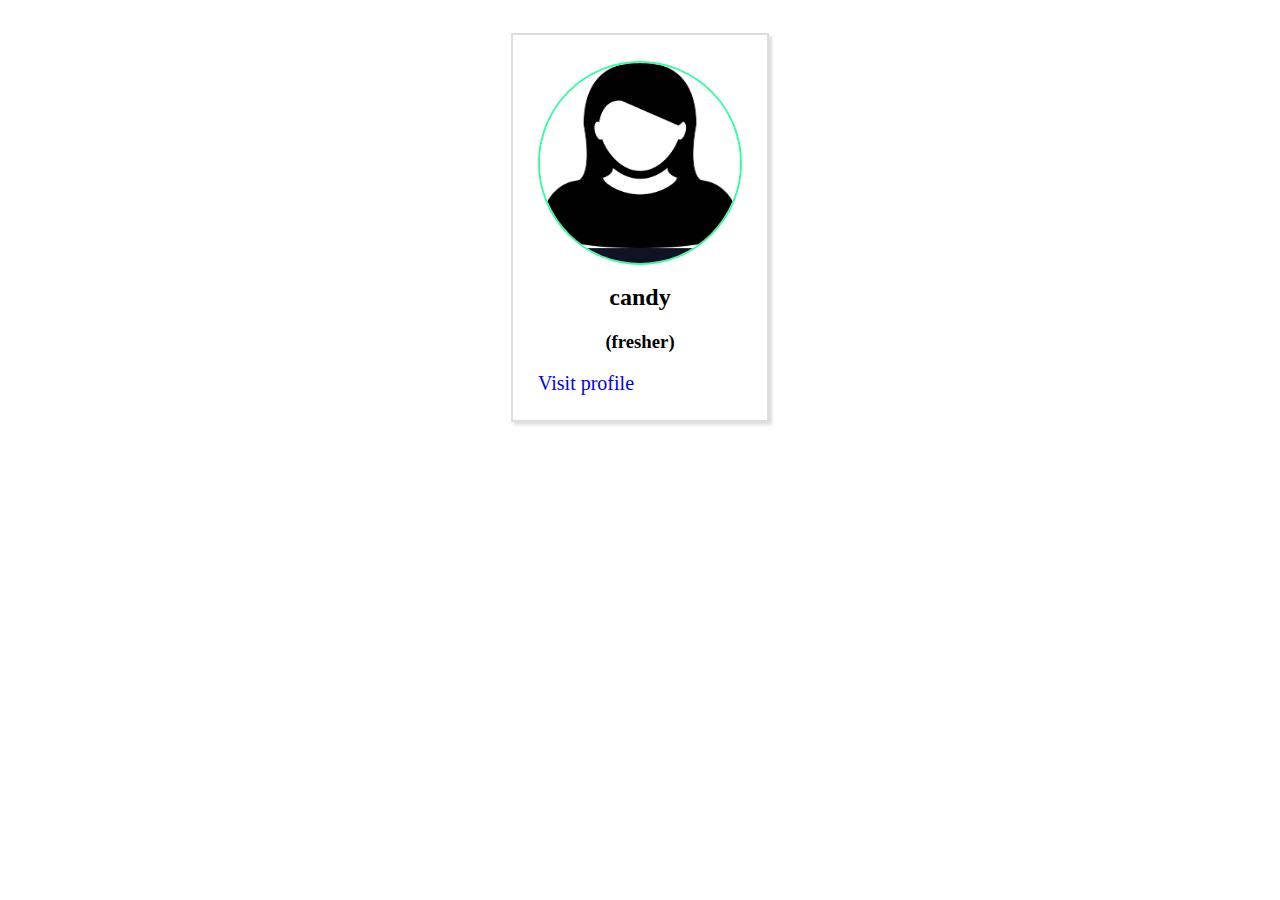
<file: index.html>
<!DOCTYPE html>
<html lang="en" dir="ltr">
  <head>
    <meta charset="utf-8">
    <title></title>
  <link rel="stylesheet" href="style.css">
  </head>
  <body>
    <!-- parent -->
   <div class="parent">
     <!-- child -->
     <div class="child">

       <img src="image/profile.jpg" alt="profile">
       <h2>candy</h2>
       <h3>(fresher)</h3>
        <a href="resume.html" class="mail">Visit profile</a>
     </div>
   </div>
   <script type="text/javascript"src="main.js">

   </script>
  </body>
</html>
</file>
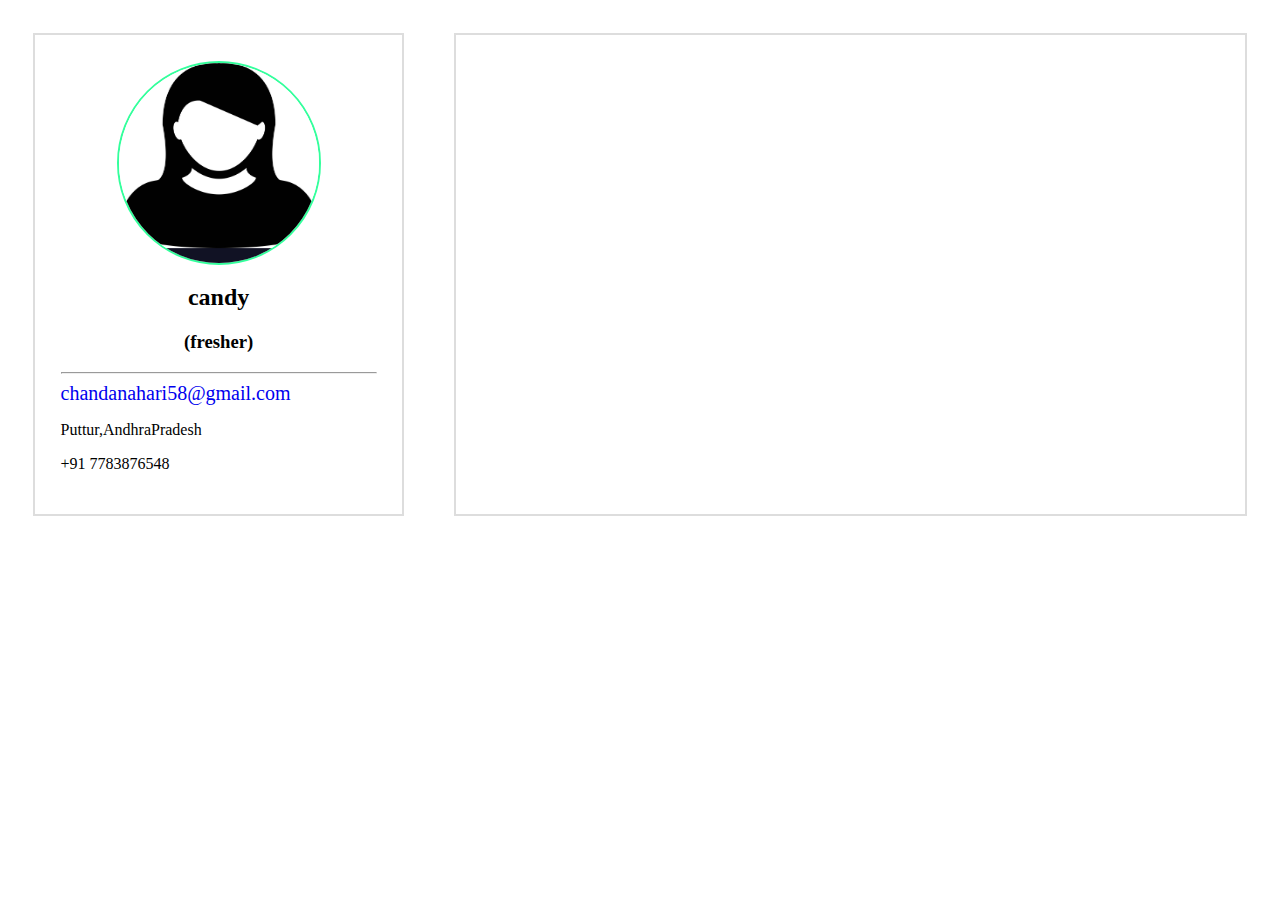
<file: resume.html>
<!DOCTYPE html>
<html lang="en" dir="ltr">
  <head>
    <meta charset="utf-8">
    <title></title>
    <meta name="viewport" content="width=device-width,initial-scale=1">
    <link rel="stylesheet" href="style.css">
  </head>
  <body>
    <!-- parent -->
  <div class="parent">
    <!--left child  -->
    <div class="leftchild">
      <img src="image/profile.jpg" alt="profile">
      <h2>candy</h2>
      <h3>(fresher)</h3>
      <hr>
      <a href="mailto:chandanahari58@gmail.com" class="mail">chandanahari58@gmail.com</a>
      <p>Puttur,AndhraPradesh</p>
      <p>+91 7783876548</P>
    </div>
      <!-- right child -->
      <div class="rightchild" id="child2">
      </div>
    </div>
  </body>
</html>
</file>
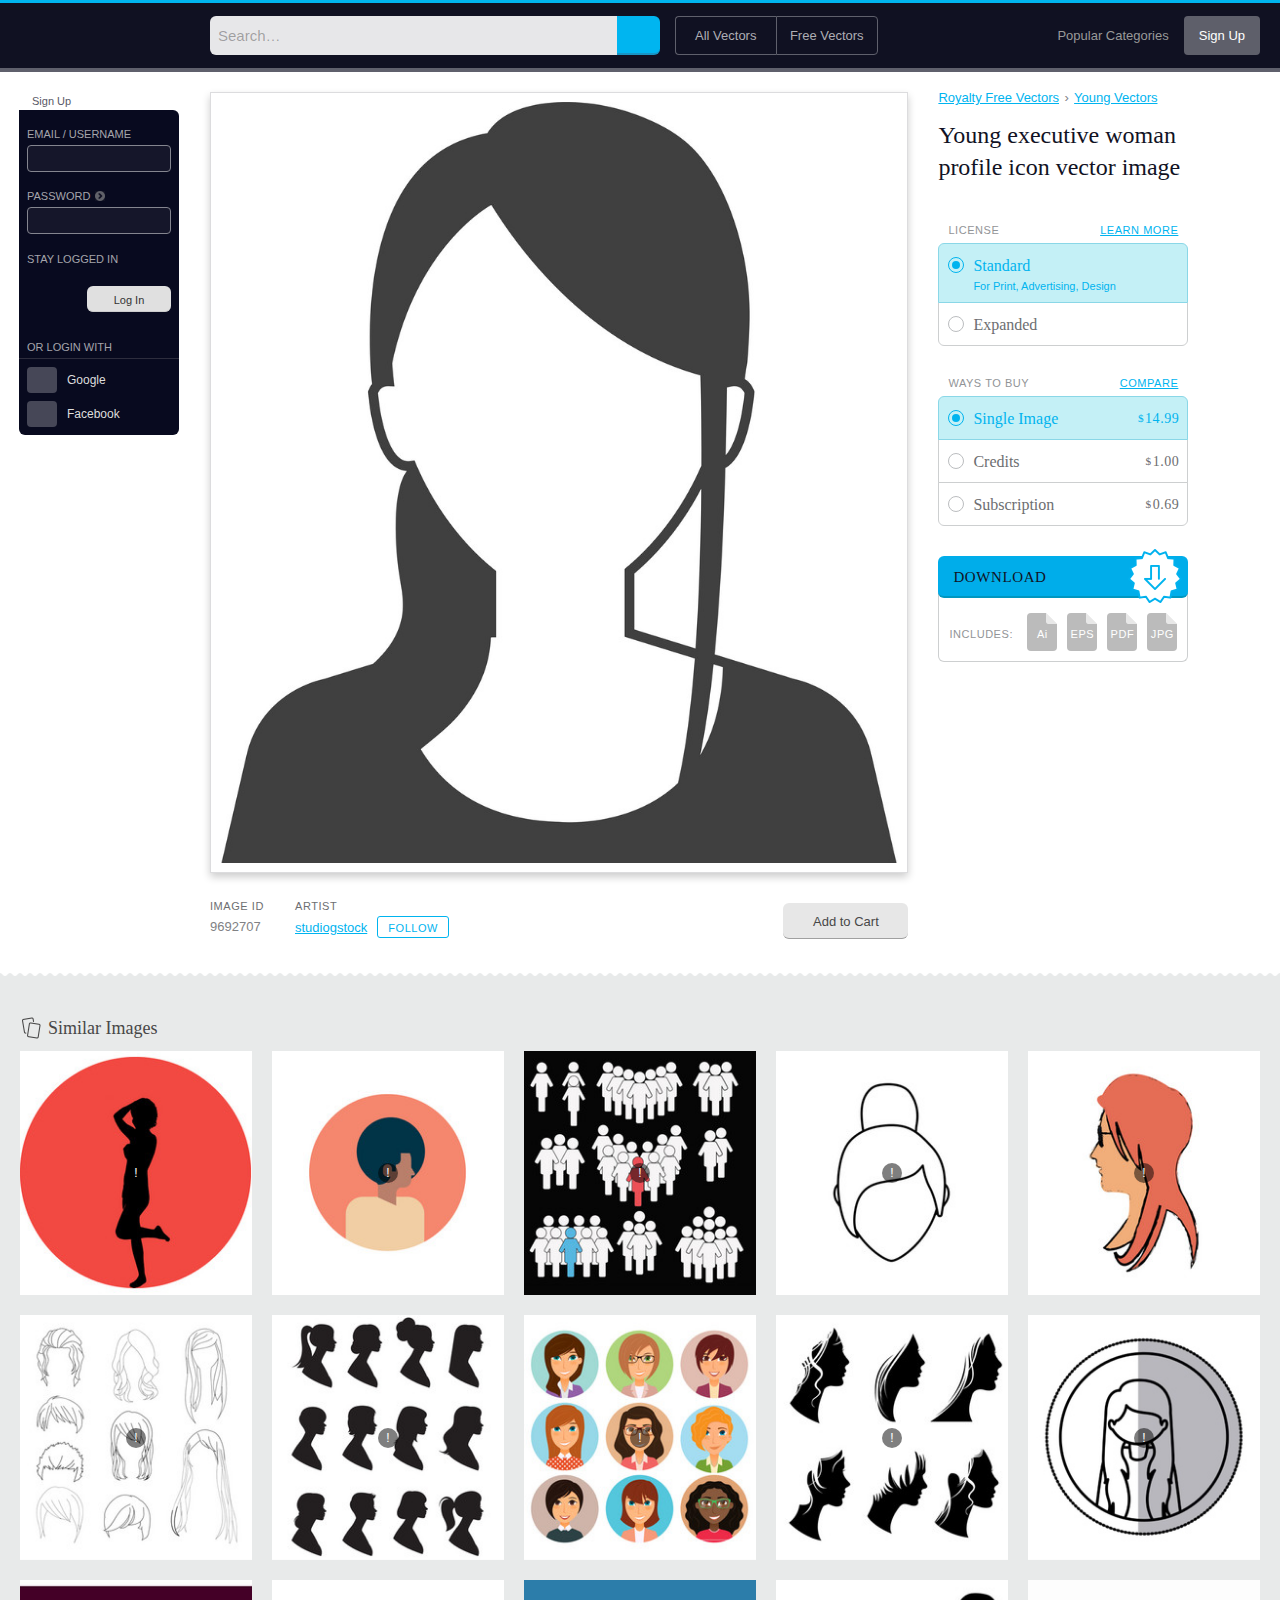
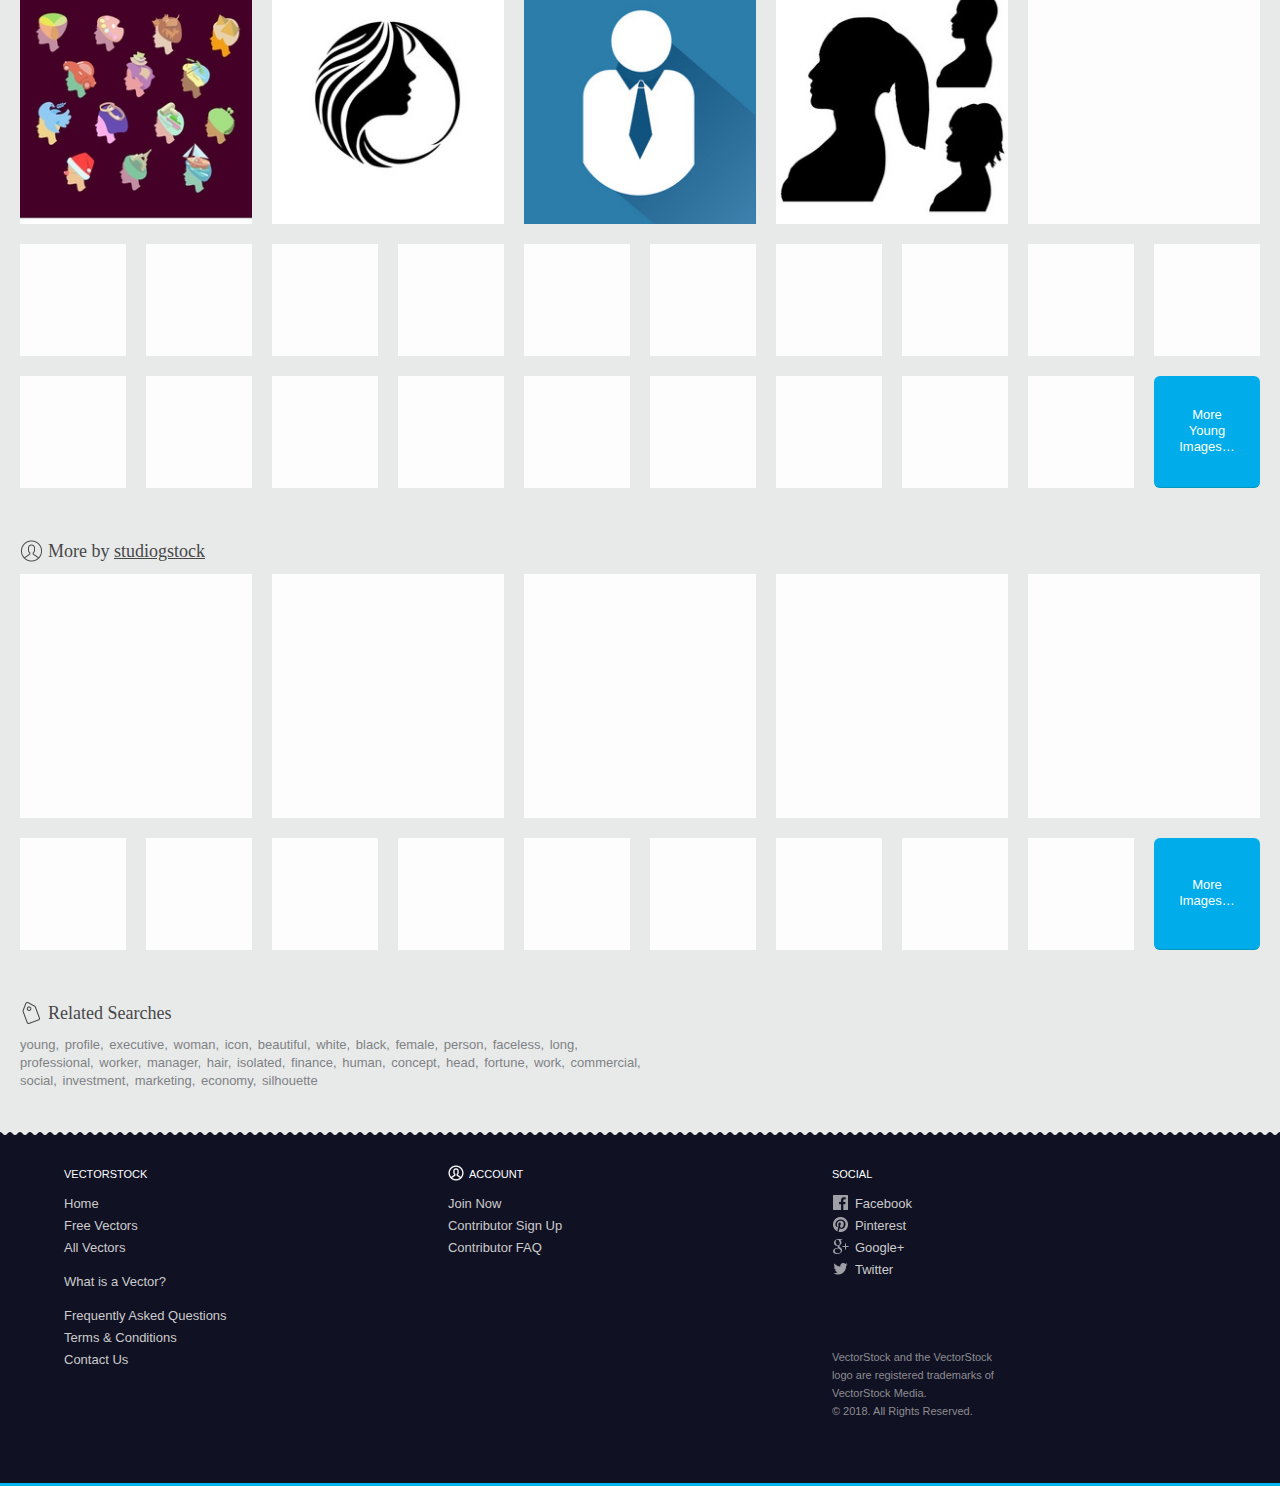
<file: New folder/profile.html>
<!DOCTYPE html>
<!-- saved from url=(0097)https://www.vectorstock.com/royalty-free-vector/young-executive-woman-profile-icon-vector-9692707 -->
<html lang="en" class=" js no-mobile desktop no-ie chrome chrome68 royalty-free-vector-section gradient rgba opacity textshadow multiplebgs boxshadow borderimage borderradius cssreflections csstransforms csstransitions no-touch no-retina fontface svginline cssanimation localStorage sessionStorage domloaded w-1600 gt-240 gt-320 gt-480 gt-640 gt-768 gt-800 gt-1024 gt-1280 gt-1440 lt-1680 lt-1920 no-portrait landscape" id="young-executive-woman-profile-icon-vector-9692707-page"><head><meta http-equiv="Content-Type" content="text/html; charset=UTF-8">
	
	<meta name="viewport" content="width=device-width, initial-scale=1, user-scalable=1">
	<meta http-equiv="X-UA-Compatible" content="IE=edge,chrome=1">
<script type="text/javascript" src="./profile_files/02e09611df"></script><script src="./profile_files/nr-1071.min.js.download"></script><script type="text/javascript" async="" src="./profile_files/linkid.js.download"></script><script src="./profile_files/6600.js.download" async="" type="text/javascript"></script><script async="" src="./profile_files/analytics.js.download"></script><script type="text/javascript">window.NREUM||(NREUM={}),__nr_require=function(e,t,n){function r(n){if(!t[n]){var o=t[n]={exports:{}};e[n][0].call(o.exports,function(t){var o=e[n][1][t];return r(o||t)},o,o.exports)}return t[n].exports}if("function"==typeof __nr_require)return __nr_require;for(var o=0;o<n.length;o++)r(n[o]);return r}({1:[function(e,t,n){function r(){}function o(e,t,n){return function(){return i(e,[f.now()].concat(u(arguments)),t?null:this,n),t?void 0:this}}var i=e("handle"),a=e(2),u=e(3),c=e("ee").get("tracer"),f=e("loader"),s=NREUM;"undefined"==typeof window.newrelic&&(newrelic=s);var p=["setPageViewName","setCustomAttribute","setErrorHandler","finished","addToTrace","inlineHit","addRelease"],d="api-",l=d+"ixn-";a(p,function(e,t){s[t]=o(d+t,!0,"api")}),s.addPageAction=o(d+"addPageAction",!0),s.setCurrentRouteName=o(d+"routeName",!0),t.exports=newrelic,s.interaction=function(){return(new r).get()};var m=r.prototype={createTracer:function(e,t){var n={},r=this,o="function"==typeof t;return i(l+"tracer",[f.now(),e,n],r),function(){if(c.emit((o?"":"no-")+"fn-start",[f.now(),r,o],n),o)try{return t.apply(this,arguments)}catch(e){throw c.emit("fn-err",[arguments,this,e],n),e}finally{c.emit("fn-end",[f.now()],n)}}}};a("setName,setAttribute,save,ignore,onEnd,getContext,end,get".split(","),function(e,t){m[t]=o(l+t)}),newrelic.noticeError=function(e){"string"==typeof e&&(e=new Error(e)),i("err",[e,f.now()])}},{}],2:[function(e,t,n){function r(e,t){var n=[],r="",i=0;for(r in e)o.call(e,r)&&(n[i]=t(r,e[r]),i+=1);return n}var o=Object.prototype.hasOwnProperty;t.exports=r},{}],3:[function(e,t,n){function r(e,t,n){t||(t=0),"undefined"==typeof n&&(n=e?e.length:0);for(var r=-1,o=n-t||0,i=Array(o<0?0:o);++r<o;)i[r]=e[t+r];return i}t.exports=r},{}],4:[function(e,t,n){t.exports={exists:"undefined"!=typeof window.performance&&window.performance.timing&&"undefined"!=typeof window.performance.timing.navigationStart}},{}],ee:[function(e,t,n){function r(){}function o(e){function t(e){return e&&e instanceof r?e:e?c(e,u,i):i()}function n(n,r,o,i){if(!d.aborted||i){e&&e(n,r,o);for(var a=t(o),u=m(n),c=u.length,f=0;f<c;f++)u[f].apply(a,r);var p=s[y[n]];return p&&p.push([b,n,r,a]),a}}function l(e,t){v[e]=m(e).concat(t)}function m(e){return v[e]||[]}function w(e){return p[e]=p[e]||o(n)}function g(e,t){f(e,function(e,n){t=t||"feature",y[n]=t,t in s||(s[t]=[])})}var v={},y={},b={on:l,emit:n,get:w,listeners:m,context:t,buffer:g,abort:a,aborted:!1};return b}function i(){return new r}function a(){(s.api||s.feature)&&(d.aborted=!0,s=d.backlog={})}var u="nr@context",c=e("gos"),f=e(2),s={},p={},d=t.exports=o();d.backlog=s},{}],gos:[function(e,t,n){function r(e,t,n){if(o.call(e,t))return e[t];var r=n();if(Object.defineProperty&&Object.keys)try{return Object.defineProperty(e,t,{value:r,writable:!0,enumerable:!1}),r}catch(i){}return e[t]=r,r}var o=Object.prototype.hasOwnProperty;t.exports=r},{}],handle:[function(e,t,n){function r(e,t,n,r){o.buffer([e],r),o.emit(e,t,n)}var o=e("ee").get("handle");t.exports=r,r.ee=o},{}],id:[function(e,t,n){function r(e){var t=typeof e;return!e||"object"!==t&&"function"!==t?-1:e===window?0:a(e,i,function(){return o++})}var o=1,i="nr@id",a=e("gos");t.exports=r},{}],loader:[function(e,t,n){function r(){if(!x++){var e=h.info=NREUM.info,t=d.getElementsByTagName("script")[0];if(setTimeout(s.abort,3e4),!(e&&e.licenseKey&&e.applicationID&&t))return s.abort();f(y,function(t,n){e[t]||(e[t]=n)}),c("mark",["onload",a()+h.offset],null,"api");var n=d.createElement("script");n.src="https://"+e.agent,t.parentNode.insertBefore(n,t)}}function o(){"complete"===d.readyState&&i()}function i(){c("mark",["domContent",a()+h.offset],null,"api")}function a(){return E.exists&&performance.now?Math.round(performance.now()):(u=Math.max((new Date).getTime(),u))-h.offset}var u=(new Date).getTime(),c=e("handle"),f=e(2),s=e("ee"),p=window,d=p.document,l="addEventListener",m="attachEvent",w=p.XMLHttpRequest,g=w&&w.prototype;NREUM.o={ST:setTimeout,SI:p.setImmediate,CT:clearTimeout,XHR:w,REQ:p.Request,EV:p.Event,PR:p.Promise,MO:p.MutationObserver};var v=""+location,y={beacon:"bam.nr-data.net",errorBeacon:"bam.nr-data.net",agent:"js-agent.newrelic.com/nr-1071.min.js"},b=w&&g&&g[l]&&!/CriOS/.test(navigator.userAgent),h=t.exports={offset:u,now:a,origin:v,features:{},xhrWrappable:b};e(1),d[l]?(d[l]("DOMContentLoaded",i,!1),p[l]("load",r,!1)):(d[m]("onreadystatechange",o),p[m]("onload",r)),c("mark",["firstbyte",u],null,"api");var x=0,E=e(4)},{}]},{},["loader"]);</script>	<link rel="dns-prefetch" href="https://cdn.vectorstock.com/">
	<link rel="dns-prefetch" href="https://cdn1.vectorstock.com/">
	<link rel="dns-prefetch" href="https://cdn2.vectorstock.com/">
	<link rel="dns-prefetch" href="https://cdn3.vectorstock.com/">
	<link rel="dns-prefetch" href="https://cdn4.vectorstock.com/">
	<link rel="dns-prefetch" href="https://cdn5.vectorstock.com/">

	<title>Young executive woman profile icon Royalty Free Vector Image</title>
	<meta name="description" content="Beautiful, young and executive woman profile in black and white colors, vector illustration design. Download a Free Preview or High Quality Adobe Illustrator Ai, EPS, PDF and High Resolution JPEG versions. ID #9692707.">

	<meta property="og:site_name" content="VectorStock">
	<meta property="og:type" content="product">
	<meta property="og:url" content="https://www.vectorstock.com/royalty-free-vector/young-executive-woman-profile-icon-vector-9692707">
	<meta property="og:title" content="Young executive woman profile icon vector image on VectorStock">
	<meta property="og:description" content="Beautiful, young and executive woman profile in black and white colors, vector illustration design. Download a Free Preview or High Quality Adobe Illustrator Ai, EPS, PDF and High Resolution JPEG versions.">
	<meta property="og:image" content="https://cdn3.vectorstock.com/i/1000x1000/27/07/young-executive-woman-profile-icon-vector-9692707.jpg">
	<meta property="og:image:url" content="https://cdn3.vectorstock.com/i/1000x1000/27/07/young-executive-woman-profile-icon-vector-9692707.jpg">
	<meta property="og:image:secure_url" content="https://cdn3.vectorstock.com/i/1000x1000/27/07/young-executive-woman-profile-icon-vector-9692707.jpg">
	<meta property="og:image:type" content="image/jpeg">
	<meta property="og:image:width" content="884">
	<meta property="og:image:height" content="1000">
	<meta property="og:price:amount" content="0.69">
	<meta property="og:price:currency" content="USD">
	<meta property="product:price:amount" content="0.69">
	<meta property="product:price:currency" content="USD">

	<meta property="fb:app_id" content="241100862642313">

	<meta name="twitter:card" content="summary">
	<meta name="twitter:url" content="https://www.vectorstock.com/royalty-free-vector/young-executive-woman-profile-icon-vector-9692707">
	<meta name="twitter:title" content="Young executive woman profile icon vector image">
	<meta name="twitter:description" content="Beautiful, young and executive woman profile in black and white colors, vector illustration design">
	<meta name="twitter:image" content="https://cdn3.vectorstock.com/i/thumb-large/27/07/young-executive-woman-profile-icon-vector-9692707.jpg">
	<meta name="twitter:image:width" content="238">
	<meta name="twitter:image:height" content="250">
	<meta name="twitter:site" content="@VectorStock">

	<link rel="canonical" href="https://www.vectorstock.com/royalty-free-vector/young-executive-woman-profile-icon-vector-9692707">
	<link rel="shortcut icon" href="https://cdn.vectorstock.com/img/icons/favicon.ico" type="image/x-icon">

		<link rel="stylesheet" href="./profile_files/common1531973698.min.css">
	<link rel="stylesheet" href="./profile_files/vector1531973698.min.css">
	<script src="./profile_files/common1532653002.min.js.download"></script>
	<script src="./profile_files/vector1532653002.min.js.download"></script>
	
	<!-- Heatmaps -->
	<script type="text/javascript">
		setTimeout(function(){
			var a=document.createElement("script");
			var b=document.getElementsByTagName("script")[0];
			a.src=document.location.protocol+"//script.crazyegg.com/pages/scripts/0065/6600.js?"+Math.floor(new Date().getTime()/3600000);
			a.async=true;a.type="text/javascript";b.parentNode.insertBefore(a,b)
		}, 1);
	</script>
	
	<!-- Analytics -->
	<script type="text/javascript">
		// Load GA script
(function(i,s,o,g,r,a,m){i['GoogleAnalyticsObject']=r;i[r]=i[r]||function(){
(i[r].q=i[r].q||[]).push(arguments)},i[r].l=1*new Date();a=s.createElement(o),
m=s.getElementsByTagName(o)[0];a.async=1;a.src=g;m.parentNode.insertBefore(a,m)
})(window,document,'script','//www.google-analytics.com/analytics.js','ga');

// Setup
ga('create', 'UA-2180430-2', 'none');
ga('require', 'linkid', 'linkid.js');
ga('send', 'pageview');

	</script>
	
</head>
<body>

	<!-- Top header -->
	<header>
		<nav class="top">
			<figure><a href="https://www.vectorstock.com/" title="VectorStock®">VectorStock®</a></figure>

			<div class="grid">
				<form id="searchbox" class="empty">
					<div class="wrap">
						<fieldset>
							<div class="contents">
								<div class="tags">
									<ul></ul>
								</div>
								<div class="input">
									<input type="text" name="input" autocomplete="off" autocapitalize="none" spellcheck="false" value="" placeholder="Search…">
									<button type="button" data-action="clear">×</button>
								</div>
								
								<input type="hidden" name="category" value="">
								<input type="hidden" name="artist" value="">
								<input type="hidden" name="similar" value="">
							</div>
						<div class="suggestions"><div></div></div></fieldset>

						<button type="submit"><span class="icon">Search</span></button>
					</div>
				</form>
				<ul>
					<li><a href="https://www.vectorstock.com/royalty-free-vectors">All Vectors</a></li>
					<li><a href="https://www.vectorstock.com/free-vectors">Free Vectors</a></li>
				</ul>
			</div>
			
			<div class="aside">
				<ul>
					<li><a href="https://www.vectorstock.com/popular-categories" title="Popular Categories">Popular Categories</a></li>
					<li><button type="button" data-action="signup">Sign Up</button></li>
				</ul>
			</div>
			
			<div id="mobilenav-icon">
				<span></span><span></span><span></span><span></span>
			</div>
		</nav>

		<!-- Submenu -->
		<nav id="searchrelated"></nav>	

		<!-- Mobile menu -->
		<div id="mobilenav-menu">
			<div>
				<div class="group">
					<h4>Browse</h4>
					<ul>
						<li><a href="https://www.vectorstock.com/royalty-free-vectors">All Vectors</a></li>
						<li><a href="https://www.vectorstock.com/free-vectors">Free Vectors</a></li>
					</ul>
				</div>
				<div class="group">
					<h4>Account</h4>
					<ul>
						<li class="account">
							<ul>
								<li><a href="https://www.vectorstock.com/signup">Sign Up</a></li>
								<li data-action="login"><a href="https://www.vectorstock.com/?login=1">Login…</a></li>
							</ul>
						</li>
					</ul>
					<form method="get" action="https://www.vectorstock.com/auth/logout" class="logout"><input type="hidden" name="logout" value="1"></form>
				</div>
				<div class="group">
					<h4>Help</h4>
					<ul>
						<li><a href="https://www.vectorstock.com/faq"><abbr title="Frequently Asked Questions">FAQs</abbr></a></li>
						<li><a href="https://www.vectorstock.com/contact">Contact Us</a></li>
					</ul>
				</div>
			</div>
		</div>
	</header>

		<!-- Account Menu Tabs -->
		<aside id="nav_sidebar" class="tabs tabsDark">

			<nav>
				<ul>
					<li data-tab-id="signup" class=""><span role="tab"><span>Sign Up</span></span></li>
					<li data-tab-id="login" class="selected"><span role="tab"><span>Log In</span></span></li>
				</ul>
			</nav>

			<section id="sb_signup" data-tab-id="signup" class="">
				<div class="primary">
					<p>New to VectorStock?</p>
					<p><em>We're the largest royalty-free, vector-only stock agency in the world.</em></p>
					<p>Every week we add new premium graphics by the thousands.</p>
				</div>
				<div class="secondary">
					<p>Whether you're a global ad&nbsp;agency or a freelance graphic designer, we have the vector graphics to make your project come to life.</p>
					<p>Buy Vectors, sell Vectors or both. <a href="https://www.vectorstock.com/signup">Sign up now, it’s free.</a></p>
				</div>
				<div class="footer">
					<button class="master">
						<span class="title">Sign Up...</span>
						<span class="value">
							<span class="symbol signup"></span>
						</span>
					</button>
				</div>
			</section>

			<section id="sb_login" data-tab-id="login" class="selected">
				<form action="https://www.vectorstock.com/auth/login" method="post">


					<fieldset class="">
						<label for="vs_username">Email / Username</label>
						<div class="textfield">
							<input type="text" id="vs_username" name="vs_username" value="" autocomplete="on" tabindex="1">
						</div>
					</fieldset>
					<fieldset class="">
						<label for="vs_password">Password</label>
						<button type="button" class="forgot">Forgot Password</button>
						<div class="textfield">
							<input type="password" id="vs_password" name="vs_password" value="" autocomplete="on" tabindex="2" maxlength="20">
						</div>
					</fieldset>
					<fieldset>
						<div class="checkbox">
							<label for="vs_remember">
								<span class="title">Stay Logged In</span>
								<span class="icon"></span>
								<input type="checkbox" id="vs_remember" name="vs_remember" value="yes" tabindex="3">
							</label>
						</div>
					</fieldset>


					<button type="submit" tabindex="4">Log In</button>
				</form>
				<div class="alternatives">
					<h6>Or Login With</h6>
					<ul>
						<li class="gp"><a href="https://www.vectorstock.com/">
							<span class="title">Google</span>
							<span class="icon"></span>
						</a></li>
						<li class="fb"><a href="https://www.vectorstock.com/">
							<span class="title">Facebook</span>
							<span class="icon"></span>
						</a></li>
					</ul>
				</div>

				
			</section>
		</aside>

	<!-- Page -->
	<article>
		<section id="vs-asset" style="min-height: 622px; max-width: 533.537px;">

			<!-- Aside -->
			<div class="aside">
				<ol itemscope="" itemtype="http://schema.org/BreadcrumbList">
					<li itemprop="itemListElement" itemscope="" itemtype="http://schema.org/ListItem">
						<a itemscope="" itemtype="http://schema.org/Thing" itemprop="item" href="https://www.vectorstock.com/royalty-free-vectors">
							<span itemprop="name">Royalty Free Vectors</span>
						</a>
						<meta itemprop="position" content="1">
					</li>
					<li itemprop="itemListElement" itemscope="" itemtype="http://schema.org/ListItem">
						<a itemscope="" itemtype="http://schema.org/Thing" itemprop="item" href="https://www.vectorstock.com/royalty-free-vectors/young-vectors">
							<span itemprop="name">Young Vectors</span>
						</a>
						<meta itemprop="position" content="2">
					</li>
				</ol>

				<h1>Young executive woman profile icon vector&nbsp;image</h1>

				<figure style="padding-top: 111.83185840708%;" class="target reveal">
					<div class="highres" data-src="https://cdn3.vectorstock.com/i/1000x1000/27/07/young-executive-woman-profile-icon-vector-9692707.jpg">
						<noscript><img src="https://cdn3.vectorstock.com/i/1000x1000/27/07/young-executive-woman-profile-icon-vector-9692707.jpg" title="Young executive woman profile icon" alt="Young executive woman profile icon vector image" itemprop="img"></noscript>
					<img src="./profile_files/young-executive-woman-profile-icon-vector-9692707.jpg"></div>
					<div class="lowres">
						<img src="./profile_files/young-executive-woman-profile-icon-vector-9692707(1).jpg" title="Young executive woman profile icon" alt="Young executive woman profile icon vector image">
					</div>
					<div class="overlay"></div>
				</figure>

				<form data-loggedin="0" data-licenses="2" data-license="standard" data-status="" data-payments="3">
					<input type="hidden" id="vector_id" value="9692707">
					<input type="hidden" id="vector_title" value="Young executive woman profile icon">
					<input type="hidden" id="vector_description" value="Beautiful, young and executive woman profile in black and white colors, vector illustration design. Download a Free Preview or High Quality Adobe Illustrator Ai, EPS, PDF and High Resolution JPEG versions.">
					<input type="hidden" id="vector_url" value="https://www.vectorstock.com/royalty-free-vector/young-executive-woman-profile-icon-vector-9692707">
					<input type="hidden" id="vector_media" value="https://cdn3.vectorstock.com/i/1000x1000/27/07/young-executive-woman-profile-icon-vector-9692707.jpg">
					<input type="hidden" id="vector_ratio" value="1.1283185840708">
					<input type="hidden" id="vector_license_status" value="">
					<input type="hidden" id="artist_name" value="studiogstock">
					<input type="hidden" id="account_user" value="0">

					<div class="options">
						<!--
						-- OPTION: License type
						-->
						<div class="option" data-type="license" data-license="standard" data-licenses="2">
							<h6><span class="type">License</span><a href="https://www.vectorstock.com/faq/members/standard-license">Learn More</a></h6>
							<div class="radgroup">
								<fieldset>
									<label for="f_license_standard" class="checked">
										<input type="radio" id="f_license_standard" name="license" value="standard" checked="checked" tabindex="2">
										<span class="label">Standard</span>
										<span class="descr">For Print, Advertising, Design</span>
									</label>
								</fieldset>
								<fieldset>
									<label for="f_license_expanded">
										<input type="radio" id="f_license_expanded" name="license" value="expanded" tabindex="3">
										<span class="label">Expanded</span>
										<span class="descr">For Resale &amp; Reproduction</span>
									</label>
								</fieldset>
							</div>

							<div class="help">
								<p>The license type determines how you can use this image.</p>
								<table>
									<thead>
										<tr>
											<th></th>
																						<th data-license="standard">Std.</th>
											<th data-license="expanded">Exp.</th>										</tr>
									</thead>
									<tbody>
																				<tr>
											<td>Print / Editorial</td>
																						<td data-license="standard"><span class="yes"></span></td>
											<td data-license="expanded"><span class="yes"></span></td>										</tr>
										<tr>
											<td>Graphic Design</td>
																						<td data-license="standard"><span class="yes"></span></td>
											<td data-license="expanded"><span class="yes"></span></td>										</tr>
										<tr>
											<td>Web Design</td>
																						<td data-license="standard"><span class="yes"></span></td>
											<td data-license="expanded"><span class="yes"></span></td>										</tr>
										<tr>
											<td>Social Media</td>
																						<td data-license="standard"><span class="yes"></span></td>
											<td data-license="expanded"><span class="yes"></span></td>										</tr>
										<!--
										<tr>
											<td>Advertising</td>
																						<td data-license="standard"><span class="yes"></span></td>
											<td data-license="expanded"><span class="yes"></span></td>										</tr>
										-->
										<tr>
											<td>Edit &amp; Modify</td>
																						<td data-license="standard"><span class="yes"></span></td>
											<td data-license="expanded"><span class="yes"></span></td>										</tr>
										<tr>
											<td>Multi-user</td>
																						<td data-license="standard"><span class="no"></span></td>
											<td data-license="expanded"><span class="yes"></span></td>										</tr>
										<tr>
											<td>Resale Items</td>
																						<td data-license="standard"><span class="no"></span></td>
											<td data-license="expanded"><span class="yes"></span></td>										</tr>
										<tr>
											<td>Unlimited Runs</td>
																						<td data-license="standard"><span class="no"></span></td>
											<td data-license="expanded"><span class="yes"></span></td>										</tr>
									</tbody>
								</table>

								<span class="tail"></span>
							</div>
						</div>

						<!--
						-- OPTION: Payment options (Standard)
						-->
						<div class="option" data-type="payment" data-license="standard" data-credits="1">
							<h6><span class="type">Ways to Buy</span><a href="https://www.vectorstock.com/faq/members/ways-to-buy">Compare</a></h6>
							<div class="radgroup" data-license="standard">
																<fieldset>
									<label for="f_payment_standard_fee" class="checked">
										<input type="radio" id="f_payment_standard_fee" name="payment_standard" value="fee" checked="checked" tabindex="4">
										<span class="label">Single Image</span>
										<span class="value"><small>$</small><var>14.99</var></span>
									</label>
								</fieldset>
																<fieldset>
									<label for="f_payment_standard_credits">
										<input type="radio" id="f_payment_standard_credits" name="payment_standard" value="credits" tabindex="5">
										<span class="label">Credits</span>
										<span class="value"><small>$</small><var>1.00</var></span>
									</label>
								</fieldset>
								<fieldset>
									<label for="f_payment_standard_subscription">
										<input type="radio" id="f_payment_standard_subscription" name="payment_standard" value="subscription" tabindex="6">
										<span class="label">Subscription</span>
										<span class="value"><small>$</small><var>0.69</var></span>
									</label>
								</fieldset>
							</div>
							<div class="help">
								<p>There are three ways to pay for Standard licenses. Prices are $<abbr title="United States Dollars">US</abbr>.</p>

								<table>
									<thead>
										<tr>
											<th>Pay with</th>
											<th>Image Price</th>
										</tr>
									</thead>
									<tbody>
																				<tr>
											<td colspan="2">
												<span class="title">
													<span class="dt">Single Image</span>
													<span class="dm"></span>
													<span class="dd"><small>$</small>14.99</span>
												</span>
												<span class="byline">One-time payment</span>
											</td>
										</tr>
																				<tr>
											<td colspan="2">
												<span class="title">
													<span class="dt">Pay-As-You-Go Credits</span>
													<span class="dm"></span>
													<span class="dd"><small>$</small>1</span>
												</span>
												<span class="byline">Download images on-demand (1 credit = $1). Minimum purchase of 30.</span>
											</td>
										</tr>
										<tr>
											<td colspan="2">
												<span class="title">
													<span class="dt">Subscription Plan</span>
													<span class="dm"></span>
													<span class="dd"><em>From</em> 69c</span>
												</span>
												<span class="byline">Choose a monthly plan. Unused downloads automatically roll into following month.</span>
											</td>
										</tr>
									</tbody>
								</table>

								<span class="tail"></span>
							</div>
						</div>


						<!--
						-- OPTION: Payment options (Expanded) - (fee)
						-->
						<div class="option" data-type="payment" data-license="expanded" data-credits="30">
							<h6><span class="type">Ways to Buy</span><a href="https://www.vectorstock.com/faq/members/ways-to-buy">Compare</a></h6>
							<div class="radgroup" data-license="expanded">
																<fieldset>
									<label for="f_payment_expanded_fee" class="checked">
										<input type="radio" id="f_payment_expanded_fee" name="payment_expanded" value="fee" checked="checked" tabindex="7">
										<span class="label">Single Image</span>
										<span class="value"><small>$</small><var>29.99</var></span>
									</label>
								</fieldset>
																<fieldset>
									<label for="f_payment_expanded_credits">
										<input type="radio" id="f_payment_expanded_credits" name="payment_expanded" value="credits" tabindex="8">
										<span class="label">Credits</span>
										<span class="value"><small>$</small><var>30</var></span>
									</label>
								</fieldset>
							</div>
														<div class="help">
								<p>There are two ways to pay for Expanded licenses. Prices are $<abbr title="United States Dollars">US</abbr>.</p>

								<table>
									<thead>
										<tr>
											<th>Pay with</th>
											<th>Cost per Image</th>
										</tr>
									</thead>
									<tbody>
										<tr>
											<td colspan="2">
												<span class="title">
													<span class="dt">Single Image</span>
													<span class="dm"></span>
													<span class="dd"><small>$</small>29.99</span>
												</span>
												<span class="byline">One-off payment, no signup needed.</span>
											</td>
										</tr>
										<tr>
											<td colspan="2">
												<span class="title">
													<span class="dt">Credits</span>
													<span class="dm"></span>
													<span class="dd"><small>$</small>30</span>
												</span>
												<span class="byline">Download images on-demand (1 credit = $1).</span>
											</td>
										</tr>
									</tbody>
								</table>

								<span class="tail"></span>
							</div>
													</div>
					</div>
					<div class="download">
						<button type="button" data-action="download">
							<span class="label">Download</span>
							<span class="icon"></span>
						</button>

						<div class="actions"><div>
							<div class="links">

							</div>
							<div class="filetypes">
								<h4>Includes:</h4>
								<ul>
									<li class="file_ai"><abbr title="Adobe Illustrator file (v10+)">Ai</abbr></li>
									<li class="file_eps"><abbr title="Vector EPS file (v8+)">EPS</abbr></li>
									<li class="file_pdf"><abbr title="Vector PDF file">PDF</abbr></li>
									<li class="file_jpg"><abbr title="High-res JPEG (300 DPI+)">JPG</abbr></li>
								</ul>
							</div>
						</div></div>
					</div>

				</form>
			</div>

			<!-- Image -->
			<div class="image">
				<figure data-orientation="portrait" style="padding-top: 111.83185840708%;" class="target reveal">
					<div class="highres" data-src="https://cdn3.vectorstock.com/i/1000x1000/27/07/young-executive-woman-profile-icon-vector-9692707.jpg">
						<noscript><img src="https://cdn3.vectorstock.com/i/1000x1000/27/07/young-executive-woman-profile-icon-vector-9692707.jpg" alt="Young executive woman profile icon vector image" itemprop="img"></noscript>
					<img src="./profile_files/young-executive-woman-profile-icon-vector-9692707.jpg"></div>
					<div class="lowres">
						<img src="./profile_files/young-executive-woman-profile-icon-vector-9692707(1).jpg" alt="Young executive woman profile icon vector image">
					</div>
					<div class="overlay"></div>
					<div class="panels">
						<div class="share">
							<h4>Share on</h4>
							<ul>
								<li class="pinterest"><button type="button" data-action="pinterest"><span><span class="icon"><svg xmlns="http://www.w3.org/2000/svg" viewBox="0 0 25 25" focusable="false" role="img"><path d="M12.5,0C5.6,0,0,5.6,0,12.5c0,5.12,3.08,9.52,7.48,11.45c-0.03-0.87-0.01-1.92,0.22-2.87c0.24-1.01,1.61-6.81,1.61-6.81s-0.4-0.8-0.4-1.98c0-1.85,1.07-3.24,2.41-3.24c1.14,0,1.69,0.85,1.69,1.88c0,1.14-0.73,2.85-1.1,4.44c-0.31,1.33,0.67,2.41,1.97,2.41c2.37,0,3.96-3.04,3.96-6.65c0-2.74-1.85-4.79-5.2-4.79c-3.79,0-6.15,2.83-6.15,5.99c0,1.09,0.32,1.86,0.82,2.45c0.23,0.27,0.26,0.38,0.18,0.7c-0.06,0.23-0.2,0.78-0.25,1c-0.08,0.32-0.34,0.43-0.63,0.31c-1.75-0.71-2.56-2.62-2.56-4.77c0-3.55,3-7.81,8.93-7.81c4.77,0,7.91,3.45,7.91,7.16c0,4.9-2.73,8.57-6.75,8.57c-1.35,0-2.62-0.73-3.05-1.56c0,0-0.73,2.88-0.88,3.44c-0.27,0.96-0.78,1.93-1.26,2.68C10.08,24.82,11.27,25,12.5,25C19.4,25,25,19.4,25,12.5S19.4,0,12.5,0L12.5,0z"></path></svg></span><span class="label">Pinterest</span></span></button></li>
								<li class="facebook"><button type="button" data-action="facebook"><span><span class="icon"><svg xmlns="http://www.w3.org/2000/svg" viewBox="0 0 25 25" focusable="false" role="img"><path d="M22.44,1H2.56C1.7,1,1,1.7,1,2.56v19.88C1,23.3,1.7,24,2.56,24h10.41v-8.89H9.98v-3.46h2.99V9.1c0-2.96,1.81-4.58,4.45-4.58c1.27,0,2.35,0.09,2.67,0.14v3.1l-1.83,0c-1.44,0-1.72,0.68-1.72,1.69v2.21h3.43l-0.45,3.46h-2.98V24h5.89C23.3,24,24,23.3,24,22.44V2.56C24,1.7,23.3,1,22.44,1z"></path></svg></span><span class="label">Facebook</span></span></button></li>
								<li class="twitter"><button type="button" data-action="twitter"><span><span class="icon"><svg xmlns="http://www.w3.org/2000/svg" viewBox="0 0 25 25" focusable="false" role="img"><path d="M7.86,22.5c9.43,0,14.59-7.69,14.59-14.37c0-0.22,0-0.44-0.01-0.65c1-0.71,1.87-1.6,2.56-2.61c-0.92,0.4-1.91,0.67-2.95,0.79c1.06-0.62,1.87-1.61,2.26-2.79c-0.99,0.58-2.09,1-3.26,1.23c-0.94-0.98-2.27-1.6-3.74-1.6c-2.83,0-5.13,2.26-5.13,5.05c0,0.4,0.05,0.78,0.13,1.15C8.05,8.49,4.27,6.48,1.74,3.42C1.3,4.17,1.05,5.04,1.05,5.96c0,1.75,0.91,3.3,2.28,4.2C2.49,10.14,1.7,9.91,1,9.53C1,9.55,1,9.58,1,9.6c0,2.45,1.77,4.49,4.11,4.95c-0.43,0.12-0.88,0.18-1.35,0.18c-0.33,0-0.65-0.03-0.96-0.09c0.65,2.01,2.55,3.47,4.79,3.51C5.84,19.5,3.63,20.3,1.22,20.3c-0.41,0-0.82-0.02-1.22-0.07C2.27,21.66,4.97,22.5,7.86,22.5"></path></svg></span><span class="label">Twitter</span></span></button></li>
							</ul>
						</div>
						<div class="composite">
							<button type="button" data-action="download"><span><span class="label">Download JPG Preview Image</span></span></button>
						</div>
					</div>
				</figure>
				<div class="details">
					<div class="meta">
						<ul>
							<li class="meta-id">
								<dl><dt>Image ID</dt><dd>9692707</dd></dl>
							</li>
							<li class="meta-artist">
								<dl>
									<dt>Artist</dt>
									<dd><a href="https://www.vectorstock.com/royalty-free-vectors/vectors-by_studiogstock" rel="nofollow">studiogstock</a><button type="button" data-action="follow" title="Follow Artists that you like to create a newsfeed of their recent images."><span class="label">Follow</span></button></dd>
								</dl>
							</li>
						</ul>
					</div>
					<div class="options">
						<ul>
							<li class="opt-cart">
								<button type="button" data-action="cart"><span class="label">Add to Cart</span></button>
							</li>
						</ul>
					</div>
				</div>
			</div>

			<!-- Metadata -->
			<div class="metadata">
				<div itemscope="" itemtype="http://schema.org/Product">
					<div itemprop="productID">9692707</div>
					<div itemprop="url">https://www.vectorstock.com/royalty-free-vector/young-executive-woman-profile-icon-vector-9692707</div>
					<div itemprop="releaseDate">2016-07-06</div>
					<div itemprop="name">Young executive woman profile icon Vector Image</div>
					<div itemprop="description">Beautiful, young and executive woman profile in black and white colors, vector illustration design. Download a Free Preview or High Quality Adobe Illustrator Ai, EPS, PDF and High Resolution JPEG versions.</div>
					<div itemprop="image" itemscope="" itemtype="http://schema.org/ImageObject">
					<div itemprop="contentUrl">https://cdn3.vectorstock.com/i/1000x1000/27/07/young-executive-woman-profile-icon-vector-9692707.jpg</div>
				</div>
				<div itemscope="" itemprop="offers" itemtype="http://schema.org/Offer">
						<div itemprop="price">0.69</div>
						<div itemprop="priceCurrency">USD</div>
					</div>
				</div>
			</div>
		</section>


		<section id="vs-related">
			<div id="group-similar" class="group">
				<h6><span class="icon"></span><strong>Similar Images</strong></h6>

				<div class="gallery large">
					<ul>
						<li data-src="https://cdn1.vectorstock.com/i/thumb-large/44/00/silhouette-of-woman-over-red-sun-vector-21114400.jpg" class="reveal"><a href="https://www.vectorstock.com/royalty-free-vector/silhouette-of-woman-over-red-sun-vector-21114400" title="silhouette of woman over red sun vector image"><noscript><img src="https://cdn1.vectorstock.com/i/thumb-large/44/00/silhouette-of-woman-over-red-sun-vector-21114400.jpg" title="silhouette of woman over red sun" alt="silhouette of woman over red sun vector image"></noscript><img src="./profile_files/silhouette-of-woman-over-red-sun-vector-21114400.jpg"></a></li>
						<li data-src="https://cdn4.vectorstock.com/i/thumb-large/35/78/african-american-woman-character-profile-portrait-vector-21303578.jpg" class="reveal"><a href="https://www.vectorstock.com/royalty-free-vector/african-american-woman-character-profile-portrait-vector-21303578" title="african american woman character profile portrait vector image"><noscript><img src="https://cdn4.vectorstock.com/i/thumb-large/35/78/african-american-woman-character-profile-portrait-vector-21303578.jpg" title="african american woman character profile portrait" alt="african american woman character profile portrait vector image"></noscript><img src="./profile_files/african-american-woman-character-profile-portrait-vector-21303578.jpg"></a></li>
						<li data-src="https://cdn1.vectorstock.com/i/thumb-large/23/50/white-business-team-vector-21122350.jpg" class="reveal"><a href="https://www.vectorstock.com/royalty-free-vector/white-business-team-vector-21122350" title="white business team vector image"><noscript><img src="https://cdn1.vectorstock.com/i/thumb-large/23/50/white-business-team-vector-21122350.jpg" title="white business team" alt="white business team vector image"></noscript><img src="./profile_files/white-business-team-vector-21122350.jpg"></a></li>
						<li data-src="https://cdn3.vectorstock.com/i/thumb-large/13/27/woman-faceless-head-vector-14621327.jpg" class="reveal"><a href="https://www.vectorstock.com/royalty-free-vector/woman-faceless-head-vector-14621327" title="woman faceless head vector image"><noscript><img src="https://cdn3.vectorstock.com/i/thumb-large/13/27/woman-faceless-head-vector-14621327.jpg" title="woman faceless head" alt="woman faceless head vector image"></noscript><img src="./profile_files/woman-faceless-head-vector-14621327.jpg"></a></li>
						<li data-src="https://cdn3.vectorstock.com/i/thumb-large/12/07/woman-profile-face-glasses-and-long-hair-vector-15731207.jpg" class="reveal"><a href="https://www.vectorstock.com/royalty-free-vector/woman-profile-face-glasses-and-long-hair-vector-15731207" title="woman profile face glasses and long hair vector image"><noscript><img src="https://cdn3.vectorstock.com/i/thumb-large/12/07/woman-profile-face-glasses-and-long-hair-vector-15731207.jpg" title="woman profile face glasses and long hair" alt="woman profile face glasses and long hair vector image"></noscript><img src="./profile_files/woman-profile-face-glasses-and-long-hair-vector-15731207.jpg"></a></li>
						<li data-src="https://cdn3.vectorstock.com/i/thumb-large/47/32/hairstyle-man-and-woman-line1-vector-13244732.jpg" class="reveal"><a href="https://www.vectorstock.com/royalty-free-vector/hairstyle-man-and-woman-line1-vector-13244732" title="hairstyle man and woman line1 vector image"><noscript><img src="https://cdn3.vectorstock.com/i/thumb-large/47/32/hairstyle-man-and-woman-line1-vector-13244732.jpg" title="hairstyle man and woman line1" alt="hairstyle man and woman line1 vector image"></noscript><img src="./profile_files/hairstyle-man-and-woman-line1-vector-13244732.jpg"></a></li>
						<li data-src="https://cdn5.vectorstock.com/i/thumb-large/44/49/set-of-silhouettes-portrait-of-a-woman-in-a-vector-20824449.jpg" class="reveal"><a href="https://www.vectorstock.com/royalty-free-vector/set-of-silhouettes-portrait-of-a-woman-in-a-vector-20824449" title="set of silhouettes portrait of a woman in a vector image"><noscript><img src="https://cdn5.vectorstock.com/i/thumb-large/44/49/set-of-silhouettes-portrait-of-a-woman-in-a-vector-20824449.jpg" title="set of silhouettes portrait of a woman in a" alt="set of silhouettes portrait of a woman in a vector image"></noscript><img src="./profile_files/set-of-silhouettes-portrait-of-a-woman-in-a-vector-20824449.jpg"></a></li>
						<li data-src="https://cdn1.vectorstock.com/i/thumb-large/81/75/collection-of-avatars-of-various-young-women-vector-13958175.jpg" class="reveal"><a href="https://www.vectorstock.com/royalty-free-vector/collection-of-avatars-of-various-young-women-vector-13958175" title="collection of avatars of various young women vector image"><noscript><img src="https://cdn1.vectorstock.com/i/thumb-large/81/75/collection-of-avatars-of-various-young-women-vector-13958175.jpg" title="collection of avatars of various young women" alt="collection of avatars of various young women vector image"></noscript><img src="./profile_files/collection-of-avatars-of-various-young-women-vector-13958175.jpg"></a></li>
						<li data-src="https://cdn3.vectorstock.com/i/thumb-large/13/52/beautiful-woman-portraits-fashion-female-faces-vector-13491352.jpg" class="reveal"><a href="https://www.vectorstock.com/royalty-free-vector/beautiful-woman-portraits-fashion-female-faces-vector-13491352" title="beautiful woman portraits fashion female faces vector image"><noscript><img src="https://cdn3.vectorstock.com/i/thumb-large/13/52/beautiful-woman-portraits-fashion-female-faces-vector-13491352.jpg" title="beautiful woman portraits fashion female faces" alt="beautiful woman portraits fashion female faces vector image"></noscript><img src="./profile_files/beautiful-woman-portraits-fashion-female-faces-vector-13491352.jpg"></a></li>
						<li data-src="https://cdn2.vectorstock.com/i/thumb-large/50/11/woman-profile-pictogram-vector-12715011.jpg" class="reveal"><a href="https://www.vectorstock.com/royalty-free-vector/woman-profile-pictogram-vector-12715011" title="Woman profile pictogram vector image"><noscript><img src="https://cdn2.vectorstock.com/i/thumb-large/50/11/woman-profile-pictogram-vector-12715011.jpg" title="Woman profile pictogram" alt="Woman profile pictogram vector image"></noscript><img src="./profile_files/woman-profile-pictogram-vector-12715011.jpg"></a></li>
						<li data-src="https://cdn4.vectorstock.com/i/thumb-large/18/63/women-head-set-vector-12131863.jpg" class="reveal"><a href="https://www.vectorstock.com/royalty-free-vector/women-head-set-vector-12131863" title="Women head set vector image"><noscript><img src="https://cdn4.vectorstock.com/i/thumb-large/18/63/women-head-set-vector-12131863.jpg" title="Women head set" alt="Women head set vector image"></noscript><img src="./profile_files/women-head-set-vector-12131863.jpg"></a></li>
						<li data-src="https://cdn5.vectorstock.com/i/thumb-large/52/44/beautiful-girl-face-fashion-icon-vector-13605244.jpg" class="reveal"><a href="https://www.vectorstock.com/royalty-free-vector/beautiful-girl-face-fashion-icon-vector-13605244" title="beautiful girl face fashion icon vector image"><noscript><img src="https://cdn5.vectorstock.com/i/thumb-large/52/44/beautiful-girl-face-fashion-icon-vector-13605244.jpg" title="beautiful girl face fashion icon" alt="beautiful girl face fashion icon vector image"></noscript><img src="./profile_files/beautiful-girl-face-fashion-icon-vector-13605244.jpg"></a></li>
						<li data-src="https://cdn2.vectorstock.com/i/thumb-large/29/41/businessman-leader-people-icon-logo-vector-21292941.jpg" class="reveal"><a href="https://www.vectorstock.com/royalty-free-vector/businessman-leader-people-icon-logo-vector-21292941" title="businessman leader people icon logo vector image"><noscript><img src="https://cdn2.vectorstock.com/i/thumb-large/29/41/businessman-leader-people-icon-logo-vector-21292941.jpg" title="businessman leader people icon logo" alt="businessman leader people icon logo vector image"></noscript><img src="./profile_files/businessman-leader-people-icon-logo-vector-21292941.jpg"></a></li>
						<li data-src="https://cdn3.vectorstock.com/i/thumb-large/15/92/silhouettes-of-womens-heads-side-shot-isolated-on-vector-21051592.jpg" class="reveal"><a href="https://www.vectorstock.com/royalty-free-vector/silhouettes-of-womens-heads-side-shot-isolated-on-vector-21051592" title="silhouettes of womens heads side shot isolated on vector image"><noscript><img src="https://cdn3.vectorstock.com/i/thumb-large/15/92/silhouettes-of-womens-heads-side-shot-isolated-on-vector-21051592.jpg" title="silhouettes of womens heads side shot isolated on" alt="silhouettes of womens heads side shot isolated on vector image"></noscript><img src="./profile_files/silhouettes-of-womens-heads-side-shot-isolated-on-vector-21051592.jpg"></a></li>
						<li data-src="https://cdn3.vectorstock.com/i/thumb-large/50/67/white-profile-silhouette-of-young-girl-or-woman-vector-21115067.jpg"><a href="https://www.vectorstock.com/royalty-free-vector/white-profile-silhouette-of-young-girl-or-woman-vector-21115067" title="white profile silhouette of young girl or woman vector image"><noscript><img src="https://cdn3.vectorstock.com/i/thumb-large/50/67/white-profile-silhouette-of-young-girl-or-woman-vector-21115067.jpg" title="white profile silhouette of young girl or woman" alt="white profile silhouette of young girl or woman vector image"></noscript></a></li>
						<li data-src="https://cdn5.vectorstock.com/i/thumb-large/15/74/business-woman-icon-cartoon-vector-13581574.jpg"><a href="https://www.vectorstock.com/royalty-free-vector/business-woman-icon-cartoon-vector-13581574" title="business woman icon cartoon vector image"><noscript><img src="https://cdn5.vectorstock.com/i/thumb-large/15/74/business-woman-icon-cartoon-vector-13581574.jpg" title="business woman icon cartoon" alt="business woman icon cartoon vector image"></noscript></a></li>
						<li data-src="https://cdn3.vectorstock.com/i/thumb-large/61/27/woman-body-profilefemale-silhouette-line-vector-17816127.jpg"><a href="https://www.vectorstock.com/royalty-free-vector/woman-body-profilefemale-silhouette-line-vector-17816127" title="woman body profilefemale silhouette line vector image"><noscript><img src="https://cdn3.vectorstock.com/i/thumb-large/61/27/woman-body-profilefemale-silhouette-line-vector-17816127.jpg" title="woman body profilefemale silhouette line" alt="woman body profilefemale silhouette line vector image"></noscript></a></li>
						<li data-src="https://cdn1.vectorstock.com/i/thumb-large/45/25/woman-face-silhouette-with-stylish-hairstyle-vector-21264525.jpg"><a href="https://www.vectorstock.com/royalty-free-vector/woman-face-silhouette-with-stylish-hairstyle-vector-21264525" title="woman face silhouette with stylish hairstyle vector image"><noscript><img src="https://cdn1.vectorstock.com/i/thumb-large/45/25/woman-face-silhouette-with-stylish-hairstyle-vector-21264525.jpg" title="woman face silhouette with stylish hairstyle" alt="woman face silhouette with stylish hairstyle vector image"></noscript></a></li>
						<li data-src="https://cdn4.vectorstock.com/i/thumb-large/91/68/woman-silhouette-black-on-white-background-vector-20409168.jpg"><a href="https://www.vectorstock.com/royalty-free-vector/woman-silhouette-black-on-white-background-vector-20409168" title="woman silhouette black on white background vector image"><noscript><img src="https://cdn4.vectorstock.com/i/thumb-large/91/68/woman-silhouette-black-on-white-background-vector-20409168.jpg" title="woman silhouette black on white background" alt="woman silhouette black on white background vector image"></noscript></a></li>
						<li data-src="https://cdn1.vectorstock.com/i/thumb-large/21/90/cartoon-avatar-female-faces-with-different-vector-20902190.jpg"><a href="https://www.vectorstock.com/royalty-free-vector/cartoon-avatar-female-faces-with-different-vector-20902190" title="cartoon avatar female faces with different vector image"><noscript><img src="https://cdn1.vectorstock.com/i/thumb-large/21/90/cartoon-avatar-female-faces-with-different-vector-20902190.jpg" title="cartoon avatar female faces with different" alt="cartoon avatar female faces with different vector image"></noscript></a></li>
					</ul>
				</div>
				<div class="gallery small more">
					<ul>
						<li data-id="5008584" data-title="Girl face silhouette setProfiles Hair styleLogo" data-src="https://cdn5.vectorstock.com/i/thumbs/85/84/girl-face-silhouette-setprofiles-hair-stylelogo-vector-5008584.jpg"><a href="https://www.vectorstock.com/royalty-free-vector/girl-face-silhouette-setprofiles-hair-stylelogo-vector-5008584" title="Girl face silhouette setProfiles Hair styleLogo vector image"><noscript><img src="https://cdn5.vectorstock.com/i/thumbs/85/84/girl-face-silhouette-setprofiles-hair-stylelogo-vector-5008584.jpg" title="Girl face silhouette setProfiles Hair styleLogo" alt="Girl face silhouette setProfiles Hair styleLogo vector image"></noscript></a></li>
						<li data-id="18322864" data-title="profile image or avatar with a picture of a" data-src="https://cdn5.vectorstock.com/i/thumbs/28/64/profile-image-or-avatar-with-a-picture-of-a-vector-18322864.jpg"><a href="https://www.vectorstock.com/royalty-free-vector/profile-image-or-avatar-with-a-picture-of-a-vector-18322864" title="profile image or avatar with a picture of a vector image"><noscript><img src="https://cdn5.vectorstock.com/i/thumbs/28/64/profile-image-or-avatar-with-a-picture-of-a-vector-18322864.jpg" title="profile image or avatar with a picture of a" alt="profile image or avatar with a picture of a vector image"></noscript></a></li>
						<li data-id="13750022" data-title="silhouette of a female head" data-src="https://cdn3.vectorstock.com/i/thumbs/00/22/silhouette-of-a-female-head-vector-13750022.jpg"><a href="https://www.vectorstock.com/royalty-free-vector/silhouette-of-a-female-head-vector-13750022" title="silhouette of a female head vector image"><noscript><img src="https://cdn3.vectorstock.com/i/thumbs/00/22/silhouette-of-a-female-head-vector-13750022.jpg" title="silhouette of a female head" alt="silhouette of a female head vector image"></noscript></a></li>
						<li data-id="20922703" data-title="black woman hairstyle profile" data-src="https://cdn4.vectorstock.com/i/thumbs/27/03/black-woman-hairstyle-profile-vector-20922703.jpg"><a href="https://www.vectorstock.com/royalty-free-vector/black-woman-hairstyle-profile-vector-20922703" title="black woman hairstyle profile vector image"><noscript><img src="https://cdn4.vectorstock.com/i/thumbs/27/03/black-woman-hairstyle-profile-vector-20922703.jpg" title="black woman hairstyle profile" alt="black woman hairstyle profile vector image"></noscript></a></li>
						<li data-id="6135832" data-title="persons" data-src="https://cdn3.vectorstock.com/i/thumbs/58/32/persons-vector-6135832.jpg"><a href="https://www.vectorstock.com/royalty-free-vector/persons-vector-6135832" title="persons vector image"><noscript><img src="https://cdn3.vectorstock.com/i/thumbs/58/32/persons-vector-6135832.jpg" title="persons" alt="persons vector image"></noscript></a></li>
						<li data-id="20996350" data-title="group of working people men and women icons" data-src="https://cdn1.vectorstock.com/i/thumbs/63/50/group-of-working-people-men-and-women-icons-vector-20996350.jpg"><a href="https://www.vectorstock.com/royalty-free-vector/group-of-working-people-men-and-women-icons-vector-20996350" title="group of working people men and women icons vector image"><noscript><img src="https://cdn1.vectorstock.com/i/thumbs/63/50/group-of-working-people-men-and-women-icons-vector-20996350.jpg" title="group of working people men and women icons" alt="group of working people men and women icons vector image"></noscript></a></li>
						<li data-id="21055392" data-title="beautiful woman face emblem" data-src="https://cdn3.vectorstock.com/i/thumbs/53/92/beautiful-woman-face-emblem-vector-21055392.jpg"><a href="https://www.vectorstock.com/royalty-free-vector/beautiful-woman-face-emblem-vector-21055392" title="beautiful woman face emblem vector image"><noscript><img src="https://cdn3.vectorstock.com/i/thumbs/53/92/beautiful-woman-face-emblem-vector-21055392.jpg" title="beautiful woman face emblem" alt="beautiful woman face emblem vector image"></noscript></a></li>
						<li data-id="20838438" data-title="woman - line design single isolated icon" data-src="https://cdn4.vectorstock.com/i/thumbs/84/38/woman-line-design-single-isolated-icon-vector-20838438.jpg"><a href="https://www.vectorstock.com/royalty-free-vector/woman-line-design-single-isolated-icon-vector-20838438" title="woman - line design single isolated icon vector image"><noscript><img src="https://cdn4.vectorstock.com/i/thumbs/84/38/woman-line-design-single-isolated-icon-vector-20838438.jpg" title="woman - line design single isolated icon" alt="woman - line design single isolated icon vector image"></noscript></a></li>
						<li data-id="13514924" data-title="profile of a beautiful girl" data-src="https://cdn5.vectorstock.com/i/thumbs/49/24/profile-of-a-beautiful-girl-vector-13514924.jpg"><a href="https://www.vectorstock.com/royalty-free-vector/profile-of-a-beautiful-girl-vector-13514924" title="profile of a beautiful girl vector image"><noscript><img src="https://cdn5.vectorstock.com/i/thumbs/49/24/profile-of-a-beautiful-girl-vector-13514924.jpg" title="profile of a beautiful girl" alt="profile of a beautiful girl vector image"></noscript></a></li>
						<li data-id="20936605" data-title="woman reading book" data-src="https://cdn1.vectorstock.com/i/thumbs/66/05/woman-reading-book-vector-20936605.jpg"><a href="https://www.vectorstock.com/royalty-free-vector/woman-reading-book-vector-20936605" title="woman reading book vector image"><noscript><img src="https://cdn1.vectorstock.com/i/thumbs/66/05/woman-reading-book-vector-20936605.jpg" title="woman reading book" alt="woman reading book vector image"></noscript></a></li>
						<li data-id="13583669" data-title="business woman in formal clothes base wardrobe" data-src="https://cdn5.vectorstock.com/i/thumbs/36/69/business-woman-in-formal-clothes-base-wardrobe-vector-13583669.jpg"><a href="https://www.vectorstock.com/royalty-free-vector/business-woman-in-formal-clothes-base-wardrobe-vector-13583669" title="business woman in formal clothes base wardrobe vector image"><noscript><img src="https://cdn5.vectorstock.com/i/thumbs/36/69/business-woman-in-formal-clothes-base-wardrobe-vector-13583669.jpg" title="business woman in formal clothes base wardrobe" alt="business woman in formal clothes base wardrobe vector image"></noscript></a></li>
						<li data-id="19597191" data-title="abstract woman avatar" data-src="https://cdn2.vectorstock.com/i/thumbs/71/91/abstract-woman-avatar-vector-19597191.jpg"><a href="https://www.vectorstock.com/royalty-free-vector/abstract-woman-avatar-vector-19597191" title="abstract woman avatar vector image"><noscript><img src="https://cdn2.vectorstock.com/i/thumbs/71/91/abstract-woman-avatar-vector-19597191.jpg" title="abstract woman avatar" alt="abstract woman avatar vector image"></noscript></a></li>
						<li data-id="21245948" data-title="flat design avatar app icons set user face people" data-src="https://cdn4.vectorstock.com/i/thumbs/59/48/flat-design-avatar-app-icons-set-user-face-people-vector-21245948.jpg"><a href="https://www.vectorstock.com/royalty-free-vector/flat-design-avatar-app-icons-set-user-face-people-vector-21245948" title="flat design avatar app icons set user face people vector image"><noscript><img src="https://cdn4.vectorstock.com/i/thumbs/59/48/flat-design-avatar-app-icons-set-user-face-people-vector-21245948.jpg" title="flat design avatar app icons set user face people" alt="flat design avatar app icons set user face people vector image"></noscript></a></li>
						<li data-id="18800941" data-title="business woman in suit set emotions poses" data-src="https://cdn2.vectorstock.com/i/thumbs/09/41/business-woman-in-suit-set-emotions-poses-vector-18800941.jpg"><a href="https://www.vectorstock.com/royalty-free-vector/business-woman-in-suit-set-emotions-poses-vector-18800941" title="business woman in suit set emotions poses vector image"><noscript><img src="https://cdn2.vectorstock.com/i/thumbs/09/41/business-woman-in-suit-set-emotions-poses-vector-18800941.jpg" title="business woman in suit set emotions poses" alt="business woman in suit set emotions poses vector image"></noscript></a></li>
						<li data-id="21155639" data-title="woman icon female person profile avatar symbol" data-src="https://cdn5.vectorstock.com/i/thumbs/56/39/woman-icon-female-person-profile-avatar-symbol-vector-21155639.jpg"><a href="https://www.vectorstock.com/royalty-free-vector/woman-icon-female-person-profile-avatar-symbol-vector-21155639" title="woman icon female person profile avatar symbol vector image"><noscript><img src="https://cdn5.vectorstock.com/i/thumbs/56/39/woman-icon-female-person-profile-avatar-symbol-vector-21155639.jpg" title="woman icon female person profile avatar symbol" alt="woman icon female person profile avatar symbol vector image"></noscript></a></li>
						<li data-id="20906092" data-title="people learning education related" data-src="https://cdn3.vectorstock.com/i/thumbs/60/92/people-learning-education-related-vector-20906092.jpg"><a href="https://www.vectorstock.com/royalty-free-vector/people-learning-education-related-vector-20906092" title="people learning education related vector image"><noscript><img src="https://cdn3.vectorstock.com/i/thumbs/60/92/people-learning-education-related-vector-20906092.jpg" title="people learning education related" alt="people learning education related vector image"></noscript></a></li>
						<li data-id="21144921" data-title="female and male faces silhouettes in vintage cameo" data-src="https://cdn2.vectorstock.com/i/thumbs/49/21/female-and-male-faces-silhouettes-in-vintage-cameo-vector-21144921.jpg"><a href="https://www.vectorstock.com/royalty-free-vector/female-and-male-faces-silhouettes-in-vintage-cameo-vector-21144921" title="female and male faces silhouettes in vintage cameo vector image"><noscript><img src="https://cdn2.vectorstock.com/i/thumbs/49/21/female-and-male-faces-silhouettes-in-vintage-cameo-vector-21144921.jpg" title="female and male faces silhouettes in vintage cameo" alt="female and male faces silhouettes in vintage cameo vector image"></noscript></a></li>
						<li data-id="20605741" data-title="cute young women in different clothes" data-src="https://cdn2.vectorstock.com/i/thumbs/57/41/cute-young-women-in-different-clothes-vector-20605741.jpg"><a href="https://www.vectorstock.com/royalty-free-vector/cute-young-women-in-different-clothes-vector-20605741" title="cute young women in different clothes vector image"><noscript><img src="https://cdn2.vectorstock.com/i/thumbs/57/41/cute-young-women-in-different-clothes-vector-20605741.jpg" title="cute young women in different clothes" alt="cute young women in different clothes vector image"></noscript></a></li>
						<li data-id="10652835" data-title="Woman pantsuit icon outline style" data-src="https://cdn1.vectorstock.com/i/thumbs/28/35/woman-pantsuit-icon-outline-style-vector-10652835.jpg"><a href="https://www.vectorstock.com/royalty-free-vector/woman-pantsuit-icon-outline-style-vector-10652835" title="Woman pantsuit icon outline style vector image"><noscript><img src="https://cdn1.vectorstock.com/i/thumbs/28/35/woman-pantsuit-icon-outline-style-vector-10652835.jpg" title="Woman pantsuit icon outline style" alt="Woman pantsuit icon outline style vector image"></noscript></a></li>
						<li data-id="20813543" data-title="office worker woman successful officer" data-src="https://cdn4.vectorstock.com/i/thumbs/35/43/office-worker-woman-successful-officer-vector-20813543.jpg"><a href="https://www.vectorstock.com/royalty-free-vector/office-worker-woman-successful-officer-vector-20813543" title="office worker woman successful officer vector image"><noscript><img src="https://cdn4.vectorstock.com/i/thumbs/35/43/office-worker-woman-successful-officer-vector-20813543.jpg" title="office worker woman successful officer" alt="office worker woman successful officer vector image"></noscript></a></li>
						<li data-id="21282151" data-title="abstract woman face" data-src="https://cdn2.vectorstock.com/i/thumbs/21/51/abstract-woman-face-vector-21282151.jpg"><a href="https://www.vectorstock.com/royalty-free-vector/abstract-woman-face-vector-21282151" title="abstract woman face vector image"><noscript><img src="https://cdn2.vectorstock.com/i/thumbs/21/51/abstract-woman-face-vector-21282151.jpg" title="abstract woman face" alt="abstract woman face vector image"></noscript></a></li>
						<li data-id="21127629" data-title="front and side view of woman face with beautiful" data-src="https://cdn5.vectorstock.com/i/thumbs/76/29/front-and-side-view-of-woman-face-with-beautiful-vector-21127629.jpg"><a href="https://www.vectorstock.com/royalty-free-vector/front-and-side-view-of-woman-face-with-beautiful-vector-21127629" title="front and side view of woman face with beautiful vector image"><noscript><img src="https://cdn5.vectorstock.com/i/thumbs/76/29/front-and-side-view-of-woman-face-with-beautiful-vector-21127629.jpg" title="front and side view of woman face with beautiful" alt="front and side view of woman face with beautiful vector image"></noscript></a></li>
						<li data-id="21311629" data-title="set women s hairstyles retro style" data-src="https://cdn5.vectorstock.com/i/thumbs/16/29/set-women-s-hairstyles-retro-style-vector-21311629.jpg"><a href="https://www.vectorstock.com/royalty-free-vector/set-women-s-hairstyles-retro-style-vector-21311629" title="set women s hairstyles retro style vector image"><noscript><img src="https://cdn5.vectorstock.com/i/thumbs/16/29/set-women-s-hairstyles-retro-style-vector-21311629.jpg" title="set women s hairstyles retro style" alt="set women s hairstyles retro style vector image"></noscript></a></li>
						<li data-id="3453147" data-title="Girl Icon" data-src="https://cdn3.vectorstock.com/i/thumbs/31/47/girl-icon-vector-3453147.jpg"><a href="https://www.vectorstock.com/royalty-free-vector/girl-icon-vector-3453147" title="Girl Icon vector image"><noscript><img src="https://cdn3.vectorstock.com/i/thumbs/31/47/girl-icon-vector-3453147.jpg" title="Girl Icon" alt="Girl Icon vector image"></noscript></a></li>
						<li data-id="13782549" data-title="business woman working at her office desk" data-src="https://cdn5.vectorstock.com/i/thumbs/25/49/business-woman-working-at-her-office-desk-vector-13782549.jpg"><a href="https://www.vectorstock.com/royalty-free-vector/business-woman-working-at-her-office-desk-vector-13782549" title="business woman working at her office desk vector image"><noscript><img src="https://cdn5.vectorstock.com/i/thumbs/25/49/business-woman-working-at-her-office-desk-vector-13782549.jpg" title="business woman working at her office desk" alt="business woman working at her office desk vector image"></noscript></a></li>
						<li data-id="13558418" data-title="cute young women in different clothes" data-src="https://cdn4.vectorstock.com/i/thumbs/84/18/cute-young-women-in-different-clothes-vector-13558418.jpg"><a href="https://www.vectorstock.com/royalty-free-vector/cute-young-women-in-different-clothes-vector-13558418" title="cute young women in different clothes vector image"><noscript><img src="https://cdn4.vectorstock.com/i/thumbs/84/18/cute-young-women-in-different-clothes-vector-13558418.jpg" title="cute young women in different clothes" alt="cute young women in different clothes vector image"></noscript></a></li>
						<li data-id="764572" data-title="hair styling icons" data-src="https://cdn3.vectorstock.com/i/thumbs/45/72/hair-styling-icons-vector-764572.jpg"><a href="https://www.vectorstock.com/royalty-free-vector/hair-styling-icons-vector-764572" title="hair styling icons vector image"><noscript><img src="https://cdn3.vectorstock.com/i/thumbs/45/72/hair-styling-icons-vector-764572.jpg" title="hair styling icons" alt="hair styling icons vector image"></noscript></a></li>
						<li data-id="4457074" data-title="Head icon isolated on white background" data-src="https://cdn5.vectorstock.com/i/thumbs/70/74/head-icon-isolated-on-white-background-vector-4457074.jpg"><a href="https://www.vectorstock.com/royalty-free-vector/head-icon-isolated-on-white-background-vector-4457074" title="Head icon isolated on white background vector image"><noscript><img src="https://cdn5.vectorstock.com/i/thumbs/70/74/head-icon-isolated-on-white-background-vector-4457074.jpg" title="Head icon isolated on white background" alt="Head icon isolated on white background vector image"></noscript></a></li>
						<li data-id="13445341" data-title="woman and hairstyle silhouette" data-src="https://cdn2.vectorstock.com/i/thumbs/53/41/woman-and-hairstyle-silhouette-vector-13445341.jpg"><a href="https://www.vectorstock.com/royalty-free-vector/woman-and-hairstyle-silhouette-vector-13445341" title="woman and hairstyle silhouette vector image"><noscript><img src="https://cdn2.vectorstock.com/i/thumbs/53/41/woman-and-hairstyle-silhouette-vector-13445341.jpg" title="woman and hairstyle silhouette" alt="woman and hairstyle silhouette vector image"></noscript></a></li>
						<li data-id="20945232" data-title="man and woman talking businessman teacher" data-src="https://cdn3.vectorstock.com/i/thumbs/52/32/man-and-woman-talking-businessman-teacher-vector-20945232.jpg"><a href="https://www.vectorstock.com/royalty-free-vector/man-and-woman-talking-businessman-teacher-vector-20945232" title="man and woman talking businessman teacher vector image"><noscript><img src="https://cdn3.vectorstock.com/i/thumbs/52/32/man-and-woman-talking-businessman-teacher-vector-20945232.jpg" title="man and woman talking businessman teacher" alt="man and woman talking businessman teacher vector image"></noscript></a></li>
						<li class="more"><div><a href="https://www.vectorstock.com/royalty-free-vectors/young-vectors"><span class="lrg">More Young Images…</span><span class="sml">More</span></a></div></li>
					</ul>
				</div>
			</div>
			<div id="group-artist" class="group">
				<h6><span class="icon"></span><strong>More by <a href="https://www.vectorstock.com/royalty-free-vectors/vectors-by_studiogstock" rel="nofollow">studiogstock</a></strong></h6>

				<div class="gallery large">
					<ul>
						<li data-src="https://cdn2.vectorstock.com/i/thumb-large/27/11/young-executive-woman-profile-icon-vector-9692711.jpg"><a href="https://www.vectorstock.com/royalty-free-vector/young-executive-woman-profile-icon-vector-9692711" title="Young executive woman profile icon vector image"><noscript><img src="https://cdn2.vectorstock.com/i/thumb-large/27/11/young-executive-woman-profile-icon-vector-9692711.jpg" title="Young executive woman profile icon" alt="Young executive woman profile icon vector image"></noscript></a></li>
						<li data-src="https://cdn5.vectorstock.com/i/thumb-large/26/99/young-executive-woman-profile-icon-vector-9692699.jpg"><a href="https://www.vectorstock.com/royalty-free-vector/young-executive-woman-profile-icon-vector-9692699" title="Young executive woman profile icon vector image"><noscript><img src="https://cdn5.vectorstock.com/i/thumb-large/26/99/young-executive-woman-profile-icon-vector-9692699.jpg" title="Young executive woman profile icon" alt="Young executive woman profile icon vector image"></noscript></a></li>
						<li data-src="https://cdn4.vectorstock.com/i/thumb-large/26/68/young-executive-woman-profile-icon-vector-9692668.jpg"><a href="https://www.vectorstock.com/royalty-free-vector/young-executive-woman-profile-icon-vector-9692668" title="Young executive woman profile icon vector image"><noscript><img src="https://cdn4.vectorstock.com/i/thumb-large/26/68/young-executive-woman-profile-icon-vector-9692668.jpg" title="Young executive woman profile icon" alt="Young executive woman profile icon vector image"></noscript></a></li>
						<li data-src="https://cdn5.vectorstock.com/i/thumb-large/26/29/young-executive-woman-profile-icon-vector-9692629.jpg"><a href="https://www.vectorstock.com/royalty-free-vector/young-executive-woman-profile-icon-vector-9692629" title="Young executive woman profile icon vector image"><noscript><img src="https://cdn5.vectorstock.com/i/thumb-large/26/29/young-executive-woman-profile-icon-vector-9692629.jpg" title="Young executive woman profile icon" alt="Young executive woman profile icon vector image"></noscript></a></li>
						<li data-src="https://cdn1.vectorstock.com/i/thumb-large/26/85/young-executive-woman-profile-icon-vector-9692685.jpg"><a href="https://www.vectorstock.com/royalty-free-vector/young-executive-woman-profile-icon-vector-9692685" title="Young executive woman profile icon vector image"><noscript><img src="https://cdn1.vectorstock.com/i/thumb-large/26/85/young-executive-woman-profile-icon-vector-9692685.jpg" title="Young executive woman profile icon" alt="Young executive woman profile icon vector image"></noscript></a></li>
						<li data-src="https://cdn1.vectorstock.com/i/thumb-large/26/75/young-executive-woman-profile-icon-vector-9692675.jpg"><a href="https://www.vectorstock.com/royalty-free-vector/young-executive-woman-profile-icon-vector-9692675" title="Young executive woman profile icon vector image"><noscript><img src="https://cdn1.vectorstock.com/i/thumb-large/26/75/young-executive-woman-profile-icon-vector-9692675.jpg" title="Young executive woman profile icon" alt="Young executive woman profile icon vector image"></noscript></a></li>
						<li data-src="https://cdn1.vectorstock.com/i/thumb-large/26/60/young-executive-woman-profile-icon-vector-9692660.jpg"><a href="https://www.vectorstock.com/royalty-free-vector/young-executive-woman-profile-icon-vector-9692660" title="Young executive woman profile icon vector image"><noscript><img src="https://cdn1.vectorstock.com/i/thumb-large/26/60/young-executive-woman-profile-icon-vector-9692660.jpg" title="Young executive woman profile icon" alt="Young executive woman profile icon vector image"></noscript></a></li>
						<li data-src="https://cdn3.vectorstock.com/i/thumb-large/26/17/young-executive-woman-profile-icon-vector-9692617.jpg"><a href="https://www.vectorstock.com/royalty-free-vector/young-executive-woman-profile-icon-vector-9692617" title="Young executive woman profile icon vector image"><noscript><img src="https://cdn3.vectorstock.com/i/thumb-large/26/17/young-executive-woman-profile-icon-vector-9692617.jpg" title="Young executive woman profile icon" alt="Young executive woman profile icon vector image"></noscript></a></li>
						<li data-src="https://cdn1.vectorstock.com/i/thumb-large/26/45/young-executive-woman-profile-icon-vector-9692645.jpg"><a href="https://www.vectorstock.com/royalty-free-vector/young-executive-woman-profile-icon-vector-9692645" title="Young executive woman profile icon vector image"><noscript><img src="https://cdn1.vectorstock.com/i/thumb-large/26/45/young-executive-woman-profile-icon-vector-9692645.jpg" title="Young executive woman profile icon" alt="Young executive woman profile icon vector image"></noscript></a></li>
						<li data-src="https://cdn4.vectorstock.com/i/thumb-large/25/93/young-executive-woman-profile-icon-vector-9692593.jpg"><a href="https://www.vectorstock.com/royalty-free-vector/young-executive-woman-profile-icon-vector-9692593" title="Young executive woman profile icon vector image"><noscript><img src="https://cdn4.vectorstock.com/i/thumb-large/25/93/young-executive-woman-profile-icon-vector-9692593.jpg" title="Young executive woman profile icon" alt="Young executive woman profile icon vector image"></noscript></a></li>
					</ul>
				</div>
				<div class="gallery small more">
					<ul>
						<li data-id="9692607" data-title="Young executive woman profile icon" data-src="https://cdn3.vectorstock.com/i/thumbs/26/07/young-executive-woman-profile-icon-vector-9692607.jpg"><a href="https://www.vectorstock.com/royalty-free-vector/young-executive-woman-profile-icon-vector-9692607" title="Young executive woman profile icon vector image"><noscript><img src="https://cdn3.vectorstock.com/i/thumbs/26/07/young-executive-woman-profile-icon-vector-9692607.jpg" title="Young executive woman profile icon" alt="Young executive woman profile icon vector image vector image"></noscript></a></li>
						<li data-id="9692587" data-title="Young executive woman profile icon" data-src="https://cdn3.vectorstock.com/i/thumbs/25/87/young-executive-woman-profile-icon-vector-9692587.jpg"><a href="https://www.vectorstock.com/royalty-free-vector/young-executive-woman-profile-icon-vector-9692587" title="Young executive woman profile icon vector image"><noscript><img src="https://cdn3.vectorstock.com/i/thumbs/25/87/young-executive-woman-profile-icon-vector-9692587.jpg" title="Young executive woman profile icon" alt="Young executive woman profile icon vector image vector image"></noscript></a></li>
						<li data-id="9692613" data-title="Young executive woman profile icon" data-src="https://cdn4.vectorstock.com/i/thumbs/26/13/young-executive-woman-profile-icon-vector-9692613.jpg"><a href="https://www.vectorstock.com/royalty-free-vector/young-executive-woman-profile-icon-vector-9692613" title="Young executive woman profile icon vector image"><noscript><img src="https://cdn4.vectorstock.com/i/thumbs/26/13/young-executive-woman-profile-icon-vector-9692613.jpg" title="Young executive woman profile icon" alt="Young executive woman profile icon vector image vector image"></noscript></a></li>
						<li data-id="9692600" data-title="Young executive woman profile icon" data-src="https://cdn1.vectorstock.com/i/thumbs/26/00/young-executive-woman-profile-icon-vector-9692600.jpg"><a href="https://www.vectorstock.com/royalty-free-vector/young-executive-woman-profile-icon-vector-9692600" title="Young executive woman profile icon vector image"><noscript><img src="https://cdn1.vectorstock.com/i/thumbs/26/00/young-executive-woman-profile-icon-vector-9692600.jpg" title="Young executive woman profile icon" alt="Young executive woman profile icon vector image vector image"></noscript></a></li>
						<li data-id="9692597" data-title="Young executive woman profile icon" data-src="https://cdn3.vectorstock.com/i/thumbs/25/97/young-executive-woman-profile-icon-vector-9692597.jpg"><a href="https://www.vectorstock.com/royalty-free-vector/young-executive-woman-profile-icon-vector-9692597" title="Young executive woman profile icon vector image"><noscript><img src="https://cdn3.vectorstock.com/i/thumbs/25/97/young-executive-woman-profile-icon-vector-9692597.jpg" title="Young executive woman profile icon" alt="Young executive woman profile icon vector image vector image"></noscript></a></li>
						<li data-id="9692598" data-title="Young executive woman profile icon" data-src="https://cdn4.vectorstock.com/i/thumbs/25/98/young-executive-woman-profile-icon-vector-9692598.jpg"><a href="https://www.vectorstock.com/royalty-free-vector/young-executive-woman-profile-icon-vector-9692598" title="Young executive woman profile icon vector image"><noscript><img src="https://cdn4.vectorstock.com/i/thumbs/25/98/young-executive-woman-profile-icon-vector-9692598.jpg" title="Young executive woman profile icon" alt="Young executive woman profile icon vector image vector image"></noscript></a></li>
						<li data-id="9692611" data-title="Young executive woman profile icon" data-src="https://cdn2.vectorstock.com/i/thumbs/26/11/young-executive-woman-profile-icon-vector-9692611.jpg"><a href="https://www.vectorstock.com/royalty-free-vector/young-executive-woman-profile-icon-vector-9692611" title="Young executive woman profile icon vector image"><noscript><img src="https://cdn2.vectorstock.com/i/thumbs/26/11/young-executive-woman-profile-icon-vector-9692611.jpg" title="Young executive woman profile icon" alt="Young executive woman profile icon vector image vector image"></noscript></a></li>
						<li data-id="9692601" data-title="Young executive woman profile icon" data-src="https://cdn2.vectorstock.com/i/thumbs/26/01/young-executive-woman-profile-icon-vector-9692601.jpg"><a href="https://www.vectorstock.com/royalty-free-vector/young-executive-woman-profile-icon-vector-9692601" title="Young executive woman profile icon vector image"><noscript><img src="https://cdn2.vectorstock.com/i/thumbs/26/01/young-executive-woman-profile-icon-vector-9692601.jpg" title="Young executive woman profile icon" alt="Young executive woman profile icon vector image vector image"></noscript></a></li>
						<li data-id="9692599" data-title="Young executive woman profile icon" data-src="https://cdn5.vectorstock.com/i/thumbs/25/99/young-executive-woman-profile-icon-vector-9692599.jpg"><a href="https://www.vectorstock.com/royalty-free-vector/young-executive-woman-profile-icon-vector-9692599" title="Young executive woman profile icon vector image"><noscript><img src="https://cdn5.vectorstock.com/i/thumbs/25/99/young-executive-woman-profile-icon-vector-9692599.jpg" title="Young executive woman profile icon" alt="Young executive woman profile icon vector image vector image"></noscript></a></li>
						<li data-id="9692609" data-title="Young executive woman profile icon" data-src="https://cdn5.vectorstock.com/i/thumbs/26/09/young-executive-woman-profile-icon-vector-9692609.jpg"><a href="https://www.vectorstock.com/royalty-free-vector/young-executive-woman-profile-icon-vector-9692609" title="Young executive woman profile icon vector image"><noscript><img src="https://cdn5.vectorstock.com/i/thumbs/26/09/young-executive-woman-profile-icon-vector-9692609.jpg" title="Young executive woman profile icon" alt="Young executive woman profile icon vector image vector image"></noscript></a></li>
						<li data-id="9692606" data-title="Young executive woman profile icon" data-src="https://cdn2.vectorstock.com/i/thumbs/26/06/young-executive-woman-profile-icon-vector-9692606.jpg"><a href="https://www.vectorstock.com/royalty-free-vector/young-executive-woman-profile-icon-vector-9692606" title="Young executive woman profile icon vector image"><noscript><img src="https://cdn2.vectorstock.com/i/thumbs/26/06/young-executive-woman-profile-icon-vector-9692606.jpg" title="Young executive woman profile icon" alt="Young executive woman profile icon vector image vector image"></noscript></a></li>
						<li data-id="9685441" data-title="Young and elegant woman avatar profile" data-src="https://cdn2.vectorstock.com/i/thumbs/54/41/young-and-elegant-woman-avatar-profile-vector-9685441.jpg"><a href="https://www.vectorstock.com/royalty-free-vector/young-and-elegant-woman-avatar-profile-vector-9685441" title="Young and elegant woman avatar profile vector image"><noscript><img src="https://cdn2.vectorstock.com/i/thumbs/54/41/young-and-elegant-woman-avatar-profile-vector-9685441.jpg" title="Young and elegant woman avatar profile" alt="Young and elegant woman avatar profile vector image vector image"></noscript></a></li>
						<li data-id="9685499" data-title="Young and elegant woman avatar profile" data-src="https://cdn5.vectorstock.com/i/thumbs/54/99/young-and-elegant-woman-avatar-profile-vector-9685499.jpg"><a href="https://www.vectorstock.com/royalty-free-vector/young-and-elegant-woman-avatar-profile-vector-9685499" title="Young and elegant woman avatar profile vector image"><noscript><img src="https://cdn5.vectorstock.com/i/thumbs/54/99/young-and-elegant-woman-avatar-profile-vector-9685499.jpg" title="Young and elegant woman avatar profile" alt="Young and elegant woman avatar profile vector image vector image"></noscript></a></li>
						<li data-id="9685445" data-title="Young and elegant woman avatar profile" data-src="https://cdn1.vectorstock.com/i/thumbs/54/45/young-and-elegant-woman-avatar-profile-vector-9685445.jpg"><a href="https://www.vectorstock.com/royalty-free-vector/young-and-elegant-woman-avatar-profile-vector-9685445" title="Young and elegant woman avatar profile vector image"><noscript><img src="https://cdn1.vectorstock.com/i/thumbs/54/45/young-and-elegant-woman-avatar-profile-vector-9685445.jpg" title="Young and elegant woman avatar profile" alt="Young and elegant woman avatar profile vector image vector image"></noscript></a></li>
						<li data-id="9685494" data-title="Young and elegant woman avatar profile" data-src="https://cdn5.vectorstock.com/i/thumbs/54/94/young-and-elegant-woman-avatar-profile-vector-9685494.jpg"><a href="https://www.vectorstock.com/royalty-free-vector/young-and-elegant-woman-avatar-profile-vector-9685494" title="Young and elegant woman avatar profile vector image"><noscript><img src="https://cdn5.vectorstock.com/i/thumbs/54/94/young-and-elegant-woman-avatar-profile-vector-9685494.jpg" title="Young and elegant woman avatar profile" alt="Young and elegant woman avatar profile vector image vector image"></noscript></a></li>
						<li data-id="9685443" data-title="Young and elegant woman avatar profile" data-src="https://cdn4.vectorstock.com/i/thumbs/54/43/young-and-elegant-woman-avatar-profile-vector-9685443.jpg"><a href="https://www.vectorstock.com/royalty-free-vector/young-and-elegant-woman-avatar-profile-vector-9685443" title="Young and elegant woman avatar profile vector image"><noscript><img src="https://cdn4.vectorstock.com/i/thumbs/54/43/young-and-elegant-woman-avatar-profile-vector-9685443.jpg" title="Young and elegant woman avatar profile" alt="Young and elegant woman avatar profile vector image vector image"></noscript></a></li>
						<li data-id="14809333" data-title="woman faceless head" data-src="https://cdn4.vectorstock.com/i/thumbs/93/33/woman-faceless-head-vector-14809333.jpg"><a href="https://www.vectorstock.com/royalty-free-vector/woman-faceless-head-vector-14809333" title="woman faceless head vector image"><noscript><img src="https://cdn4.vectorstock.com/i/thumbs/93/33/woman-faceless-head-vector-14809333.jpg" title="woman faceless head" alt="woman faceless head vector image vector image"></noscript></a></li>
						<li data-id="14809365" data-title="woman faceless head" data-src="https://cdn1.vectorstock.com/i/thumbs/93/65/woman-faceless-head-vector-14809365.jpg"><a href="https://www.vectorstock.com/royalty-free-vector/woman-faceless-head-vector-14809365" title="woman faceless head vector image"><noscript><img src="https://cdn1.vectorstock.com/i/thumbs/93/65/woman-faceless-head-vector-14809365.jpg" title="woman faceless head" alt="woman faceless head vector image vector image"></noscript></a></li>
						<li data-id="14770182" data-title="young woman profile" data-src="https://cdn3.vectorstock.com/i/thumbs/01/82/young-woman-profile-vector-14770182.jpg"><a href="https://www.vectorstock.com/royalty-free-vector/young-woman-profile-vector-14770182" title="young woman profile vector image"><noscript><img src="https://cdn3.vectorstock.com/i/thumbs/01/82/young-woman-profile-vector-14770182.jpg" title="young woman profile" alt="young woman profile vector image vector image"></noscript></a></li>
						<li data-id="14809344" data-title="woman faceless head" data-src="https://cdn5.vectorstock.com/i/thumbs/93/44/woman-faceless-head-vector-14809344.jpg"><a href="https://www.vectorstock.com/royalty-free-vector/woman-faceless-head-vector-14809344" title="woman faceless head vector image"><noscript><img src="https://cdn5.vectorstock.com/i/thumbs/93/44/woman-faceless-head-vector-14809344.jpg" title="woman faceless head" alt="woman faceless head vector image vector image"></noscript></a></li>
						<li class="more"><div><a href="https://www.vectorstock.com/royalty-free-vectors/vectors-by_studiogstock" rel="nofollow"><span class="lrg">More Images…</span><span class="sml">More</span></a></div></li>
					</ul>
				</div>
			</div>
			<div id="group-keywords" class="group">
				<h6><span class="icon"></span><strong>Related Searches</strong></h6>
				<ul>
					<li><a href="https://www.vectorstock.com/royalty-free-vectors/young-vectors">young</a></li>
					<li><a href="https://www.vectorstock.com/royalty-free-vectors/profile-vectors">profile</a></li>
					<li><a href="https://www.vectorstock.com/royalty-free-vectors/executive-vectors">executive</a></li>
					<li><a href="https://www.vectorstock.com/royalty-free-vectors/woman-vectors">woman</a></li>
					<li><a href="https://www.vectorstock.com/royalty-free-vectors/icon-vectors">icon</a></li>
					<li><a href="https://www.vectorstock.com/royalty-free-vectors/beautiful-vectors">beautiful</a></li>
					<li><a href="https://www.vectorstock.com/royalty-free-vectors/white-vectors">white</a></li>
					<li><a href="https://www.vectorstock.com/royalty-free-vectors/black-vectors">black</a></li>
					<li><a href="https://www.vectorstock.com/royalty-free-vectors/female-vectors">female</a></li>
					<li><a href="https://www.vectorstock.com/royalty-free-vectors/person-vectors">person</a></li>
					<li><a href="https://www.vectorstock.com/royalty-free-vectors/faceless-vectors">faceless</a></li>
					<li><a href="https://www.vectorstock.com/royalty-free-vectors/long-vectors">long</a></li>
					<li><a href="https://www.vectorstock.com/royalty-free-vectors/professional-vectors">professional</a></li>
					<li><a href="https://www.vectorstock.com/royalty-free-vectors/worker-vectors">worker</a></li>
					<li><a href="https://www.vectorstock.com/royalty-free-vectors/manager-vectors">manager</a></li>
					<li><a href="https://www.vectorstock.com/royalty-free-vectors/hair-vectors">hair</a></li>
					<li><a href="https://www.vectorstock.com/royalty-free-vectors/isolated-vectors">isolated</a></li>
					<li><a href="https://www.vectorstock.com/royalty-free-vectors/finance-vectors">finance</a></li>
					<li><a href="https://www.vectorstock.com/royalty-free-vectors/human-vectors">human</a></li>
					<li><a href="https://www.vectorstock.com/royalty-free-vectors/concept-vectors">concept</a></li>
					<li><a href="https://www.vectorstock.com/royalty-free-vectors/head-vectors">head</a></li>
					<li><a href="https://www.vectorstock.com/royalty-free-vectors/fortune-vectors">fortune</a></li>
					<li><a href="https://www.vectorstock.com/royalty-free-vectors/work-vectors">work</a></li>
					<li><a href="https://www.vectorstock.com/royalty-free-vectors/commercial-vectors">commercial</a></li>
					<li><a href="https://www.vectorstock.com/royalty-free-vectors/social-vectors">social</a></li>
					<li><a href="https://www.vectorstock.com/royalty-free-vectors/investment-vectors">investment</a></li>
					<li><a href="https://www.vectorstock.com/royalty-free-vectors/marketing-vectors">marketing</a></li>
					<li><a href="https://www.vectorstock.com/royalty-free-vectors/economy-vectors">economy</a></li>
					<li><a href="https://www.vectorstock.com/royalty-free-vectors/silhouette-vectors">silhouette</a></li>
				</ul>
			</div>
		</section>
	</article>

	<!-- Footer -->
	<footer>

		<div>
		<div class="column c1">
			<nav class="company">
				<h4>VectorStock</h4>
				<ul>
					<li><a href="https://www.vectorstock.com/" title="Home">Home</a></li>
					<li class="sel"><a href="https://www.vectorstock.com/free-vectors" title="Free Vectors">Free Vectors</a></li>
					<li class="sel"><a href="https://www.vectorstock.com/royalty-free-vectors" title="All Royalty-Free Vectors">All Vectors</a></li>
				</ul>
				<ul>
					<li><a href="https://www.vectorstock.com/what-is-a-vector" title="What is a Vector?">What is a Vector?</a></li>
				</ul>
				<ul>
					<li class="sel"><a href="https://www.vectorstock.com/faq" title="Frequently Asked Questions"><span class="long">Frequently Asked Questions</span><span class="short">FAQs</span></a></li>
					<li><a href="https://www.vectorstock.com/faq/members/terms-of-use" title="Terms &amp; Conditions">Terms &amp; Conditions</a></li>
					<li class="sel"><a href="https://www.vectorstock.com/contact" title="Contact Us">Contact Us</a></li>
									</ul>
			</nav>
		</div>
		<div class="column c2">
			<nav class="account">
					<h4><span class="title">Account</span><span class="icon"></span></h4>
					<ul>
						<li><a href="https://www.vectorstock.com/signup" title="Join Now">Join Now</a></li>
						<li><a href="https://www.vectorstock.com/signup?contributor" title="Become a VectorStock Contributor">Contributor Sign Up</a></li>
						<li><a href="https://www.vectorstock.com/faq/artists/why-sell-at-vectorstock" title="Contributor FAQ">Contributor FAQ</a></li>
					<ul>
			</ul></ul></nav>
		</div>
		<div class="column c3">
			<nav class="social">
				<h4>Social</h4>
				<ul>
					<li class="facebook sel"><a href="http://www.facebook.com/VectorStock" target="_blank"><span class="title">Facebook</span><span class="icon"></span></a></li>
					<li class="pinterest sel"><a href="http://pinterest.com/vectorstock/" target="_blank"><span class="title">Pinterest</span><span class="icon"></span></a></li>
					<li class="google sel"><a href="http://plus.google.com/+vectorstock" target="_blank"><span class="title">Google+</span><span class="icon"></span></a></li>
					<li class="twitter sel"><a href="https://twitter.com/VectorStock" target="_blank"><span class="title">Twitter</span><span class="icon"></span></a></li>
				</ul>
			</nav>
			<div class="signoff">
				<h5><a href="https://www.vectorstock.com/" title="VectorStock®">VectorStock®</a></h5>
				<p>VectorStock and the VectorStock logo are registered trademarks of VectorStock Media.<br>
				© 2018. <span>All Rights Reserved.</span></p>
			</div>
		</div>
	</div></footer>


	<script src="./profile_files/f.txt"></script>
<script type="text/javascript">window.NREUM||(NREUM={});NREUM.info={"beacon":"bam.nr-data.net","licenseKey":"02e09611df","applicationID":"156179534","transactionName":"ZV0ENRYCC0RYAkVbDVwXJRQXFwpaFhNeSwNeTB9MAhEAUhQXVFEWXUpJGAsWC1AUBElXAUdMDxcBThJYVABfHxJAVwAICAZIXloOXx8UV1sSDhZOXAEAUwYCVQ==","queueTime":0,"applicationTime":42,"atts":"SRoHQ14YGEo=","errorBeacon":"bam.nr-data.net","agent":""}</script>


</body></html>
</file>
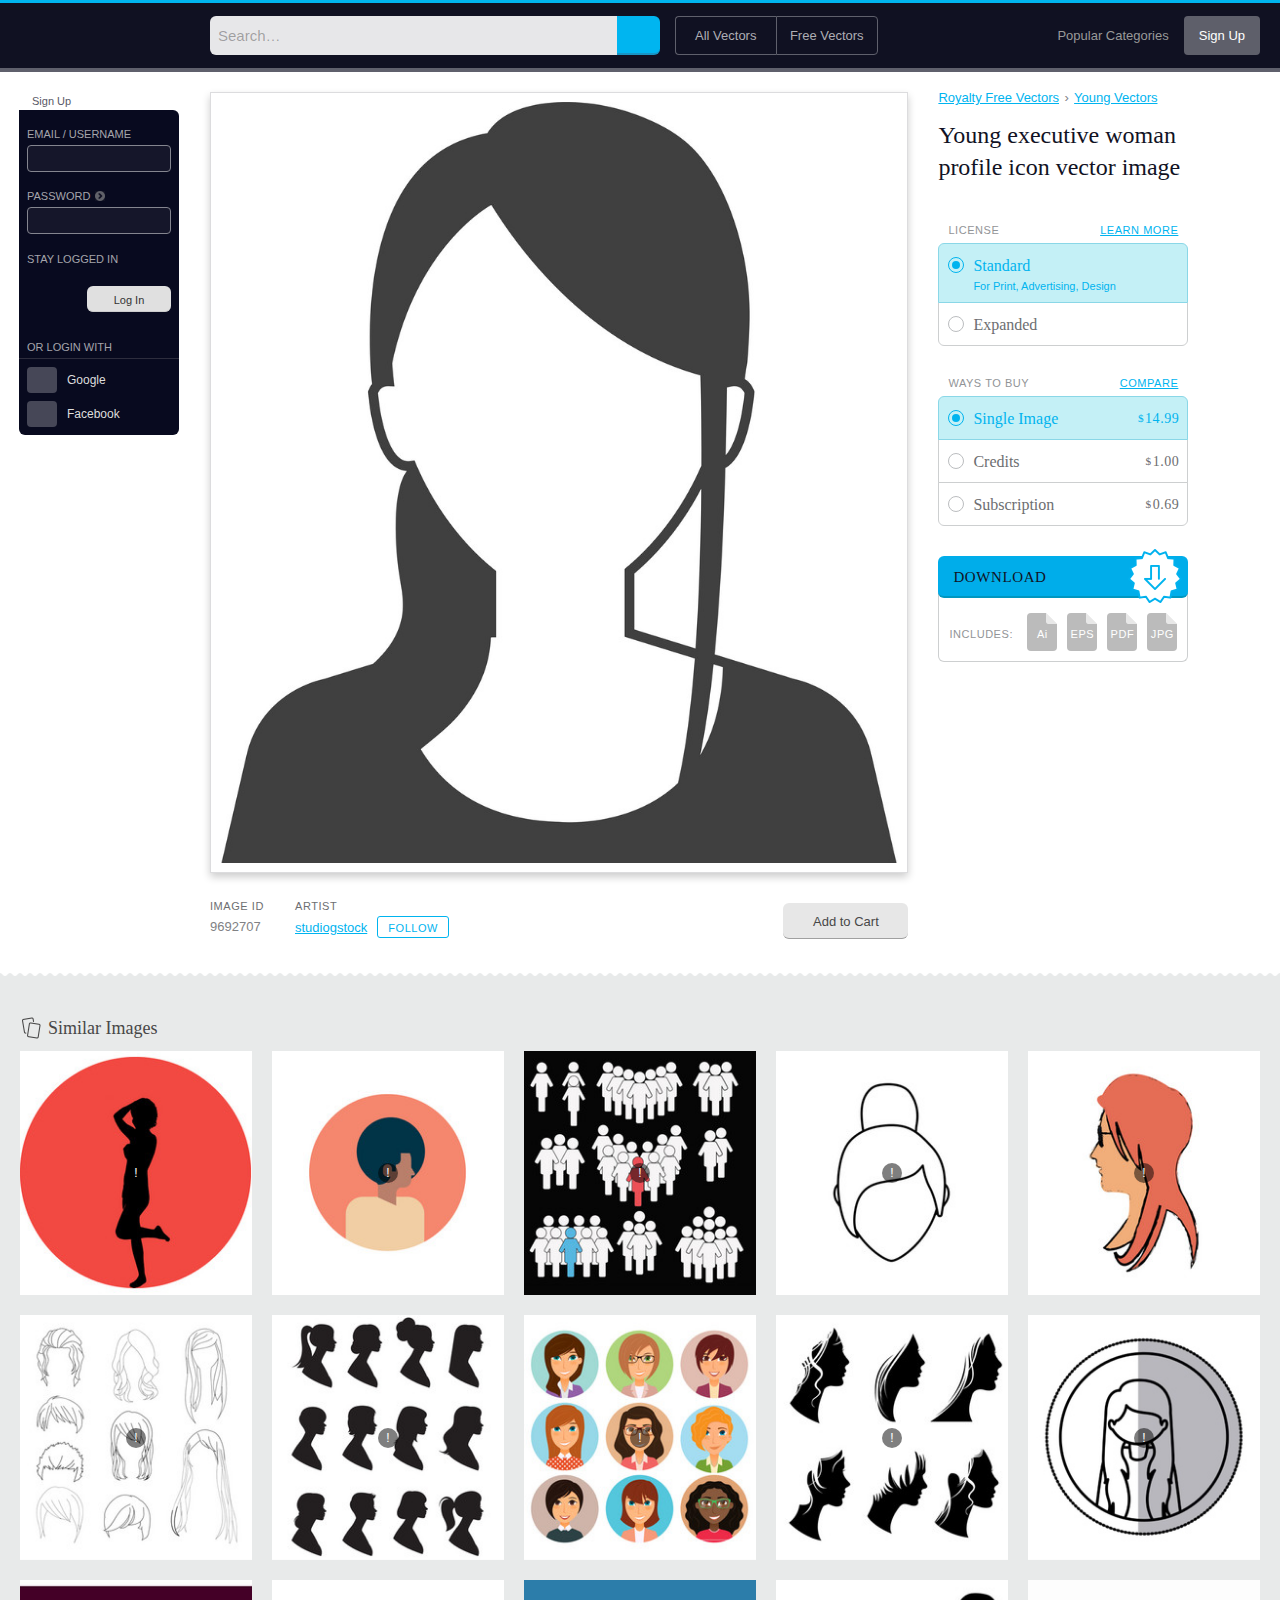
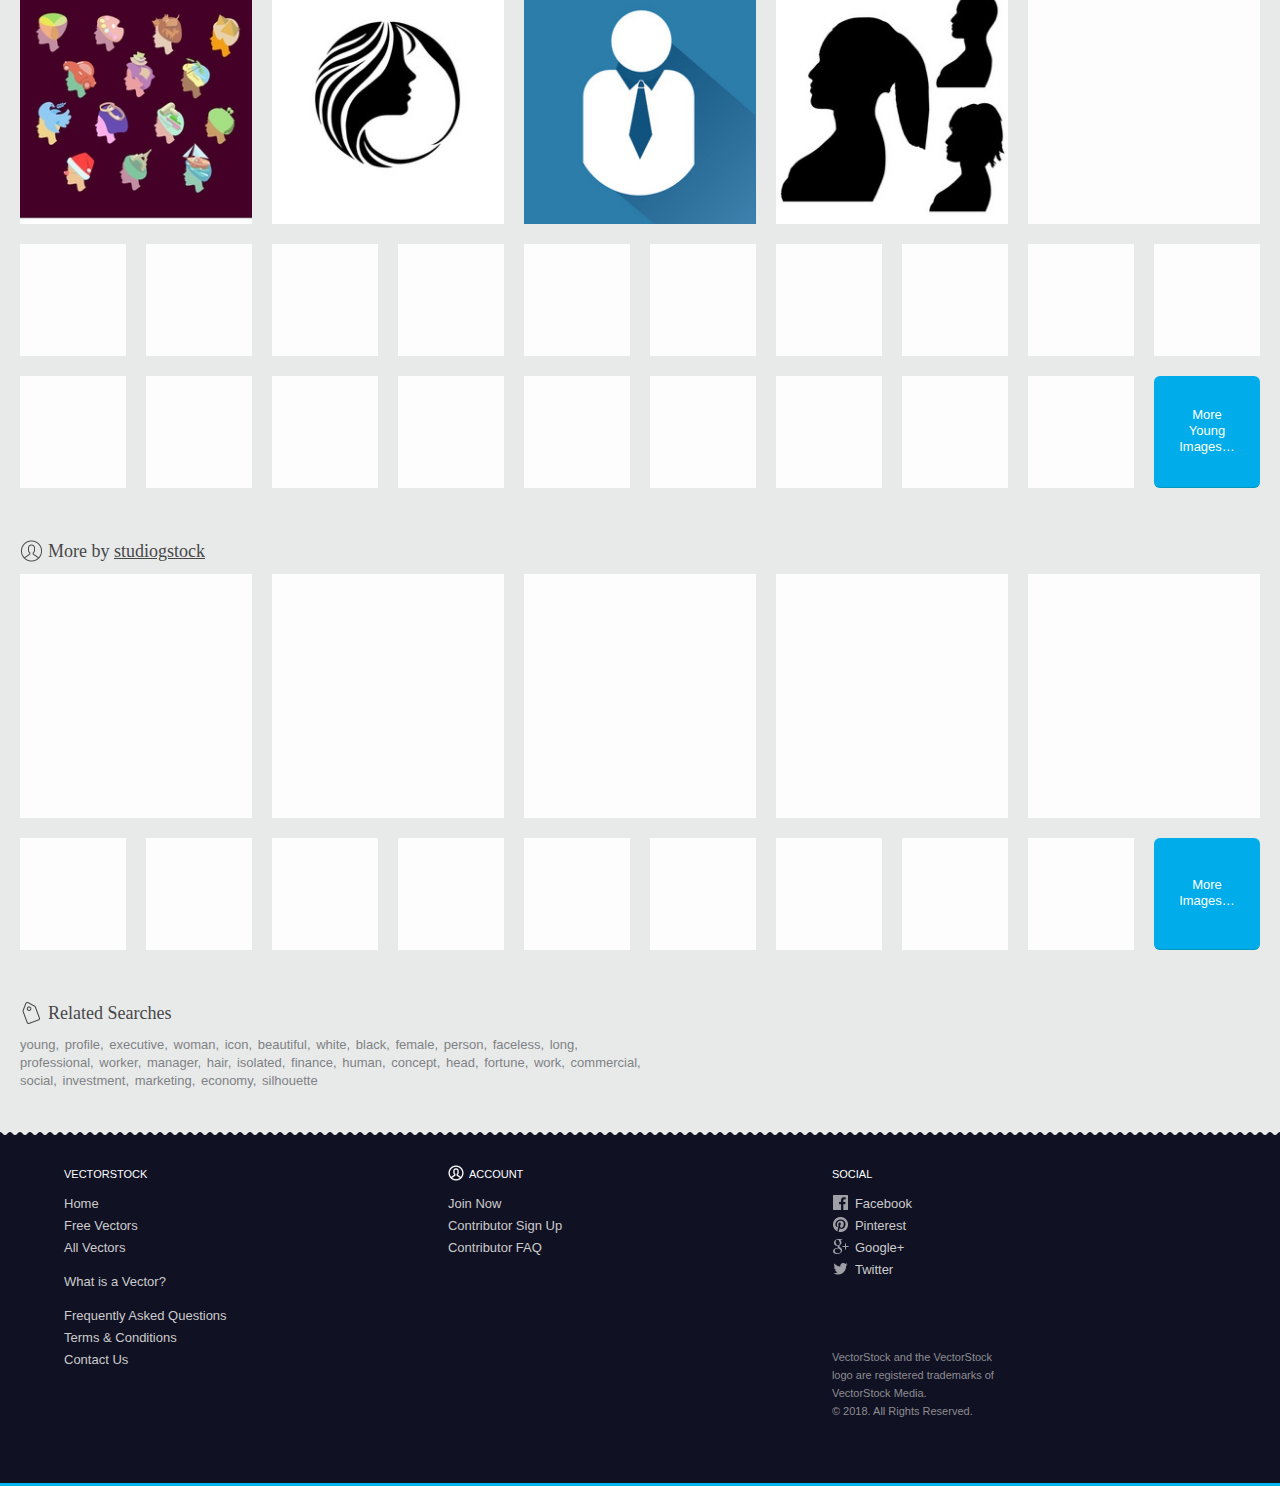
<file: New folder/profile_files/profile.html>
<!DOCTYPE html>
<!-- saved from url=(0065)file:///C:/Users/student/Desktop/resume/New%20folder/profile.html -->
<html lang="en" class=" no-mobile desktop no-ie chrome chrome68 royalty-free-vector-section gradient rgba opacity textshadow multiplebgs boxshadow borderimage borderradius cssreflections csstransforms csstransitions no-touch no-retina fontface js no-mobile desktop no-ie chrome chrome68 c:-section users-section student-section desktop-section resume-section new%20folder-section w-1600 gt-240 gt-320 gt-480 gt-640 gt-768 gt-800 gt-1024 gt-1280 gt-1440 lt-1680 lt-1920 no-portrait landscape gradient rgba opacity textshadow multiplebgs boxshadow borderimage borderradius cssreflections csstransforms csstransitions no-touch no-retina fontface svginline cssanimation localStorage sessionStorage domloaded" id="profile-page"><head><meta http-equiv="Content-Type" content="text/html; charset=UTF-8">
	
	<meta name="viewport" content="width=device-width, initial-scale=1, user-scalable=1">
	<meta http-equiv="X-UA-Compatible" content="IE=edge,chrome=1">
<script src="file://script.crazyegg.com/pages/scripts/0065/6600.js?425817" async="" type="text/javascript"></script><script async="" src="file://www.google-analytics.com/analytics.js"></script><script type="text/javascript" src="./profile_files/02e09611df"></script><script src="./profile_files/nr-1071.min.js.download"></script><script type="text/javascript" async="" src="./profile_files/linkid.js.download"></script><script src="./profile_files/6600.js.download" async="" type="text/javascript"></script><script async="" src="./profile_files/analytics.js.download"></script><script type="text/javascript">window.NREUM||(NREUM={}),__nr_require=function(e,t,n){function r(n){if(!t[n]){var o=t[n]={exports:{}};e[n][0].call(o.exports,function(t){var o=e[n][1][t];return r(o||t)},o,o.exports)}return t[n].exports}if("function"==typeof __nr_require)return __nr_require;for(var o=0;o<n.length;o++)r(n[o]);return r}({1:[function(e,t,n){function r(){}function o(e,t,n){return function(){return i(e,[f.now()].concat(u(arguments)),t?null:this,n),t?void 0:this}}var i=e("handle"),a=e(2),u=e(3),c=e("ee").get("tracer"),f=e("loader"),s=NREUM;"undefined"==typeof window.newrelic&&(newrelic=s);var p=["setPageViewName","setCustomAttribute","setErrorHandler","finished","addToTrace","inlineHit","addRelease"],d="api-",l=d+"ixn-";a(p,function(e,t){s[t]=o(d+t,!0,"api")}),s.addPageAction=o(d+"addPageAction",!0),s.setCurrentRouteName=o(d+"routeName",!0),t.exports=newrelic,s.interaction=function(){return(new r).get()};var m=r.prototype={createTracer:function(e,t){var n={},r=this,o="function"==typeof t;return i(l+"tracer",[f.now(),e,n],r),function(){if(c.emit((o?"":"no-")+"fn-start",[f.now(),r,o],n),o)try{return t.apply(this,arguments)}catch(e){throw c.emit("fn-err",[arguments,this,e],n),e}finally{c.emit("fn-end",[f.now()],n)}}}};a("setName,setAttribute,save,ignore,onEnd,getContext,end,get".split(","),function(e,t){m[t]=o(l+t)}),newrelic.noticeError=function(e){"string"==typeof e&&(e=new Error(e)),i("err",[e,f.now()])}},{}],2:[function(e,t,n){function r(e,t){var n=[],r="",i=0;for(r in e)o.call(e,r)&&(n[i]=t(r,e[r]),i+=1);return n}var o=Object.prototype.hasOwnProperty;t.exports=r},{}],3:[function(e,t,n){function r(e,t,n){t||(t=0),"undefined"==typeof n&&(n=e?e.length:0);for(var r=-1,o=n-t||0,i=Array(o<0?0:o);++r<o;)i[r]=e[t+r];return i}t.exports=r},{}],4:[function(e,t,n){t.exports={exists:"undefined"!=typeof window.performance&&window.performance.timing&&"undefined"!=typeof window.performance.timing.navigationStart}},{}],ee:[function(e,t,n){function r(){}function o(e){function t(e){return e&&e instanceof r?e:e?c(e,u,i):i()}function n(n,r,o,i){if(!d.aborted||i){e&&e(n,r,o);for(var a=t(o),u=m(n),c=u.length,f=0;f<c;f++)u[f].apply(a,r);var p=s[y[n]];return p&&p.push([b,n,r,a]),a}}function l(e,t){v[e]=m(e).concat(t)}function m(e){return v[e]||[]}function w(e){return p[e]=p[e]||o(n)}function g(e,t){f(e,function(e,n){t=t||"feature",y[n]=t,t in s||(s[t]=[])})}var v={},y={},b={on:l,emit:n,get:w,listeners:m,context:t,buffer:g,abort:a,aborted:!1};return b}function i(){return new r}function a(){(s.api||s.feature)&&(d.aborted=!0,s=d.backlog={})}var u="nr@context",c=e("gos"),f=e(2),s={},p={},d=t.exports=o();d.backlog=s},{}],gos:[function(e,t,n){function r(e,t,n){if(o.call(e,t))return e[t];var r=n();if(Object.defineProperty&&Object.keys)try{return Object.defineProperty(e,t,{value:r,writable:!0,enumerable:!1}),r}catch(i){}return e[t]=r,r}var o=Object.prototype.hasOwnProperty;t.exports=r},{}],handle:[function(e,t,n){function r(e,t,n,r){o.buffer([e],r),o.emit(e,t,n)}var o=e("ee").get("handle");t.exports=r,r.ee=o},{}],id:[function(e,t,n){function r(e){var t=typeof e;return!e||"object"!==t&&"function"!==t?-1:e===window?0:a(e,i,function(){return o++})}var o=1,i="nr@id",a=e("gos");t.exports=r},{}],loader:[function(e,t,n){function r(){if(!x++){var e=h.info=NREUM.info,t=d.getElementsByTagName("script")[0];if(setTimeout(s.abort,3e4),!(e&&e.licenseKey&&e.applicationID&&t))return s.abort();f(y,function(t,n){e[t]||(e[t]=n)}),c("mark",["onload",a()+h.offset],null,"api");var n=d.createElement("script");n.src="https://"+e.agent,t.parentNode.insertBefore(n,t)}}function o(){"complete"===d.readyState&&i()}function i(){c("mark",["domContent",a()+h.offset],null,"api")}function a(){return E.exists&&performance.now?Math.round(performance.now()):(u=Math.max((new Date).getTime(),u))-h.offset}var u=(new Date).getTime(),c=e("handle"),f=e(2),s=e("ee"),p=window,d=p.document,l="addEventListener",m="attachEvent",w=p.XMLHttpRequest,g=w&&w.prototype;NREUM.o={ST:setTimeout,SI:p.setImmediate,CT:clearTimeout,XHR:w,REQ:p.Request,EV:p.Event,PR:p.Promise,MO:p.MutationObserver};var v=""+location,y={beacon:"bam.nr-data.net",errorBeacon:"bam.nr-data.net",agent:"js-agent.newrelic.com/nr-1071.min.js"},b=w&&g&&g[l]&&!/CriOS/.test(navigator.userAgent),h=t.exports={offset:u,now:a,origin:v,features:{},xhrWrappable:b};e(1),d[l]?(d[l]("DOMContentLoaded",i,!1),p[l]("load",r,!1)):(d[m]("onreadystatechange",o),p[m]("onload",r)),c("mark",["firstbyte",u],null,"api");var x=0,E=e(4)},{}]},{},["loader"]);</script>	<link rel="dns-prefetch" href="https://cdn.vectorstock.com/">
	<link rel="dns-prefetch" href="https://cdn1.vectorstock.com/">
	<link rel="dns-prefetch" href="https://cdn2.vectorstock.com/">
	<link rel="dns-prefetch" href="https://cdn3.vectorstock.com/">
	<link rel="dns-prefetch" href="https://cdn4.vectorstock.com/">
	<link rel="dns-prefetch" href="https://cdn5.vectorstock.com/">

	<title>Young executive woman profile icon Royalty Free Vector Image</title>
	<meta name="description" content="Beautiful, young and executive woman profile in black and white colors, vector illustration design. Download a Free Preview or High Quality Adobe Illustrator Ai, EPS, PDF and High Resolution JPEG versions. ID #9692707.">

	<meta property="og:site_name" content="VectorStock">
	<meta property="og:type" content="product">
	<meta property="og:url" content="https://www.vectorstock.com/royalty-free-vector/young-executive-woman-profile-icon-vector-9692707">
	<meta property="og:title" content="Young executive woman profile icon vector image on VectorStock">
	<meta property="og:description" content="Beautiful, young and executive woman profile in black and white colors, vector illustration design. Download a Free Preview or High Quality Adobe Illustrator Ai, EPS, PDF and High Resolution JPEG versions.">
	<meta property="og:image" content="https://cdn3.vectorstock.com/i/1000x1000/27/07/young-executive-woman-profile-icon-vector-9692707.jpg">
	<meta property="og:image:url" content="https://cdn3.vectorstock.com/i/1000x1000/27/07/young-executive-woman-profile-icon-vector-9692707.jpg">
	<meta property="og:image:secure_url" content="https://cdn3.vectorstock.com/i/1000x1000/27/07/young-executive-woman-profile-icon-vector-9692707.jpg">
	<meta property="og:image:type" content="image/jpeg">
	<meta property="og:image:width" content="884">
	<meta property="og:image:height" content="1000">
	<meta property="og:price:amount" content="0.69">
	<meta property="og:price:currency" content="USD">
	<meta property="product:price:amount" content="0.69">
	<meta property="product:price:currency" content="USD">

	<meta property="fb:app_id" content="241100862642313">

	<meta name="twitter:card" content="summary">
	<meta name="twitter:url" content="https://www.vectorstock.com/royalty-free-vector/young-executive-woman-profile-icon-vector-9692707">
	<meta name="twitter:title" content="Young executive woman profile icon vector image">
	<meta name="twitter:description" content="Beautiful, young and executive woman profile in black and white colors, vector illustration design">
	<meta name="twitter:image" content="https://cdn3.vectorstock.com/i/thumb-large/27/07/young-executive-woman-profile-icon-vector-9692707.jpg">
	<meta name="twitter:image:width" content="238">
	<meta name="twitter:image:height" content="250">
	<meta name="twitter:site" content="@VectorStock">

	<link rel="canonical" href="https://www.vectorstock.com/royalty-free-vector/young-executive-woman-profile-icon-vector-9692707">
	<link rel="shortcut icon" href="https://cdn.vectorstock.com/img/icons/favicon.ico" type="image/x-icon">

		<link rel="stylesheet" href="./profile_files/common1531973698.min.css">
	<link rel="stylesheet" href="./profile_files/vector1531973698.min.css">
	<script src="./profile_files/common1532653002.min.js.download"></script>
	<script src="./profile_files/vector1532653002.min.js.download"></script>
	
	<!-- Heatmaps -->
	<script type="text/javascript">
		setTimeout(function(){
			var a=document.createElement("script");
			var b=document.getElementsByTagName("script")[0];
			a.src=document.location.protocol+"//script.crazyegg.com/pages/scripts/0065/6600.js?"+Math.floor(new Date().getTime()/3600000);
			a.async=true;a.type="text/javascript";b.parentNode.insertBefore(a,b)
		}, 1);
	</script>
	
	<!-- Analytics -->
	<script type="text/javascript">
		// Load GA script
(function(i,s,o,g,r,a,m){i['GoogleAnalyticsObject']=r;i[r]=i[r]||function(){
(i[r].q=i[r].q||[]).push(arguments)},i[r].l=1*new Date();a=s.createElement(o),
m=s.getElementsByTagName(o)[0];a.async=1;a.src=g;m.parentNode.insertBefore(a,m)
})(window,document,'script','//www.google-analytics.com/analytics.js','ga');

// Setup
ga('create', 'UA-2180430-2', 'none');
ga('require', 'linkid', 'linkid.js');
ga('send', 'pageview');

	</script>
	
</head>
<body>

	<!-- Top header -->
	<header>
		<nav class="top">
			<figure><a href="https://www.vectorstock.com/" title="VectorStock®">VectorStock®</a></figure>

			<div class="grid">
				<form id="searchbox" class="empty">
					<div class="wrap">
						<fieldset>
							<div class="contents">
								<div class="tags">
									<ul></ul>
								</div>
								<div class="input">
									<input type="text" name="input" autocomplete="off" autocapitalize="none" spellcheck="false" value="" placeholder="Search…">
									<button type="button" data-action="clear">×</button>
								</div>
								
								<input type="hidden" name="category" value="">
								<input type="hidden" name="artist" value="">
								<input type="hidden" name="similar" value="">
							</div>
						<div class="suggestions"><div></div></div><div class="suggestions"><div></div></div></fieldset>

						<button type="submit"><span class="icon">Search</span></button>
					</div>
				</form>
				<ul>
					<li><a href="https://www.vectorstock.com/royalty-free-vectors">All Vectors</a></li>
					<li><a href="https://www.vectorstock.com/free-vectors">Free Vectors</a></li>
				</ul>
			</div>
			
			<div class="aside">
				<ul>
					<li><a href="https://www.vectorstock.com/popular-categories" title="Popular Categories">Popular Categories</a></li>
					<li><button type="button" data-action="signup">Sign Up</button></li>
				</ul>
			</div>
			
			<div id="mobilenav-icon">
				<span></span><span></span><span></span><span></span>
			</div>
		</nav>

		<!-- Submenu -->
		<nav id="searchrelated"></nav>	

		<!-- Mobile menu -->
		<div id="mobilenav-menu">
			<div>
				<div class="group">
					<h4>Browse</h4>
					<ul>
						<li><a href="https://www.vectorstock.com/royalty-free-vectors">All Vectors</a></li>
						<li><a href="https://www.vectorstock.com/free-vectors">Free Vectors</a></li>
					</ul>
				</div>
				<div class="group">
					<h4>Account</h4>
					<ul>
						<li class="account">
							<ul>
								<li><a href="https://www.vectorstock.com/signup">Sign Up</a></li>
								<li data-action="login"><a href="https://www.vectorstock.com/?login=1">Login…</a></li>
							</ul>
						</li>
					</ul>
					<form method="get" action="https://www.vectorstock.com/auth/logout" class="logout"><input type="hidden" name="logout" value="1"></form>
				</div>
				<div class="group">
					<h4>Help</h4>
					<ul>
						<li><a href="https://www.vectorstock.com/faq"><abbr title="Frequently Asked Questions">FAQs</abbr></a></li>
						<li><a href="https://www.vectorstock.com/contact">Contact Us</a></li>
					</ul>
				</div>
			</div>
		</div>
	</header>

		<!-- Account Menu Tabs -->
		<aside id="nav_sidebar" class="tabs tabsDark">

			<nav>
				<ul>
					<li data-tab-id="signup" class=""><span role="tab"><span>Sign Up</span></span></li>
					<li data-tab-id="login" class="selected"><span role="tab"><span>Log In</span></span></li>
				</ul>
			</nav>

			<section id="sb_signup" data-tab-id="signup" class="">
				<div class="primary">
					<p>New to VectorStock?</p>
					<p><em>We're the largest royalty-free, vector-only stock agency in the world.</em></p>
					<p>Every week we add new premium graphics by the thousands.</p>
				</div>
				<div class="secondary">
					<p>Whether you're a global ad&nbsp;agency or a freelance graphic designer, we have the vector graphics to make your project come to life.</p>
					<p>Buy Vectors, sell Vectors or both. <a href="https://www.vectorstock.com/signup">Sign up now, it’s free.</a></p>
				</div>
				<div class="footer">
					<button class="master">
						<span class="title">Sign Up...</span>
						<span class="value">
							<span class="symbol signup"></span>
						</span>
					</button>
				</div>
			</section>

			<section id="sb_login" data-tab-id="login" class="selected">
				<form action="https://www.vectorstock.com/auth/login" method="post">


					<fieldset class="">
						<label for="vs_username">Email / Username</label>
						<div class="textfield">
							<input type="text" id="vs_username" name="vs_username" value="" autocomplete="on" tabindex="1">
						</div>
					</fieldset>
					<fieldset class="">
						<label for="vs_password">Password</label>
						<button type="button" class="forgot">Forgot Password</button>
						<div class="textfield">
							<input type="password" id="vs_password" name="vs_password" value="" autocomplete="on" tabindex="2" maxlength="20">
						</div>
					</fieldset>
					<fieldset>
						<div class="checkbox">
							<label for="vs_remember">
								<span class="title">Stay Logged In</span>
								<span class="icon"></span>
								<input type="checkbox" id="vs_remember" name="vs_remember" value="yes" tabindex="3">
							</label>
						</div>
					</fieldset>


					<button type="submit" tabindex="4">Log In</button>
				</form>
				<div class="alternatives">
					<h6>Or Login With</h6>
					<ul>
						<li class="gp"><a href="https://www.vectorstock.com/">
							<span class="title">Google</span>
							<span class="icon"></span>
						</a></li>
						<li class="fb"><a href="https://www.vectorstock.com/">
							<span class="title">Facebook</span>
							<span class="icon"></span>
						</a></li>
					</ul>
				</div>

				
			</section>
		</aside>

	<!-- Page -->
	<article>
		<section id="vs-asset" style="min-height: 622px; max-width: 533.537px;">

			<!-- Aside -->
			<div class="aside">
				<ol itemscope="" itemtype="http://schema.org/BreadcrumbList">
					<li itemprop="itemListElement" itemscope="" itemtype="http://schema.org/ListItem">
						<a itemscope="" itemtype="http://schema.org/Thing" itemprop="item" href="https://www.vectorstock.com/royalty-free-vectors">
							<span itemprop="name">Royalty Free Vectors</span>
						</a>
						<meta itemprop="position" content="1">
					</li>
					<li itemprop="itemListElement" itemscope="" itemtype="http://schema.org/ListItem">
						<a itemscope="" itemtype="http://schema.org/Thing" itemprop="item" href="https://www.vectorstock.com/royalty-free-vectors/young-vectors">
							<span itemprop="name">Young Vectors</span>
						</a>
						<meta itemprop="position" content="2">
					</li>
				</ol>

				<h1>Young executive woman profile icon vector&nbsp;image</h1>

				<figure style="padding-top: 111.83185840708%;" class="target reveal">
					<div class="highres" data-src="https://cdn3.vectorstock.com/i/1000x1000/27/07/young-executive-woman-profile-icon-vector-9692707.jpg">
						<noscript><img src="https://cdn3.vectorstock.com/i/1000x1000/27/07/young-executive-woman-profile-icon-vector-9692707.jpg" title="Young executive woman profile icon" alt="Young executive woman profile icon vector image" itemprop="img"></noscript>
					<img src="./profile_files/young-executive-woman-profile-icon-vector-9692707.jpg"><img src="./profile_files/young-executive-woman-profile-icon-vector-9692707(1).jpg"></div>
					<div class="lowres">
						<img src="./profile_files/young-executive-woman-profile-icon-vector-9692707(2).jpg" title="Young executive woman profile icon" alt="Young executive woman profile icon vector image">
					</div>
					<div class="overlay"></div>
				</figure>

				<form data-loggedin="0" data-licenses="2" data-license="standard" data-status="" data-payments="3">
					<input type="hidden" id="vector_id" value="9692707">
					<input type="hidden" id="vector_title" value="Young executive woman profile icon">
					<input type="hidden" id="vector_description" value="Beautiful, young and executive woman profile in black and white colors, vector illustration design. Download a Free Preview or High Quality Adobe Illustrator Ai, EPS, PDF and High Resolution JPEG versions.">
					<input type="hidden" id="vector_url" value="https://www.vectorstock.com/royalty-free-vector/young-executive-woman-profile-icon-vector-9692707">
					<input type="hidden" id="vector_media" value="https://cdn3.vectorstock.com/i/1000x1000/27/07/young-executive-woman-profile-icon-vector-9692707.jpg">
					<input type="hidden" id="vector_ratio" value="1.1283185840708">
					<input type="hidden" id="vector_license_status" value="">
					<input type="hidden" id="artist_name" value="studiogstock">
					<input type="hidden" id="account_user" value="0">

					<div class="options">
						<!--
						-- OPTION: License type
						-->
						<div class="option" data-type="license" data-license="standard" data-licenses="2">
							<h6><span class="type">License</span><a href="https://www.vectorstock.com/faq/members/standard-license">Learn More</a></h6>
							<div class="radgroup">
								<fieldset>
									<label for="f_license_standard" class="checked">
										<input type="radio" id="f_license_standard" name="license" value="standard" checked="checked" tabindex="2">
										<span class="label">Standard</span>
										<span class="descr">For Print, Advertising, Design</span>
									</label>
								</fieldset>
								<fieldset>
									<label for="f_license_expanded">
										<input type="radio" id="f_license_expanded" name="license" value="expanded" tabindex="3">
										<span class="label">Expanded</span>
										<span class="descr">For Resale &amp; Reproduction</span>
									</label>
								</fieldset>
							</div>

							<div class="help">
								<p>The license type determines how you can use this image.</p>
								<table>
									<thead>
										<tr>
											<th></th>
																						<th data-license="standard">Std.</th>
											<th data-license="expanded">Exp.</th>										</tr>
									</thead>
									<tbody>
																				<tr>
											<td>Print / Editorial</td>
																						<td data-license="standard"><span class="yes"></span></td>
											<td data-license="expanded"><span class="yes"></span></td>										</tr>
										<tr>
											<td>Graphic Design</td>
																						<td data-license="standard"><span class="yes"></span></td>
											<td data-license="expanded"><span class="yes"></span></td>										</tr>
										<tr>
											<td>Web Design</td>
																						<td data-license="standard"><span class="yes"></span></td>
											<td data-license="expanded"><span class="yes"></span></td>										</tr>
										<tr>
											<td>Social Media</td>
																						<td data-license="standard"><span class="yes"></span></td>
											<td data-license="expanded"><span class="yes"></span></td>										</tr>
										<!--
										<tr>
											<td>Advertising</td>
																						<td data-license="standard"><span class="yes"></span></td>
											<td data-license="expanded"><span class="yes"></span></td>										</tr>
										-->
										<tr>
											<td>Edit &amp; Modify</td>
																						<td data-license="standard"><span class="yes"></span></td>
											<td data-license="expanded"><span class="yes"></span></td>										</tr>
										<tr>
											<td>Multi-user</td>
																						<td data-license="standard"><span class="no"></span></td>
											<td data-license="expanded"><span class="yes"></span></td>										</tr>
										<tr>
											<td>Resale Items</td>
																						<td data-license="standard"><span class="no"></span></td>
											<td data-license="expanded"><span class="yes"></span></td>										</tr>
										<tr>
											<td>Unlimited Runs</td>
																						<td data-license="standard"><span class="no"></span></td>
											<td data-license="expanded"><span class="yes"></span></td>										</tr>
									</tbody>
								</table>

								<span class="tail"></span>
							</div>
						</div>

						<!--
						-- OPTION: Payment options (Standard)
						-->
						<div class="option" data-type="payment" data-license="standard" data-credits="1">
							<h6><span class="type">Ways to Buy</span><a href="https://www.vectorstock.com/faq/members/ways-to-buy">Compare</a></h6>
							<div class="radgroup" data-license="standard">
																<fieldset>
									<label for="f_payment_standard_fee" class="checked">
										<input type="radio" id="f_payment_standard_fee" name="payment_standard" value="fee" checked="checked" tabindex="4">
										<span class="label">Single Image</span>
										<span class="value"><small>$</small><var>14.99</var></span>
									</label>
								</fieldset>
																<fieldset>
									<label for="f_payment_standard_credits">
										<input type="radio" id="f_payment_standard_credits" name="payment_standard" value="credits" tabindex="5">
										<span class="label">Credits</span>
										<span class="value"><small>$</small><var>1.00</var></span>
									</label>
								</fieldset>
								<fieldset>
									<label for="f_payment_standard_subscription">
										<input type="radio" id="f_payment_standard_subscription" name="payment_standard" value="subscription" tabindex="6">
										<span class="label">Subscription</span>
										<span class="value"><small>$</small><var>0.69</var></span>
									</label>
								</fieldset>
							</div>
							<div class="help">
								<p>There are three ways to pay for Standard licenses. Prices are $<abbr title="United States Dollars">US</abbr>.</p>

								<table>
									<thead>
										<tr>
											<th>Pay with</th>
											<th>Image Price</th>
										</tr>
									</thead>
									<tbody>
																				<tr>
											<td colspan="2">
												<span class="title">
													<span class="dt">Single Image</span>
													<span class="dm"></span>
													<span class="dd"><small>$</small>14.99</span>
												</span>
												<span class="byline">One-time payment</span>
											</td>
										</tr>
																				<tr>
											<td colspan="2">
												<span class="title">
													<span class="dt">Pay-As-You-Go Credits</span>
													<span class="dm"></span>
													<span class="dd"><small>$</small>1</span>
												</span>
												<span class="byline">Download images on-demand (1 credit = $1). Minimum purchase of 30.</span>
											</td>
										</tr>
										<tr>
											<td colspan="2">
												<span class="title">
													<span class="dt">Subscription Plan</span>
													<span class="dm"></span>
													<span class="dd"><em>From</em> 69c</span>
												</span>
												<span class="byline">Choose a monthly plan. Unused downloads automatically roll into following month.</span>
											</td>
										</tr>
									</tbody>
								</table>

								<span class="tail"></span>
							</div>
						</div>


						<!--
						-- OPTION: Payment options (Expanded) - (fee)
						-->
						<div class="option" data-type="payment" data-license="expanded" data-credits="30">
							<h6><span class="type">Ways to Buy</span><a href="https://www.vectorstock.com/faq/members/ways-to-buy">Compare</a></h6>
							<div class="radgroup" data-license="expanded">
																<fieldset>
									<label for="f_payment_expanded_fee" class="checked">
										<input type="radio" id="f_payment_expanded_fee" name="payment_expanded" value="fee" checked="checked" tabindex="7">
										<span class="label">Single Image</span>
										<span class="value"><small>$</small><var>29.99</var></span>
									</label>
								</fieldset>
																<fieldset>
									<label for="f_payment_expanded_credits">
										<input type="radio" id="f_payment_expanded_credits" name="payment_expanded" value="credits" tabindex="8">
										<span class="label">Credits</span>
										<span class="value"><small>$</small><var>30</var></span>
									</label>
								</fieldset>
							</div>
														<div class="help">
								<p>There are two ways to pay for Expanded licenses. Prices are $<abbr title="United States Dollars">US</abbr>.</p>

								<table>
									<thead>
										<tr>
											<th>Pay with</th>
											<th>Cost per Image</th>
										</tr>
									</thead>
									<tbody>
										<tr>
											<td colspan="2">
												<span class="title">
													<span class="dt">Single Image</span>
													<span class="dm"></span>
													<span class="dd"><small>$</small>29.99</span>
												</span>
												<span class="byline">One-off payment, no signup needed.</span>
											</td>
										</tr>
										<tr>
											<td colspan="2">
												<span class="title">
													<span class="dt">Credits</span>
													<span class="dm"></span>
													<span class="dd"><small>$</small>30</span>
												</span>
												<span class="byline">Download images on-demand (1 credit = $1).</span>
											</td>
										</tr>
									</tbody>
								</table>

								<span class="tail"></span>
							</div>
													</div>
					</div>
					<div class="download">
						<button type="button" data-action="download">
							<span class="label">Download</span>
							<span class="icon"></span>
						</button>

						<div class="actions"><div>
							<div class="links">

							</div>
							<div class="filetypes">
								<h4>Includes:</h4>
								<ul>
									<li class="file_ai"><abbr title="Adobe Illustrator file (v10+)">Ai</abbr></li>
									<li class="file_eps"><abbr title="Vector EPS file (v8+)">EPS</abbr></li>
									<li class="file_pdf"><abbr title="Vector PDF file">PDF</abbr></li>
									<li class="file_jpg"><abbr title="High-res JPEG (300 DPI+)">JPG</abbr></li>
								</ul>
							</div>
						</div></div>
					</div>

				</form>
			</div>

			<!-- Image -->
			<div class="image">
				<figure data-orientation="portrait" style="padding-top: 111.83185840708%;" class="target reveal">
					<div class="highres" data-src="https://cdn3.vectorstock.com/i/1000x1000/27/07/young-executive-woman-profile-icon-vector-9692707.jpg">
						<noscript><img src="https://cdn3.vectorstock.com/i/1000x1000/27/07/young-executive-woman-profile-icon-vector-9692707.jpg" alt="Young executive woman profile icon vector image" itemprop="img"></noscript>
					<img src="./profile_files/young-executive-woman-profile-icon-vector-9692707.jpg"><img src="./profile_files/young-executive-woman-profile-icon-vector-9692707(1).jpg"></div>
					<div class="lowres">
						<img src="./profile_files/young-executive-woman-profile-icon-vector-9692707(2).jpg" alt="Young executive woman profile icon vector image">
					</div>
					<div class="overlay"></div>
					<div class="panels">
						<div class="share">
							<h4>Share on</h4>
							<ul>
								<li class="pinterest"><button type="button" data-action="pinterest"><span><span class="icon"><svg xmlns="http://www.w3.org/2000/svg" viewBox="0 0 25 25" focusable="false" role="img"><path d="M12.5,0C5.6,0,0,5.6,0,12.5c0,5.12,3.08,9.52,7.48,11.45c-0.03-0.87-0.01-1.92,0.22-2.87c0.24-1.01,1.61-6.81,1.61-6.81s-0.4-0.8-0.4-1.98c0-1.85,1.07-3.24,2.41-3.24c1.14,0,1.69,0.85,1.69,1.88c0,1.14-0.73,2.85-1.1,4.44c-0.31,1.33,0.67,2.41,1.97,2.41c2.37,0,3.96-3.04,3.96-6.65c0-2.74-1.85-4.79-5.2-4.79c-3.79,0-6.15,2.83-6.15,5.99c0,1.09,0.32,1.86,0.82,2.45c0.23,0.27,0.26,0.38,0.18,0.7c-0.06,0.23-0.2,0.78-0.25,1c-0.08,0.32-0.34,0.43-0.63,0.31c-1.75-0.71-2.56-2.62-2.56-4.77c0-3.55,3-7.81,8.93-7.81c4.77,0,7.91,3.45,7.91,7.16c0,4.9-2.73,8.57-6.75,8.57c-1.35,0-2.62-0.73-3.05-1.56c0,0-0.73,2.88-0.88,3.44c-0.27,0.96-0.78,1.93-1.26,2.68C10.08,24.82,11.27,25,12.5,25C19.4,25,25,19.4,25,12.5S19.4,0,12.5,0L12.5,0z"></path></svg></span><span class="label">Pinterest</span></span></button></li>
								<li class="facebook"><button type="button" data-action="facebook"><span><span class="icon"><svg xmlns="http://www.w3.org/2000/svg" viewBox="0 0 25 25" focusable="false" role="img"><path d="M22.44,1H2.56C1.7,1,1,1.7,1,2.56v19.88C1,23.3,1.7,24,2.56,24h10.41v-8.89H9.98v-3.46h2.99V9.1c0-2.96,1.81-4.58,4.45-4.58c1.27,0,2.35,0.09,2.67,0.14v3.1l-1.83,0c-1.44,0-1.72,0.68-1.72,1.69v2.21h3.43l-0.45,3.46h-2.98V24h5.89C23.3,24,24,23.3,24,22.44V2.56C24,1.7,23.3,1,22.44,1z"></path></svg></span><span class="label">Facebook</span></span></button></li>
								<li class="twitter"><button type="button" data-action="twitter"><span><span class="icon"><svg xmlns="http://www.w3.org/2000/svg" viewBox="0 0 25 25" focusable="false" role="img"><path d="M7.86,22.5c9.43,0,14.59-7.69,14.59-14.37c0-0.22,0-0.44-0.01-0.65c1-0.71,1.87-1.6,2.56-2.61c-0.92,0.4-1.91,0.67-2.95,0.79c1.06-0.62,1.87-1.61,2.26-2.79c-0.99,0.58-2.09,1-3.26,1.23c-0.94-0.98-2.27-1.6-3.74-1.6c-2.83,0-5.13,2.26-5.13,5.05c0,0.4,0.05,0.78,0.13,1.15C8.05,8.49,4.27,6.48,1.74,3.42C1.3,4.17,1.05,5.04,1.05,5.96c0,1.75,0.91,3.3,2.28,4.2C2.49,10.14,1.7,9.91,1,9.53C1,9.55,1,9.58,1,9.6c0,2.45,1.77,4.49,4.11,4.95c-0.43,0.12-0.88,0.18-1.35,0.18c-0.33,0-0.65-0.03-0.96-0.09c0.65,2.01,2.55,3.47,4.79,3.51C5.84,19.5,3.63,20.3,1.22,20.3c-0.41,0-0.82-0.02-1.22-0.07C2.27,21.66,4.97,22.5,7.86,22.5"></path></svg></span><span class="label">Twitter</span></span></button></li>
							</ul>
						</div>
						<div class="composite">
							<button type="button" data-action="download"><span><span class="label">Download JPG Preview Image</span></span></button>
						</div>
					</div>
				</figure>
				<div class="details">
					<div class="meta">
						<ul>
							<li class="meta-id">
								<dl><dt>Image ID</dt><dd>9692707</dd></dl>
							</li>
							<li class="meta-artist">
								<dl>
									<dt>Artist</dt>
									<dd><a href="https://www.vectorstock.com/royalty-free-vectors/vectors-by_studiogstock" rel="nofollow">studiogstock</a><button type="button" data-action="follow" title="Follow Artists that you like to create a newsfeed of their recent images."><span class="label">Follow</span></button></dd>
								</dl>
							</li>
						</ul>
					</div>
					<div class="options">
						<ul>
							<li class="opt-cart">
								<button type="button" data-action="cart"><span class="label">Add to Cart</span></button>
							</li>
						</ul>
					</div>
				</div>
			</div>

			<!-- Metadata -->
			<div class="metadata">
				<div itemscope="" itemtype="http://schema.org/Product">
					<div itemprop="productID">9692707</div>
					<div itemprop="url">https://www.vectorstock.com/royalty-free-vector/young-executive-woman-profile-icon-vector-9692707</div>
					<div itemprop="releaseDate">2016-07-06</div>
					<div itemprop="name">Young executive woman profile icon Vector Image</div>
					<div itemprop="description">Beautiful, young and executive woman profile in black and white colors, vector illustration design. Download a Free Preview or High Quality Adobe Illustrator Ai, EPS, PDF and High Resolution JPEG versions.</div>
					<div itemprop="image" itemscope="" itemtype="http://schema.org/ImageObject">
					<div itemprop="contentUrl">https://cdn3.vectorstock.com/i/1000x1000/27/07/young-executive-woman-profile-icon-vector-9692707.jpg</div>
				</div>
				<div itemscope="" itemprop="offers" itemtype="http://schema.org/Offer">
						<div itemprop="price">0.69</div>
						<div itemprop="priceCurrency">USD</div>
					</div>
				</div>
			</div>
		</section>


		<section id="vs-related">
			<div id="group-similar" class="group">
				<h6><span class="icon"></span><strong>Similar Images</strong></h6>

				<div class="gallery large">
					<ul>
						<li data-src="https://cdn1.vectorstock.com/i/thumb-large/44/00/silhouette-of-woman-over-red-sun-vector-21114400.jpg" class="reveal"><a href="https://www.vectorstock.com/royalty-free-vector/silhouette-of-woman-over-red-sun-vector-21114400" title="silhouette of woman over red sun vector image"><noscript><img src="https://cdn1.vectorstock.com/i/thumb-large/44/00/silhouette-of-woman-over-red-sun-vector-21114400.jpg" title="silhouette of woman over red sun" alt="silhouette of woman over red sun vector image"></noscript><img src="./profile_files/silhouette-of-woman-over-red-sun-vector-21114400.jpg"><img src="./profile_files/silhouette-of-woman-over-red-sun-vector-21114400(1).jpg"></a></li>
						<li data-src="https://cdn4.vectorstock.com/i/thumb-large/35/78/african-american-woman-character-profile-portrait-vector-21303578.jpg" class="reveal"><a href="https://www.vectorstock.com/royalty-free-vector/african-american-woman-character-profile-portrait-vector-21303578" title="african american woman character profile portrait vector image"><noscript><img src="https://cdn4.vectorstock.com/i/thumb-large/35/78/african-american-woman-character-profile-portrait-vector-21303578.jpg" title="african american woman character profile portrait" alt="african american woman character profile portrait vector image"></noscript><img src="./profile_files/african-american-woman-character-profile-portrait-vector-21303578.jpg"><img src="./profile_files/african-american-woman-character-profile-portrait-vector-21303578(1).jpg"></a></li>
						<li data-src="https://cdn1.vectorstock.com/i/thumb-large/23/50/white-business-team-vector-21122350.jpg" class="reveal"><a href="https://www.vectorstock.com/royalty-free-vector/white-business-team-vector-21122350" title="white business team vector image"><noscript><img src="https://cdn1.vectorstock.com/i/thumb-large/23/50/white-business-team-vector-21122350.jpg" title="white business team" alt="white business team vector image"></noscript><img src="./profile_files/white-business-team-vector-21122350.jpg"><img src="./profile_files/white-business-team-vector-21122350(1).jpg"></a></li>
						<li data-src="https://cdn3.vectorstock.com/i/thumb-large/13/27/woman-faceless-head-vector-14621327.jpg" class="reveal"><a href="https://www.vectorstock.com/royalty-free-vector/woman-faceless-head-vector-14621327" title="woman faceless head vector image"><noscript><img src="https://cdn3.vectorstock.com/i/thumb-large/13/27/woman-faceless-head-vector-14621327.jpg" title="woman faceless head" alt="woman faceless head vector image"></noscript><img src="./profile_files/woman-faceless-head-vector-14621327.jpg"><img src="./profile_files/woman-faceless-head-vector-14621327(1).jpg"></a></li>
						<li data-src="https://cdn3.vectorstock.com/i/thumb-large/12/07/woman-profile-face-glasses-and-long-hair-vector-15731207.jpg" class="reveal"><a href="https://www.vectorstock.com/royalty-free-vector/woman-profile-face-glasses-and-long-hair-vector-15731207" title="woman profile face glasses and long hair vector image"><noscript><img src="https://cdn3.vectorstock.com/i/thumb-large/12/07/woman-profile-face-glasses-and-long-hair-vector-15731207.jpg" title="woman profile face glasses and long hair" alt="woman profile face glasses and long hair vector image"></noscript><img src="./profile_files/woman-profile-face-glasses-and-long-hair-vector-15731207.jpg"><img src="./profile_files/woman-profile-face-glasses-and-long-hair-vector-15731207(1).jpg"></a></li>
						<li data-src="https://cdn3.vectorstock.com/i/thumb-large/47/32/hairstyle-man-and-woman-line1-vector-13244732.jpg" class="reveal"><a href="https://www.vectorstock.com/royalty-free-vector/hairstyle-man-and-woman-line1-vector-13244732" title="hairstyle man and woman line1 vector image"><noscript><img src="https://cdn3.vectorstock.com/i/thumb-large/47/32/hairstyle-man-and-woman-line1-vector-13244732.jpg" title="hairstyle man and woman line1" alt="hairstyle man and woman line1 vector image"></noscript><img src="./profile_files/hairstyle-man-and-woman-line1-vector-13244732.jpg"><img src="./profile_files/hairstyle-man-and-woman-line1-vector-13244732(1).jpg"></a></li>
						<li data-src="https://cdn5.vectorstock.com/i/thumb-large/44/49/set-of-silhouettes-portrait-of-a-woman-in-a-vector-20824449.jpg" class="reveal"><a href="https://www.vectorstock.com/royalty-free-vector/set-of-silhouettes-portrait-of-a-woman-in-a-vector-20824449" title="set of silhouettes portrait of a woman in a vector image"><noscript><img src="https://cdn5.vectorstock.com/i/thumb-large/44/49/set-of-silhouettes-portrait-of-a-woman-in-a-vector-20824449.jpg" title="set of silhouettes portrait of a woman in a" alt="set of silhouettes portrait of a woman in a vector image"></noscript><img src="./profile_files/set-of-silhouettes-portrait-of-a-woman-in-a-vector-20824449.jpg"><img src="./profile_files/set-of-silhouettes-portrait-of-a-woman-in-a-vector-20824449(1).jpg"></a></li>
						<li data-src="https://cdn1.vectorstock.com/i/thumb-large/81/75/collection-of-avatars-of-various-young-women-vector-13958175.jpg" class="reveal"><a href="https://www.vectorstock.com/royalty-free-vector/collection-of-avatars-of-various-young-women-vector-13958175" title="collection of avatars of various young women vector image"><noscript><img src="https://cdn1.vectorstock.com/i/thumb-large/81/75/collection-of-avatars-of-various-young-women-vector-13958175.jpg" title="collection of avatars of various young women" alt="collection of avatars of various young women vector image"></noscript><img src="./profile_files/collection-of-avatars-of-various-young-women-vector-13958175.jpg"><img src="./profile_files/collection-of-avatars-of-various-young-women-vector-13958175(1).jpg"></a></li>
						<li data-src="https://cdn3.vectorstock.com/i/thumb-large/13/52/beautiful-woman-portraits-fashion-female-faces-vector-13491352.jpg" class="reveal"><a href="https://www.vectorstock.com/royalty-free-vector/beautiful-woman-portraits-fashion-female-faces-vector-13491352" title="beautiful woman portraits fashion female faces vector image"><noscript><img src="https://cdn3.vectorstock.com/i/thumb-large/13/52/beautiful-woman-portraits-fashion-female-faces-vector-13491352.jpg" title="beautiful woman portraits fashion female faces" alt="beautiful woman portraits fashion female faces vector image"></noscript><img src="./profile_files/beautiful-woman-portraits-fashion-female-faces-vector-13491352.jpg"><img src="./profile_files/beautiful-woman-portraits-fashion-female-faces-vector-13491352(1).jpg"></a></li>
						<li data-src="https://cdn2.vectorstock.com/i/thumb-large/50/11/woman-profile-pictogram-vector-12715011.jpg" class="reveal"><a href="https://www.vectorstock.com/royalty-free-vector/woman-profile-pictogram-vector-12715011" title="Woman profile pictogram vector image"><noscript><img src="https://cdn2.vectorstock.com/i/thumb-large/50/11/woman-profile-pictogram-vector-12715011.jpg" title="Woman profile pictogram" alt="Woman profile pictogram vector image"></noscript><img src="./profile_files/woman-profile-pictogram-vector-12715011.jpg"><img src="./profile_files/woman-profile-pictogram-vector-12715011(1).jpg"></a></li>
						<li data-src="https://cdn4.vectorstock.com/i/thumb-large/18/63/women-head-set-vector-12131863.jpg" class="reveal"><a href="https://www.vectorstock.com/royalty-free-vector/women-head-set-vector-12131863" title="Women head set vector image"><noscript><img src="https://cdn4.vectorstock.com/i/thumb-large/18/63/women-head-set-vector-12131863.jpg" title="Women head set" alt="Women head set vector image"></noscript><img src="./profile_files/women-head-set-vector-12131863.jpg"><img src="./profile_files/women-head-set-vector-12131863(1).jpg"></a></li>
						<li data-src="https://cdn5.vectorstock.com/i/thumb-large/52/44/beautiful-girl-face-fashion-icon-vector-13605244.jpg" class="reveal"><a href="https://www.vectorstock.com/royalty-free-vector/beautiful-girl-face-fashion-icon-vector-13605244" title="beautiful girl face fashion icon vector image"><noscript><img src="https://cdn5.vectorstock.com/i/thumb-large/52/44/beautiful-girl-face-fashion-icon-vector-13605244.jpg" title="beautiful girl face fashion icon" alt="beautiful girl face fashion icon vector image"></noscript><img src="./profile_files/beautiful-girl-face-fashion-icon-vector-13605244.jpg"><img src="./profile_files/beautiful-girl-face-fashion-icon-vector-13605244(1).jpg"></a></li>
						<li data-src="https://cdn2.vectorstock.com/i/thumb-large/29/41/businessman-leader-people-icon-logo-vector-21292941.jpg" class="reveal"><a href="https://www.vectorstock.com/royalty-free-vector/businessman-leader-people-icon-logo-vector-21292941" title="businessman leader people icon logo vector image"><noscript><img src="https://cdn2.vectorstock.com/i/thumb-large/29/41/businessman-leader-people-icon-logo-vector-21292941.jpg" title="businessman leader people icon logo" alt="businessman leader people icon logo vector image"></noscript><img src="./profile_files/businessman-leader-people-icon-logo-vector-21292941.jpg"><img src="./profile_files/businessman-leader-people-icon-logo-vector-21292941(1).jpg"></a></li>
						<li data-src="https://cdn3.vectorstock.com/i/thumb-large/15/92/silhouettes-of-womens-heads-side-shot-isolated-on-vector-21051592.jpg" class="reveal"><a href="https://www.vectorstock.com/royalty-free-vector/silhouettes-of-womens-heads-side-shot-isolated-on-vector-21051592" title="silhouettes of womens heads side shot isolated on vector image"><noscript><img src="https://cdn3.vectorstock.com/i/thumb-large/15/92/silhouettes-of-womens-heads-side-shot-isolated-on-vector-21051592.jpg" title="silhouettes of womens heads side shot isolated on" alt="silhouettes of womens heads side shot isolated on vector image"></noscript><img src="./profile_files/silhouettes-of-womens-heads-side-shot-isolated-on-vector-21051592.jpg"><img src="./profile_files/silhouettes-of-womens-heads-side-shot-isolated-on-vector-21051592(1).jpg"></a></li>
						<li data-src="https://cdn3.vectorstock.com/i/thumb-large/50/67/white-profile-silhouette-of-young-girl-or-woman-vector-21115067.jpg"><a href="https://www.vectorstock.com/royalty-free-vector/white-profile-silhouette-of-young-girl-or-woman-vector-21115067" title="white profile silhouette of young girl or woman vector image"><noscript><img src="https://cdn3.vectorstock.com/i/thumb-large/50/67/white-profile-silhouette-of-young-girl-or-woman-vector-21115067.jpg" title="white profile silhouette of young girl or woman" alt="white profile silhouette of young girl or woman vector image"></noscript></a></li>
						<li data-src="https://cdn5.vectorstock.com/i/thumb-large/15/74/business-woman-icon-cartoon-vector-13581574.jpg"><a href="https://www.vectorstock.com/royalty-free-vector/business-woman-icon-cartoon-vector-13581574" title="business woman icon cartoon vector image"><noscript><img src="https://cdn5.vectorstock.com/i/thumb-large/15/74/business-woman-icon-cartoon-vector-13581574.jpg" title="business woman icon cartoon" alt="business woman icon cartoon vector image"></noscript></a></li>
						<li data-src="https://cdn3.vectorstock.com/i/thumb-large/61/27/woman-body-profilefemale-silhouette-line-vector-17816127.jpg"><a href="https://www.vectorstock.com/royalty-free-vector/woman-body-profilefemale-silhouette-line-vector-17816127" title="woman body profilefemale silhouette line vector image"><noscript><img src="https://cdn3.vectorstock.com/i/thumb-large/61/27/woman-body-profilefemale-silhouette-line-vector-17816127.jpg" title="woman body profilefemale silhouette line" alt="woman body profilefemale silhouette line vector image"></noscript></a></li>
						<li data-src="https://cdn1.vectorstock.com/i/thumb-large/45/25/woman-face-silhouette-with-stylish-hairstyle-vector-21264525.jpg"><a href="https://www.vectorstock.com/royalty-free-vector/woman-face-silhouette-with-stylish-hairstyle-vector-21264525" title="woman face silhouette with stylish hairstyle vector image"><noscript><img src="https://cdn1.vectorstock.com/i/thumb-large/45/25/woman-face-silhouette-with-stylish-hairstyle-vector-21264525.jpg" title="woman face silhouette with stylish hairstyle" alt="woman face silhouette with stylish hairstyle vector image"></noscript></a></li>
						<li data-src="https://cdn4.vectorstock.com/i/thumb-large/91/68/woman-silhouette-black-on-white-background-vector-20409168.jpg"><a href="https://www.vectorstock.com/royalty-free-vector/woman-silhouette-black-on-white-background-vector-20409168" title="woman silhouette black on white background vector image"><noscript><img src="https://cdn4.vectorstock.com/i/thumb-large/91/68/woman-silhouette-black-on-white-background-vector-20409168.jpg" title="woman silhouette black on white background" alt="woman silhouette black on white background vector image"></noscript></a></li>
						<li data-src="https://cdn1.vectorstock.com/i/thumb-large/21/90/cartoon-avatar-female-faces-with-different-vector-20902190.jpg"><a href="https://www.vectorstock.com/royalty-free-vector/cartoon-avatar-female-faces-with-different-vector-20902190" title="cartoon avatar female faces with different vector image"><noscript><img src="https://cdn1.vectorstock.com/i/thumb-large/21/90/cartoon-avatar-female-faces-with-different-vector-20902190.jpg" title="cartoon avatar female faces with different" alt="cartoon avatar female faces with different vector image"></noscript></a></li>
					</ul>
				</div>
				<div class="gallery small more">
					<ul>
						<li data-id="5008584" data-title="Girl face silhouette setProfiles Hair styleLogo" data-src="https://cdn5.vectorstock.com/i/thumbs/85/84/girl-face-silhouette-setprofiles-hair-stylelogo-vector-5008584.jpg"><a href="https://www.vectorstock.com/royalty-free-vector/girl-face-silhouette-setprofiles-hair-stylelogo-vector-5008584" title="Girl face silhouette setProfiles Hair styleLogo vector image"><noscript><img src="https://cdn5.vectorstock.com/i/thumbs/85/84/girl-face-silhouette-setprofiles-hair-stylelogo-vector-5008584.jpg" title="Girl face silhouette setProfiles Hair styleLogo" alt="Girl face silhouette setProfiles Hair styleLogo vector image"></noscript></a></li>
						<li data-id="18322864" data-title="profile image or avatar with a picture of a" data-src="https://cdn5.vectorstock.com/i/thumbs/28/64/profile-image-or-avatar-with-a-picture-of-a-vector-18322864.jpg"><a href="https://www.vectorstock.com/royalty-free-vector/profile-image-or-avatar-with-a-picture-of-a-vector-18322864" title="profile image or avatar with a picture of a vector image"><noscript><img src="https://cdn5.vectorstock.com/i/thumbs/28/64/profile-image-or-avatar-with-a-picture-of-a-vector-18322864.jpg" title="profile image or avatar with a picture of a" alt="profile image or avatar with a picture of a vector image"></noscript></a></li>
						<li data-id="13750022" data-title="silhouette of a female head" data-src="https://cdn3.vectorstock.com/i/thumbs/00/22/silhouette-of-a-female-head-vector-13750022.jpg"><a href="https://www.vectorstock.com/royalty-free-vector/silhouette-of-a-female-head-vector-13750022" title="silhouette of a female head vector image"><noscript><img src="https://cdn3.vectorstock.com/i/thumbs/00/22/silhouette-of-a-female-head-vector-13750022.jpg" title="silhouette of a female head" alt="silhouette of a female head vector image"></noscript></a></li>
						<li data-id="20922703" data-title="black woman hairstyle profile" data-src="https://cdn4.vectorstock.com/i/thumbs/27/03/black-woman-hairstyle-profile-vector-20922703.jpg"><a href="https://www.vectorstock.com/royalty-free-vector/black-woman-hairstyle-profile-vector-20922703" title="black woman hairstyle profile vector image"><noscript><img src="https://cdn4.vectorstock.com/i/thumbs/27/03/black-woman-hairstyle-profile-vector-20922703.jpg" title="black woman hairstyle profile" alt="black woman hairstyle profile vector image"></noscript></a></li>
						<li data-id="6135832" data-title="persons" data-src="https://cdn3.vectorstock.com/i/thumbs/58/32/persons-vector-6135832.jpg"><a href="https://www.vectorstock.com/royalty-free-vector/persons-vector-6135832" title="persons vector image"><noscript><img src="https://cdn3.vectorstock.com/i/thumbs/58/32/persons-vector-6135832.jpg" title="persons" alt="persons vector image"></noscript></a></li>
						<li data-id="20996350" data-title="group of working people men and women icons" data-src="https://cdn1.vectorstock.com/i/thumbs/63/50/group-of-working-people-men-and-women-icons-vector-20996350.jpg"><a href="https://www.vectorstock.com/royalty-free-vector/group-of-working-people-men-and-women-icons-vector-20996350" title="group of working people men and women icons vector image"><noscript><img src="https://cdn1.vectorstock.com/i/thumbs/63/50/group-of-working-people-men-and-women-icons-vector-20996350.jpg" title="group of working people men and women icons" alt="group of working people men and women icons vector image"></noscript></a></li>
						<li data-id="21055392" data-title="beautiful woman face emblem" data-src="https://cdn3.vectorstock.com/i/thumbs/53/92/beautiful-woman-face-emblem-vector-21055392.jpg"><a href="https://www.vectorstock.com/royalty-free-vector/beautiful-woman-face-emblem-vector-21055392" title="beautiful woman face emblem vector image"><noscript><img src="https://cdn3.vectorstock.com/i/thumbs/53/92/beautiful-woman-face-emblem-vector-21055392.jpg" title="beautiful woman face emblem" alt="beautiful woman face emblem vector image"></noscript></a></li>
						<li data-id="20838438" data-title="woman - line design single isolated icon" data-src="https://cdn4.vectorstock.com/i/thumbs/84/38/woman-line-design-single-isolated-icon-vector-20838438.jpg"><a href="https://www.vectorstock.com/royalty-free-vector/woman-line-design-single-isolated-icon-vector-20838438" title="woman - line design single isolated icon vector image"><noscript><img src="https://cdn4.vectorstock.com/i/thumbs/84/38/woman-line-design-single-isolated-icon-vector-20838438.jpg" title="woman - line design single isolated icon" alt="woman - line design single isolated icon vector image"></noscript></a></li>
						<li data-id="13514924" data-title="profile of a beautiful girl" data-src="https://cdn5.vectorstock.com/i/thumbs/49/24/profile-of-a-beautiful-girl-vector-13514924.jpg"><a href="https://www.vectorstock.com/royalty-free-vector/profile-of-a-beautiful-girl-vector-13514924" title="profile of a beautiful girl vector image"><noscript><img src="https://cdn5.vectorstock.com/i/thumbs/49/24/profile-of-a-beautiful-girl-vector-13514924.jpg" title="profile of a beautiful girl" alt="profile of a beautiful girl vector image"></noscript></a></li>
						<li data-id="20936605" data-title="woman reading book" data-src="https://cdn1.vectorstock.com/i/thumbs/66/05/woman-reading-book-vector-20936605.jpg"><a href="https://www.vectorstock.com/royalty-free-vector/woman-reading-book-vector-20936605" title="woman reading book vector image"><noscript><img src="https://cdn1.vectorstock.com/i/thumbs/66/05/woman-reading-book-vector-20936605.jpg" title="woman reading book" alt="woman reading book vector image"></noscript></a></li>
						<li data-id="13583669" data-title="business woman in formal clothes base wardrobe" data-src="https://cdn5.vectorstock.com/i/thumbs/36/69/business-woman-in-formal-clothes-base-wardrobe-vector-13583669.jpg"><a href="https://www.vectorstock.com/royalty-free-vector/business-woman-in-formal-clothes-base-wardrobe-vector-13583669" title="business woman in formal clothes base wardrobe vector image"><noscript><img src="https://cdn5.vectorstock.com/i/thumbs/36/69/business-woman-in-formal-clothes-base-wardrobe-vector-13583669.jpg" title="business woman in formal clothes base wardrobe" alt="business woman in formal clothes base wardrobe vector image"></noscript></a></li>
						<li data-id="19597191" data-title="abstract woman avatar" data-src="https://cdn2.vectorstock.com/i/thumbs/71/91/abstract-woman-avatar-vector-19597191.jpg"><a href="https://www.vectorstock.com/royalty-free-vector/abstract-woman-avatar-vector-19597191" title="abstract woman avatar vector image"><noscript><img src="https://cdn2.vectorstock.com/i/thumbs/71/91/abstract-woman-avatar-vector-19597191.jpg" title="abstract woman avatar" alt="abstract woman avatar vector image"></noscript></a></li>
						<li data-id="21245948" data-title="flat design avatar app icons set user face people" data-src="https://cdn4.vectorstock.com/i/thumbs/59/48/flat-design-avatar-app-icons-set-user-face-people-vector-21245948.jpg"><a href="https://www.vectorstock.com/royalty-free-vector/flat-design-avatar-app-icons-set-user-face-people-vector-21245948" title="flat design avatar app icons set user face people vector image"><noscript><img src="https://cdn4.vectorstock.com/i/thumbs/59/48/flat-design-avatar-app-icons-set-user-face-people-vector-21245948.jpg" title="flat design avatar app icons set user face people" alt="flat design avatar app icons set user face people vector image"></noscript></a></li>
						<li data-id="18800941" data-title="business woman in suit set emotions poses" data-src="https://cdn2.vectorstock.com/i/thumbs/09/41/business-woman-in-suit-set-emotions-poses-vector-18800941.jpg"><a href="https://www.vectorstock.com/royalty-free-vector/business-woman-in-suit-set-emotions-poses-vector-18800941" title="business woman in suit set emotions poses vector image"><noscript><img src="https://cdn2.vectorstock.com/i/thumbs/09/41/business-woman-in-suit-set-emotions-poses-vector-18800941.jpg" title="business woman in suit set emotions poses" alt="business woman in suit set emotions poses vector image"></noscript></a></li>
						<li data-id="21155639" data-title="woman icon female person profile avatar symbol" data-src="https://cdn5.vectorstock.com/i/thumbs/56/39/woman-icon-female-person-profile-avatar-symbol-vector-21155639.jpg"><a href="https://www.vectorstock.com/royalty-free-vector/woman-icon-female-person-profile-avatar-symbol-vector-21155639" title="woman icon female person profile avatar symbol vector image"><noscript><img src="https://cdn5.vectorstock.com/i/thumbs/56/39/woman-icon-female-person-profile-avatar-symbol-vector-21155639.jpg" title="woman icon female person profile avatar symbol" alt="woman icon female person profile avatar symbol vector image"></noscript></a></li>
						<li data-id="20906092" data-title="people learning education related" data-src="https://cdn3.vectorstock.com/i/thumbs/60/92/people-learning-education-related-vector-20906092.jpg"><a href="https://www.vectorstock.com/royalty-free-vector/people-learning-education-related-vector-20906092" title="people learning education related vector image"><noscript><img src="https://cdn3.vectorstock.com/i/thumbs/60/92/people-learning-education-related-vector-20906092.jpg" title="people learning education related" alt="people learning education related vector image"></noscript></a></li>
						<li data-id="21144921" data-title="female and male faces silhouettes in vintage cameo" data-src="https://cdn2.vectorstock.com/i/thumbs/49/21/female-and-male-faces-silhouettes-in-vintage-cameo-vector-21144921.jpg"><a href="https://www.vectorstock.com/royalty-free-vector/female-and-male-faces-silhouettes-in-vintage-cameo-vector-21144921" title="female and male faces silhouettes in vintage cameo vector image"><noscript><img src="https://cdn2.vectorstock.com/i/thumbs/49/21/female-and-male-faces-silhouettes-in-vintage-cameo-vector-21144921.jpg" title="female and male faces silhouettes in vintage cameo" alt="female and male faces silhouettes in vintage cameo vector image"></noscript></a></li>
						<li data-id="20605741" data-title="cute young women in different clothes" data-src="https://cdn2.vectorstock.com/i/thumbs/57/41/cute-young-women-in-different-clothes-vector-20605741.jpg"><a href="https://www.vectorstock.com/royalty-free-vector/cute-young-women-in-different-clothes-vector-20605741" title="cute young women in different clothes vector image"><noscript><img src="https://cdn2.vectorstock.com/i/thumbs/57/41/cute-young-women-in-different-clothes-vector-20605741.jpg" title="cute young women in different clothes" alt="cute young women in different clothes vector image"></noscript></a></li>
						<li data-id="10652835" data-title="Woman pantsuit icon outline style" data-src="https://cdn1.vectorstock.com/i/thumbs/28/35/woman-pantsuit-icon-outline-style-vector-10652835.jpg"><a href="https://www.vectorstock.com/royalty-free-vector/woman-pantsuit-icon-outline-style-vector-10652835" title="Woman pantsuit icon outline style vector image"><noscript><img src="https://cdn1.vectorstock.com/i/thumbs/28/35/woman-pantsuit-icon-outline-style-vector-10652835.jpg" title="Woman pantsuit icon outline style" alt="Woman pantsuit icon outline style vector image"></noscript></a></li>
						<li data-id="20813543" data-title="office worker woman successful officer" data-src="https://cdn4.vectorstock.com/i/thumbs/35/43/office-worker-woman-successful-officer-vector-20813543.jpg"><a href="https://www.vectorstock.com/royalty-free-vector/office-worker-woman-successful-officer-vector-20813543" title="office worker woman successful officer vector image"><noscript><img src="https://cdn4.vectorstock.com/i/thumbs/35/43/office-worker-woman-successful-officer-vector-20813543.jpg" title="office worker woman successful officer" alt="office worker woman successful officer vector image"></noscript></a></li>
						<li data-id="21282151" data-title="abstract woman face" data-src="https://cdn2.vectorstock.com/i/thumbs/21/51/abstract-woman-face-vector-21282151.jpg"><a href="https://www.vectorstock.com/royalty-free-vector/abstract-woman-face-vector-21282151" title="abstract woman face vector image"><noscript><img src="https://cdn2.vectorstock.com/i/thumbs/21/51/abstract-woman-face-vector-21282151.jpg" title="abstract woman face" alt="abstract woman face vector image"></noscript></a></li>
						<li data-id="21127629" data-title="front and side view of woman face with beautiful" data-src="https://cdn5.vectorstock.com/i/thumbs/76/29/front-and-side-view-of-woman-face-with-beautiful-vector-21127629.jpg"><a href="https://www.vectorstock.com/royalty-free-vector/front-and-side-view-of-woman-face-with-beautiful-vector-21127629" title="front and side view of woman face with beautiful vector image"><noscript><img src="https://cdn5.vectorstock.com/i/thumbs/76/29/front-and-side-view-of-woman-face-with-beautiful-vector-21127629.jpg" title="front and side view of woman face with beautiful" alt="front and side view of woman face with beautiful vector image"></noscript></a></li>
						<li data-id="21311629" data-title="set women s hairstyles retro style" data-src="https://cdn5.vectorstock.com/i/thumbs/16/29/set-women-s-hairstyles-retro-style-vector-21311629.jpg"><a href="https://www.vectorstock.com/royalty-free-vector/set-women-s-hairstyles-retro-style-vector-21311629" title="set women s hairstyles retro style vector image"><noscript><img src="https://cdn5.vectorstock.com/i/thumbs/16/29/set-women-s-hairstyles-retro-style-vector-21311629.jpg" title="set women s hairstyles retro style" alt="set women s hairstyles retro style vector image"></noscript></a></li>
						<li data-id="3453147" data-title="Girl Icon" data-src="https://cdn3.vectorstock.com/i/thumbs/31/47/girl-icon-vector-3453147.jpg"><a href="https://www.vectorstock.com/royalty-free-vector/girl-icon-vector-3453147" title="Girl Icon vector image"><noscript><img src="https://cdn3.vectorstock.com/i/thumbs/31/47/girl-icon-vector-3453147.jpg" title="Girl Icon" alt="Girl Icon vector image"></noscript></a></li>
						<li data-id="13782549" data-title="business woman working at her office desk" data-src="https://cdn5.vectorstock.com/i/thumbs/25/49/business-woman-working-at-her-office-desk-vector-13782549.jpg"><a href="https://www.vectorstock.com/royalty-free-vector/business-woman-working-at-her-office-desk-vector-13782549" title="business woman working at her office desk vector image"><noscript><img src="https://cdn5.vectorstock.com/i/thumbs/25/49/business-woman-working-at-her-office-desk-vector-13782549.jpg" title="business woman working at her office desk" alt="business woman working at her office desk vector image"></noscript></a></li>
						<li data-id="13558418" data-title="cute young women in different clothes" data-src="https://cdn4.vectorstock.com/i/thumbs/84/18/cute-young-women-in-different-clothes-vector-13558418.jpg"><a href="https://www.vectorstock.com/royalty-free-vector/cute-young-women-in-different-clothes-vector-13558418" title="cute young women in different clothes vector image"><noscript><img src="https://cdn4.vectorstock.com/i/thumbs/84/18/cute-young-women-in-different-clothes-vector-13558418.jpg" title="cute young women in different clothes" alt="cute young women in different clothes vector image"></noscript></a></li>
						<li data-id="764572" data-title="hair styling icons" data-src="https://cdn3.vectorstock.com/i/thumbs/45/72/hair-styling-icons-vector-764572.jpg"><a href="https://www.vectorstock.com/royalty-free-vector/hair-styling-icons-vector-764572" title="hair styling icons vector image"><noscript><img src="https://cdn3.vectorstock.com/i/thumbs/45/72/hair-styling-icons-vector-764572.jpg" title="hair styling icons" alt="hair styling icons vector image"></noscript></a></li>
						<li data-id="4457074" data-title="Head icon isolated on white background" data-src="https://cdn5.vectorstock.com/i/thumbs/70/74/head-icon-isolated-on-white-background-vector-4457074.jpg"><a href="https://www.vectorstock.com/royalty-free-vector/head-icon-isolated-on-white-background-vector-4457074" title="Head icon isolated on white background vector image"><noscript><img src="https://cdn5.vectorstock.com/i/thumbs/70/74/head-icon-isolated-on-white-background-vector-4457074.jpg" title="Head icon isolated on white background" alt="Head icon isolated on white background vector image"></noscript></a></li>
						<li data-id="13445341" data-title="woman and hairstyle silhouette" data-src="https://cdn2.vectorstock.com/i/thumbs/53/41/woman-and-hairstyle-silhouette-vector-13445341.jpg"><a href="https://www.vectorstock.com/royalty-free-vector/woman-and-hairstyle-silhouette-vector-13445341" title="woman and hairstyle silhouette vector image"><noscript><img src="https://cdn2.vectorstock.com/i/thumbs/53/41/woman-and-hairstyle-silhouette-vector-13445341.jpg" title="woman and hairstyle silhouette" alt="woman and hairstyle silhouette vector image"></noscript></a></li>
						<li data-id="20945232" data-title="man and woman talking businessman teacher" data-src="https://cdn3.vectorstock.com/i/thumbs/52/32/man-and-woman-talking-businessman-teacher-vector-20945232.jpg"><a href="https://www.vectorstock.com/royalty-free-vector/man-and-woman-talking-businessman-teacher-vector-20945232" title="man and woman talking businessman teacher vector image"><noscript><img src="https://cdn3.vectorstock.com/i/thumbs/52/32/man-and-woman-talking-businessman-teacher-vector-20945232.jpg" title="man and woman talking businessman teacher" alt="man and woman talking businessman teacher vector image"></noscript></a></li>
						<li class="more"><div><a href="https://www.vectorstock.com/royalty-free-vectors/young-vectors"><span class="lrg">More Young Images…</span><span class="sml">More</span></a></div></li>
					</ul>
				</div>
			</div>
			<div id="group-artist" class="group">
				<h6><span class="icon"></span><strong>More by <a href="https://www.vectorstock.com/royalty-free-vectors/vectors-by_studiogstock" rel="nofollow">studiogstock</a></strong></h6>

				<div class="gallery large">
					<ul>
						<li data-src="https://cdn2.vectorstock.com/i/thumb-large/27/11/young-executive-woman-profile-icon-vector-9692711.jpg"><a href="https://www.vectorstock.com/royalty-free-vector/young-executive-woman-profile-icon-vector-9692711" title="Young executive woman profile icon vector image"><noscript><img src="https://cdn2.vectorstock.com/i/thumb-large/27/11/young-executive-woman-profile-icon-vector-9692711.jpg" title="Young executive woman profile icon" alt="Young executive woman profile icon vector image"></noscript></a></li>
						<li data-src="https://cdn5.vectorstock.com/i/thumb-large/26/99/young-executive-woman-profile-icon-vector-9692699.jpg"><a href="https://www.vectorstock.com/royalty-free-vector/young-executive-woman-profile-icon-vector-9692699" title="Young executive woman profile icon vector image"><noscript><img src="https://cdn5.vectorstock.com/i/thumb-large/26/99/young-executive-woman-profile-icon-vector-9692699.jpg" title="Young executive woman profile icon" alt="Young executive woman profile icon vector image"></noscript></a></li>
						<li data-src="https://cdn4.vectorstock.com/i/thumb-large/26/68/young-executive-woman-profile-icon-vector-9692668.jpg"><a href="https://www.vectorstock.com/royalty-free-vector/young-executive-woman-profile-icon-vector-9692668" title="Young executive woman profile icon vector image"><noscript><img src="https://cdn4.vectorstock.com/i/thumb-large/26/68/young-executive-woman-profile-icon-vector-9692668.jpg" title="Young executive woman profile icon" alt="Young executive woman profile icon vector image"></noscript></a></li>
						<li data-src="https://cdn5.vectorstock.com/i/thumb-large/26/29/young-executive-woman-profile-icon-vector-9692629.jpg"><a href="https://www.vectorstock.com/royalty-free-vector/young-executive-woman-profile-icon-vector-9692629" title="Young executive woman profile icon vector image"><noscript><img src="https://cdn5.vectorstock.com/i/thumb-large/26/29/young-executive-woman-profile-icon-vector-9692629.jpg" title="Young executive woman profile icon" alt="Young executive woman profile icon vector image"></noscript></a></li>
						<li data-src="https://cdn1.vectorstock.com/i/thumb-large/26/85/young-executive-woman-profile-icon-vector-9692685.jpg"><a href="https://www.vectorstock.com/royalty-free-vector/young-executive-woman-profile-icon-vector-9692685" title="Young executive woman profile icon vector image"><noscript><img src="https://cdn1.vectorstock.com/i/thumb-large/26/85/young-executive-woman-profile-icon-vector-9692685.jpg" title="Young executive woman profile icon" alt="Young executive woman profile icon vector image"></noscript></a></li>
						<li data-src="https://cdn1.vectorstock.com/i/thumb-large/26/75/young-executive-woman-profile-icon-vector-9692675.jpg"><a href="https://www.vectorstock.com/royalty-free-vector/young-executive-woman-profile-icon-vector-9692675" title="Young executive woman profile icon vector image"><noscript><img src="https://cdn1.vectorstock.com/i/thumb-large/26/75/young-executive-woman-profile-icon-vector-9692675.jpg" title="Young executive woman profile icon" alt="Young executive woman profile icon vector image"></noscript></a></li>
						<li data-src="https://cdn1.vectorstock.com/i/thumb-large/26/60/young-executive-woman-profile-icon-vector-9692660.jpg"><a href="https://www.vectorstock.com/royalty-free-vector/young-executive-woman-profile-icon-vector-9692660" title="Young executive woman profile icon vector image"><noscript><img src="https://cdn1.vectorstock.com/i/thumb-large/26/60/young-executive-woman-profile-icon-vector-9692660.jpg" title="Young executive woman profile icon" alt="Young executive woman profile icon vector image"></noscript></a></li>
						<li data-src="https://cdn3.vectorstock.com/i/thumb-large/26/17/young-executive-woman-profile-icon-vector-9692617.jpg"><a href="https://www.vectorstock.com/royalty-free-vector/young-executive-woman-profile-icon-vector-9692617" title="Young executive woman profile icon vector image"><noscript><img src="https://cdn3.vectorstock.com/i/thumb-large/26/17/young-executive-woman-profile-icon-vector-9692617.jpg" title="Young executive woman profile icon" alt="Young executive woman profile icon vector image"></noscript></a></li>
						<li data-src="https://cdn1.vectorstock.com/i/thumb-large/26/45/young-executive-woman-profile-icon-vector-9692645.jpg"><a href="https://www.vectorstock.com/royalty-free-vector/young-executive-woman-profile-icon-vector-9692645" title="Young executive woman profile icon vector image"><noscript><img src="https://cdn1.vectorstock.com/i/thumb-large/26/45/young-executive-woman-profile-icon-vector-9692645.jpg" title="Young executive woman profile icon" alt="Young executive woman profile icon vector image"></noscript></a></li>
						<li data-src="https://cdn4.vectorstock.com/i/thumb-large/25/93/young-executive-woman-profile-icon-vector-9692593.jpg"><a href="https://www.vectorstock.com/royalty-free-vector/young-executive-woman-profile-icon-vector-9692593" title="Young executive woman profile icon vector image"><noscript><img src="https://cdn4.vectorstock.com/i/thumb-large/25/93/young-executive-woman-profile-icon-vector-9692593.jpg" title="Young executive woman profile icon" alt="Young executive woman profile icon vector image"></noscript></a></li>
					</ul>
				</div>
				<div class="gallery small more">
					<ul>
						<li data-id="9692607" data-title="Young executive woman profile icon" data-src="https://cdn3.vectorstock.com/i/thumbs/26/07/young-executive-woman-profile-icon-vector-9692607.jpg"><a href="https://www.vectorstock.com/royalty-free-vector/young-executive-woman-profile-icon-vector-9692607" title="Young executive woman profile icon vector image"><noscript><img src="https://cdn3.vectorstock.com/i/thumbs/26/07/young-executive-woman-profile-icon-vector-9692607.jpg" title="Young executive woman profile icon" alt="Young executive woman profile icon vector image vector image"></noscript></a></li>
						<li data-id="9692587" data-title="Young executive woman profile icon" data-src="https://cdn3.vectorstock.com/i/thumbs/25/87/young-executive-woman-profile-icon-vector-9692587.jpg"><a href="https://www.vectorstock.com/royalty-free-vector/young-executive-woman-profile-icon-vector-9692587" title="Young executive woman profile icon vector image"><noscript><img src="https://cdn3.vectorstock.com/i/thumbs/25/87/young-executive-woman-profile-icon-vector-9692587.jpg" title="Young executive woman profile icon" alt="Young executive woman profile icon vector image vector image"></noscript></a></li>
						<li data-id="9692613" data-title="Young executive woman profile icon" data-src="https://cdn4.vectorstock.com/i/thumbs/26/13/young-executive-woman-profile-icon-vector-9692613.jpg"><a href="https://www.vectorstock.com/royalty-free-vector/young-executive-woman-profile-icon-vector-9692613" title="Young executive woman profile icon vector image"><noscript><img src="https://cdn4.vectorstock.com/i/thumbs/26/13/young-executive-woman-profile-icon-vector-9692613.jpg" title="Young executive woman profile icon" alt="Young executive woman profile icon vector image vector image"></noscript></a></li>
						<li data-id="9692600" data-title="Young executive woman profile icon" data-src="https://cdn1.vectorstock.com/i/thumbs/26/00/young-executive-woman-profile-icon-vector-9692600.jpg"><a href="https://www.vectorstock.com/royalty-free-vector/young-executive-woman-profile-icon-vector-9692600" title="Young executive woman profile icon vector image"><noscript><img src="https://cdn1.vectorstock.com/i/thumbs/26/00/young-executive-woman-profile-icon-vector-9692600.jpg" title="Young executive woman profile icon" alt="Young executive woman profile icon vector image vector image"></noscript></a></li>
						<li data-id="9692597" data-title="Young executive woman profile icon" data-src="https://cdn3.vectorstock.com/i/thumbs/25/97/young-executive-woman-profile-icon-vector-9692597.jpg"><a href="https://www.vectorstock.com/royalty-free-vector/young-executive-woman-profile-icon-vector-9692597" title="Young executive woman profile icon vector image"><noscript><img src="https://cdn3.vectorstock.com/i/thumbs/25/97/young-executive-woman-profile-icon-vector-9692597.jpg" title="Young executive woman profile icon" alt="Young executive woman profile icon vector image vector image"></noscript></a></li>
						<li data-id="9692598" data-title="Young executive woman profile icon" data-src="https://cdn4.vectorstock.com/i/thumbs/25/98/young-executive-woman-profile-icon-vector-9692598.jpg"><a href="https://www.vectorstock.com/royalty-free-vector/young-executive-woman-profile-icon-vector-9692598" title="Young executive woman profile icon vector image"><noscript><img src="https://cdn4.vectorstock.com/i/thumbs/25/98/young-executive-woman-profile-icon-vector-9692598.jpg" title="Young executive woman profile icon" alt="Young executive woman profile icon vector image vector image"></noscript></a></li>
						<li data-id="9692611" data-title="Young executive woman profile icon" data-src="https://cdn2.vectorstock.com/i/thumbs/26/11/young-executive-woman-profile-icon-vector-9692611.jpg"><a href="https://www.vectorstock.com/royalty-free-vector/young-executive-woman-profile-icon-vector-9692611" title="Young executive woman profile icon vector image"><noscript><img src="https://cdn2.vectorstock.com/i/thumbs/26/11/young-executive-woman-profile-icon-vector-9692611.jpg" title="Young executive woman profile icon" alt="Young executive woman profile icon vector image vector image"></noscript></a></li>
						<li data-id="9692601" data-title="Young executive woman profile icon" data-src="https://cdn2.vectorstock.com/i/thumbs/26/01/young-executive-woman-profile-icon-vector-9692601.jpg"><a href="https://www.vectorstock.com/royalty-free-vector/young-executive-woman-profile-icon-vector-9692601" title="Young executive woman profile icon vector image"><noscript><img src="https://cdn2.vectorstock.com/i/thumbs/26/01/young-executive-woman-profile-icon-vector-9692601.jpg" title="Young executive woman profile icon" alt="Young executive woman profile icon vector image vector image"></noscript></a></li>
						<li data-id="9692599" data-title="Young executive woman profile icon" data-src="https://cdn5.vectorstock.com/i/thumbs/25/99/young-executive-woman-profile-icon-vector-9692599.jpg"><a href="https://www.vectorstock.com/royalty-free-vector/young-executive-woman-profile-icon-vector-9692599" title="Young executive woman profile icon vector image"><noscript><img src="https://cdn5.vectorstock.com/i/thumbs/25/99/young-executive-woman-profile-icon-vector-9692599.jpg" title="Young executive woman profile icon" alt="Young executive woman profile icon vector image vector image"></noscript></a></li>
						<li data-id="9692609" data-title="Young executive woman profile icon" data-src="https://cdn5.vectorstock.com/i/thumbs/26/09/young-executive-woman-profile-icon-vector-9692609.jpg"><a href="https://www.vectorstock.com/royalty-free-vector/young-executive-woman-profile-icon-vector-9692609" title="Young executive woman profile icon vector image"><noscript><img src="https://cdn5.vectorstock.com/i/thumbs/26/09/young-executive-woman-profile-icon-vector-9692609.jpg" title="Young executive woman profile icon" alt="Young executive woman profile icon vector image vector image"></noscript></a></li>
						<li data-id="9692606" data-title="Young executive woman profile icon" data-src="https://cdn2.vectorstock.com/i/thumbs/26/06/young-executive-woman-profile-icon-vector-9692606.jpg"><a href="https://www.vectorstock.com/royalty-free-vector/young-executive-woman-profile-icon-vector-9692606" title="Young executive woman profile icon vector image"><noscript><img src="https://cdn2.vectorstock.com/i/thumbs/26/06/young-executive-woman-profile-icon-vector-9692606.jpg" title="Young executive woman profile icon" alt="Young executive woman profile icon vector image vector image"></noscript></a></li>
						<li data-id="9685441" data-title="Young and elegant woman avatar profile" data-src="https://cdn2.vectorstock.com/i/thumbs/54/41/young-and-elegant-woman-avatar-profile-vector-9685441.jpg"><a href="https://www.vectorstock.com/royalty-free-vector/young-and-elegant-woman-avatar-profile-vector-9685441" title="Young and elegant woman avatar profile vector image"><noscript><img src="https://cdn2.vectorstock.com/i/thumbs/54/41/young-and-elegant-woman-avatar-profile-vector-9685441.jpg" title="Young and elegant woman avatar profile" alt="Young and elegant woman avatar profile vector image vector image"></noscript></a></li>
						<li data-id="9685499" data-title="Young and elegant woman avatar profile" data-src="https://cdn5.vectorstock.com/i/thumbs/54/99/young-and-elegant-woman-avatar-profile-vector-9685499.jpg"><a href="https://www.vectorstock.com/royalty-free-vector/young-and-elegant-woman-avatar-profile-vector-9685499" title="Young and elegant woman avatar profile vector image"><noscript><img src="https://cdn5.vectorstock.com/i/thumbs/54/99/young-and-elegant-woman-avatar-profile-vector-9685499.jpg" title="Young and elegant woman avatar profile" alt="Young and elegant woman avatar profile vector image vector image"></noscript></a></li>
						<li data-id="9685445" data-title="Young and elegant woman avatar profile" data-src="https://cdn1.vectorstock.com/i/thumbs/54/45/young-and-elegant-woman-avatar-profile-vector-9685445.jpg"><a href="https://www.vectorstock.com/royalty-free-vector/young-and-elegant-woman-avatar-profile-vector-9685445" title="Young and elegant woman avatar profile vector image"><noscript><img src="https://cdn1.vectorstock.com/i/thumbs/54/45/young-and-elegant-woman-avatar-profile-vector-9685445.jpg" title="Young and elegant woman avatar profile" alt="Young and elegant woman avatar profile vector image vector image"></noscript></a></li>
						<li data-id="9685494" data-title="Young and elegant woman avatar profile" data-src="https://cdn5.vectorstock.com/i/thumbs/54/94/young-and-elegant-woman-avatar-profile-vector-9685494.jpg"><a href="https://www.vectorstock.com/royalty-free-vector/young-and-elegant-woman-avatar-profile-vector-9685494" title="Young and elegant woman avatar profile vector image"><noscript><img src="https://cdn5.vectorstock.com/i/thumbs/54/94/young-and-elegant-woman-avatar-profile-vector-9685494.jpg" title="Young and elegant woman avatar profile" alt="Young and elegant woman avatar profile vector image vector image"></noscript></a></li>
						<li data-id="9685443" data-title="Young and elegant woman avatar profile" data-src="https://cdn4.vectorstock.com/i/thumbs/54/43/young-and-elegant-woman-avatar-profile-vector-9685443.jpg"><a href="https://www.vectorstock.com/royalty-free-vector/young-and-elegant-woman-avatar-profile-vector-9685443" title="Young and elegant woman avatar profile vector image"><noscript><img src="https://cdn4.vectorstock.com/i/thumbs/54/43/young-and-elegant-woman-avatar-profile-vector-9685443.jpg" title="Young and elegant woman avatar profile" alt="Young and elegant woman avatar profile vector image vector image"></noscript></a></li>
						<li data-id="14809333" data-title="woman faceless head" data-src="https://cdn4.vectorstock.com/i/thumbs/93/33/woman-faceless-head-vector-14809333.jpg"><a href="https://www.vectorstock.com/royalty-free-vector/woman-faceless-head-vector-14809333" title="woman faceless head vector image"><noscript><img src="https://cdn4.vectorstock.com/i/thumbs/93/33/woman-faceless-head-vector-14809333.jpg" title="woman faceless head" alt="woman faceless head vector image vector image"></noscript></a></li>
						<li data-id="14809365" data-title="woman faceless head" data-src="https://cdn1.vectorstock.com/i/thumbs/93/65/woman-faceless-head-vector-14809365.jpg"><a href="https://www.vectorstock.com/royalty-free-vector/woman-faceless-head-vector-14809365" title="woman faceless head vector image"><noscript><img src="https://cdn1.vectorstock.com/i/thumbs/93/65/woman-faceless-head-vector-14809365.jpg" title="woman faceless head" alt="woman faceless head vector image vector image"></noscript></a></li>
						<li data-id="14770182" data-title="young woman profile" data-src="https://cdn3.vectorstock.com/i/thumbs/01/82/young-woman-profile-vector-14770182.jpg"><a href="https://www.vectorstock.com/royalty-free-vector/young-woman-profile-vector-14770182" title="young woman profile vector image"><noscript><img src="https://cdn3.vectorstock.com/i/thumbs/01/82/young-woman-profile-vector-14770182.jpg" title="young woman profile" alt="young woman profile vector image vector image"></noscript></a></li>
						<li data-id="14809344" data-title="woman faceless head" data-src="https://cdn5.vectorstock.com/i/thumbs/93/44/woman-faceless-head-vector-14809344.jpg"><a href="https://www.vectorstock.com/royalty-free-vector/woman-faceless-head-vector-14809344" title="woman faceless head vector image"><noscript><img src="https://cdn5.vectorstock.com/i/thumbs/93/44/woman-faceless-head-vector-14809344.jpg" title="woman faceless head" alt="woman faceless head vector image vector image"></noscript></a></li>
						<li class="more"><div><a href="https://www.vectorstock.com/royalty-free-vectors/vectors-by_studiogstock" rel="nofollow"><span class="lrg">More Images…</span><span class="sml">More</span></a></div></li>
					</ul>
				</div>
			</div>
			<div id="group-keywords" class="group">
				<h6><span class="icon"></span><strong>Related Searches</strong></h6>
				<ul>
					<li><a href="https://www.vectorstock.com/royalty-free-vectors/young-vectors">young</a></li>
					<li><a href="https://www.vectorstock.com/royalty-free-vectors/profile-vectors">profile</a></li>
					<li><a href="https://www.vectorstock.com/royalty-free-vectors/executive-vectors">executive</a></li>
					<li><a href="https://www.vectorstock.com/royalty-free-vectors/woman-vectors">woman</a></li>
					<li><a href="https://www.vectorstock.com/royalty-free-vectors/icon-vectors">icon</a></li>
					<li><a href="https://www.vectorstock.com/royalty-free-vectors/beautiful-vectors">beautiful</a></li>
					<li><a href="https://www.vectorstock.com/royalty-free-vectors/white-vectors">white</a></li>
					<li><a href="https://www.vectorstock.com/royalty-free-vectors/black-vectors">black</a></li>
					<li><a href="https://www.vectorstock.com/royalty-free-vectors/female-vectors">female</a></li>
					<li><a href="https://www.vectorstock.com/royalty-free-vectors/person-vectors">person</a></li>
					<li><a href="https://www.vectorstock.com/royalty-free-vectors/faceless-vectors">faceless</a></li>
					<li><a href="https://www.vectorstock.com/royalty-free-vectors/long-vectors">long</a></li>
					<li><a href="https://www.vectorstock.com/royalty-free-vectors/professional-vectors">professional</a></li>
					<li><a href="https://www.vectorstock.com/royalty-free-vectors/worker-vectors">worker</a></li>
					<li><a href="https://www.vectorstock.com/royalty-free-vectors/manager-vectors">manager</a></li>
					<li><a href="https://www.vectorstock.com/royalty-free-vectors/hair-vectors">hair</a></li>
					<li><a href="https://www.vectorstock.com/royalty-free-vectors/isolated-vectors">isolated</a></li>
					<li><a href="https://www.vectorstock.com/royalty-free-vectors/finance-vectors">finance</a></li>
					<li><a href="https://www.vectorstock.com/royalty-free-vectors/human-vectors">human</a></li>
					<li><a href="https://www.vectorstock.com/royalty-free-vectors/concept-vectors">concept</a></li>
					<li><a href="https://www.vectorstock.com/royalty-free-vectors/head-vectors">head</a></li>
					<li><a href="https://www.vectorstock.com/royalty-free-vectors/fortune-vectors">fortune</a></li>
					<li><a href="https://www.vectorstock.com/royalty-free-vectors/work-vectors">work</a></li>
					<li><a href="https://www.vectorstock.com/royalty-free-vectors/commercial-vectors">commercial</a></li>
					<li><a href="https://www.vectorstock.com/royalty-free-vectors/social-vectors">social</a></li>
					<li><a href="https://www.vectorstock.com/royalty-free-vectors/investment-vectors">investment</a></li>
					<li><a href="https://www.vectorstock.com/royalty-free-vectors/marketing-vectors">marketing</a></li>
					<li><a href="https://www.vectorstock.com/royalty-free-vectors/economy-vectors">economy</a></li>
					<li><a href="https://www.vectorstock.com/royalty-free-vectors/silhouette-vectors">silhouette</a></li>
				</ul>
			</div>
		</section>
	</article>

	<!-- Footer -->
	<footer>

		<div>
		<div class="column c1">
			<nav class="company">
				<h4>VectorStock</h4>
				<ul>
					<li><a href="https://www.vectorstock.com/" title="Home">Home</a></li>
					<li class="sel"><a href="https://www.vectorstock.com/free-vectors" title="Free Vectors">Free Vectors</a></li>
					<li class="sel"><a href="https://www.vectorstock.com/royalty-free-vectors" title="All Royalty-Free Vectors">All Vectors</a></li>
				</ul>
				<ul>
					<li><a href="https://www.vectorstock.com/what-is-a-vector" title="What is a Vector?">What is a Vector?</a></li>
				</ul>
				<ul>
					<li class="sel"><a href="https://www.vectorstock.com/faq" title="Frequently Asked Questions"><span class="long">Frequently Asked Questions</span><span class="short">FAQs</span></a></li>
					<li><a href="https://www.vectorstock.com/faq/members/terms-of-use" title="Terms &amp; Conditions">Terms &amp; Conditions</a></li>
					<li class="sel"><a href="https://www.vectorstock.com/contact" title="Contact Us">Contact Us</a></li>
									</ul>
			</nav>
		</div>
		<div class="column c2">
			<nav class="account">
					<h4><span class="title">Account</span><span class="icon"></span></h4>
					<ul>
						<li><a href="https://www.vectorstock.com/signup" title="Join Now">Join Now</a></li>
						<li><a href="https://www.vectorstock.com/signup?contributor" title="Become a VectorStock Contributor">Contributor Sign Up</a></li>
						<li><a href="https://www.vectorstock.com/faq/artists/why-sell-at-vectorstock" title="Contributor FAQ">Contributor FAQ</a></li>
					<ul>
			</ul></ul></nav>
		</div>
		<div class="column c3">
			<nav class="social">
				<h4>Social</h4>
				<ul>
					<li class="facebook sel"><a href="http://www.facebook.com/VectorStock" target="_blank"><span class="title">Facebook</span><span class="icon"></span></a></li>
					<li class="pinterest sel"><a href="http://pinterest.com/vectorstock/" target="_blank"><span class="title">Pinterest</span><span class="icon"></span></a></li>
					<li class="google sel"><a href="http://plus.google.com/+vectorstock" target="_blank"><span class="title">Google+</span><span class="icon"></span></a></li>
					<li class="twitter sel"><a href="https://twitter.com/VectorStock" target="_blank"><span class="title">Twitter</span><span class="icon"></span></a></li>
				</ul>
			</nav>
			<div class="signoff">
				<h5><a href="https://www.vectorstock.com/" title="VectorStock®">VectorStock®</a></h5>
				<p>VectorStock and the VectorStock logo are registered trademarks of VectorStock Media.<br>
				© 2018. <span>All Rights Reserved.</span></p>
			</div>
		</div>
	</div></footer>


	<script src="./profile_files/f.txt"></script>
<script type="text/javascript">window.NREUM||(NREUM={});NREUM.info={"beacon":"bam.nr-data.net","licenseKey":"02e09611df","applicationID":"156179534","transactionName":"ZV0ENRYCC0RYAkVbDVwXJRQXFwpaFhNeSwNeTB9MAhEAUhQXVFEWXUpJGAsWC1AUBElXAUdMDxcBThJYVABfHxJAVwAICAZIXloOXx8UV1sSDhZOXAEAUwYCVQ==","queueTime":0,"applicationTime":42,"atts":"SRoHQ14YGEo=","errorBeacon":"bam.nr-data.net","agent":""}</script>


</body></html>
</file>
<file: style.css>
.parent {
  display: flex;
  flex-direction:row;
  justify-content: center;
}
.child{
  border: 2px solid #ddd;
  padding: 2%;
  margin: 2%;
  box-shadow: 3px 3px 3px #ddd;
}
img{
  width: 200px;
  height: 200px;
  border-radius: 50%;
  border: 2px solid #33FF9C;
  display: block;
  margin-left: auto;
  margin-right: auto;
}
h2,
h3{
  text-align: center;
}
.a{
  display: block;
  text-align: center;
  text-decoration:none;
  background:#23A1f3;
  color: #33FF9C;
  padding:2%;
}
.leftchild{
  width: 30%;
  border: 2px solid #ddd;
  padding: 2%;
  margin: 2%;
}

.rightchild{
  width: 70%;
  border: 2px solid #ddd;
  padding: 2%;
  margin: 2%;
}

.mail{
  text-decoration: none;
  font-size:20px;
}
@media only screen and (min-width:320px) and (max-width:480px){
  .parent {
    display: flex;
    flex-direction:column;
    justify-content: center;

  }
  .child{
    border: 2px solid #ddd;
    padding: 2%;
    margin: 2%;
    box-shadow: 3px 3px 3px #ddd;
  }
  img{
    width: 200px;
    height: 200px;
    border-radius: 50%;
    border: 2px solid #33FF9C;
    display: block;
    margin-left: auto;
    margin-right: auto;
  }
  h2,
  h3{
    text-align: center;
  }
  .a{
    display: block;
    text-align: center;
    text-decoration:none;
    background:#23A1f3;
    color: #33FF9C;
    padding:2%;
  }
  .leftchild{
    width: 90%;
    border: 2px solid #ddd;
    padding: 2%;
    margin: 2%;
  }

  .rightchild{
    width: 90%;
    border: 2px solid #ddd;
    padding: 2%;
    margin: 2%;
  }

  .mail{
    text-decoration: none;
    font-size:20px;
  }
}
@media only screen and (min-width:481px) and (max-width:768px){
  .parent {
    display: flex;
    flex-direction:row;
    justify-content: center;

  }
  .child{
    border: 2px solid #ddd;
    padding: 2%;
    margin: 2%;
    box-shadow: 3px 3px 3px #ddd;
  }
  img{
    width: 200px;
    height: 200px;
    border-radius: 50%;
    border: 2px solid #33FF9C;
    display: block;
    margin-left: auto;
    margin-right: auto;
  }
  h2,
  h3{
    text-align: center;
  }
  .a{
    display: block;
    text-align: center;
    text-decoration:none;
    background:#23A1f3;
    color: #33FF9C;
    padding:2%;
  }
  .leftchild{
    width: 50%;
    border: 2px solid #ddd;
    padding: 2%;
    margin: 2%;
  }

  .rightchild{
    width: 50%;
    border: 2px solid #ddd;
    padding: 2%;
    margin: 2%;
  }

  .mail{
    text-decoration: none;
    font-size:20px;
  }
}
@media only screen and (min-width:769px) and (max-width:1024px){
  .parent {
    display: flex;
    flex-direction:row;
    justify-content: center;

  }
  .child{
    border: 2px solid #ddd;
    padding: 2%;
    margin: 2%;
    box-shadow: 3px 3px 3px #ddd;
  }
  img{
    width: 200px;
    height: 200px;
    border-radius: 50%;
    border: 2px solid #33FF9C;
    display: block;
    margin-left: auto;
    margin-right: auto;
  }
  h2,
  h3{
    text-align: center;
  }
  .a{
    display: block;
    text-align: center;
    text-decoration:none;
    background:#23A1f3;
    color: #33FF9C;
    padding:2%;
  }
  .leftchild{
    width: 40%;
    border: 2px solid #ddd;
    padding: 2%;
    margin: 2%;
  }

  .rightchild{
    width: 60%;
    border: 2px solid #ddd;
    padding: 2%;
    margin: 2%;
  }

  .mail{
    text-decoration: none;
    font-size:20px;
  }
}
</file>
<file: New folder/profile_files/common1531973698.min.css>
@font-face{font-family:'MuseoSans300Regular';src:url('https://cdn.vectorstock.com/fonts/museo-sans/300/MuseoSans300Regular.eot');src:url('https://cdn.vectorstock.com/fonts/museo-sans/300/MuseoSans300Regular.eot?#iefix') format('embedded-opentype'),url('https://cdn.vectorstock.com/fonts/museo-sans/300/MuseoSans300Regular.woff') format('woff'),url('https://cdn.vectorstock.com/fonts/museo-sans/300/MuseoSans300Regular.ttf') format('truetype'),url('https://cdn.vectorstock.com/fonts/museo-sans/300/MuseoSans300Regular.svg#MuseoSans300Regular') format('svg');font-weight:normal;font-style:normal}@font-face{font-family:'MuseoSans500Regular';src:url('https://cdn.vectorstock.com/fonts/museo-sans/500/MuseoSans500Regular.eot');src:url('https://cdn.vectorstock.com/fonts/museo-sans/500/MuseoSans500Regular.eot?#iefix') format('embedded-opentype'),url('https://cdn.vectorstock.com/fonts/museo-sans/500/MuseoSans500Regular.woff') format('woff'),url('https://cdn.vectorstock.com/fonts/museo-sans/500/MuseoSans500Regular.ttf') format('truetype'),url('https://cdn.vectorstock.com/fonts/museo-sans/500/MuseoSans500Regular.svg#MuseoSans500Regular') format('svg');font-weight:normal;font-style:normal}@font-face{font-family:'MuseoSans700Regular';src:url('https://cdn.vectorstock.com/fonts/museo-sans/700/MuseoSans700Regular.eot');src:url('https://cdn.vectorstock.com/fonts/museo-sans/700/MuseoSans700Regular.eot?#iefix') format('embedded-opentype'),url('https://cdn.vectorstock.com/fonts/museo-sans/700/MuseoSans700Regular.woff') format('woff'),url('https://cdn.vectorstock.com/fonts/museo-sans/700/MuseoSans700Regular.ttf') format('truetype'),url('https://cdn.vectorstock.com/fonts/museo-sans/700/MuseoSans700Regular.svg#MuseoSans700Regular') format('svg');font-weight:normal;font-style:normal}@font-face{font-family:'MuseoSlab300Regular';src:url('https://cdn.vectorstock.com/fonts/museo-slab/300/MuseoSlab300Regular.eot');src:url('https://cdn.vectorstock.com/fonts/museo-slab/300/MuseoSlab300Regular.eot?#iefix') format('embedded-opentype'),url('https://cdn.vectorstock.com/fonts/museo-slab/300/MuseoSlab300Regular.woff') format('woff'),url('https://cdn.vectorstock.com/fonts/museo-slab/300/MuseoSlab300Regular.ttf') format('truetype'),url('https://cdn.vectorstock.com/fonts/museo-slab/300/MuseoSlab300Regular.svg#MuseoSlab300Regular') format('svg');font-weight:normal;font-style:normal}@font-face{font-family:'MuseoSlab500Regular';src:url('https://cdn.vectorstock.com/fonts/museo-slab/500/MuseoSlab500Regular.eot');src:url('https://cdn.vectorstock.com/fonts/museo-slab/500/MuseoSlab500Regular.eot?#iefix') format('embedded-opentype'),url('https://cdn.vectorstock.com/fonts/museo-slab/500/MuseoSlab500Regular.woff') format('woff'),url('https://cdn.vectorstock.com/fonts/museo-slab/500/MuseoSlab500Regular.ttf') format('truetype'),url('https://cdn.vectorstock.com/fonts/museo-slab/500/MuseoSlab500Regular.svg#MuseoSlab500Regular') format('svg');font-weight:normal;font-style:normal}html,body,div,span,applet,object,iframe,h1,h2,h3,h4,h5,h6,p,blockquote,pre,a,abbr,acronym,address,big,cite,code,del,dfn,em,font,img,ins,kbd,q,s,samp,small,strike,strong,sub,sup,tt,var,dl,dt,dd,ol,ul,li,fieldset,form,label,legend,figure,table,caption,tbody,tfoot,thead,tr,th,td{margin:0;padding:0;border:0;outline:0;font-size:100%;vertical-align:baseline;background:transparent}ol,ul{list-style:none}blockquote,q{quotes:none}blockquote:before,blockquote:after,q:before,q:after{content:'';content:none}:focus{outline:0;-moz-outline-style:none}ins{text-decoration:none}del{text-decoration:line-through}table{border-collapse:collapse;border-spacing:0}article,aside,details,figcaption,figure,footer,header,hgroup,menu,nav,section,main{display:block}body{min-width:1028px;color:#111224;font:12px/16px 'MuseoSans300Regular',sans-serif;-webkit-text-size-adjust:100%;background-color:#fff}img{display:block}a{text-decoration:none}h1,h2,h3,h4,h5,h6{font-weight:normal;font-family:'MuseoSans500Regular',sans-serif}strong,var{font-weight:normal;font-style:normal}::-moz-focus-inner{border:0;padding:0;margin:0}input,textarea,button{margin:0;padding:0;font-family:'MuseoSans300Regular',sans-serif;border:0;outline:0}input[type=password]{font-family:sans-serif}textarea{resize:none;overflow:auto}button{cursor:pointer;overflow:visible;-webkit-box-sizing:content-box;-moz-box-sizing:content-box;box-sizing:content-box}@-webkit-keyframes fadeIn{from{opacity:0}to{opacity:1}}@-moz-keyframes fadeIn{from{opacity:0}to{opacity:1}}@-ms-keyframes fadeIn{from{opacity:0}to{opacity:1}}@-o-keyframes fadeIn{from{opacity:0}to{opacity:1}}@keyframes fadeIn{from{opacity:0}to{opacity:1}}@-webkit-keyframes fadeOut{from{opacity:1}to{opacity:0}}@-moz-keyframes fadeOut{from{opacity:1}to{opacity:0}}@-ms-keyframes fadeOut{from{opacity:1}to{opacity:0}}@-o-keyframes fadeOut{from{opacity:1}to{opacity:0}}@keyframes fadeOut{from{opacity:1}to{opacity:0}}@-webkit-keyframes rotation{from{-webkit-transform:rotate(0)}to{-webkit-transform:rotate(359deg)}}@-moz-keyframes rotation{from{-moz-transform:rotate(0)}to{-moz-transform:rotate(359deg)}}@-ms-keyframes rotation{from{-ms-transform:rotate(0)}to{-ms-transform:rotate(359deg)}}@-o-keyframes rotation{from{-o-transform:rotate(0)}to{-o-transform:rotate(359deg)}}@keyframes rotation{from{transform:rotate(0)}to{transform:rotate(359deg)}}@-webkit-keyframes slidePopoutIn{from{opacity:0;-webkit-transform:translateY(25px)}to{opacity:1;-webkit-transform:translateY(0)}}@-moz-keyframes slidePopoutIn{from{opacity:0;-moz-transform:translateY(25px)}to{opacity:1;-moz-transform:translateY(0)}}@-ms-keyframes slidePopoutIn{from{opacity:0;-ms-transform:translateY(25px)}to{opacity:1;-ms-transform:translateY(0)}}@-o-keyframes slidePopoutIn{from{opacity:0;-o-transform:translateY(25px)}to{opacity:1;-o-transform:translateY(0)}}@keyframes slidePopoutIn{from{opacity:0;transform:translateY(25px)}to{opacity:1;transform:translateY(0)}}.hide{opacity:0;filter:alpha(opacity=0);-webkit-transition:opacity 150ms ease-out;-moz-transition:opacity 150ms ease-out;-ms-transition:opacity 150ms ease-out;-o-transition:opacity 150ms ease-out;transition:opacity 150ms ease-out}.show{opacity:1;filter:alpha(opacity=100);-webkit-transition:opacity 300ms ease-out;-moz-transition:opacity 300ms ease-out;-ms-transition:opacity 300ms ease-out;-o-transition:opacity 300ms ease-out;transition:opacity 300ms ease-out}label{color:#a0a0a6;font:10px/14px 'MuseoSans700Regular',sans-serif;text-transform:uppercase;cursor:default}input.empty{color:#bbbec1}input.focus{background-color:#fff;color:#000;font-style:normal}input.error,.error{color:#e61454}input[type=search]::-webkit-search-decoration,input[type=search]::-webkit-search-results-button,input[type=search]::-webkit-search-results-decoration{display:none}input::-webkit-input-placeholder,textarea::-webkit-input-placeholder{color:#bbb}input:-ms-input-placeholder,textarea:-ms-input-placeholder{color:#bbb}input[type=text]:-moz-placeholder,input[type=email]:-moz-placeholder,input[type=search]:-moz-placeholder,textarea:-moz-placeholder{color:#bbb}input:focus::-webkit-input-placeholder,textarea:focus::-webkit-input-placeholder{color:#ddd}input:focus:-ms-input-placeholder,textarea:focus:-ms-input-placeholder{color:#ddd}input[type=text]:focus:-moz-placeholder,input[type=email]:focus:-moz-placeholder,input[type=search]:focus:-moz-placeholder,textarea:focus:-moz-placeholder{color:#ddd}textarea::-webkit-input-placeholder{-webkit-transition:color 150ms ease-out;-moz-transition:color 150ms ease-out;-ms-transition:color 150ms ease-out;-o-transition:color 150ms ease-out;transition:color 150ms ease-out}label.checkbox{float:left;padding-left:24px;color:#666;font:11px/14px 'MuseoSans500Regular',sans-serif;text-transform:none;background-position:-542px -839px;cursor:pointer;-webkit-user-select:none;-moz-user-select:none;-ms-user-select:none;-o-user-select:none;user-select:none}label.checkbox:hover{color:#111;background-position:-642px -839px}label.checkbox:active{color:#00b5f0;background-position:-742px -839px;opacity:.5;filter:alpha(opacity=50)}label.checkbox.checked{color:#00b5f0;background-position:-842px -839px}label.checkbox span{display:block;padding:5px 0 3px 0;background:#fff}label.checkbox input{position:absolute;cursor:pointer;opacity:0;filter:alpha(opacity=0)}table{width:100%;border-collapse:separate}table th:first-child,table td:first-child{padding-left:10px}table th{padding:6px 0 6px 0;text-align:left;color:#70717c;font-weight:normal;font-size:10px;text-transform:uppercase;border-top:1px solid #ccc;border-bottom:1px dotted #ddd}table th.pad{width:9px;background:0;border:0}table td{padding:12px 0 12px 0;color:#70717c}table tbody tr:nth-child(odd) td{background-color:#f9f9fa}table tbody tr.odd td{background-color:#f9f9fa}table tbody tr:hover td{background-color:#f4f4f4}table td.preview a{color:#111224;text-decoration:underline}table td .download a{display:block;width:70px;height:15px;padding:4px 0 0 7px;color:#fff;font-size:10px;line-height:12px;text-decoration:none;background:url(//cdn.vectorstock.com/img/sprites/vs3-legacy.png) no-repeat -61px -440px}table td .download a:hover{background-position:-261px -440px}table td em{color:#ed1556;font-style:normal}table tfoot td{padding-top:10px;border-top:1px solid #ccc}.tabs{position:relative;margin-top:20px}.tabs>nav{position:absolute;top:-20px;left:0;height:22px;z-index:1}.tabs>nav ul{overflow:auto}.tabs>nav li{position:relative;float:left}.tabs>nav li:nth-child(1){z-index:6}.tabs>nav li:nth-child(2){left:-3px;z-index:5}.tabs>nav li:nth-child(3){left:-6px;z-index:4}.tabs>nav li:nth-child(4){left:-9px;z-index:3}.tabs>nav li:nth-child(5){left:-12px;z-index:2}.tabs>nav li:nth-child(6){left:-15px;z-index:1}.tabs>nav li.selected{z-index:7}.tabs>nav li a,.tabs>nav li>span{display:block;padding-left:5px;font-size:11px;line-height:14px;font-family:'MuseoSans500Regular',sans-serif}.tabs>nav li.selected a{cursor:default}.tabs>nav li a span,.tabs>nav li span span{display:block;height:16px;padding:4px 23px 0 8px;cursor:pointer}.tabs>nav li.selected a span,.tabs>nav li.selected span span{height:17px;cursor:default}.tabs>section{display:none;-webkit-border-radius:6px;-moz-border-radius:6px;border-radius:6px;-webkit-border-top-left-radius:0;-moz-border-radius-topleft:0;border-top-left-radius:0}.tabs>section.selected{display:block}.tabs>section{background:#fff;border:1px solid #d1d1d1}.tabs>nav li a,.tabs>nav li>span{background-position:-1600px -540px}.tabs>nav li a:hover,.tabs>nav li>span:hover{background-position:-1600px -640px}.tabs>nav li.selected a,.tabs>nav li.selected>span{background-position:-1600px -440px}.tabs>nav li a span,.tabs>nav li span span{color:#b3b3b6;background-position:right -540px}.tabs>nav li a:hover span,.tabs>nav li span:hover span{color:#515152;background-position:right -640px}.tabs>nav li.selected a span,.tabs>nav li.selected span span{color:#585966;background-position:right -440px}.tabsDark{color:#fff}.tabsDark>section{background:#080a1f;border:0}.tabsDark>nav li a,.tabsDark>nav li>span{background-position:-1600px -140px}.tabsDark>nav li a:hover,.tabsDark>nav li>span:hover{background-position:-1600px -240px}.tabsDark>nav li.selected a,.tabsDark>nav li.selected>span{background-position:-1600px -40px}.tabsDark>nav li a span,.tabsDark>nav li span span{color:#585966;background-position:right -140px}.tabsDark>nav li a:hover span,.tabsDark>nav li>span:hover span{color:#515152;background-position:right -240px}.tabsDark>nav li.selected a span,.tabsDark>nav li.selected span span{color:#fff;background-position:right -40px}.tabsGrey{color:#555}.tabsGrey>section{background:#e7e7e7;border:0}.tabsGrey>nav li a,.tabsGrey>nav li>span{background-position:-1600px -540px}.tabsGrey>nav li a:hover,.tabsGrey>nav li>span:hover{background-position:-1600px -440px}.tabsGrey>nav li.selected a,.tabsGrey>nav li.selected>span{background-position:-1600px -340px}.tabsGrey>nav li a span,.tabsGrey>nav li span span{color:#999;background-position:right -540px}.tabsGrey>nav li a:hover span,.tabsGrey>nav li>span:hover span{color:#555;background-position:right -440px}.tabsGrey>nav li.selected a span,.tabsGrey>nav li.selected span span{color:#555;background-position:right -340px}.tabs .ralign{left:auto;right:-6px}.tabs .ralign li a,.tabs .ralign li>span{padding-right:6px;padding-left:0;background-position:right -1040px}.tabs .ralign li a:hover,.tabs .ralign li>span:hover{background-position:right -1140px}.tabs .ralign li.selected a,.tabs .ralign li.selected>span{background-position:right -940px}.tabs .ralign li a span,.tabs .ralign li span span{padding-left:20px;padding-right:10px;background-position:-1600px -1040px}.tabs .ralign li a:hover span,.tabs .ralign li>span:hover span{background-position:-1600px -1140px}.tabs .ralign li.selected a span,.tabs .ralign li.selected span span{background-position:-1600px -940px}.questionList h4 a{display:block;position:relative;padding:8px 0 8px 0;color:#000;font:11px/14px 'MuseoSans700Regular',sans-serif;border-bottom:1px solid #ccc}.questionList h4 a{padding-top:10px}.questionList .topic:last-child h4 a{border:0}.questionList h4 span{display:block;width:20px;height:20px;position:absolute;top:5px;right:5px;text-indent:-7777px;background-position:-540px -40px}.questionList .hidden h4 span{background-position:-540px -140px}.vsMessage,.vsErrorMessage{position:absolute;-webkit-border-radius:6px;-moz-border-radius:6px;border-radius:6px;-webkit-box-shadow:0 2px 5px 0 rgba(0,0,0,0.2);-moz-box-shadow:0 2px 5px 0 rgba(0,0,0,0.2);box-shadow:0 2px 5px 0 rgba(0,0,0,0.2);cursor:default;z-index:9}.vsMessage p,.vsErrorMessage p{padding:8px 15px 7px 9px;color:#fff;font:11px/14px 'MuseoSans500Regular',sans-serif}.vsMessage{background:#00b5f0}.vsMessage .tail{position:absolute;top:10px;left:-8px;width:8px;height:8px;background-position:-545px -1846px;overflow:hidden}.vsErrorMessage{background:#fd0b4f}.vsErrorMessage .tail{position:absolute;bottom:-8px;left:17px;width:8px;height:8px;background-position:-546px -1947px;overflow:hidden}button,#but_signin{position:relative;display:inline-block;padding:7px 12px 4px 12px;color:#333;font:11px/14px 'MuseoSans500Regular',sans-serif;background:#e0e0e0;border-bottom:1px solid #ccc;-webkit-border-radius:6px;-moz-border-radius:6px;border-radius:6px;cursor:pointer;-webkit-user-select:none;-moz-user-select:none;-ms-user-select:none;-o-user-select:none;user-select:none;-webkit-transition:padding 150ms ease-out;-moz-transition:padding 150ms ease-out;-ms-transition:padding 150ms ease-out;-o-transition:padding 150ms ease-out;transition:padding 150ms ease-out}button:hover,#but_signin:hover{color:#fff;background:#40c5f0;border-color:#46aacb}button:active,#but_signin:active{opacity:.5;filter:alpha(opacity=50)}button.feature{color:#fff;background:#00b6f4;border-color:#009dd3}button.feature:hover{background:#40c5f0;border-color:#46aacb}button[disabled],button[disabled]:hover{color:#b7b7bd;background:#f8f8f8;border-color:#ccc;opacity:1;filter:alpha(opacity=100);cursor:default;color:rgba(17,18,36,0.3);background:rgba(231,231,231,0.3);border-color:rgba(204,204,204,0.3)}button.loading{padding-right:32px}button .vs_loadicon{top:4px;right:8px}.buttonnext,.buttonmore,.buttonpublish,.buttonactivated,button.action{display:block;width:146px;height:17px;padding:7px 0 7px 8px;color:#fff;font:15px/18px 'MuseoSlab500Regular',serif;background:url(//cdn.vectorstock.com/img/sprites/vs3-legacy.png) no-repeat;cursor:pointer}.buttonnext{background-position:-10px -135px}.buttonnext:hover{background-position:-210px -135px}.buttonmore{background-position:-10px -235px}.buttonmore:hover{background-position:-210px -235px}.buttonpublish{width:172px;background-position:-10px -35px}.buttonpublish:hover,.buttonactivated{background-position:-210px -35px}.buttonactivated{width:172px}button.action{width:146px;height:17px;text-align:left;background-position:-10px -135px;border:0}button.action:hover{background-position:-210px -135px}button.action[disabled]:hover{background-position:-10px -135px;cursor:default}button.master{position:relative;width:180px;height:36px;margin:0;padding:2px 0 0 0;color:#fff;font:14px/18px 'MuseoSlab500Regular',serif;text-transform:uppercase;text-align:left;background:#00b6f4;-webkit-border-radius:6px;-moz-border-radius:6px;border-radius:6px;border-bottom:2px solid #009dd3;z-index:1}button.master:hover{background:#40c5f0;border-color:#46aacb}button.master .title{padding-left:10px}button.master .value{position:absolute;right:4px;top:-8px;display:block;width:54px;height:36px;padding:19px 0 0 1px;color:#00b6f4;font:14px/16px 'MuseoSans700Regular',sans-serif;text-align:center;background-position:-1023px -522px;z-index:1}button.master:hover .value{color:#40c5f0;background-position:-1123px -522px}button.master .value sup{position:relative;top:-3px;margin-left:1px;font-size:9px;letter-spacing:1px}button.master .value .symbol{position:absolute;left:13px;top:13px;width:29px;height:29px;text-indent:-7777px}button.master:hover .value span{opacity:.75;filter:alpha(opacity=75)}button.master .value .download{background-position:-1036px -636px}button.master .value .upload{background-position:-1036px -736px}button.master .value .signup{background-position:-1036px -836px}button.master .value .confirm{background-position:-1036px -936px}button.master .value .delete{background-position:-1036px -1036px}button.master .value .email{background-position:-1036px -1136px}button.master .value .purchase{background-position:-1036px -1236px}button.master .value .vs_loadicon{left:14px;top:15px}button.master .value .loading{top:14px;background:url(/img/animations/loading.gif) no-repeat center center}button.master[disabled],button.master[disabled]:hover{color:#fff;background:#ccc;border-color:#a7a9ac;cursor:default}button.master[disabled] .value{color:#a7a9ac;background-position:-1223px -522px}button.master[disabled]:active,button.master[disabled]:hover .value span{opacity:1;filter:alpha(opacity=100)}button.master[disabled] .value .confirm{background-position:-1336px -936px}button.master[disabled] .value .email{background-position:-1336px -1136px}.pageNumbers ul li{float:left}.pageNumbers li a,.pageNumbers li span{display:block;padding:2px 7px 2px 7px}.pageNumbers li a{color:#111224}.pageNumbers li a:hover{color:#00b5f0}.pageNumbers li span{cursor:default}.pageNumbers li.selected{margin-top:-1px}.pageNumbers li.selected span{color:#00b5f0;border:1px solid #00b5f0;-webkit-border-radius:6px;-moz-border-radius:6px;border-radius:6px}#resultsPerPage{width:180px;font-size:10px}article footer nav.pageNumbers{float:right;padding-right:0;padding-top:2px}nav.pageNumbers{float:right}#hpControls nav.pageNumbers{margin-top:5px}#hpControls nav.pageControls,footer nav.pageControls{float:right}ul.pagination{position:relative;margin:7px 0 7px 5px;width:65px;height:11px}ul.pagination li{position:absolute;right:0;top:0;height:11px}ul.pagination li:first-child{right:auto;left:0;width:32px;border-right:1px dotted #666}ul.pagination button{position:absolute;right:0;top:-7px;width:25px;height:24px;padding:0;text-indent:-7777px;-webkit-border-radius:6px;-moz-border-radius:6px;border-radius:6px}ul.pagination li:first-child button{left:0;right:auto}ul.pagination button,ul.pagination button:hover[disabled]{background-color:#e7e7e7;border-bottom:1px solid #ccc}ul.pagination button:hover{background-color:#00b5f0;border-color:#0089b6}ul.pagination button:active{opacity:.3}ul.pagination button,ul.pagination button:hover[disabled]{background-position:-538px -338px}ul.pagination button:hover{background-position:-638px -338px}ul.pagination li:first-child button,ul.pagination li:first-child button:hover[disabled]{background-position:-538px -238px}ul.pagination li:first-child button:hover{background-position:-638px -238px}ul.pagination button[disabled]{opacity:.3;filter:alpha(opacity=30);cursor:default}article.main h3,article nav{font-size:11px;line-height:14px}article.main div.overlay{position:absolute;left:-10px;top:0;background:#fff;opacity:.85;filter:alpha(opacity=85);z-index:10}select.licenseType{width:112px}ul.galleryTools li div{padding-top:2px}.devAlertLive{background-color:red}.devAlertLocal{background-color:green}.devAlertBeta{background-color:orange}ul.radiobuttons li label{-webkit-transition:color 200ms ease-out;transition:color 200ms ease-out}ul.radiobuttons li label:active .radio{border-color:#00b5f0}ul.radiobuttons li label:active .radio span{opacity:.3;-webkit-transition:all 0 ease-out;transition:all 0 ease-out}ul.radiobuttons li label .radio{position:absolute;width:14px;height:14px;border:1px solid #9ea0a3;border-radius:8px}ul.radiobuttons li label .radio input{position:absolute;zoom:1;opacity:0;filter:alpha(opacity=0);cursor:pointer}ul.radiobuttons li label .radiospan{position:absolute;top:0;right:0;bottom:0;left:0;margin:auto;width:8px;height:8px;background:#00b5f0;opacity:0;border-radius:4px;-webkit-transform:scale(0.6);-ms-transform:scale(0.6);transform:scale(0.6);-webkit-transition:all 200ms ease-out;transition:all 200ms ease-out}ul.radiobuttons li.selected label:active .radio span{opacity:1}ul.radiobuttons li.selected label .radio{border-color:#00b5f0}ul.radiobuttons li.selected label .radio span{opacity:1;-webkit-transform:scale(1);-ms-transform:scale(1);transform:scale(1);-webkit-transition:all 150ms ease-out;transition:all 150ms ease-out}label.checkbox{display:inline-block;position:relative;padding:4px 0 4px 22px;color:#aaa;font:13px/16px MuseoSans500Regular,sans-serif;text-transform:none;cursor:pointer;-webkit-user-select:none;-khtml-user-select:none;-moz-user-select:none;-o-user-select:none;user-select:none}label.checkbox:active{opacity:.5}label.checkbox.checked{color:#111224}label.checkbox.checked .box{background-position:0 -17px;opacity:.8}label.checkbox .box{position:absolute;left:0;top:3px;width:17px;height:17px;background:url([data-uri]) no-repeat;background-size:17px 34px;opacity:.33}label.checkbox .box input{position:absolute;zoom:1;filter:alpha(opacity=0);opacity:0;cursor:pointer}.eq-ie8 label.checkbox .box{width:auto;height:auto;background:0}.eq-ie8 label.checkbox .box input{filter:alpha(opacity=100);opacity:1}#nav_sidebar{float:left;position:relative;margin:38px 0 20px 19px;width:160px;color:#ddd;font:11px/16px MuseoSans500Regular,sans-serif;z-index:2}#nav_sidebar h6{font-size:11px;line-height:14px;text-transform:uppercase}#nav_sidebar label{-webkit-user-select:none;-moz-user-select:none;-ms-user-select:none;-o-user-select:none;user-select:none}#sb_login button.forgot,#sb_account .secondary li .icon{width:10px;height:10px;line-height:10px;text-indent:-7777px;background-image:url([data-uri]);background-repeat:no-repeat;background-position:0 0}#sb_signup .primary{padding:16px 8px 8px 8px;border-bottom:1px solid #2d2d3d}#sb_signup .primary p{margin-bottom:8px;font-size:12px;line-height:18px}#sb_signup .primary p em{color:#52d4ff;font-style:normal}#sb_signup .secondary{padding:8px 4px 8px 8px;border-bottom:1px solid #2d2d3d}#sb_signup .secondary p{margin-bottom:7px;color:#787a85}#sb_signup .secondary p a{color:#ddd}#sb_signup .secondary p a:hover{text-decoration:underline}#sb_signup .footer{padding:16px 8px 16px 8px}#sb_signup .footer button{width:144px}#sb_signup .footer button .value{right:2px}#sb_login form{padding:8px 0 28px 0}#sb_login fieldset{padding:8px}#sb_login label{display:inline-block;padding-bottom:4px;color:#a5a5ab;font-size:11px}#sb_login .textfield{height:20px;padding:5px 2px 0 4px;background:#15162a;border:1px solid #84858f;-webkit-border-radius:4px;-moz-border-radius:4px;border-radius:4px;cursor:text;-webkit-transition:all 200ms ease-out;-moz-transition:all 200ms ease-out;-ms-transition:all 200ms ease-out;-o-transition:all 200ms ease-out;transition:all 200ms ease-out}#sb_login .focus .textfield{background:#41424d;border-color:#41424d}#sb_login .textfield input{width:100%;color:#d1d1d1;font:12px/16px MuseoSans500Regular,sans-serif;background:transparent}#sb_login .textfield input[type=password]{font:14px/16px sans-serif}#sb_login .error label,#sb_login .error input{color:#ff1957}#sb_login .error .textfield{background:transparent;border-color:#ff1957}#sb_login button.forgot{display:inline-block;margin-left:2px;padding:0;background-color:#606169;border:0;-webkit-border-radius:0;-moz-border-radius:0;border-radius:0;-webkit-transition:all 100ms ease-out;-moz-transition:all 100ms ease-out;-ms-transition:all 100ms ease-out;-o-transition:all 100ms ease-out;transition:all 100ms ease-out}#sb_login button.forgot:hover{background-color:#c4c4c7}#sb_login .checkbox label{position:relative;display:block}#sb_login .checkbox label:active{opacity:.66}#sb_login .checkbox input{visibility:hidden}#sb_login .checkbox .icon{position:absolute;top:-4px;right:0;width:19px;height:19px;background-position:-641px -941px;cursor:pointer}#sb_login .checkbox .selected .icon{background-position:-741px -941px}#sb_login .message{overflow:hidden}#sb_login .message .wrap1{padding-top:4px;background:#32333e url([data-uri]) repeat-x left top}#sb_login .message .wrap2{padding:8px 4px 4px 8px;background:url([data-uri]) repeat-x 6px bottom}#sb_login .message p{position:relative;margin-bottom:8px;color:#d1d1d1}#sb_login .message p a{display:inline-block;color:#52d4ff}#sb_login .message p a:hover{text-decoration:underline}#sb_login form>button{display:block;width:60px;margin:8px 8px 0 auto}#sb_login form>button[disabled]{padding-top:6px;color:#888;background:transparent;border:1px solid #595b69}#sb_login form>button .vs_loadicon{top:3px;right:6px}#sb_login .alternatives h6{padding:0 0 4px 8px;color:#a5a5ab;border-bottom:1px solid #2d2d3d}#sb_login .alternatives ul{padding:0 8px 8px 8px}#sb_login .alternatives li{margin-top:8px}#sb_login .alternatives li a{display:block;position:relative;padding:5px 0 5px 40px;color:#ddd;font-size:12px;line-height:16px}#sb_login .alternatives li a:hover{text-decoration:underline}#sb_login .alternatives li.loading a{color:#888;text-decoration:none;cursor:default}#sb_login .alternatives li a .title{-webkit-transition:all 150ms ease-out;-moz-transition:all 150ms ease-out;-ms-transition:all 150ms ease-out;-o-transition:all 150ms ease-out;transition:all 150ms ease-out}#sb_login .alternatives li.loading a .title{opacity:.5}#sb_login .alternatives li .icon{position:absolute;left:0;top:0;width:30px;height:26px;background-color:#464757;background-position:-735px -2237px;-webkit-border-radius:4px;-moz-border-radius:4px;border-radius:4px;-webkit-transition:all 100ms ease-out;-moz-transition:all 100ms ease-out;-ms-transition:all 100ms ease-out;-o-transition:all 100ms ease-out;transition:all 100ms ease-out}#sb_login .alternatives .gp .icon{background-position:-835px -2537px}#sb_login .alternatives .fb .icon{background-position:-835px -2237px}#sb_login .alternatives li a:hover .icon{background-color:#ddd}#sb_login .alternatives li.loading a .icon{width:28px;height:24px;background:transparent;border:1px solid #595b69;-webkit-transition:all 100ms ease-out;-moz-transition:all 100ms ease-out;-ms-transition:all 100ms ease-out;-o-transition:all 100ms ease-out;transition:all 100ms ease-out}#sb_login .alternatives li a .vs_loadicon{left:6px;top:4px}#sb_login .extras{padding-top:20px}#sb_login .extras h6{padding:0 0 4px 8px;color:#a5a5ab;border-bottom:1px solid #2d2d3d}#sb_login .extras ul{padding:2px 0 2px 0}#sb_account{padding:10px 0 10px 0}#sb_account form{padding:0}#sb_account .profile{position:relative;margin:0 8px 8px 8px}#sb_account .profile a{display:block;position:relative;height:32px;padding:5px 0 0 44px}#sb_account .profile img{position:absolute;left:0;top:0;border:1px solid #a5a5ab;font-size:1px}#sb_account .profile .title{display:block;color:#a5a5ab;font-size:11px;line-height:14px;text-transform:uppercase}#sb_account .profile .value{display:block;color:#ddd;text-overflow:ellipsis;width:100px;white-space:nowrap;overflow:hidden}#sb_account .secondary{margin-bottom:6px;padding:8px}#sb_account .secondary li a{display:block;position:relative;padding:2px 0 2px 0;color:#a5a5ab;-webkit-transition:all 100ms ease-out;-moz-transition:all 100ms ease-out;-ms-transition:all 100ms ease-out;-o-transition:all 100ms ease-out;transition:all 100ms ease-out}#sb_account .secondary li[data-id=credits] a,#sb_account .secondary li[data-id=subscription] a{color:#4aac53}#sb_account .secondary li[data-id=subscription].empty a{color:#e61454;font-family:MuseoSans700Regular,sans-serif}#sb_account .secondary li[data-id=credits].empty a{padding-left:15px;color:#e61454;font-family:MuseoSans700Regular,sans-serif}#nav_sidebar #sb_account .secondary li a:hover{color:#fff}#sb_account .secondary li[data-id=credits].empty a .alert{position:absolute;left:0;top:4px;width:10px;height:10px;background:#e61454 url([data-uri]) no-repeat 0 0;-webkit-transition:all 100ms ease-out;-moz-transition:all 100ms ease-out;-ms-transition:all 100ms ease-out;-o-transition:all 100ms ease-out;transition:all 100ms ease-out}#sb_account .secondary li[data-id=credits].empty a:hover .alert{background-color:#fff}#sb_account .secondary li .value{position:absolute;top:2px;right:20px}#sb_account .secondary li .value sup{position:relative;top:-1px;padding-left:2px;font-size:10px;letter-spacing:1px}#sb_account .secondary li .icon{position:absolute;top:4px;right:0;background-color:#606169;-webkit-transition:all 100ms ease-out;-moz-transition:all 100ms ease-out;-ms-transition:all 100ms ease-out;-o-transition:all 100ms ease-out;transition:all 100ms ease-out}#sb_account .secondary .credits .icon{background-color:#4aac53}#sb_account .secondary li a:hover .icon{background-color:#fff}#sb_account .primary h6{margin-bottom:2px;padding:0 0 4px 8px;color:#606169;border-bottom:1px solid #2d2d3d;cursor:default}#sb_account .primary ul{margin-bottom:20px}#sb_account .primary li a,#sb_login .extras li a{display:block;position:relative;padding:6px 0 5px 8px;color:#ddd;font-size:12px;line-height:16px;-webkit-transition:all 100ms ease-out;-moz-transition:all 100ms ease-out;-ms-transition:all 100ms ease-out;-o-transition:all 100ms ease-out;transition:all 100ms ease-out}#sb_account .primary li a:hover,#sb_login .extras li a:hover{color:#00b5f0}#sb_account .primary li.selected a,#sb_login .extras li.selected a{color:#080a1f;background:#00b5f0}#sb_account .primary li .value,#sb_login .extras li .value{position:absolute;top:4px;right:8px;width:34px;height:18px;background:#32333e;border:1px solid #32333e;-webkit-border-radius:6px;-moz-border-radius:6px;border-radius:6px;overflow:hidden}#sb_account .primary li var,#sb_login .extras li var{position:absolute;left:0;top:3px;width:100%;font-size:11px;line-height:14px;text-align:center}#sb_account .primary li.empty .value,#sb_login .extras li.empty .value{width:34px;height:18px;background:transparent;border:1px solid #2d2d3d}#sb_account .primary li.empty var,#sb_login .extras li.empty var{color:#606169}#sb_account .primary li.highlight .value,#sb_login .extras li.highlight .value{background:#606169;border-color:#606169;-webkit-transition:all 100ms ease-out;-moz-transition:all 100ms ease-out;-ms-transition:all 100ms ease-out;-o-transition:all 100ms ease-out;transition:all 100ms ease-out}#sb_account .primary li.unhighlight .value,#sb_login .extras li.unhighlight .value{-webkit-transition:all 500ms ease-out;-moz-transition:all 500ms ease-out;-ms-transition:all 500ms ease-out;-o-transition:all 500ms ease-out;transition:all 500ms ease-out}#sb_account .primary li.highlight .value var,#sb_login .extras li.highlight .value var{color:#fff}#sb_account .primary li a:hover .value var,#sb_login .extras li a:hover .value var{color:#00b5f0}#sb_account .primary li.selected .value,#sb_login .extras li.selected .value{background:transparent;border-color:#00b5f0}#sb_account .primary li.selected a .value var,#sb_login .extras li.selected a .value var{color:#080a1f}#nav_sidebar li[data-id=cart] a{padding-left:30px}#nav_sidebar li[data-id=cart] .icon{position:absolute;left:8px;top:4px;width:18px;height:18px;background-position:-41px -1941px}#nav_sidebar li[data-id=cart] a:hover .icon{background-position:-341px -1941px}#nav_sidebar li[data-id=cart].selected a .icon{background-position:-141px -1941px}#sb_account .primary button{display:block;margin:0 8px 0 auto}#navSocial{padding-top:20px}#navSocial li{position:relative;height:22px;padding:9px 0 7px 16px;background:#fff;border:1px solid #ddd;border-top-width:0}#navSocial li:first-child{border-top-width:1px;-webkit-border-top-left-radius:6px;-moz-border-radius-topleft:6px;border-top-left-radius:6px;-webkit-border-top-right-radius:6px;-moz-border-radius-topright:6px;border-top-right-radius:6px}#navSocial li:last-child{-webkit-border-bottom-left-radius:6px;-moz-border-radius-bottomleft:6px;border-bottom-left-radius:6px;-webkit-border-bottom-right-radius:6px;-moz-border-radius-bottomright:6px;border-bottom-right-radius:6px}#navSocial .pin-it a{display:block;text-indent:-7777px}#_atssh{top:0}#related-searches{position:relative;box-sizing:border-box;width:160px;margin-top:19px;padding:12px 0 8px 0;background:#e6e7e8;border:1px solid #c6c6cc;border-radius:6px;z-index:999}#related-searches.fixed{position:fixed}#related-searches p{padding:0 18px 0 12px;color:#6d6e71;font:11px/14px MuseoSans500Regular,serif;text-transform:uppercase;letter-spacing:.09em}#related-searches ul{margin-top:10px}#related-searches ul li{font:13px/18px MuseoSans500Regular,sans-serif}#related-searches ul li a{display:block;padding:4px 18px 4px 12px;color:#6d6e71;text-decoration:underline;-webkit-transition:all 250ms;transition:all 250ms}#related-searches ul li.highlighted a{color:#111;background:rgba(0,0,0,0.1)}#related-searches .preview{position:absolute;left:150px;width:200px;height:78px;margin-top:-27px;background:#111224;border-radius:6px;opacity:0;-webkit-transform:translate(-25px,0);-ms-transform:translate(-25px,0);transform:translate(-25px,0);-webkit-box-shadow:0 4px 14px rgba(0,0,0,0.3);box-shadow:0 4px 14px rgba(0,0,0,0.3);z-index:10;-webkit-transition:all 400ms cubic-bezier(0.215,0.610,0.355,1.000);transition:all 400ms cubic-bezier(0.215,0.610,0.355,1.000)}#related-searches .preview.reveal{opacity:1;-webkit-transform:translate(0,0);-ms-transform:translate(0,0);transform:translate(0,0)}#related-searches .preview.instant{-webkit-transition:none;transition:none}#related-searches .preview.conceal{pointer-events:none;opacity:0;-webkit-transition:all 300ms cubic-bezier(0.215,0.610,0.355,1.000);transition:all 300ms cubic-bezier(0.215,0.610,0.355,1.000)}#related-searches .preview ul{float:left;margin:0;padding:8px}#related-searches .preview ul li{position:relative;float:left;border:1px solid rgba(255,255,255,0.2);border-left:0}#related-searches .preview ul li:first-child{border-left:1px solid rgba(255,255,255,0.2)}#related-searches .preview ul li a{position:relative;width:60px;height:60px;padding:0;-webkit-transition:all 200ms;transition:all 200ms}#related-searches .preview ul li a:hover .image{opacity:.5}#related-searches .preview ul li .image{display:block;width:100%;height:100%;background-size:cover;opacity:0;-webkit-transition:all 200ms;transition:all 200ms}#related-searches .preview ul li .image.reveal{opacity:1}#related-searches .preview ul li .vs_loadicon{position:absolute;left:21px;top:21px;z-index:1}#related-searches .preview:after{position:absolute;left:-16px;top:30px;content:'';width:16px;height:20px;background-image:url(//cdn.vectorstock.com/img/sprites/core.png?v1.32);background-position:-532px -1240px;background-repeat:no-repeat}header .logo a,#categoryMenu h4,#accountTabs .status .wrap a,#signupSteps .tail,#searchSort li a,body>footer aside h4 a,.browse li .titlebar>a.similar,.browse li .titlebar>a.remove,.browse li .titlebar>a.cart,body>footer .social li a .icon,body>footer .brand h4 a,body>footer .brand .payments li,button.smedia .icon,a.addthis_button span,label.checkbox,.tabs>nav li a,.tabs>nav li>span,.tabs>nav li a span,.tabs>nav li span span,.questionList h4 span,.vsMessage .tail,.vsErrorMessage .tail,button.master .value,button.master .value .symbol,ul.pagination button,ul.pagination button:hover[disabled],#sb_login .checkbox .icon,#sb_login .alternatives li .icon,#nav_sidebar li[data-id=cart] .icon,#previewpane .pp_stemtop,#previewpane .pp_stemright,#previewpane .pp_stembottom,#previewpane .pp_stemleft,.sliderbox .icon .tail,#competition .header .badge,#profileTabs #tabEdit .checkbox span,.po_settings>a .st_icon,.po_settings .radio li,.po_settings li a,.po_settings>a .st_icon,.po_settings li a,.mpo_cart li a,#f_rename .icon,#f_delete .icon,#f_cart .icon,.mpo_cart .mpo_icon_instant,.mpo_cart .op_primary .cart,#featVector a.button .icon,#featVector footer a,#artistValidator .validWidget,fieldset .symbol,fieldset ul li span,article form footer ul li span,#p_message .tail,#myarchiveOption .status,#uploadSteps .icon,.basenote .tail,#wrongRightList .pillar li,#vectorHeader .follow a,#vectorHeader .similar a,#shareButtons .addthis_button_email>span,#vsVector .image .actions li a,#optGallery .gallery_create .create,#purchaseOptions form li .icon,#purchaseOptions .filetypes li,#purchaseOptions .filetypes>.tail,#purchaseOptions .message .tail,#purchaseOptions form .message .info,#fset_license ul li span,body>article .questions li a .icon,.core_sprite{background-image:url(//cdn.vectorstock.com/img/sprites/core.png?v1.32);background-repeat:no-repeat}.container{position:relative}html,body{height:100%}body>.alert{box-sizing:border-box;position:relative;margin-bottom:-3px;background:#ef1760;overflow:hidden;z-index:11;-webkit-transition:background 500ms ease-out;-moz-transition:background 500ms ease-out;-ms-transition:background 500ms ease-out;-o-transition:background 500ms ease-out;transition:background 500ms ease-out}body>.alert.updated{background:#838383}body>.alert.close{margin-bottom:0;opacity:0;overflow:hidden;-webkit-transition:all 800ms cubic-bezier(0.645,0.045,0.355,1.000);-moz-transition:all 800ms cubic-bezier(0.645,0.045,0.355,1.000);-ms-transition:all 800ms cubic-bezier(0.645,0.045,0.355,1.000);-o-transition:all 800ms cubic-bezier(0.645,0.045,0.355,1.000);transition:all 800ms cubic-bezier(0.645,0.045,0.355,1.000)}body>.alert .inner{display:flex;justify-content:center;padding:13px 15px 11px 15px}body>.alert p{padding:4px 0 4px 0;color:#fff;font:13px/18px MuseoSans500Regular,sans-serif;text-align:center}body>.alert p strong{font:13px/18px MuseoSans700Regular,sans-serif;border-bottom:1px dotted #fff}body>.alert fieldset{position:relative;padding-right:72px;margin-left:10px}body>.alert fieldset input{box-sizing:border-box;width:200px;padding:5px 23px 2px 6px;color:#fff;font:11px/16px MuseoSans500Regular,sans-serif;background:transparent;border:1px solid #fff;border-right:0;border-radius:3px;border-top-right-radius:0;border-bottom-right-radius:0;-webkit-transition:all 250ms ease-out;-moz-transition:all 250ms ease-out;-ms-transition:all 250ms ease-out;-o-transition:all 250ms ease-out;transition:all 250ms ease-out}body>.alert fieldset input[disabled]{opacity:.66}body>.alert fieldset input::-webkit-input-placeholder{color:rgba(255,255,255,0.75)}body>.alert fieldset input::-moz-placeholder{color:rgba(255,255,255,0.75)}body>.alert fieldset input:-ms-input-placeholder{color:rgba(255,255,255,0.75)}body>.alert fieldset input:-moz-placeholder{color:rgba(255,255,255,0.75)}body>.alert fieldset input:focus::-webkit-input-placeholder{color:rgba(255,255,255,0.5)}body>.alert fieldset input:focus::-moz-placeholder{color:rgba(255,255,255,0.5)}body>.alert fieldset input:-ms-input-placeholder{color:rgba(255,255,255,0.5)}body>.alert fieldset input:-moz-placeholder{color:rgba(255,255,255,0.5)}body>.alert fieldset .icon{position:absolute;top:6px;left:181px;width:13px;height:13px;background:url([data-uri]) no-repeat;background-size:cover;pointer-events:none;opacity:0;z-index:1;-webkit-transform:scale(0.5);-ms-transform:scale(0.5);transform:scale(0.5);-webkit-transition:all 150ms cubic-bezier(0.215,0.610,0.355,1.000);-moz-transition:all 150ms cubic-bezier(0.215,0.610,0.355,1.000);-ms-transition:all 150ms cubic-bezier(0.215,0.610,0.355,1.000);-o-transition:all 150ms cubic-bezier(0.215,0.610,0.355,1.000);transition:all 150ms cubic-bezier(0.215,0.610,0.355,1.000)}body>.alert fieldset.error .icon{opacity:1;-webkit-transform:scale(1);-ms-transform:scale(1);transform:scale(1)}body>.alert fieldset button{box-sizing:border-box;position:absolute;top:0;right:0;display:inline-block;width:72px;height:25px;color:#ef1760;font:11px/14px MuseoSans700Regular,sans-serif;text-transform:uppercase;letter-spacing:.08em;background:#fff;border:0;border-radius:3px;border-top-left-radius:0;border-bottom-left-radius:0;-webkit-transition:all 150ms ease-out;-moz-transition:all 150ms ease-out;-ms-transition:all 150ms ease-out;-o-transition:all 150ms ease-out;transition:all 150ms ease-out}body>.alert fieldset button:active{opacity:.66}body>.alert fieldset.disabled button{opacity:.66;cursor:default}body>.alert button[data-action="close"]{position:absolute;top:14px;right:10px;width:22px;height:22px;padding:0;color:#fff;font:13px/16px MuseoSans700Regular,sans-serif;background:#101122;border:0;border-radius:11px}body>.browser{box-sizing:border-box;position:relative;margin-bottom:-3px;text-align:center;background:#ef1760;overflow:hidden;z-index:11;-webkit-transition:background 500ms ease-out;-moz-transition:background 500ms ease-out;-ms-transition:background 500ms ease-out;-o-transition:background 500ms ease-out;transition:background 500ms ease-out}body>.browser .inner{padding:14px 0 12px 0}body>.browser h1{color:#fff;font:13px/18px MuseoSans700Regular,sans-serif;text-align:center}body>.browser p{color:#fff;font:13px/18px MuseoSans500Regular,sans-serif;text-align:center}body>.browser ul{margin-top:2px}body>.browser ul li{display:inline-block;margin-left:5px}body>.browser ul li:first-child{margin:0}body>.browser ul li a{display:block;width:25px;height:25px;text-indent:-7777px;background:url(/img/sprites/alt-browsers.png) no-repeat;background-size:100px 25px}body>.browser ul li.firefox a{background-position:-25px 0}body>.browser ul li.edge a{background-position:-50px 0}body>.browser ul li.safari a{background-position:-75px 0}body>.browser ul li a:hover{opacity:.5}body>header{min-width:1046px}header nav.top{position:relative;height:58px;padding:7px 240px 0 195px;background:#101122;border-top:3px solid #00b5f0}header nav.top figure{position:absolute;left:25px;top:17px}header nav.top figure a{display:block;width:155px;height:31px;text-indent:-7777px;background:url(//cdn.vectorstock.com/img/sprites/logo-vectorstock.svg) no-repeat 0 0;background-size:155px 31px}header nav.top .grid{display:table;width:100%}header nav.top .grid>ul{margin:6px 0 0 15px;overflow:auto}header nav.top .grid>ul li{float:left;text-align:center}header nav.top .grid>ul li a{display:block;width:100px;padding:11px 0 10px 0;color:#aeaeb4;font:13px/16px MuseoSans500Regular,sans-serif;border:1px solid #5f606c;border-radius:4px;-webkit-transition:all 150ms ease-out;-moz-transition:all 150ms ease-out;-ms-transition:all 150ms ease-out;-o-transition:all 150ms ease-out;transition:all 150ms ease-out}header nav.top .grid>ul li:first-child a{border-right:0;border-top-right-radius:0;border-bottom-right-radius:0}header nav.top .grid>ul li:last-child a{border-top-left-radius:0;border-bottom-left-radius:0}header nav.top .grid>ul li a:hover{color:#fff;background:rgba(255,255,255,0.15)}header nav.top .grid>ul li a:active{opacity:.5}header nav.top .grid>ul li.selected a{color:#fff;background:#5f606c}#searchrelated{position:relative;width:100%;height:4px;background:#5f606c;cursor:default;overflow:hidden;-webkit-transition:height 200ms cubic-bezier(0.250,0.460,0.450,0.940);-moz-transition:height 200ms cubic-bezier(0.250,0.460,0.450,0.940);-o-transition:height 200ms cubic-bezier(0.250,0.460,0.450,0.940);transition:height 200ms cubic-bezier(0.250,0.460,0.450,0.940)}#searchrelated.expanded{height:45px;-webkit-transition:height 500ms cubic-bezier(0.165,0.840,0.440,1.000);-moz-transition:height 500ms cubic-bezier(0.165,0.840,0.440,1.000);-o-transition:height 500ms cubic-bezier(0.165,0.840,0.440,1.000);transition:height 500ms cubic-bezier(0.165,0.840,0.440,1.000)}#searchrelated h4{position:absolute;top:16px;left:103px;width:100px;text-align:right;color:#a0a0a7;font:11px/14px MuseoSans700Regular,sans-serif;text-transform:uppercase}#searchrelated>div{position:absolute;left:213px;top:0}#searchrelated>div>div{position:relative;float:left;margin:11px 10px 0 0}#searchrelated .icon{position:absolute;left:0;top:0;width:25px;height:25px;background:url(//cdn.vectorstock.com/img/sprites/icon-library.svg) no-repeat;background-size:250px 250px}#searchrelated .keywords .icon{background-position:-15px -114px}#searchrelated .categories .icon{background-position:-115px -114px}#searchrelated ul{padding-left:26px}#searchrelated li{float:left;margin-right:4px}#searchrelated li a{display:block;padding:5px 8px 3px 8px;color:#fff;font:11px/14px MuseoSans500Regular,sans-serif;background:#808089;background:rgba(255,255,255,0.2);-webkit-border-radius:10px;-moz-border-radius:10px;border-radius:10px;-webkit-transition:all 150ms ease-out;-moz-transition:all 150ms ease-out;-ms-transition:all 150ms ease-out;-o-transition:all 150ms ease-out;transition:all 150ms ease-out}#searchrelated li a:hover{color:#808089;background:#fff;background:rgba(255,255,255,1)}#searchrelated li a:active{opacity:.3}#searchrelated p{float:left;margin-top:16px;padding-left:6px;color:#a0a0a7;font:11px/14px MuseoSans500Regular,sans-serif}header nav.top .aside{position:absolute;top:13px;right:20px}header nav.top .aside ul{display:flex}header nav.top .aside ul li{display:inline-block;margin-left:5px}header nav.top .aside ul li a{display:inline-block;margin-top:4px;padding:8px 10px 7px 10px;color:#999;font:13px/16px MuseoSans500Regular,sans-serif;-webkit-transition:all 150ms ease-out;-moz-transition:all 150ms ease-out;-ms-transition:all 150ms ease-out;-o-transition:all 150ms ease-out;transition:all 150ms ease-out}header nav.top .aside ul li a:hover{color:#fff;text-decoration:underline}header nav.top .aside ul li button,header nav.top .aside ul li.buy a{margin:0;padding:12px 15px 11px 15px;color:#fff;font:13px/16px MuseoSans500Regular,sans-serif;background:rgba(255,255,255,0.33);border:0;border-radius:4px;-webkit-transition:all 150ms ease-out;-moz-transition:all 150ms ease-out;-ms-transition:all 150ms ease-out;-o-transition:all 150ms ease-out;transition:all 150ms ease-out}header nav.top .aside ul li button:hover{color:#101122;background:rgba(255,255,255,0.66)}header nav.top .aside ul li.buy a{background:#4aac53;text-decoration:none}header nav.top .aside ul li.buy a:hover{color:#101122;background:#fff}#mobilenav-icon,#mobilenav-menu{display:none}body>article{position:relative;margin:20px 20px 20px 210px;padding-bottom:40px;min-height:600px;z-index:1}body>article header{position:relative}body>article div.title{border-bottom:1px solid #ccc;overflow:auto}body>article h1{float:left;font:20px/26px 'MuseoSlab500Regular',serif}body>article h2{padding:1px 0 5px 0;font-size:11px;line-height:14px;color:#70717c}body>article h2 a{color:#00b5f0;font-family:'MuseoSans700Regular',sans-serif}body>article h2 a:hover{color:#000;text-decoration:underline}body>article>header nav label{float:left;margin:2px 0 1px 5px}#vectorHeader{position:relative}#vectorHeader li{float:left;margin-right:10px}#vectorHeader .loading{width:23px;height:23px;background:url(/img/animations/loading.gif) no-repeat center center}#vectorHeader button{position:relative;top:-2px}#vectorHeader #but_filter{width:68px}#vectorHeader li h1 a{color:#111224}#vectorHeader li h1 a:hover{text-decoration:underline}#vectorHeader .cspace,#vectorHeader .cnode{padding-top:7px}#vectorHeader .cspace{padding:7px 5px 0 5px}#vectorHeader .cspace a,#vectorHeader .cnode a{color:#00b5f0;font-family:'MuseoSans500Regular',sans-serif}#vectorHeader .cspace a:hover,#vectorHeader .cnode a:hover{text-decoration:underline}#vectorHeader .cspace a:hover,#vectorHeader .cnode a:hover{color:#000}#vectorHeader em{font-style:normal}#vectorHeader strong{font-weight:normal;font-family:'MuseoSans500Regular',sans-serif}#filters{display:none}#searchFilter{margin-top:10px;height:50px;border-bottom:1px solid #ccc}#searchFilter fieldset{float:left;width:134px}#searchFilter select{width:118px;font-size:10px}#searchFilter .list{display:none;float:left;width:650px}#searchFilter div.selected{display:block}#searchFilter .list ul{float:left;width:134px}#searchFilter .list ul.last-child{width:114px}#searchFilter .list li{width:124px;padding:3px 10px 3px 0;overflow:hidden}#searchFilter .list a{color:#111224}#searchFilter .list a:hover{text-decoration:underline}#searchSort,#galleryTools{border-bottom:1px dotted #bbb;overflow:auto}#searchSort label{width:123px;padding-top:11px}#searchSort ul{float:left;overflow:auto}#searchSort li{float:left;margin:8px 8px 7px 0}#searchSort li a{display:block;width:98px;padding-left:26px;color:#111224;border:1px solid #fff;-webkit-border-radius:6px;-moz-border-radius:6px;border-radius:6px}#searchSort li a:hover{color:#00b5f0}#searchSort li.selected a{color:#00b5f0;border-color:#00b5f0;cursor:default}#searchSort li a span{display:block;padding:5px 4px 3px 0;background:#fff;-webkit-border-radius:4px;-moz-border-radius:4px;border-radius:4px;cursor:pointer}#searchSort li.selected a,#searchSort li.selected a span{cursor:default}#searchSort li.bestmatch a{background-position:-238px -39px}#searchSort li.bestmatch a:hover,#searchSort li.bestmatch.selected a{background-position:-338px -39px}#searchSort li.trending a{background-position:-38px -39px}#searchSort li.trending a:hover,#searchSort li.trending.selected a{background-position:-138px -39px}#searchSort li.downloads a{background-position:-38px -139px}#searchSort li.downloads a:hover,#searchSort li.downloads.selected a{background-position:-138px -139px}#searchSort li.views a{background-position:-38px -239px}#searchSort li.views a:hover,#searchSort li.views.selected a{background-position:-138px -239px}#searchSort li.popular a{background-position:-38px -339px}#searchSort li.popular a:hover,#searchSort li.popular.selected a{background-position:-138px -339px}#searchSort li.latest a{background-position:-38px -439px}#searchSort li.latest a:hover,#searchSort li.latest.selected a{background-position:-138px -439px}article.browse{position:relative;margin-left:-6px;padding:20px 0 20px 0}.browse ul.previews{position:relative;min-height:178px;overflow:visible}.browse ul.previews:after{content:".";visibility:hidden;display:block;height:0;clear:both}.browse .previews>li{float:left;width:114px;height:auto;padding:4px;margin:0 8px 8px 0;font:11px/14px 'MuseoSans500Regular',sans-serif;background:#fff;border:2px solid #fff;-webkit-border-radius:3px;-moz-border-radius:3px;border-radius:3px}.browse .previews>li.hover{border-color:#00a7e5}.browse .previews>li>a,#relatedVectors .range li{display:block;width:112px;height:118px;background:url([data-uri]) no-repeat center center;border:1px solid #cdcfd0}.js .browse .previews a img{opacity:0;filter:alpha(opacity=0);-webkit-transition:all 300ms ease-out;-moz-transition:all 300ms ease-out;-ms-transition:all 300ms ease-out;-o-transition:all 300ms ease-out;transition:all 300ms ease-out}.js .browse .previews a img.show{opacity:1;filter:alpha(opacity=100)}.browse li .titlebar{position:relative;width:auto;height:22px;margin:auto;padding:10px 44px 0 0}.browse li .titlebar>a{position:absolute;top:6px;left:0;width:57px;height:25px;color:#393a47;overflow:visible}.browse li .titlebar>a:hover{z-index:1}.browse li .titlebar>a span{position:absolute;top:6px;left:12px;filter:alpha(opacity=50);opacity:0;-webkit-transition:all 150ms ease-out;-moz-transition:all 150ms ease-out;-ms-transition:all 150ms ease-out;-o-transition:all 150ms ease-out;transition:all 150ms ease-out}.browse li .titlebar>a:hover span{left:20px;filter:alpha(opacity=100);opacity:1}.browse li .titlebar>a.similar{background-position:-242px -538px}.browse li .titlebar>a.similar:hover{background-position:-42px -538px}.browse li .titlebar>a.remove{background-position:-42px -2237px}.browse li .titlebar>a.remove:hover{background-position:-142px -2237px}.browse li .titlebar>a.remove span{left:11px}.browse li .titlebar>a.remove:hover span{left:17px}.browse li .titlebar>a.cart{left:auto;right:0;background-position:-6px -1938px}.browse li .titlebar>a.cart span{position:absolute;left:auto;right:18px;width:65px;color:#00b5f0;text-align:right}.browse li .titlebar>a.cart:hover{background-position:-306px -1938px}.browse li .titlebar>a.cart:hover span{right:26px}.browse li .titlebar>a.cart.added,.browse li .titlebar>a.cart.added:hover{width:26px;background-position:-37px -1037px}.browse li .titlebar>a.cart.added span{display:none}#browseBack,#browseNext{display:block;color:#fff;width:100px;height:118px;padding-right:12px;background:#000;font:15px/20px 'MuseoSlab500Regular',serif;border-color:#fff}#browseNext:hover{color:#00b5f0;background:url(/img/next_page.jpg) no-repeat top right}#browseBack:hover{color:#00b5f0;background:url(/img/back_page.jpg) no-repeat top right}#browseNext span,#browseBack span{display:block;padding:10px}.a2cart,.bsimilar,.details a.cart,.defaultGalleryItem,.removeGalleryItem,.galdetails span,.dgSelected,.deleteGallery{position:absolute;top:0;right:0;width:20px;height:15px;padding-top:2px;color:#00b5f0;font:10px/14px 'MuseoSans700Regular',sans-serif;text-transform:uppercase;text-indent:-7777px;background:url(/img/sprites/vs3-legacy.png) no-repeat}.a2cart:hover,.bsimilar:hover,.details a.cart,.galdetails span,.defaultGalleryItem:hover,.removeGalleryItem:hover,.deleteGallery:hover{width:94px;padding-right:20px;text-indent:0;text-align:left;background-color:#fff}.removeGalleryItem,.deleteGallery{background-position:-37px -1042px}.removeGalleryItem:hover,.deleteGallery:hover{background-position:-143px -1042px}article.browse li .nobg span{background:0}article.browse li .cartdetails{padding-bottom:3px}#purchaseCartTotal{padding:5px 0 10px 0}#purchaseCartTotal,#purchaseCartTotal var{font-size:18px;color:#000}#searchSort li.similar a{background-position:-38px -1399px}#searchSort li.similar a:hover,#searchSort li.similar span{background-position:-38px -1439px}body>article>footer{position:relative;height:18px;padding:8px 0 12px 0;border-top:1px solid #ccc}body>article>footer select,body>article>footer .dropdown{margin-top:2px}body>article>footer .pageNumbers{position:relative;top:1px}body>footer{position:relative;min-width:836px;height:330px;padding-left:210px;background-color:#2a2a3a;background-image:-webkit-gradient(linear,left top,left bottom,from(#3f3f4d),to(#131426));background-image:-webkit-linear-gradient(top,#3f3f4d,#131426);background-image:-moz-linear-gradient(top,#3f3f4d,#131426);background-image:-ms-linear-gradient(top,#3f3f4d,#131426);background-image:-o-linear-gradient(top,#3f3f4d,#131426);background-image:linear-gradient(to bottom,#3f3f4d,#131426);border-bottom:3px solid #00b5f0;clear:both}body>footer nav{float:left;width:211px;padding:26px 0 0 0}body>footer nav:first-child{width:203px}body>footer nav h2{padding:6px 0 4px 8px;margin-left:8px;color:#fff;font-size:11px;line-height:14px;background:#575864}body>footer nav:first-child h2{margin-left:0}body>footer nav h2 a{color:#fff}body>footer nav h2 a:hover{text-decoration:underline}body>footer nav ul{height:122px;margin-top:12px;padding:11px 0 0 0;border-top:1px solid #545461;border-bottom:1px solid #545461}body>footer nav li{padding:2px 0 2px 16px;overflow:auto}body>footer nav:first-child li{padding-left:8px}body>footer nav li a{color:#a6a8ab;font:12px/18px 'MuseoSlab500Regular',sans-serif}body>footer nav li a:hover{color:#fff;text-decoration:underline}body>footer .secondary li a{color:#71727c}body>footer .social li{padding-left:8px}body>footer .social li a{position:relative;float:left;padding-left:25px}body>footer .social li a .icon{position:absolute;left:0;top:0;width:18px;height:18px}body>footer .social .twitter a .icon{background-position:-540px -2140px}body>footer .social .twitter a:hover .icon{background-position:-640px -2140px}body>footer .social .facebook a .icon{background-position:-540px -2240px}body>footer .social .facebook a:hover .icon{background-position:-640px -2240px}body>footer .social .pinterest a .icon{background-position:-540px -2340px}body>footer .social .pinterest a:hover .icon{background-position:-640px -2340px}body>footer .social .youtube a .icon{background-position:-540px -2440px}body>footer .social .youtube a:hover .icon{background-position:-640px -2440px}body>footer .social .google a .icon{background-position:-540px -2540px}body>footer .social .google a:hover .icon{background-position:-640px -2540px}body>footer .brand{position:relative;width:836px;height:66px;border-bottom:1px solid #545461;clear:both}body>footer .brand h4{position:absolute;left:6px;top:18px}body>footer .brand h4 a{display:block;width:160px;height:30px;text-indent:-7777px;background-position:-1020px -135px}body>footer .brand select{position:absolute;left:209px;top:24px;width:203px}body>footer .brand .dropdown{position:absolute;left:211px;top:24px;width:203px}body>footer .brand .payments{position:absolute;top:18px;right:0}body>footer .brand .payments li{float:left;width:45px;height:28px;margin-left:8px;text-indent:-7777px}body>footer .brand .payments .visa{background-position:-1028px -236px}body>footer .brand .payments .mcard{background-position:-1128px -236px}body>footer .brand .payments .amex{background-position:-1228px -236px}body>footer .brand .payments .paypal{background-position:-1328px -236px}body>footer .brand .payments .mbookers{background-position:-1428px -236px}body>footer .brand .payments .secure{background-position:-1028px -336px}body>footer p{margin:16px 0 0 8px;color:#71727c;font-size:11px;line-height:14px}#shareButtons{position:relative;height:36px}#shareButtons .addthis_counter{margin-right:10px}#shareButtons .addthis_button_facebook_like,#shareButtons .addthis_button_facebook_share{margin-right:10px}#shareButtons .addthis_button_tweet{margin-right:10px}#shareButtons .addthis_button_email{position:absolute;top:2px;right:-3px}#shareButtons .addthis_button_email>span{width:28px !important;height:16px;background-color:transparent !important;background-position:-836px -2042px;background-size:2000px 2600px !important}#shareButtons .addthis_button_email:hover>span{background-position:-936px -2042px}#shareButtons .addthis_button_email:active{opacity:.5}#shareButtons .addthis_button_email>span svg{display:none}#shareButtons .ext_pinterest{float:left}#shareButtons .ext_pinterest a{display:block;width:40px;height:20px;background:url(//assets.pinterest.com/images/pidgets/pin_it_button.png)}button.smedia{position:relative;width:60px;height:26px;padding:0;background:transparent;border:0;-webkit-border-radius:0;-moz-border-radius:0;border-radius:0}a.addthis_button{position:relative;display:block}button.smedia .icon,a.addthis_button span{position:absolute;left:0;top:0;width:30px;height:26px;text-indent:-7777px;-webkit-border-top-left-radius:6px;-moz-border-radius-topleft:6px;border-top-left-radius:6px;-webkit-border-bottom-left-radius:6px;-moz-border-radius-bottomleft:6px;border-bottom-left-radius:6px;-webkit-transition:all 100ms ease-out;-moz-transition:all 100ms ease-out;-ms-transition:all 100ms ease-out;-o-transition:all 100ms ease-out;transition:all 100ms ease-out}a.addthis_button span{-webkit-border-radius:6px;-moz-border-radius:6px;border-radius:6px}button.smedia.googleplus .icon{background-color:#df4a32;background-position:-735px -2537px}button.smedia.facebook .icon{background-color:#3b599a;background-position:-735px -2237px}button.smedia.twitter .icon{background-color:#2caae1;background-position:-735px -2137px}button.smedia.pinterest .icon{background-color:#cb2128;background-position:-735px -2337px}button.smedia.linkedin .icon{background-color:#007bb6;background-position:-835px -2137px}a.addthis_button span{background-color:#fe6d4c;background-position:-935px -2137px}button.smedia .tally{position:absolute;right:0;top:0;width:29px;height:18px;padding-top:6px;color:#999;font:11px/14px MuseoSans700Regular,sans-serif;text-align:center;background:#fff;border:1px solid #bbb;border-left:0;-webkit-border-top-right-radius:6px;-moz-border-radius-topright:6px;border-top-right-radius:6px;-webkit-border-bottom-right-radius:6px;-moz-border-radius-bottomright:6px;border-bottom-right-radius:6px;-webkit-transition:all 100ms ease-out;-moz-transition:all 100ms ease-out;-ms-transition:all 100ms ease-out;-o-transition:all 100ms ease-out;transition:all 100ms ease-out}button.smedia[data-tally="0"] .tally{color:#ccc;font-family:MuseoSans500Regular,sans-serif}button.smedia:hover .icon,a.addthis_button:hover span{background-color:#080a1f}button.smedia:hover .tally{color:#080a1f;border-color:#080a1f}.licenseOptions{width:120px;padding:8px;font-size:11px;line-height:14px}.licenseOptions p a{color:#70717c;text-decoration:underline}.licenseOptions p a:hover{color:#111}.licenseOptions .options{padding-top:10px;overflow:auto}.licenseOptions .options li{float:left}.licenseOptions .options li:first-child{margin-right:10px}.licenseOptions .options li.action{position:relative;min-width:20px;height:26px}.licenseOptions .options li.action .vs_loadicon{left:0;top:3px}.licenseOptions .cancel{padding-top:7px}.licenseOptions .cancel a{color:#00b5f0}.licenseOptions .cancel a:hover{color:#000;text-decoration:underline}.op_primary{padding:10px 6px 7px 8px}.op_primary ul{padding-top:5px}.op_secondary{padding:10px 6px 7px 8px;border-top:1px solid #e6e7e8}.mpo_cart{position:absolute;top:6px;right:0}.mpo_cart .mpo_display{display:none;width:45px}.mpo_cart.mpopout .mpo_display{display:block}.mpo_cart .instant{width:26px}.mpo_cart .mpo_icon_instant{background-position:-37px -1940px}.mpo_cart a:hover .mpo_icon_instant{background-position:-337px -1940px}.mpo_cart a:active .mpo_icon_instant{background-position:-37px -1939px}.mpo_cart .mpo_display a.added{background:#fff}.mpo_cart a.added .mpo_icon_instant{background-position:-38px -1039px}.mpo_cart .mpo_panel{width:160px}.mpo_cart .op_primary ul{padding-top:0}.mpo_cart .op_primary .cart{display:block;padding-left:24px;color:#666;background-position:-40px -1940px}.mpo_cart .op_primary .cart:hover{color:#111;text-decoration:underline;background-position:-140px -1940px}.mpo_cart .mpo_panel .op_primary a.added{color:#00b5f0;text-decoration:none;background-position:-41px -1039px}.mpo_cart .op_secondary{position:relative;min-height:38px}.mpo_cart .op_secondary .opt_galleries{display:none}.mpo_cart .op_secondary ul{position:relative;max-height:110px;margin-top:5px;margin-bottom:2px;overflow:auto}.mpo_cart .op_secondary ul li{width:128px;cursor:default;overflow:hidden}.mpo_cart .op_secondary ul li label.checkbox{padding-top:0;padding-bottom:0;color:#666;font-size:11px;line-height:14px}.mpo_cart .op_secondary ul li label.checkbox.checked{color:#00b5f0}.mpo_cart .op_secondary ul .empty{padding-left:2px;color:#bbb}.mpo_cart .op_secondary .vs_loadicon{left:72px;top:19px}.mpo_cart .footer button{width:54px;padding-left:0;padding-right:0}div.wrap ul li div.hbwidget{width:112px;height:118px;overflow:hidden}div.wrap ul li div.hbwidget img{margin-left:-50%;margin-top:-50%}.spellcheck-suggestbox{position:absolute;display:none;z-index:9999;overflow:none;padding:0 9px 9px 0;background:transparent url(/img/spellchecker_shadow.png) no-repeat scroll right bottom;font:normal 13px arial}.spellcheck-suggestbox em{border-top:1px solid #ccc;border-left:1px solid #bbb;border-right:1px solid #bbb;padding:3px 6px 3px 6px;display:block;margin:0;text-decoration:none;color:#333;font-style:italic}.spellcheck-suggestbox a,.spellcheck-suggestbox a:visited{border-left:1px solid #bbb;border-right:1px solid #bbb;padding:3px 6px 3px 6px;display:block;margin:0;text-decoration:none;color:#333;outline:0}.spellcheck-suggestbox a.first,.spellcheck-suggestbox a.first:visited{border-top:1px solid #ccc}.spellcheck-suggestbox a:hover{color:#000;background:#ddd}.spellcheck-suggestbox-words{background:#fff}.spellcheck-suggestbox-foot{border-top:1px solid #ddd;background:#fff}.spellcheck-suggestbox-foot a,.spellcheck-suggestbox-foot a:visited{outline:0}.pellcheck-focus-helper{position:absolute;top:-2000px;z-index:0}.spellcheck-word-highlight{color:#d70303;text-decoration:none;background:url(/img/spellchecker_bg.gif) repeat-x 100% 100%;cursor:pointer}.spellcheck-badwords{margin-bottom:2em;margin-top:-0.5em;font-size:12px;border:1px solid #bbb;padding:4px 6px}.spellcheck-sep{padding-right:.5em}.spellcheck-sep-last{display:none}#vs_console{position:fixed;left:10px;bottom:10px;z-index:100;-webkit-transition:all 300ms ease-out;-moz-transition:all 300ms ease-out;-ms-transition:all 300ms ease-out;-o-transition:all 300ms ease-out;transition:all 300ms ease-out}#vs_console.setup{margin-bottom:-40px;opacity:0;filter:alpha(opacity=0)}#vs_boundary{padding:10px;-webkit-border-radius:6px;-moz-border-radius:6px;border-radius:6px;opacity:.8;filter:alpha(opacity=80);-webkit-transition:opacity 300ms ease-out;-moz-transition:opacity 300ms ease-out;-ms-transition:opacity 300ms ease-out;-o-transition:opacity 300ms ease-out;transition:opacity 300ms ease-out}#vs_boundary:hover{opacity:1;filter:alpha(opacity=100);-webkit-transition:opacity 75ms ease-out;-moz-transition:opacity 75ms ease-out;-ms-transition:opacity 75ms ease-out;-o-transition:opacity 75ms ease-out;transition:opacity 75ms ease-out}#vs_display{min-width:300px;max-width:600px;min-height:100px;max-height:320px;word-wrap:break-word;overflow:auto}#vs_display pre{position:relative;margin:0;padding-left:25px;font-size:13px;line-height:16px;font-family:Inconsolata,Monaco}#vs_display pre .indent{position:absolute;left:0;top:0}#vs_display .hide{opacity:0;filter:alpha(opacity=0)}#vs_display .show{opacity:1;filter:alpha(opacity=100);-webkit-transition:opacity 300ms ease-out;-moz-transition:opacity 300ms ease-out;-ms-transition:opacity 300ms ease-out;-o-transition:opacity 300ms ease-out;transition:opacity 300ms ease-out}#vs_boundary{background:#464646}#vs_display pre{color:#fff}#vs_display .indent{color:#868686}#vs_display .string{color:#8be7c0}#vs_display .number{color:#d59191}#vs_display .boolean{color:#b4ddec}#vs_display .code{color:#b4ddec}.copyfield{position:relative}.copyfield input{width:100%;padding:7px 50px 4px 7px;color:#aaa;font:11px/14px 'MuseoSans300Regular',sans-serif;background:#fbfbfb;border:1px solid #e5e5e5;-webkit-box-sizing:border-box;-moz-box-sizing:border-box;box-sizing:border-box;-webkit-transition:all 100ms ease-out;-moz-transition:all 100ms ease-out;-ms-transition:all 100ms ease-out;-o-transition:all 100ms ease-out;transition:all 100ms ease-out}.copyfield.large input{padding:9px 64px 7px 7px;font-size:13px;line-height:16px}.copyfield input:focus,.copyfield input.focus{color:#333}.copyfield input.highlight{color:#40c5f0;background:#fff;border-color:#8ad7e7}.copyfield input.press{background:#ecf8fb;border-color:#8ad7e7;-webkit-transition:all 0ms ease-out;-moz-transition:all 0ms ease-out;-ms-transition:all 0ms ease-out;-o-transition:all 0ms ease-out;transition:all 0ms ease-out}.copyfield button{position:absolute;top:4px;right:4px;padding:3px 8px 1px 8px;color:#999;font-size:10px;line-height:14px;text-transform:uppercase;background:#e7e7e7;border-color:#ccc;-webkit-border-radius:9px;-moz-border-radius:9px;border-radius:9px;visibility:hidden}.copyfield.ready button{visibility:visible}.copyfield.large button{top:7px;right:7px;padding:4px 11px 1px 11px;font-size:11px}.copyfield button:hover,.copyfield button.hover{color:#fff;background:#40c5f0;border-color:#46aacb}.copyfield button.active{opacity:.5;filter:alpha(opacity=50)}.dropdown{position:relative;display:inline-block;font-size:10px;line-height:14px;vertical-align:top;-webkit-border-radius:4px;-moz-border-radius:4px;border-radius:4px}.dd_button{position:relative;padding-right:25px;background:#fff;border:1px solid #e4e4e6;border-bottom-color:#d0d0d2;-webkit-border-radius:4px;-moz-border-radius:4px;border-radius:4px;cursor:pointer;-webkit-user-select:none;-khtml-user-select:none;-moz-user-select:none;-ms-user-select:none;user-select:none}.dd_button:hover{border-color:#c1c1c3;border-bottom-color:#a2a2a2;-webkit-transition:border 0 linear;-moz-transition:border 0 linear;-ms-transition:border 0 linear;-o-transition:border 0 linear;transition:border 0 linear}.dropdown.open .dd_button{background:#f8f8f8;border-color:#aaa;border-bottom:1px solid #eaeaea;-webkit-border-bottom-left-radius:0;-moz-border-radius-bottomleft:0;border-bottom-left-radius:0;-webkit-border-bottom-right-radius:0;-moz-border-radius-bottomright:0;border-bottom-right-radius:0}.dropdown.close .dd_button{-webkit-transition:border 150ms linear;-moz-transition:border 150ms linear;-ms-transition:border 150ms linear;-o-transition:border 150ms linear;transition:border 150ms linear}.dd_button .dd_label{display:block;width:100%;padding:2px 0 1px 6px;color:#666;text-overflow:ellipsis;white-space:nowrap;overflow:hidden}.dd_button:hover .dd_label{color:#00b5f0}.dropdown.open .dd_button .dd_label{color:#8e8e94}.dd_button .dd_icon{position:absolute;top:0;right:1px;width:14px;height:17px;background:url(//cdn.vectorstock.com/img/modules/dropdown.png) no-repeat -44px -142px;border-left:1px solid #eee}.dd_button:hover .dd_icon{background-position:-144px -142px;border-color:#ddd}.dropdown.open .dd_button .dd_icon{background-position:-44px -142px;border-color:#ccc}.dd_options{position:absolute;left:0;top:19px;width:100%;height:0;opacity:0;overflow:hidden;z-index:1000}.dropdown.open .dd_options{height:auto;opacity:1;-webkit-transition:opacity 300ms ease-out;-moz-transition:opacity 300ms ease-out;-ms-transition:opacity 300ms ease-out;-o-transition:opacity 300ms ease-out;transition:opacity 300ms ease-out}.dropdown.close .dd_options{height:auto;opacity:0;-webkit-transition:opacity 150ms ease-out;-moz-transition:opacity 150ms ease-out;-ms-transition:opacity 150ms ease-out;-o-transition:opacity 150ms ease-out;transition:opacity 150ms ease-out}.dd_area{position:relative;top:-75px;background:#fff;border:1px solid #aaa;border-top:0;-webkit-border-bottom-left-radius:4px;-moz-border-radius-bottomleft:4px;border-bottom-left-radius:4px;-webkit-border-bottom-right-radius:4px;-moz-border-radius-bottomright:4px;border-bottom-right-radius:4px;-webkit-transition:top 0 linear 300ms;-moz-transition:top 0 linear 300ms;-ms-transition:top 0 linear 300ms;-o-transition:top 0 linear 300ms;transition:top 0 linear 300ms;overflow:hidden}.dropdown.open .dd_area{top:0;-webkit-transition:top 200ms cubic-bezier(0.190,1.000,0.220,1.000);-moz-transition:top 200ms cubic-bezier(0.190,1.000,0.220,1.000);-ms-transition:top 200ms cubic-bezier(0.190,1.000,0.220,1.000);-o-transition:top 200ms cubic-bezier(0.190,1.000,0.220,1.000);transition:top 200ms cubic-bezier(0.190,1.000,0.220,1.000)}.dropdown.close .dd_area{top:0}.dd_area ul{max-height:184px;overflow:auto;cursor:default}.dd_area li{position:relative;padding:5px 20px 4px 6px;color:#000;cursor:pointer;-webkit-user-select:none;-khtml-user-select:none;-moz-user-select:none;-ms-user-select:none;user-select:none}.dd_area li:last-child{-webkit-border-bottom-left-radius:4px;-moz-border-radius-bottomleft:4px;border-bottom-left-radius:4px;-webkit-border-bottom-right-radius:4px;-moz-border-radius-bottomright:4px;border-bottom-right-radius:4px}.dd_area li:hover{color:#00b5f0;background-color:#f0f0f0}.dd_area li.selected{color:#00b5f0}.dd_area li .dd_icon{position:absolute;top:0;right:0;width:23px;height:23px;background:url(//cdn.vectorstock.com/img/modules/dropdown.png) no-repeat -36px -39px}.dd_up.open .dd_button{border-top:1px solid #eaeaea;border-bottom:1px solid #aaa;-webkit-border-radius:4px;-moz-border-radius:4px;border-radius:4px;-webkit-border-top-left-radius:0;-moz-border-radius-topleft:0;border-top-left-radius:0;-webkit-border-top-right-radius:0;-moz-border-radius-topright:0;border-top-right-radius:0;z-index:2}.dd_up .dd_button .dd_icon{background-position:-44px -242px}.dd_up .dd_button:hover .dd_icon{background-position:-144px -242px}.dd_up.open .dd_button .dd_icon{background-position:-44px -242px}.dd_up .dd_options{top:auto;bottom:19px}.dd_up .dd_area{top:75px;border-top:1px solid #aaa;border-bottom:0;-webkit-border-radius:4px;-moz-border-radius:4px;border-radius:4px;-webkit-border-bottom-left-radius:0;-moz-border-radius-bottomleft:0;border-bottom-left-radius:0;-webkit-border-bottom-right-radius:0;-moz-border-radius-bottomright:0;border-bottom-right-radius:0}.dd_up .dd_area li:first-child{-webkit-border-top-left-radius:4px;-moz-border-radius-topleft:4px;border-top-left-radius:4px;-webkit-border-top-right-radius:4px;-moz-border-radius-topright:4px;border-top-right-radius:4px}.dd_up .dd_area li:last-child{-webkit-border-radius:0;-moz-border-radius:0;border-radius:0}.dropdown.dd_large{font-size:12px;line-height:16px}.dd_large .dd_button .dd_label{padding-top:3px;padding-bottom:2px}.dd_large .dd_button .dd_icon{height:21px;background-position:-43px -140px}.dd_large .dd_button:hover .dd_icon{background-position:-143px -140px}.dd_large.open .dd_button .dd_icon{background-position:-43px -140px}.dd_large .dd_options{top:23px}.dd_large .dd_options ul{max-height:196px}.dd_large .dd_options li{padding-top:6px;padding-bottom:6px}.dd_large .dd_options li .dd_icon{background-position:-36px -36px}.dd_up.dd_large .dd_button .dd_icon{background-position:-43px -240px}.dd_up.dd_large .dd_button:hover .dd_icon{background-position:-143px -240px}.dd_up.dd_large.open .dd_button .dd_icon{background-position:-43px -240px}.dd_up.dd_large .dd_options{top:auto;bottom:23px}.dd_dark.open{-webkit-box-shadow:2px 2px 2px 0 rgba(0,0,0,0.1);-moz-box-shadow:2px 2px 2px 0 rgba(0,0,0,0.1);box-shadow:2px 2px 2px 0 rgba(0,0,0,0.1)}.dd_dark .dd_button{background:#4b4b59;border-color:#4b4b59}.dd_dark .dd_button:hover,.dd_dark.open .dd_button{background:#5d5d6a;border-color:#5d5d6a}.dd_dark.open .dd_button{border-bottom-color:#696974}.dd_dark.close .dd_button{-webkit-transition:background 150ms linear;-moz-transition:background 150ms linear;-ms-transition:background 150ms linear;-o-transition:background 150ms linear;transition:background 150ms linear}.dd_dark .dd_button .dd_label{color:#a5a5ac}.dd_dark .dd_button:hover .dd_label,.dd_dark.open .dd_button .dd_label{color:#fff}.dd_dark .dd_button .dd_icon{background-position:-44px -142px;border-color:#666672}.dd_dark .dd_button:hover .dd_icon,.dd_dark.open .dd_button .dd_icon{background-position:-244px -142px;border-color:#757580}.dd_dark .dd_options{-webkit-box-shadow:2px 2px 2px 0 rgba(0,0,0,0.1);-moz-box-shadow:2px 2px 2px 0 rgba(0,0,0,0.1);box-shadow:2px 2px 2px 0 rgba(0,0,0,0.1)}.dd_dark .dd_area{background:#4b4b59;border:0}.dd_dark .dd_area li{color:#aeaeb4}.dd_dark .dd_area li:hover{color:#fff;background-color:#5d5d6a}.dd_dark .dd_area li.selected{color:#00b5f0}.dd_dark.dd_up.open .dd_button{border-top-color:#696974}.dd_dark.dd_up .dd_button .dd_icon{background-position:-44px -242px}.dd_dark.dd_up .dd_button:hover .dd_icon,.dd_dark.dd_up.open .dd_button .dd_icon{background-position:-244px -242px}.dd_dark.dd_large .dd_button .dd_icon{background-position:-43px -140px}.dd_dark.dd_large .dd_button:hover .dd_icon,.dd_dark.dd_large.open .dd_button .dd_icon{background-position:-243px -140px}.dd_dark.dd_large.dd_up .dd_button .dd_icon{background-position:-43px -240px}.dd_dark.dd_large.dd_up .dd_button:hover .dd_icon,.dd_dark.dd_large.dd_up.open .dd_button .dd_icon{background-position:-243px -240px}.vs_loadicon{position:absolute;overflow:hidden}.vs_loadicon.large{width:40px;height:40px}.vs_loadicon.medium{width:26px;height:26px}.vs_loadicon.small{width:18px;height:18px}.vs_loadicon>span{position:absolute;left:0;width:inherit;height:inherit}.vs_loadicon>span svg{position:absolute;left:0;top:0;width:inherit;height:inherit;margin:auto}.vs_loadicon>span svg path{fill:none;stroke-width:2;stroke-linecap:round;stroke-linejoin:round;stroke-miterlimit:10}.vs_loadicon.large svg path{stroke:#ddd}.vs_loadicon.medium svg path{stroke:#ccc}.vs_loadicon.small svg path{stroke:#bbb}.vs_loadicon.light svg path{stroke:#fff}.vs_loadicon.animate_css.large>span{-webkit-animation:rotation 1.1s infinite linear;-moz-animation:rotation 1.1s infinite linear;-ms-animation:rotation 1.1s infinite linear;-o-animation:rotation 1.1s infinite linear;animation:rotation 1.1s infinite linear}.vs_loadicon.animate_css.medium>span{-webkit-animation:rotation 1.0s infinite linear;-moz-animation:rotation 1.0s infinite linear;-ms-animation:rotation 1.0s infinite linear;-o-animation:rotation 1.0s infinite linear;animation:rotation 1.0s infinite linear}.vs_loadicon.animate_css.small>span{-webkit-animation:rotation .9s infinite linear;-moz-animation:rotation .9s infinite linear;-ms-animation:rotation .9s infinite linear;-o-animation:rotation .9s infinite linear;animation:rotation .9s infinite linear}.vs_loadicon.animate_fbf>span{width:100px;height:1800px;background:url(/img/modules/loader.png) no-repeat}.vs_loadicon.animate_fbf.light>span{background-image:url(/img/modules/loader-light.png)}.vs_loadicon.animate_fbf.large>span{left:-30px;top:-30px;background-position:0 0}.vs_loadicon.animate_fbf.medium>span{left:-37px;top:-37px;background-position:-100px 0}.vs_loadicon.animate_fbf.small>span{left:-41px;top:-41px;background-position:-200px 0}.popout{position:relative;visibility:hidden}.popout.ready{visibility:visible}.popout.open{z-index:1000 !important}.popout>a{position:relative;display:block;color:#666;font-size:10px;line-height:14px;background-color:#fff;background-image:-webkit-gradient(linear,left top,left bottom,from(#fff),to(#f9f9f9));background-image:-webkit-linear-gradient(top,#fff,#f9f9f9);background-image:-moz-linear-gradient(top,#fff,#f9f9f9);background-image:-o-linear-gradient(top,#fff,#f9f9f9);background-image:linear-gradient(to bottom,#fff,#f9f9f9);-webkit-border-radius:4px;-moz-border-radius:4px;border-radius:4px;-webkit-box-shadow:1px 1px 1px 0 rgba(150,150,150,0.2);-moz-box-shadow:1px 1px 1px 0 rgba(150,150,150,0.2);box-shadow:1px 1px 1px 0 rgba(150,150,150,0.2);z-index:2;-webkit-user-select:none;-khtml-user-select:none;-moz-user-select:none;-ms-user-select:none;user-select:none}.popout>a:hover{color:#00b5f0;background:#fff}.popout>a .po_icon{display:block;padding:2px 20px 1px 6px;background:url(https://cdn.vectorstock.com/img/modules/popout.png) no-repeat right -12px;border:1px solid #ececee;border-left-color:#d7d7d9;border-right-color:#d7d7d9;border-bottom-color:#c0c0c2;-webkit-border-radius:4px;-moz-border-radius:4px;border-radius:4px}.popout>a:hover .po_icon{background-position:right -52px;border-top-color:#d3d3d4;border-left-color:#bdbdbd;border-right-color:#bdbdbd;border-bottom-color:#a7a7a7}.po_settings>a .po_icon{padding:1px 18px 1px 3px;background-position:right -10px}.po_settings>a:hover .po_icon{background-position:right -50px}.popout.open>a{background:#fff;-webkit-border-bottom-left-radius:0;-moz-border-radius-bottomleft:0;border-bottom-left-radius:0;-webkit-border-bottom-right-radius:0;-moz-border-radius-bottomright:0;border-bottom-right-radius:0;-webkit-box-shadow:none;-moz-box-shadow:none;box-shadow:none}.popout.open>a .po_icon{color:#999;background-position:right -92px;border-color:#999;border-bottom-style:hidden;-webkit-border-bottom-left-radius:0;-moz-border-radius-bottomleft:0;border-bottom-left-radius:0;-webkit-border-bottom-right-radius:0;-moz-border-radius-bottomright:0;border-bottom-right-radius:0}.po_settings.open>a .po_icon{background-position:right -90px}.popout>div{display:none}.popout .po_panel{display:none;width:100%;position:relative;top:-1px;z-index:1}.popout.open .po_panel,.popout.open>div{display:block}.popout .po_content{position:absolute;background:#fff;border:1px solid #999;z-index:1;-webkit-border-radius:4px;-moz-border-radius:4px;border-radius:4px;-webkit-border-top-left-radius:0;-moz-border-radius-topleft:0;border-top-left-radius:0;-webkit-box-shadow:2px 2px 1px 0 rgba(150,150,150,0.2);-moz-box-shadow:2px 2px 1px 0 rgba(150,150,150,0.2);box-shadow:2px 2px 1px 0 rgba(150,150,150,0.2)}.popout.alignr .po_content{right:0;-webkit-border-top-left-radius:4px;-moz-border-radius-topleft:4px;border-top-left-radius:4px;-webkit-border-top-right-radius:0;-moz-border-radius-topright:0;border-top-right-radius:0}.popout.alignc .po_content{-webkit-border-top-right-radius:0;-moz-border-radius-topright:0;border-top-right-radius:0}.popout .pane .show{display:block;-webkit-animation:fadeIn 500ms;-moz-animation:fadeIn 500ms;-ms-animation:fadeIn 500ms;-o-animation:fadeIn 500ms;animation:fadeIn 500ms}.popout .title,.mpopout .title{display:block;padding-left:2px;color:#999;font:10px/14px 'MuseoSans500Regular',sans-serif;cursor:default}.popout li{color:#bbb;cursor:default;overflow:auto}.popout li a.cart{background-position:-40px -1940px}.popout li a.cart:hover{background-position:-140px -1940px}.popout li a.cart.added{color:#00b5f0;text-decoration:none;background-position:-41px -1039px;cursor:default}.popout li a.delete{background-position:-41px -1839px}.popout li a.delete:hover{background-position:-141px -1839px}.popout li a.private{background-position:-40px -2040px}.popout li a.private:hover{background-position:-140px -2040px}.popout li a.public{background-position:-40px -2140px}.popout li a.public:hover{background-position:-140px -2140px}.popout li a span,.mpopout li a span{display:block;padding:5px 0 5px 0;background:#fff}.popout label{-webkit-user-select:none;-moz-user-select:none;-ms-user-select:none;-o-user-select:none;user-select:none}.popout .footer,.mpopout .footer{position:relative;height:44px;background-color:#f8f8f8;border-top:1px solid #d1d1d1;-webkit-border-bottom-left-radius:4px;-moz-border-radius-bottomleft:4px;border-bottom-left-radius:4px;-webkit-border-bottom-right-radius:4px;-moz-border-radius-bottomright:4px;border-bottom-right-radius:4px}.popout .footer button,.mpopout .footer button{position:absolute;top:9px;right:9px}.popout .footer button:first-child,.mpopout .footer button:first-child{left:9px;right:none}.mpo_display{position:relative;height:23px;-webkit-border-radius:4px;-moz-border-radius:4px;border-radius:4px;-webkit-box-shadow:1px 1px 1px 0 rgba(150,150,150,0.2);-moz-box-shadow:1px 1px 1px 0 rgba(150,150,150,0.2);box-shadow:1px 1px 1px 0 rgba(150,150,150,0.2)}.open .mpo_display{border-bottom:0;-webkit-border-bottom-left-radius:0;-moz-border-radius-bottomleft:0;border-bottom-left-radius:0;-webkit-border-bottom-right-radius:0;-moz-border-radius-bottomright:0;border-bottom-right-radius:0;-webkit-box-shadow:none;-moz-box-shadow:none;box-shadow:none;z-index:2}.mpo_display a{height:21px;text-indent:-7777px;background-color:#fff;background-image:-webkit-gradient(linear,left top,left bottom,from(#fff),to(#f9f9f9));background-image:-webkit-linear-gradient(top,#fff,#f9f9f9);background-image:-moz-linear-gradient(top,#fff,#f9f9f9);background-image:-o-linear-gradient(top,#fff,#f9f9f9);background-image:linear-gradient(to bottom,#fff,#f9f9f9);border:1px solid #ececee;border-left-color:#d7d7d9;border-right-color:#d7d7d9;border-bottom-color:#c0c0c2;-webkit-border-radius:4px;-moz-border-radius:4px;border-radius:4px}.mpo_display a:hover{background-image:-webkit-gradient(linear,left top,left bottom,from(#f3f3f3),to(#fff));background-image:-webkit-linear-gradient(top,#f3f3f3,#fff);background-image:-moz-linear-gradient(top,#f3f3f3,#fff);background-image:-o-linear-gradient(top,#f3f3f3,#fff);background-image:linear-gradient(to bottom,#f3f3f3,#fff)}.mpo_display a:active{background-image:-webkit-gradient(linear,left top,left bottom,from(#ddd),to(#fff));background-image:-webkit-linear-gradient(top,#ddd,#fff);background-image:-moz-linear-gradient(top,#eee,#fff);background-image:-o-linear-gradient(top,#eee,#fff);background-image:linear-gradient(to bottom,#eee,#fff)}.mpo_display .instant{display:block;-webkit-border-top-right-radius:0;-moz-border-radius-topright:0;border-top-right-radius:0;-webkit-border-bottom-right-radius:0;-moz-border-radius-bottomright:0;border-bottom-right-radius:0;border-right:1px solid #e5e5e5}.mpo_display .instant:active{border-color:#ccc}.open .mpo_display .instant{height:20px;background-image:-webkit-gradient(linear,left top,left bottom,from(#fff),to(#e5e5e5));background-image:-webkit-linear-gradient(top,#fff,#e5e5e5);background-image:-moz-linear-gradient(top,#fff,#e5e5e5);background-image:-o-linear-gradient(top,#fff,#e5e5e5);background-image:linear-gradient(to bottom,#fff,#e5e5e5);border-bottom:0;-webkit-border-bottom-left-radius:0;-moz-border-radius-bottomleft:0;border-bottom-left-radius:0}.mpo_display a .mpo_icon_instant{display:block;height:21px}.mpo_display a:active .mpo_icon_instant{opacity:.8;filter:alpha(opacity=80)}.open .mpo_display a .mpo_icon_instant{opacity:.5;filter:alpha(opacity=50)}.mpo_display .toggle{position:absolute;top:0;right:0;width:18px;-webkit-border-top-left-radius:0;-moz-border-radius-topleft:0;border-top-left-radius:0;-webkit-border-bottom-left-radius:0;-moz-border-radius-bottomleft:0;border-bottom-left-radius:0}.open .mpo_display .toggle{background:#fff;border-bottom:0;-webkit-border-bottom-left-radius:0;-moz-border-radius-bottomleft:0;border-bottom-left-radius:0;-webkit-border-bottom-right-radius:0;-moz-border-radius-bottomright:0;border-bottom-right-radius:0}.mpo_display a .mpo_icon_toggle{display:block;height:21px;background:url(https://cdn.vectorstock.com/img/modules/popout.png) no-repeat right -10px}.mpo_display a:hover .mpo_icon_toggle{background-position:right -50px}.open .mpo_display a .mpo_icon_toggle{background-position:right -10px}.mpo_panel{display:none;position:absolute;top:21px;left:0;background:#fff;border:1px solid #d7d7d9;-webkit-border-radius:4px;-moz-border-radius:4px;border-radius:4px;-webkit-border-top-left-radius:0;-moz-border-radius-topleft:0;border-top-left-radius:0;-webkit-box-shadow:1px 1px 1px 0 rgba(150,150,150,0.2);-moz-box-shadow:1px 1px 1px 0 rgba(150,150,150,0.2);box-shadow:1px 1px 1px 0 rgba(150,150,150,0.2);z-index:1}.alignr .mpo_panel{left:auto;right:0;-webkit-border-top-left-radius:4px;-moz-border-radius-topleft:4px;border-top-left-radius:4px;-webkit-border-top-right-radius:0;-moz-border-radius-topright:0;border-top-right-radius:0}.open .mpo_panel{display:block}#previewpane{position:absolute;background-color:#111224;-webkit-border-radius:4px;-moz-border-radius:4px;border-radius:4px;zoom:1;z-index:2000}#previewpane .pp_stemtop,#previewpane .pp_stemright,#previewpane .pp_stembottom,#previewpane .pp_stemleft{position:absolute;width:32px;height:32px}#previewpane .pp_stemtop{left:0;top:-32px;background-position:-732px -1234px}#previewpane .pp_stemleft{left:-32px;background-position:-532px -1234px}#previewpane .pp_stembottom{bottom:-32px;background-position:-832px -1234px}#previewpane .pp_stemright{right:-32px;background-position:-636px -1234px}#previewpane .pp_imagearea{position:relative;height:250px;top:19px;margin:0 19px 19px 19px}#previewpane .pp_grid{position:absolute;top:0;left:0;height:250px;background:url(https://cdn.vectorstock.com/img/modules/previewpane-grid.png) repeat;z-index:1}#previewpane .pp_error{position:absolute;top:0;left:0;width:100%;height:248px;text-align:center;outline:1px solid #5f606c;z-index:2}#previewpane .pp_error p{width:130px;margin:110px auto 0 auto;color:#888992;font:11px/16px MuseoSans500Regular,sans-serif;text-transform:uppercase}#previewpane .pp_preview{position:absolute;top:0;left:0;z-index:2}#previewpane .pp_title{display:block;padding:17px 19px 17px 19px;color:#fff;font:12px/16px MuseoSans700Regular,sans-serif}#previewpane .pp_small{font-size:.8em;color:#888890}#searchbox{display:table-cell;min-width:300px;width:55%;padding-left:15px;vertical-align:top;-webkit-transition:width 150ms ease-out;-moz-transition:width 150ms ease-out;-ms-transition:width 150ms ease-out;-o-transition:width 150ms ease-out;transition:width 150ms ease-out;-webkit-touch-callout:none;-webkit-user-select:none;-khtml-user-select:none;-moz-user-select:none;-ms-user-select:none;user-select:none}#searchbox .wrap{position:relative;height:52px;padding:6px 43px 0 0}#searchbox fieldset{position:relative;height:39px;background:#e7e7e9;cursor:text;-webkit-border-radius:6px;-moz-border-radius:6px;border-radius:6px;-webkit-border-top-right-radius:0;-moz-border-radius-topright:0;border-top-right-radius:0;-webkit-border-bottom-right-radius:0;-moz-border-radius-bottomright:0;border-bottom-right-radius:0;-webkit-transition:background 100ms ease-out;-moz-transition:background 100ms ease-out;-ms-transition:background 100ms ease-out;-o-transition:background 100ms ease-out;transition:background 100ms ease-out}#searchbox.open fieldset{-webkit-border-bottom-left-radius:0;-moz-border-radius-bottomleft:0;border-bottom-left-radius:0}#searchbox.focused fieldset{background:#fff}#searchbox fieldset .contents{display:flex;height:39px;overflow:hidden}#searchbox fieldset .contents .tags{flex-shrink:1;position:relative;max-width:calc(100% - 100px);height:100%;overflow:hidden}#searchbox fieldset .contents .tags li{box-sizing:border-box;position:relative;height:27px;margin:6px 0 6px 5px;padding:6px 26px 5px 31px;color:#fff;background:#6d6e71;-webkit-border-radius:14px;-moz-border-radius:14px;border-radius:14px;cursor:default}#searchbox fieldset .contents .tags li:before{content:'';position:absolute;top:7px;left:11px;width:14px;height:14px;background-repeat:no-repeat;background-position:center center;background-size:14px 14px}#searchbox fieldset .contents .tags li[data-context="artist"]:before{background-image:url([data-uri])}#searchbox fieldset .contents .tags li[data-context="category"]:before{background-image:url([data-uri])}#searchbox fieldset .contents .tags li[data-context="similar"]:before{background-image:url([data-uri])}#searchbox fieldset .contents .tags li .label{display:inline-block;max-width:105px;font:12px/16px MuseoSans500Regular,sans-serif;text-overflow:ellipsis;white-space:nowrap;overflow:hidden}#searchbox fieldset .contents .tags li button{position:absolute;top:5px;right:5px;width:17px;height:17px;padding:0;line-height:15px;text-indent:-7777px;background:url(//cdn.vectorstock.com/img/sprites/icon-library.svg) no-repeat -16px -16px;background-size:250px 250px;border:0;z-index:1;-webkit-transition:opacity 150ms ease-out;-moz-transition:opacity 150ms ease-out;-ms-transition:opacity 150ms ease-out;-o-transition:opacity 150ms ease-out;transition:opacity 150ms ease-out}#searchbox fieldset .contents .tags li button:active{opacity:.33}#searchbox fieldset .contents .input{flex-grow:1;position:relative;min-width:100px;height:100%;overflow:hidden}#searchbox fieldset .contents .input input[type="text"]{box-sizing:border-box;position:absolute;top:0;left:0;width:100%;height:100%;padding:0 6px 0 8px;color:#333;font:15px/22px MuseoSans500Regular,sans-serif;background:transparent;z-index:1}#searchbox fieldset .input input[type="text"]::-ms-clear{display:none}#searchbox fieldset .contents .input input[type="text"]::-webkit-input-placeholder{color:rgba(0,0,0,0.33)}#searchbox fieldset .contents .input input[type="text"]:-ms-input-placeholder{color:rgba(0,0,0,0.33)}#searchbox fieldset .contents .input input[type="text"]::-moz-placeholder{color:rgba(0,0,0,0.33)}#searchbox fieldset .contents .input input[type="text"]:-moz-placeholder{color:rgba(0,0,0,0.33)}#searchbox fieldset .contents .input button[data-action="clear"]{position:absolute;top:11px;right:8px;width:17px;height:17px;padding:0;line-height:15px;text-indent:-7777px;background:url(//cdn.vectorstock.com/img/sprites/icon-library.svg) no-repeat -66px -16px;background-size:250px 250px;border:0;border-radius:0;opacity:.33;-webkit-transition:all 150ms ease-out;transition:all 150ms ease-out;z-index:2}#searchbox fieldset .contents .input button[data-action="clear"]:hover{opacity:1}#searchbox fieldset .contents .input button[data-action="clear"]:active{opacity:.2;-webkit-transform:scale(0.9);-ms-transform:scale(0.9);transform:scale(0.9)}#searchbox.empty fieldset .contents .input button[data-action="clear"]{opacity:0;pointer-events:none}#searchbox button[type=submit]{position:absolute;top:6px;right:0;width:43px;height:37px;padding:0;background:#00b5f0;border:0;border-bottom:2px solid #1995c5;-webkit-border-radius:6px;-moz-border-radius:6px;border-radius:6px;-webkit-border-top-left-radius:0;-moz-border-radius-topleft:0;border-top-left-radius:0;-webkit-border-bottom-left-radius:0;-moz-border-radius-bottomleft:0;border-bottom-left-radius:0;-webkit-transition:backgroundColor 100ms ease-out;-moz-transition:backgroundColor 100ms ease-out;-ms-transition:backgroundColor 100ms ease-out;-o-transition:backgroundColor 100ms ease-out;transition:backgroundColor 100ms ease-out}#searchbox button[type=submit]:hover{background-color:#1995c5;border-color:#14759c}#searchbox button[type=submit] .icon{position:absolute;left:8px;top:7px;width:25px;height:25px;text-indent:-7777px;background:url(//cdn.vectorstock.com/img/sprites/icon-library.svg) no-repeat -13px -162px;background-size:250px 250px;cursor:pointer}#searchbox button[type=submit][disabled]{background:#75757e;border-color:#666;cursor:default}#searchbox button[type=submit][disabled] .icon{display:none}#searchbox button[type=submit] .vs_loadicon{left:8px;top:6px;z-index:1}#searchbox .suggestions{display:none;position:absolute;left:0;top:39px;width:100%;z-index:3;cursor:default}#searchbox.open .suggestions{display:block}#searchbox .suggestions>div{position:relative;-webkit-border-bottom-left-radius:6px;-moz-border-radius-bottomleft:6px;border-bottom-left-radius:6px;-webkit-border-bottom-right-radius:6px;-moz-border-radius-bottomright:6px;border-bottom-right-radius:6px;-webkit-box-shadow:0 2px 4px 0 rgba(0,0,0,0.2);-moz-box-shadow:0 2px 4px 0 rgba(0,0,0,0.2);box-shadow:0 2px 4px 0 rgba(0,0,0,0.2)}#searchbox .suggestions .group{position:relative;padding-left:100px;background:#f1f1f1;border-top:1px solid #e0e0e0}#searchbox .suggestions .group:last-child{-webkit-border-bottom-left-radius:6px;-moz-border-radius-bottomleft:6px;border-bottom-left-radius:6px;-webkit-border-bottom-right-radius:6px;-moz-border-radius-bottomright:6px;border-bottom-right-radius:6px}#searchbox .suggestions h6{font:11px/14px MuseoSans700Regular,sans-serif;cursor:default}#searchbox .suggestions .group h6{position:absolute;left:12px;top:14px;color:#a9aaab;font:11px/14px MuseoSans700Regular,sans-serif;text-transform:uppercase}#searchbox .suggestions .message{position:relative;padding:14px 0 12px 0;text-align:center;background:#f1f1f1;border-top:1px solid #e0e0e0;-webkit-border-bottom-left-radius:6px;-moz-border-radius-bottomleft:6px;border-bottom-left-radius:6px;-webkit-border-bottom-right-radius:6px;-moz-border-radius-bottomright:6px;border-bottom-right-radius:6px}#searchbox .suggestions .message h6{position:relative;display:inline-block;margin:0 auto;color:#999}#searchbox .suggestions .loading h6{padding-left:28px;color:#bbb;text-transform:uppercase}#searchbox .suggestions .message .vs_loadicon{left:0;top:-3px}#searchbox .suggestions ul{padding:7px 0 5px 0;background:#fff;border-left:1px solid #e7e7e7}#searchbox .suggestions .group:last-child ul{-webkit-border-bottom-right-radius:6px;-moz-border-radius-bottomright:6px;border-bottom-right-radius:6px}#searchbox .suggestions li{display:block;padding:7px 10px 5px 10px;color:#999;font:11px/14px MuseoSans500Regular,sans-serif;white-space:nowrap;overflow:hidden;text-overflow:ellipsis;cursor:pointer;-webkit-transition:all 100ms ease-out;-moz-transition:all 100ms ease-out;-ms-transition:all 100ms ease-out;-o-transition:all 100ms ease-out;transition:all 100ms ease-out}#searchbox .suggestions li:hover{-webkit-transition:all 0ms ease-out;-moz-transition:all 0ms ease-out;-ms-transition:all 0ms ease-out;-o-transition:all 0ms ease-out;transition:all 0ms ease-out}#searchbox .suggestions li.highlight{color:#fff;background:#00b3f0}#searchbox .suggestions li em{color:#00b3f0;font-style:normal}#searchbox .suggestions li.highlight em{color:#fff}@media only screen and (max-width:640px){#searchbox fieldset .tags{margin-left:25px}#searchbox fieldset .tags li .context{display:none}#searchbox fieldset input{width:33%}body>header nav.top .grid #searchbox .wrap fieldset .contents input{margin-left:0}#searchrelated{display:none}}#vs_questionnaire{position:fixed;right:20px;bottom:20px;width:300px;height:270px;background:#101223;border-radius:6px;cursor:default;overflow:hidden;opacity:0;pointer-events:none;z-index:9999;-webkit-box-shadow:0 7px 14px 0 rgba(0,0,0,0.5);-moz-box-shadow:0 7px 14px 0 rgba(0,0,0,0.5);box-shadow:0 7px 14px 0 rgba(0,0,0,0.5);-webkit-user-select:none;-khtml-user-select:none;-moz-user-select:none;-o-user-select:none;user-select:none;-webkit-transform:translate(0,75px);-moz-transform:translate(0,75px);-ms-transform:translate(0,75px);-o-transform:translate(0,75px);transform:translate(0,75px);-webkit-transition:all 750ms cubic-bezier(0.19,1,0.22,1) 0s;-moz-transition:all 750ms cubic-bezier(0.19,1,0.22,1) 0s;-ms-transition:all 750ms cubic-bezier(0.19,1,0.22,1) 0s;transition:all 750ms cubic-bezier(0.19,1,0.22,1) 0s}#vs_questionnaire .header{position:relative;height:100%;background:url([data-uri]) no-repeat;background-position:12px 18px;background-size:17px 19px;border-top-left-radius:6px;border-top-right-radius:6px}#vs_questionnaire .header .title{position:absolute;top:16px;right:41px;left:11px;padding-left:30px;opacity:0;-webkit-transition:opacity 350ms ease-out 0s;-moz-transition:opacity 350ms ease-out 0s;-ms-transition:opacity 350ms ease-out 0s;transition:opacity 350ms ease-out 0s}#vs_questionnaire .header .title h1{color:#fff;font:18px/23px MuseoSans500Regular,sans-serif}#vs_questionnaire .header .title p{margin-top:8px;color:rgba(255,255,255,0.8);font:13px/16px MuseoSans500Regular,sans-serif}#vs_questionnaire .header .title p abbr{text-decoration:none}#vs_questionnaire .header .title[data-stage="initial"]{opacity:1}#vs_questionnaire .header button[data-action="close"]{position:absolute;top:16px;right:16px;width:15px;height:15px;padding:0;text-indent:-7777px;background:url([data-uri]) no-repeat;background-size:15px;border:0;opacity:.25;z-index:1;-webkit-transition:all 150ms ease-out 0s;-moz-transition:all 150ms ease-out 0s;-ms-transition:all 150ms ease-out 0s;transition:all 150ms ease-out 0s}#vs_questionnaire .header button[data-action="close"]:hover{opacity:.75}#vs_questionnaire .header button[data-action="close"]:active{opacity:.25}#vs_questionnaire .body{box-sizing:border-box;position:absolute;left:0;top:106px;width:100%;padding:13px 17px 17px 17px;background:#fff;z-index:1;-webkit-transition:all 500ms cubic-bezier(0.19,1,0.22,1) 0s;-moz-transition:all 500ms cubic-bezier(0.19,1,0.22,1) 0s;-ms-transition:all 500ms cubic-bezier(0.19,1,0.22,1) 0s;transition:all 500ms cubic-bezier(0.19,1,0.22,1) 0s}#vs_questionnaire .body:before{content:'';position:absolute;top:-4px;left:0;width:100%;height:4px;background:url([data-uri]) repeat-x;background-position:0 0;background-size:12px 4px}#vs_questionnaire .body .answer{position:relative}#vs_questionnaire .body .answer ul li label{display:inline-block;position:relative;padding:4px 0 3px 25px;color:#6d6e71;font:16px/22px MuseoSans500Regular,sans-serif;text-transform:none;cursor:pointer;-webkit-transition:all 150ms ease-out 0s;-moz-transition:all 150ms ease-out 0s;-ms-transition:all 150ms ease-out 0s;transition:all 150ms ease-out 0s}#vs_questionnaire .body .answer ul li label .icon{box-sizing:border-box;position:absolute;top:6px;left:0;width:16px;height:16px;border:1px solid #999;border-radius:8px;-webkit-transition:all 150ms ease-out 0s;-moz-transition:all 150ms ease-out 0s;-ms-transition:all 150ms ease-out 0s;transition:all 150ms ease-out 0s}#vs_questionnaire .body .answer ul li label .icon:after{content:'';position:absolute;left:3px;top:3px;width:8px;height:8px;background:#555;border-color:#222;border-radius:4px;opacity:0;-webkit-transform:scale(0.1);-moz-transform:scale(0.1);-ms-transform:scale(0.1);-o-transform:scale(0.1);transform:scale(0.1);-webkit-transition:all 250ms cubic-bezier(0.215,0.61,0.355,1) 0s;-moz-transition:all 250ms cubic-bezier(0.215,0.61,0.355,1) 0s;-ms-transition:all 250ms cubic-bezier(0.215,0.61,0.355,1) 0s;transition:all 250ms cubic-bezier(0.215,0.61,0.355,1) 0s}#vs_questionnaire .body .answer ul li label .icon input{position:absolute;top:0;left:0;opacity:0;cursor:pointer}#vs_questionnaire .body .answer ul li label .title{-webkit-transition:all 150ms ease-out 0s;-moz-transition:all 150ms ease-out 0s;-ms-transition:all 150ms ease-out 0s;transition:all 150ms ease-out 0s}#vs_questionnaire .body .answer ul li label:active{color:#999}#vs_questionnaire .body .answer ul li label:active .icon:after{opacity:.5;-webkit-transform:scale(0.75);-moz-transform:scale(0.75);-ms-transform:scale(0.75);-o-transform:scale(0.75);transform:scale(0.75)}#vs_questionnaire .body .answer ul li label.checked{cursor:default}#vs_questionnaire .body .answer ul li label.checked .icon{border-color:#00adea}#vs_questionnaire .body .answer ul li label.checked .icon:after{background:#00adea;opacity:1;-webkit-transform:scale(1);-moz-transform:scale(1);-ms-transform:scale(1);-o-transform:scale(1);transform:scale(1)}#vs_questionnaire .body .answer ul li label.checked .title{color:#00adea}#vs_questionnaire .body .answer button[data-action="submit"]{box-sizing:border-box;width:100%;margin-top:12px;padding:10px 0 8px 0;color:#fff;font:13px/16px MuseoSans500Regular,sans-serif;background:#00adea;border-bottom:1px solid #147099;-webkit-transition:all 150ms ease-out 0s;-moz-transition:all 150ms ease-out 0s;-ms-transition:all 150ms ease-out 0s;transition:all 150ms ease-out 0s}#vs_questionnaire .body .answer button[data-action="submit"]:hover{background:#147099}#vs_questionnaire .body .answer button[data-action="submit"]:active{opacity:.33}#vs_questionnaire .body .answer button[data-action="submit"][disabled]{color:#636363;background:#dcdcde;border-bottom-color:#b3b4b9;opacity:.5}#vs_questionnaire.revealed{pointer-events:all;opacity:1;-webkit-transform:translate(0,0);-moz-transform:translate(0,0);-ms-transform:translate(0,0);-o-transform:translate(0,0);transform:translate(0,0)}#vs_questionnaire.submitted{height:100px;background:#00adea}#vs_questionnaire.submitted .header .title[data-stage="initial"]{opacity:0}#vs_questionnaire.submitted .header .title[data-stage="completed"]{opacity:1}#vs_questionnaire.submitted .body{-webkit-transform:translate(0,50px);-moz-transform:translate(0,50px);-ms-transform:translate(0,50px);-o-transform:translate(0,50px);transform:translate(0,50px)}#vs_questionnaire.closed{pointer-events:none;opacity:0}@media only screen and (max-width:640px){#vs_questionnaire{display:none}}body>.overlay{position:fixed;top:0;right:0;bottom:0;left:0;width:100%;height:100%;background:rgba(17,31,35,0);z-index:9900000000}body>.overlay.reveal{background:rgba(17,31,35,0.8);-webkit-transition:background 500ms ease-out 0s;-moz-transition:background 500ms ease-out 0s;-ms-transition:background 500ms ease-out 0s;transition:background 500ms ease-out 0s}body>.overlay>.overlay-box{position:fixed;top:50%;left:50%;box-shadow:0 2px 10px 0 rgba(0,0,0,0.66)}#box-signup{width:750px;height:500px;background:#eeeeef;border-radius:6px;opacity:0;-webkit-transform:translate(-50%,-40%);-moz-transform:translate(-50%,-40%);-ms-transform:translate(-50%,-40%);-o-transform:translate(-50%,-40%);transform:translate(-50%,-40%)}#box-signup.reveal{opacity:1;-webkit-transform:translate(-50%,-50%);-moz-transform:translate(-50%,-50%);-ms-transform:translate(-50%,-50%);-o-transform:translate(-50%,-50%);transform:translate(-50%,-50%);-webkit-transition:transform 750ms cubic-bezier(0.19,1,0.22,1),opacity 750ms ease-out;transition:transform 750ms cubic-bezier(0.19,1,0.22,1),opacity 750ms ease-out}#box-signup.expanded{height:584px;-webkit-transition:height 750ms cubic-bezier(0.19,1,0.22,1) 0s;-moz-transition:height 750ms cubic-bezier(0.19,1,0.22,1) 0s;-ms-transition:height 750ms cubic-bezier(0.19,1,0.22,1) 0s;transition:height 750ms cubic-bezier(0.19,1,0.22,1) 0s}#box-signup.expanded .sb-screens .screen[data-screen="signup"] .fields [data-area="company"]{margin-top:18px;opacity:1}#box-signup .sb-screens{position:absolute;right:0;top:0;width:375px;height:100%;overflow:hidden}#box-signup .sb-screens .screen{display:none;box-sizing:border-box;position:absolute;left:0;top:0;width:100%;height:100%;padding:30px;z-index:1}#box-signup .sb-screens .screen.reveal{display:block}#box-signup .sb-screens .screen .fields{margin-top:24px}#box-signup .sb-screens .screen .fields .fieldgroup{position:relative}#box-signup .sb-screens .screen .fields .fieldgroup fieldset{display:inline-block;width:49%;margin:0}#box-signup .sb-screens .screen .fields .fieldgroup fieldset[data-field="surname"]{position:absolute;top:0;right:0}#box-signup .sb-screens .screen .fields fieldset{position:relative;margin-top:8px}#box-signup .sb-screens .screen .fields fieldset input,#box-signup .sb-screens .screen .fields fieldset textarea{box-sizing:border-box;width:100%;padding:8px 10px 7px 10px;color:#111224;font:16px/20px MuseoSans300Regular,sans-serif;background:#fff;border:1px solid #d7d6d7;border-radius:3px;-webkit-appearance:none;-moz-appearance:none;appearance:none}#box-signup .sb-screens .screen .fields fieldset input::-webkit-input-placeholder,#box-signup .sb-screens .screen .fields fieldset textarea::-webkit-input-placeholder{color:rgba(17,18,36,0.3)}#box-signup .sb-screens .screen .fields fieldset input::-moz-placeholder,#box-signup .sb-screens .screen .fields fieldset textarea::-moz-placeholder{color:rgba(17,18,36,0.3)}#box-signup .sb-screens .screen .fields fieldset input:-ms-input-placeholder,#box-signup .sb-screens .screen .fields fieldset textarea:-ms-input-placeholder{color:rgba(17,18,36,0.3)}#box-signup .sb-screens .screen .fields fieldset input:focus,#box-signup .sb-screens .screen .fields fieldset textarea:focus{box-shadow:0 0 3px 2px #00b4ef}#box-signup .sb-screens .screen .fields fieldset input[disabled],#box-signup .sb-screens .screen .fields fieldset textarea[disabled]{color:rgba(17,18,36,0.5)}#box-signup .sb-screens .screen .fields fieldset.error input{padding-right:30px;color:#ef0050;background-color:#f9edf1;border-color:#ef0050}#box-signup .sb-screens .screen .fields fieldset.error input:focus{box-shadow:0 0 3px 2px #ef0050}#box-signup .sb-screens .screen .fields fieldset.error .message{position:absolute;top:9px;right:8px;width:85%}#box-signup .sb-screens .screen .fields fieldset.error .message:hover .explanation,#box-signup .sb-screens .screen .fields fieldset.error .message.show .explanation{top:32px;opacity:1}#box-signup .sb-screens .screen .fields fieldset.error .message .icon{position:absolute;top:0;right:0;width:18px;height:18px;background:#ef0050 url([data-uri]) no-repeat;background-size:18px;border-radius:9px}#box-signup .sb-screens .screen .fields fieldset.error .message .explanation{position:absolute;right:-8px;top:-7777px;opacity:0;z-index:1;-webkit-transition:opacity 350ms ease-out 0s;-moz-transition:opacity 350ms ease-out 0s;-ms-transition:opacity 350ms ease-out 0s;transition:opacity 350ms ease-out 0s}#box-signup .sb-screens .screen .fields fieldset.error .message .explanation p{padding:8px 10px 7px 10px;color:#fff;font:11px/14px MuseoSans500Regular,sans-serif;background:#ef0050;border-radius:3px}#box-signup .sb-screens .screen .fields fieldset.error .message .explanation p:after{position:absolute;top:-8px;right:11px;width:0;height:0;border-left:6px solid transparent;border-right:6px solid transparent;border-bottom:8px solid #ef0050;content:''}#box-signup .sb-screens .screen table thead th{padding:12px 0;color:#8d8f92;font:11px/16px MuseoSans500Regular,sans-serif;letter-spacing:.07em;text-transform:uppercase;border:0}#box-signup .sb-screens .screen table tbody td{min-width:70px;padding:13px 0 11px 0;color:#8d8f92;font:13px/16px MuseoSans500Regular,sans-serif;letter-spacing:.01em;background:transparent;border-top:1px solid #ccc}#box-signup .sb-screens .screen table tbody td.title{color:rgba(17,18,36,0.75);font:12px/16px MuseoSans700Regular,sans-serif;letter-spacing:.07em;text-transform:uppercase}#box-signup .sb-screens .screen table tbody td.disabled{opacity:.5}#box-signup .sb-screens .screen table tbody td small,#box-signup .sb-screens .screen table tbody td abbr{font-size:.8em;text-transform:uppercase;letter-spacing:.05em}#box-signup .sb-screens .screen table tbody td sub{margin-left:1px;font-size:.85em}#box-signup .sb-screens .screen table tbody td sup{position:relative;top:-2px;margin-right:1px;font-size:.8em}#box-signup .sb-screens .screen table tbody td abbr{cursor:help}#box-signup .sb-screens .screen button{position:relative;display:block;box-sizing:border-box;width:100%;height:42px;padding:0 0 0 15px;color:#fff;font:15px/18px MuseoSlab500Regular,serif;letter-spacing:.04em;text-transform:uppercase;text-align:left;background:#00adea;border-bottom:2px solid #0097c0;border-radius:6px;-webkit-transition:opacity 150ms ease-out 0s;-moz-transition:opacity 150ms ease-out 0s;-ms-transition:opacity 150ms ease-out 0s;transition:opacity 150ms ease-out 0s}#box-signup .sb-screens .screen button .icon{position:absolute;right:11px;top:-8px;width:56px;height:56px;background:url(https://cdn.vectorstock.com/img/modules/signup-sprite-buttons.png) no-repeat;background-size:168px 56px}#box-signup .sb-screens .screen button:hover{opacity:.66}#box-signup .sb-screens .screen button:active{opacity:.33}#box-signup .sb-screens .screen button[disabled]{background:#e1e1e1;border-color:#ccc;opacity:1}#box-signup .sb-screens .screen button[disabled] .icon{background-position:0 0 !important}#box-signup .sb-screens .screen button.loading .icon>span{position:absolute;left:13px;top:13px;width:30px;height:30px;background:#fff}#box-signup .sb-screens .screen button.loading .icon>span .vs_loadicon{top:2px;right:auto;left:2px}#box-signup .sb-screens .screen button[data-action="close"]{position:absolute;top:10px;right:10px;width:15px;height:15px;padding:0;text-indent:-7777px;background:url([data-uri]) no-repeat;background-size:15px;border:0;border-radius:0;opacity:.15;z-index:1;-webkit-transition:opacity 150ms ease-out 0s;-moz-transition:opacity 150ms ease-out 0s;-ms-transition:opacity 150ms ease-out 0s;transition:opacity 150ms ease-out 0s}#box-signup .sb-screens .screen button[data-action="close"]:hover{opacity:.5}#box-signup .sb-screens .screen button[data-action="close"]:active{opacity:.1}#box-signup.membership .sb-screens{width:497px;-webkit-transition:width 750ms cubic-bezier(0.19,1,0.22,1) 0s;-moz-transition:width 750ms cubic-bezier(0.19,1,0.22,1) 0s;-ms-transition:width 750ms cubic-bezier(0.19,1,0.22,1) 0s;transition:width 750ms cubic-bezier(0.19,1,0.22,1) 0s}#box-signup .sb-sidebar{position:absolute;left:0;top:0;width:375px;height:100%}#box-signup .sb-sidebar .sb-screen{display:none;position:absolute;left:0;top:0;width:375px;height:100%;overflow:hidden}#box-signup .sb-sidebar .sb-content{box-sizing:border-box;position:absolute;left:0;top:0;width:100%;height:100%;color:#fff;background:url([data-uri]) repeat-y right top;background-size:3px 10px;z-index:2}#box-signup .sb-sidebar .sb-content h1{position:absolute;left:30px;top:30px;width:144px;height:25px;background:url(//cdn.vectorstock.com/img/sprites/logo-vectorstock.svg) no-repeat;background-size:cover;text-indent:-7777px}#box-signup .sb-sidebar .sb-content .sb-features{position:absolute;left:0;top:55px;width:315px;padding:30px}#box-signup .sb-sidebar .sb-content .sb-features[data-type=signup] h2[data-type=signup]{display:block}#box-signup .sb-sidebar .sb-content .sb-features[data-type=login] h2[data-type=login]{display:block}#box-signup .sb-sidebar .sb-content .sb-features .promo{margin-bottom:12px;padding:10px;background:#f0ed00;border-radius:6px}#box-signup .sb-sidebar .sb-content .sb-features .promo p{color:#080a1f;font:16px/22px MuseoSans300Regular,sans-serif}#box-signup .sb-sidebar .sb-content .sb-features .promo p strong{font:16px/22px MuseoSans700Regular,sans-serif}#box-signup .sb-sidebar .sb-content .sb-features .promo p em{display:block;margin-top:2px;font:13px/18px MuseoSans700Regular,sans-serif;font-style:normal}#box-signup .sb-sidebar .sb-content .sb-features h2{display:none;font:16px/22px MuseoSans300Regular,sans-serif;letter-spacing:.01em}#box-signup .sb-sidebar .sb-content .sb-features h2 strong{font-family:MuseoSans700Regular,sans-serif}#box-signup .sb-sidebar .sb-content .sb-features ul{margin-top:12px}#box-signup .sb-sidebar .sb-content .sb-features ul li{padding-left:14px;font:20px/28px MuseoSans300Regular,sans-serif;background:url([data-uri]) no-repeat 0 11px;background-size:4px}#box-signup .sb-sidebar .sb-content .sb-features p{margin-top:10px;font:16px/22px MuseoSans300Regular,sans-serif}#box-signup .sb-sidebar .sb-content .sb-features p:first-child{margin:0}#box-signup .sb-sidebar .sb-content .sb-features p strong{font:20px/26px MuseoSans500Regular,sans-serif}#box-signup .sb-sidebar .sb-content .sb-customers{box-sizing:border-box;position:absolute;left:0;bottom:0;width:375px;padding:0 0 20px 18px}#box-signup .sb-sidebar .sb-content .sb-customers h3{margin-left:10px;font:11px/14px MuseoSans500Regular,sans-serif;text-transform:uppercase;letter-spacing:.18em}#box-signup .sb-sidebar .sb-content .sb-customers ul{margin-top:5px}#box-signup .sb-sidebar .sb-content .sb-customers ul li{float:left;height:60px;text-indent:-7777px;background:url(https://cdn.vectorstock.com/img/modules/signup-sprite-logos.png) no-repeat;background-size:340px 60px}#box-signup .sb-sidebar .sb-content .sb-customers ul li.co-disney{width:95px;background-position:0 0}#box-signup .sb-sidebar .sb-content .sb-customers ul li.co-oracle{width:100px;background-position:-95px 0}#box-signup .sb-sidebar .sb-content .sb-customers ul li.co-nike{width:80px;background-position:-195px 0}#box-signup .sb-sidebar .sb-content .sb-customers ul li.co-warner{width:65px;background-position:-275px 0}#box-signup .sb-sidebar .sb-background{position:relative;width:100%;height:100%;background:#00adea;overflow:hidden}#box-signup .sb-sidebar .sb-background .bg{position:absolute;left:50%;top:0;width:500px;height:500px;background-repeat:no-repeat;background-size:500px;opacity:0;-webkit-transform:translate(-50%,0);-moz-transform:translate(-50%,0);-ms-transform:translate(-50%,0);-o-transform:translate(-50%,0);transform:translate(-50%,0);-webkit-transition:all 750ms ease-out 0s;-moz-transition:all 750ms ease-out 0s;-ms-transition:all 750ms ease-out 0s;transition:all 750ms ease-out 0s}#box-signup .sb-sidebar .sb-background .bg[data-pattern="1"]{background-image:url(https://cdn.vectorstock.com/img/modules/signup-background-1.jpg)}#box-signup .sb-sidebar .sb-background .bg[data-pattern="2"]{background-image:url(https://cdn.vectorstock.com/img/modules/signup-background-2.jpg)}#box-signup .sb-sidebar .sb-background .bg.reveal{opacity:1}#box-signup.membership .sb-sidebar{width:253px;-webkit-transition:width 750ms cubic-bezier(0.19,1,0.22,1) 0s;-moz-transition:width 750ms cubic-bezier(0.19,1,0.22,1) 0s;-ms-transition:width 750ms cubic-bezier(0.19,1,0.22,1) 0s;transition:width 750ms cubic-bezier(0.19,1,0.22,1) 0s}#box-signup.membership .sb-sidebar .sb-features,#box-signup.membership .sb-sidebar .sb-customers{opacity:0;cursor:default;-webkit-transition:opacity 250ms ease-out 0s;-moz-transition:opacity 250ms ease-out 0s;-ms-transition:opacity 250ms ease-out 0s;transition:opacity 250ms ease-out 0s}#box-signup .sb-screens .screen[data-screen="select"] .header h1{margin-bottom:22px;padding-top:5px;color:rgba(17,18,36,0.75);font:15px/18px MuseoSlab500Regular,serif;letter-spacing:.07em;text-align:center;text-transform:uppercase}#box-signup .sb-screens .screen[data-screen="select"] .header button{margin-top:18px}#box-signup .sb-screens .screen[data-screen="select"] .header button[data-method="email"] .icon{background-position:-56px 0}#box-signup .sb-screens .screen[data-screen="select"] .header button[data-method="google"]{padding-left:43px;background-color:#c53829;border-color:#9f322c}#box-signup .sb-screens .screen[data-screen="select"] .header button[data-method="google"] .icon{top:5px;left:6px;right:auto;width:30px;height:30px;background:url([data-uri]) no-repeat;background-size:30px}#box-signup .sb-screens .screen[data-screen="select"] .header button[data-method="google"] .icon>span{left:0;top:0;background:transparent}#box-signup .sb-screens .screen[data-screen="select"] .header button[data-method="google"][disabled]{background-color:#c4c4c4;border-color:#9e9e9e}#box-signup .sb-screens .screen[data-screen="select"] .header button[data-method="google"][disabled] .icon{background:transparent}#box-signup .sb-screens .screen[data-screen="select"] .header button[data-method="google"][disabled] .icon .vs_loadicon{top:2px;left:1px;right:auto}#box-signup .sb-screens .screen[data-screen="select"] .header button[data-method="facebook"]{padding-left:43px;background-color:#3b5998;border-color:#334c7f}#box-signup .sb-screens .screen[data-screen="select"] .header button[data-method="facebook"] .icon{top:50%;left:6px;right:auto;width:30px;height:30px;background:url([data-uri]) no-repeat;background-size:30px;-webkit-transform:translate(0,-50%);-moz-transform:translate(0,-50%);-ms-transform:translate(0,-50%);-o-transform:translate(0,-50%);transform:translate(0,-50%)}#box-signup .sb-screens .screen[data-screen="select"] .header button[data-method="facebook"] .icon>span{left:0;top:0;background:transparent}#box-signup .sb-screens .screen[data-screen="select"] .header button[data-method="facebook"][disabled]{background-color:#c4c4c4;border-color:#9e9e9e}#box-signup .sb-screens .screen[data-screen="select"] .header button[data-method="facebook"][disabled] .icon{background:transparent}#box-signup .sb-screens .screen[data-screen="select"] .header button[data-method="facebook"][disabled] .icon .vs_loadicon{top:2px;left:1px;right:auto}#box-signup .sb-screens .screen[data-screen="select"] .footer{box-sizing:border-box;position:absolute;left:0;bottom:0;width:100%;padding:30px}#box-signup .sb-screens .screen[data-screen="select"] .footer p{margin-top:23px;color:#666;font:13px/16px MuseoSans300Regular,sans-serif;text-align:center}#box-signup .sb-screens .screen[data-screen="select"] .footer p a{color:#00adea;text-decoration:underline;-webkit-transition:color 150ms ease-out 0s;-moz-transition:color 150ms ease-out 0s;-ms-transition:color 150ms ease-out 0s;transition:color 150ms ease-out 0s}#box-signup .sb-screens .screen[data-screen="select"] .footer p a:hover{color:#333}#box-signup .sb-screens .screen[data-screen="select"] .header,#box-signup .sb-screens .screen[data-screen="select"] .footer{opacity:0;-webkit-transform:translate(0,-30px);-moz-transform:translate(0,-30px);-ms-transform:translate(0,-30px);-o-transform:translate(0,-30px);transform:translate(0,-30px)}#box-signup .sb-screens .screen[data-screen="select"].reveal .header,#box-signup .sb-screens .screen[data-screen="select"].reveal .footer{opacity:1;-webkit-transform:translate(0,0);-moz-transform:translate(0,0);-ms-transform:translate(0,0);-o-transform:translate(0,0);transform:translate(0,0);-webkit-transition:transform 750ms cubic-bezier(0.19,1,0.22,1),opacity 750ms ease-out;transition:transform 750ms cubic-bezier(0.19,1,0.22,1),opacity 750ms ease-out}#box-signup .sb-screens .screen[data-screen="select"].reveal .footer{-webkit-transition-delay:150ms;transition-delay:150ms}#box-signup .sb-screens .screen[data-screen="signup"] h1{padding-top:5px;color:rgba(17,18,36,0.75);font:15px/18px MuseoSlab500Regular,serif;letter-spacing:.07em;text-align:center;text-transform:uppercase}#box-signup .sb-screens .screen[data-screen="signup"] .fields fieldset[data-field="type"]{margin-top:20px;cursor:default;-webkit-user-select:none;-khtml-user-select:none;-moz-user-select:none;-o-user-select:none;user-select:none}#box-signup .sb-screens .screen[data-screen="signup"] .fields fieldset[data-field="type"] h6{display:inline-block;color:#666;font:11px/16px MuseoSans300Regular,sans-serif;letter-spacing:.03em;text-transform:uppercase}#box-signup .sb-screens .screen[data-screen="signup"] .fields fieldset[data-field="type"] ul{display:inline-block}#box-signup .sb-screens .screen[data-screen="signup"] .fields fieldset[data-field="type"] ul li{display:inline-block;margin-left:10px}#box-signup .sb-screens .screen[data-screen="signup"] .fields fieldset[data-field="type"] ul li label{display:inline-block;padding:0 5px 2px 0;color:#666;font:13px/16px MuseoSans300Regular,sans-serif;text-transform:none;cursor:pointer}#box-signup .sb-screens .screen[data-screen="signup"] .fields fieldset[data-field="type"] ul li label .radio{position:relative;display:inline-block;top:3px;width:14px;height:14px;border:1px solid gray;border-radius:8px}#box-signup .sb-screens .screen[data-screen="signup"] .fields fieldset[data-field="type"] ul li label .radio input{position:absolute;left:0;top:0;opacity:0;cursor:pointer}#box-signup .sb-screens .screen[data-screen="signup"] .fields fieldset[data-field="type"] ul li label .radio span{position:absolute;left:3px;top:3px;width:8px;height:8px;background:#bbbdbf;border-radius:4px;opacity:0;-webkit-transform:scale(0.3);-ms-transform:scale(0.3);transform:scale(0.3);-webkit-transition:all 150ms ease-out;transition:all 150ms ease-out}#box-signup .sb-screens .screen[data-screen="signup"] .fields fieldset[data-field="type"] ul li label .title{padding-left:3px}#box-signup .sb-screens .screen[data-screen="signup"] .fields fieldset[data-field="type"] ul li:active label .radio span{opacity:1;-webkit-transform:scale(0.75);-ms-transform:scale(0.75);transform:scale(0.75)}#box-signup .sb-screens .screen[data-screen="signup"] .fields fieldset[data-field="type"] ul li.checked label{cursor:default}#box-signup .sb-screens .screen[data-screen="signup"] .fields fieldset[data-field="type"] ul li.checked label .radio input{cursor:default}#box-signup .sb-screens .screen[data-screen="signup"] .fields fieldset[data-field="type"] ul li.checked label .radio span{background:gray;opacity:1;-webkit-transform:scale(1);-ms-transform:scale(1);transform:scale(1)}#box-signup .sb-screens .screen[data-screen="signup"] .fields [data-area="company"]{display:none;opacity:0;-webkit-transition:all 750ms cubic-bezier(0.19,1,0.22,1) 0s;-moz-transition:all 750ms cubic-bezier(0.19,1,0.22,1) 0s;-ms-transition:all 750ms cubic-bezier(0.19,1,0.22,1) 0s;transition:all 750ms cubic-bezier(0.19,1,0.22,1) 0s}#box-signup .sb-screens .screen[data-screen="signup"] .fields [data-area="company"] fieldset[data-field="company"]{margin:0}#box-signup .sb-screens .screen[data-screen="signup"] .fields [data-area="company"] fieldset[data-field="billing"] textarea{height:57px}#box-signup .sb-screens .screen[data-screen="signup"] .agreements{margin-top:25px}#box-signup .sb-screens .screen[data-screen="signup"] .agreements li{margin-top:14px;margin-left:-2px;-webkit-user-select:none;-khtml-user-select:none;-moz-user-select:none;-o-user-select:none;user-select:none}#box-signup .sb-screens .screen[data-screen="signup"] .agreements li label{display:block;position:relative;padding-left:26px;color:#666;font:13px/16px MuseoSans300Regular,sans-serif;text-transform:none;cursor:pointer;-webkit-transition:all 250ms ease-out 0s;-moz-transition:all 250ms ease-out 0s;-ms-transition:all 250ms ease-out 0s;transition:all 250ms ease-out 0s}#box-signup .sb-screens .screen[data-screen="signup"] .agreements li label .checkbox{position:absolute;left:0;top:0;width:18px;height:18px;background:url([data-uri]) no-repeat 0 0;background-size:18px}#box-signup .sb-screens .screen[data-screen="signup"] .agreements li label .checkbox input{opacity:0}#box-signup .sb-screens .screen[data-screen="signup"] .agreements li label .title{display:block;padding-top:1px}#box-signup .sb-screens .screen[data-screen="signup"] .agreements li label .title a{color:#666;text-decoration:underline;-webkit-transition:all 150ms ease-out 0s;-moz-transition:all 150ms ease-out 0s;-ms-transition:all 150ms ease-out 0s;transition:all 150ms ease-out 0s}#box-signup .sb-screens .screen[data-screen="signup"] .agreements li label .title a:hover{color:#111}#box-signup .sb-screens .screen[data-screen="signup"] .agreements li label:active{opacity:.5;-webkit-transition:all 50ms ease-out 0s;-moz-transition:all 50ms ease-out 0s;-ms-transition:all 50ms ease-out 0s;transition:all 50ms ease-out 0s}#box-signup .sb-screens .screen[data-screen="signup"] .agreements li label.checked .checkbox{background-image:url([data-uri])}#box-signup .sb-screens .screen[data-screen="signup"] .agreements li label.disabled{cursor:default}#box-signup .sb-screens .screen[data-screen="signup"] .agreements li label.disabled:active{opacity:1}#box-signup .sb-screens .screen[data-screen="signup"] .agreements li.error .message{display:inline-block;margin:3px 0 0 26px;padding:6px 8px 5px 28px;background:#ef0050 url([data-uri]) no-repeat 6px 6px;background-size:15px;border-radius:3px}#box-signup .sb-screens .screen[data-screen="signup"] .agreements li.error .message p{color:#fff;font:13px/16px MuseoSans300Regular,sans-serif}#box-signup .sb-screens .screen[data-screen="signup"] .footer{box-sizing:border-box;position:absolute;left:0;bottom:0;width:100%;padding:30px}#box-signup .sb-screens .screen[data-screen="signup"] .footer button .icon{background-position:-56px 0}#box-signup .sb-screens .screen[data-screen="signup"] .footer p{margin-top:23px;color:#666;font:13px/16px MuseoSans300Regular,sans-serif;text-align:center}#box-signup .sb-screens .screen[data-screen="signup"] .footer p a{color:#00adea;text-decoration:underline;-webkit-transition:color 150ms ease-out 0s;-moz-transition:color 150ms ease-out 0s;-ms-transition:color 150ms ease-out 0s;transition:color 150ms ease-out 0s}#box-signup .sb-screens .screen[data-screen="signup"] .footer p a:hover{color:#333}#box-signup .sb-screens .screen[data-screen="signup"] .header,#box-signup .sb-screens .screen[data-screen="signup"] .footer{opacity:0;-webkit-transform:translate(0,-30px);-moz-transform:translate(0,-30px);-ms-transform:translate(0,-30px);-o-transform:translate(0,-30px);transform:translate(0,-30px)}#box-signup .sb-screens .screen[data-screen="signup"].reveal .header,#box-signup .sb-screens .screen[data-screen="signup"].reveal .footer{opacity:1;-webkit-transform:translate(0,0);-moz-transform:translate(0,0);-ms-transform:translate(0,0);-o-transform:translate(0,0);transform:translate(0,0);-webkit-transition:transform 750ms cubic-bezier(0.19,1,0.22,1),opacity 750ms ease-out;transition:transform 750ms cubic-bezier(0.19,1,0.22,1),opacity 750ms ease-out}#box-signup .sb-screens .screen[data-screen="signup"].reveal .footer{-webkit-transition-delay:150ms;transition-delay:150ms}#box-signup .sb-screens .screen[data-screen="login"] h1{padding-top:5px;color:rgba(17,18,36,0.75);font:15px/18px MuseoSlab500Regular,serif;letter-spacing:.07em;text-align:center;text-transform:uppercase}#box-signup .sb-screens .screen[data-screen="login"] p{font:13px/16px MuseoSans300Regular,sans-serif;text-align:center}#box-signup .sb-screens .screen[data-screen="login"] p a{text-decoration:underline;-webkit-transition:color 150ms ease-out 0s;-moz-transition:color 150ms ease-out 0s;-ms-transition:color 150ms ease-out 0s;transition:color 150ms ease-out 0s}#box-signup .sb-screens .screen[data-screen="login"] form button[type="submit"]{margin-top:27px}#box-signup .sb-screens .screen[data-screen="login"] form button[type="submit"] .icon{background-position:-56px 0}#box-signup .sb-screens .screen[data-screen="login"] form>p{margin-top:23px}#box-signup .sb-screens .screen[data-screen="login"] form>p a{color:#a0a2a5}#box-signup .sb-screens .screen[data-screen="login"] form>p a:hover{color:#333}#box-signup .sb-screens .screen[data-screen="login"] .footer{box-sizing:border-box;position:absolute;left:0;bottom:0;width:100%;padding:30px}#box-signup .sb-screens .screen[data-screen="login"] .footer .options{margin-top:25px;height:42px}#box-signup .sb-screens .screen[data-screen="login"] .footer .options button{width:calc(50% - 5px);padding-left:40px}#box-signup .sb-screens .screen[data-screen="login"] .footer .options button .icon{top:5px;left:6px;right:auto;width:30px;height:30px;background-size:30px}#box-signup .sb-screens .screen[data-screen="login"] .footer .options button .icon>span{left:0;top:0;background:transparent}#box-signup .sb-screens .screen[data-screen="login"] .footer .options button[data-method="google"]{float:left;background-color:#c53829;border-color:#9f322c}#box-signup .sb-screens .screen[data-screen="login"] .footer .options button[data-method="google"] .icon{background-image:url([data-uri])}#box-signup .sb-screens .screen[data-screen="login"] .footer .options button[data-method="facebook"]{float:right;background-color:#3b5998;border-color:#334c7f}#box-signup .sb-screens .screen[data-screen="login"] .footer .options button[data-method="facebook"] .icon{background-image:url([data-uri])}#box-signup .sb-screens .screen[data-screen="login"] .footer .options button[disabled]{background-color:#c4c4c4;border-color:#9e9e9e}#box-signup .sb-screens .screen[data-screen="login"] .footer .options button[disabled] .label{text-transform:none;letter-spacing:0}#box-signup .sb-screens .screen[data-screen="login"] .footer .options button[disabled] .icon{background:0}#box-signup .sb-screens .screen[data-screen="login"] .footer .options button[disabled] .icon .vs_loadicon{top:2px;left:1px;right:auto}#box-signup .sb-screens .screen[data-screen="login"] .footer p{margin-top:23px;color:#666}#box-signup .sb-screens .screen[data-screen="login"] .footer p a{color:#00adea}#box-signup .sb-screens .screen[data-screen="login"] .footer p a:hover{color:#333}#box-signup .sb-screens .screen[data-screen="login"] form,#box-signup .sb-screens .screen[data-screen="login"] .footer{opacity:0;-webkit-transform:translate(0,30px);-moz-transform:translate(0,30px);-ms-transform:translate(0,30px);-o-transform:translate(0,30px);transform:translate(0,30px)}#box-signup .sb-screens .screen[data-screen="login"].reveal form,#box-signup .sb-screens .screen[data-screen="login"].reveal .footer{opacity:1;-webkit-transform:translate(0,0);-moz-transform:translate(0,0);-ms-transform:translate(0,0);-o-transform:translate(0,0);transform:translate(0,0);-webkit-transition:transform 750ms cubic-bezier(0.19,1,0.22,1),opacity 750ms ease-out;transition:transform 750ms cubic-bezier(0.19,1,0.22,1),opacity 750ms ease-out}#box-signup .sb-screens .screen[data-screen="login"].reveal .footer{-webkit-transition-delay:150ms;transition-delay:150ms}#box-signup .sb-screens .screen[data-screen="licenses"] h1{color:#111224;font:24px/32px MuseoSlab500Regular,serif;letter-spacing:.02em}#box-signup .sb-screens .screen[data-screen="licenses"] h2{margin-top:16px;color:rgba(17,18,36,0.66);font:20px/28px MuseoSans300Regular,sans-serif}#box-signup .sb-screens .screen[data-screen="licenses"] table{width:100%;margin-top:24px;border-bottom:1px solid #ccc}#box-signup .sb-screens .screen[data-screen="licenses"] p.note{width:310px;margin-top:24px;padding-left:40px;color:rgba(17,18,36,0.66);font:16px/22px MuseoSans300Regular,sans-serif;background:url([data-uri]) no-repeat 3px 8px;background-size:25px}#box-signup .sb-screens .screen[data-screen="licenses"] .footer{box-sizing:border-box;position:absolute;left:0;bottom:0;width:100%;padding:30px}#box-signup .sb-screens .screen[data-screen="licenses"] .footer button .icon{background-position:-112px 0}#box-signup .sb-screens .screen[data-screen="licenses"] h1,#box-signup .sb-screens .screen[data-screen="licenses"] h2,#box-signup .sb-screens .screen[data-screen="licenses"] table,#box-signup .sb-screens .screen[data-screen="licenses"] p.note,#box-signup .sb-screens .screen[data-screen="licenses"] .footer{opacity:0;-webkit-transform:translate(0,30px);-moz-transform:translate(0,30px);-ms-transform:translate(0,30px);-o-transform:translate(0,30px);transform:translate(0,30px)}#box-signup .sb-screens .screen[data-screen="licenses"].reveal h1,#box-signup .sb-screens .screen[data-screen="licenses"].reveal h2,#box-signup .sb-screens .screen[data-screen="licenses"].reveal table,#box-signup .sb-screens .screen[data-screen="licenses"].reveal p.note,#box-signup .sb-screens .screen[data-screen="licenses"].reveal .footer{opacity:1;-webkit-transform:translate(0,0);-moz-transform:translate(0,0);-ms-transform:translate(0,0);-o-transform:translate(0,0);transform:translate(0,0);-webkit-transition:transform 750ms cubic-bezier(0.19,1,0.22,1),opacity 750ms ease-out;transition:transform 750ms cubic-bezier(0.19,1,0.22,1),opacity 750ms ease-out}#box-signup .sb-screens .screen[data-screen="licenses"].reveal h2{-webkit-transition-delay:100ms;transition-delay:100ms}#box-signup .sb-screens .screen[data-screen="licenses"].reveal table{-webkit-transition-delay:250ms;transition-delay:250ms}#box-signup .sb-screens .screen[data-screen="licenses"].reveal p.note{-webkit-transition-delay:350ms;transition-delay:350ms}#box-signup .sb-screens .screen[data-screen="licenses"].reveal .footer{-webkit-transition-delay:450ms;transition-delay:450ms}#box-signup .sb-screens .screen[data-screen="pricing"] h1{color:#111224;font:24px/32px MuseoSlab500Regular,serif;letter-spacing:.02em}#box-signup .sb-screens .screen[data-screen="pricing"] h2{margin-top:16px;color:rgba(17,18,36,0.66);font:20px/28px MuseoSans300Regular,sans-serif}#box-signup .sb-screens .screen[data-screen="pricing"] h2 strong{font-family:MuseoSans700Regular,sans-serif}#box-signup .sb-screens .screen[data-screen="pricing"] table{width:100%;margin-top:28px}#box-signup .sb-screens .screen[data-screen="pricing"] table thead th,#box-signup .sb-screens .screen[data-screen="pricing"] table tbody td{text-align:center}#box-signup .sb-screens .screen[data-screen="pricing"] table thead th:first-child,#box-signup .sb-screens .screen[data-screen="pricing"] table tbody td:first-child{text-align:left}#box-signup .sb-screens .screen[data-screen="pricing"] .footer{box-sizing:border-box;position:absolute;left:0;bottom:0;width:100%;padding:30px}#box-signup .sb-screens .screen[data-screen="pricing"] .footer button .icon{background-position:-112px 0}#box-signup .sb-screens .screen[data-screen="pricing"] h1,#box-signup .sb-screens .screen[data-screen="pricing"] h2,#box-signup .sb-screens .screen[data-screen="pricing"] table{opacity:0;-webkit-transform:translate(0,30px);-moz-transform:translate(0,30px);-ms-transform:translate(0,30px);-o-transform:translate(0,30px);transform:translate(0,30px)}#box-signup .sb-screens .screen[data-screen="pricing"].reveal h1,#box-signup .sb-screens .screen[data-screen="pricing"].reveal h2,#box-signup .sb-screens .screen[data-screen="pricing"].reveal table{opacity:1;-webkit-transform:translate(0,0);-moz-transform:translate(0,0);-ms-transform:translate(0,0);-o-transform:translate(0,0);transform:translate(0,0);-webkit-transition:transform 750ms cubic-bezier(0.19,1,0.22,1),opacity 750ms ease-out;transition:transform 750ms cubic-bezier(0.19,1,0.22,1),opacity 750ms ease-out}#box-signup .sb-screens .screen[data-screen="pricing"].reveal h2{-webkit-transition-delay:100ms;transition-delay:100ms}#box-signup .sb-screens .screen[data-screen="pricing"].reveal table{-webkit-transition-delay:250ms;transition-delay:250ms}@media only screen and (max-width:800px){body>.overlay{position:absolute}body>.overlay #box-signup{width:375px}#box-signup .sb-sidebar{display:none}}@media only screen and (max-width:640px){body>.overlay #box-signup{width:calc(100% - 40px);height:auto;background:#fff}#box-signup .sb-screens{position:relative;width:100%;right:auto;top:auto}#box-signup .sb-screens .screen{position:relative;left:auto;top:auto;height:auto;padding:25px 15px 25px 15px}#box-signup .sb-screens .screen .fields fieldset input,#box-signup .sb-screens .screen .fields fieldset textarea{padding:10px 10px 9px 10px;background:#f7f7f7;border-color:#ccc}#box-signup .sb-screens .screen .fields fieldset.error .message{top:12px}#box-signup .sb-screens .screen[data-screen="select"] .header h1{font:28px/36px MuseoSlab300Regular,serif;letter-spacing:.03em;text-transform:none}#box-signup .sb-screens .screen[data-screen="select"] .footer{position:relative;left:auto;bottom:auto;margin-top:35px;padding:0}#box-signup .sb-screens .screen[data-screen="select"] .footer p{font-size:14px;line-height:20px}#box-signup .sb-screens .screen[data-screen="signup"] h1{font:28px/36px MuseoSlab300Regular,serif;letter-spacing:.03em;text-transform:none}#box-signup .sb-screens .screen[data-screen="signup"] .fields fieldset[data-field="type"] h6{display:block}#box-signup .sb-screens .screen[data-screen="signup"] .fields fieldset[data-field="type"] ul{display:block;padding-top:5px}#box-signup .sb-screens .screen[data-screen="signup"] .fields fieldset[data-field="type"] ul li:first-child{margin-left:0}#box-signup .sb-screens .screen[data-screen="signup"] .agreements li label{font-size:14px;line-height:20px}#box-signup .sb-screens .screen[data-screen="signup"] .agreements li label .checkbox{top:2px}#box-signup .sb-screens .screen[data-screen="signup"] .footer{position:relative;left:auto;bottom:auto;margin-top:35px;padding:0}#box-signup .sb-screens .screen[data-screen="signup"] .footer p{font-size:14px;line-height:20px}#box-signup .sb-screens .screen[data-screen="login"] h1{font:28px/36px MuseoSlab300Regular,serif;letter-spacing:.03em;text-transform:none}#box-signup .sb-screens .screen[data-screen="login"] h1 .full{display:none}#box-signup .sb-screens .screen[data-screen="login"] form>p{font-size:14px;line-height:20px}#box-signup .sb-screens .screen[data-screen="login"] .footer{position:relative;left:auto;bottom:auto;margin-top:35px;padding:0}#box-signup .sb-screens .screen[data-screen="login"] .footer .options button{padding-left:0;text-align:center}#box-signup .sb-screens .screen[data-screen="login"] .footer .options button .icon{display:none}#box-signup .sb-screens .screen[data-screen="login"] .footer p{font-size:14px;line-height:20px}}@media only screen and (max-width:480px){body>.overlay #box-signup{position:absolute;width:calc(100% - 20px);max-width:750px;top:0;left:0;margin:10px;-webkit-transform:none;-moz-transform:none;-ms-transform:none;-o-transform:none;transform:none}}@media only screen and (max-height:584px){body>.overlay #box-signup{position:absolute;top:20px;left:50%;margin:0;-webkit-transform:translate(-50%,0);-moz-transform:translate(-50%,0);-ms-transform:translate(-50%,0);-o-transform:translate(-50%,0);transform:translate(-50%,0)}}body.pagelock{overflow:hidden}#box-gallery{width:750px;height:500px;background:#eeeeef;border-radius:6px;opacity:0;-webkit-transform:translate(-50%,-40%);-moz-transform:translate(-50%,-40%);-ms-transform:translate(-50%,-40%);-o-transform:translate(-50%,-40%);transform:translate(-50%,-40%)}#box-gallery.reveal{opacity:1;-webkit-transform:translate(-50%,-50%);-moz-transform:translate(-50%,-50%);-ms-transform:translate(-50%,-50%);-o-transform:translate(-50%,-50%);transform:translate(-50%,-50%);-webkit-transition:transform 750ms cubic-bezier(0.19,1,0.22,1),opacity 750ms ease-out;transition:transform 750ms cubic-bezier(0.19,1,0.22,1),opacity 750ms ease-out}#box-gallery.expanded{height:584px;-webkit-transition:height 750ms cubic-bezier(0.19,1,0.22,1) 0s;-moz-transition:height 750ms cubic-bezier(0.19,1,0.22,1) 0s;-ms-transition:height 750ms cubic-bezier(0.19,1,0.22,1) 0s;transition:height 750ms cubic-bezier(0.19,1,0.22,1) 0s}#box-gallery.expanded .gb-screens .screen[data-screen="signup"] .fields [data-area="company"]{margin-top:18px;opacity:1}#box-gallery .gb-screens fieldset{position:relative}#box-gallery .gb-screens fieldset input{box-sizing:border-box;width:100%;padding:8px 10px 7px 10px;color:#111224;font:16px/20px MuseoSans300Regular,sans-serif;background:#fff;border:1px solid #d7d6d7;border-radius:3px;-webkit-appearance:none;-moz-appearance:none;appearance:none}#box-gallery .gb-screens fieldset input::-webkit-input-placeholder{color:rgba(17,18,36,0.3)}#box-gallery .gb-screens fieldset input::-moz-placeholder{color:rgba(17,18,36,0.3)}#box-gallery .gb-screens fieldset input:-ms-input-placeholder{color:rgba(17,18,36,0.3)}#box-gallery .gb-screens fieldset input:focus{box-shadow:0 0 3px 2px #00b4ef}#box-gallery .gb-screens fieldset input[disabled]{color:rgba(17,18,36,0.5)}#box-gallery .gb-screens label{position:relative;-webkit-transition:all 150ms ease-out 0s;-moz-transition:all 150ms ease-out 0s;-ms-transition:all 150ms ease-out 0s;transition:all 150ms ease-out 0s}#box-gallery .gb-screens label .checkbox{position:absolute;left:0;top:1px;width:18px;height:18px;background-repeat:no-repeat;background-position:center;background-size:18px}#box-gallery .gb-screens label .checkbox input{opacity:0;cursor:pointer}#box-gallery .gb-screens label .title{display:block;max-height:42px;color:#6d6e71;font:16px/21px MuseoSans500Regular,sans-serif;letter-spacing:.01em;text-transform:none;word-wrap:break-word;overflow:hidden}#box-gallery .gb-screens label:active{opacity:.5}#box-gallery .gb-screens label:active .title{color:#00afea}#box-gallery .gb-screens label.checked .title{color:#00afea}#box-gallery .gb-screens label.checked:active .title{color:#6d6e71}#box-gallery .gb-screens label .checkbox,#box-gallery .gb-screens label.checked:active .checkbox{background-image:url([data-uri])}#box-gallery .gb-screens label.checked .checkbox,#box-gallery .gb-screens label:active .checkbox{background-image:url([data-uri])}#box-gallery .gb-screens button{position:relative;display:inline-block;box-sizing:border-box;width:95px;height:37px;padding:0;padding-top:1px;color:#333;font:15px/18px MuseoSans500Regular,sans-serif;letter-spacing:.02em;text-align:center;background:#e7e7e7;border-bottom:1px solid #a0a0a0;border-radius:6px;-webkit-transition:all 150ms ease-out 0s;-moz-transition:all 150ms ease-out 0s;-ms-transition:all 150ms ease-out 0s;transition:all 150ms ease-out 0s}#box-gallery .gb-screens button:hover{background:#ccc;border-color:#888}#box-gallery .gb-screens button:active{opacity:.33;-webkit-transform:scale(0.98);-moz-transform:scale(0.98);-ms-transform:scale(0.98);-o-transform:scale(0.98);transform:scale(0.98);-webkit-transition:all 75ms ease-out 0s;-moz-transition:all 75ms ease-out 0s;-ms-transition:all 75ms ease-out 0s;transition:all 75ms ease-out 0s}#box-gallery .gb-screens button[data-action="close"]{position:absolute;top:16px;right:16px;width:15px;height:15px;padding:0;text-indent:-7777px;background:url([data-uri]) no-repeat;background-size:15px;border:0;border-radius:0;opacity:.15;z-index:1;-webkit-transition:opacity 150ms ease-out 0s;-moz-transition:opacity 150ms ease-out 0s;-ms-transition:opacity 150ms ease-out 0s;transition:opacity 150ms ease-out 0s}#box-gallery .gb-screens button[data-action="close"]:hover{opacity:.5}#box-gallery .gb-screens button[data-action="close"]:active{opacity:.1}#box-gallery .gb-sidebar{position:absolute;left:0;top:0;width:293px;height:100%;background:url([data-uri]) repeat-y right top;background-size:3px 10px;z-index:2}#box-gallery .gb-sidebar .gb-screen{display:none;position:absolute;left:0;top:0;width:100%;width:calc(100% - 3px);height:100%;overflow:hidden}#box-gallery .gb-sidebar .gb-screen .gb-content{box-sizing:border-box;position:absolute;left:0;top:0;width:100%;height:100%;padding:25px;color:#fff;z-index:2}#box-gallery .gb-sidebar .gb-screen .gb-content .imageset{position:relative;width:238px;height:250px}#box-gallery .gb-sidebar .gb-screen .gb-content .imageset figure{position:absolute;left:0;top:0;background:#fff;-webkit-box-shadow:0 4px 8px rgba(0,0,0,0.3);box-shadow:0 4px 8px rgba(0,0,0,0.3)}#box-gallery .gb-sidebar .gb-screen .gb-content .imageset figure .inner{position:absolute;top:0;right:0;bottom:0;left:0;z-index:1;-webkit-box-shadow:inset 0 0 0 1px rgba(255,255,255,0.5);box-shadow:inset 0 0 0 1px rgba(255,255,255,0.5)}#box-gallery .gb-sidebar .gb-screen .gb-content .imageset[data-images="2"] figure:nth-child(1){-webkit-transform:scale(0.9) rotate(-6deg);-moz-transform:scale(0.9) rotate(-6deg);-ms-transform:scale(0.9) rotate(-6deg);-o-transform:scale(0.9) rotate(-6deg);transform:scale(0.9) rotate(-6deg)}#box-gallery .gb-sidebar .gb-screen .gb-content .imageset[data-images="2"] figure:nth-child(2){-webkit-transform:scale(0.9) rotate(6deg);-moz-transform:scale(0.9) rotate(6deg);-ms-transform:scale(0.9) rotate(6deg);-o-transform:scale(0.9) rotate(6deg);transform:scale(0.9) rotate(6deg)}#box-gallery .gb-sidebar .gb-screen .gb-content .imageset[data-images="3"] figure:nth-child(1){-webkit-transform:scale(0.85) rotate(-6deg);-moz-transform:scale(0.85) rotate(-6deg);-ms-transform:scale(0.85) rotate(-6deg);-o-transform:scale(0.85) rotate(-6deg);transform:scale(0.85) rotate(-6deg)}#box-gallery .gb-sidebar .gb-screen .gb-content .imageset[data-images="3"] figure:nth-child(2){-webkit-transform:scale(0.85);-moz-transform:scale(0.85);-ms-transform:scale(0.85);-o-transform:scale(0.85);transform:scale(0.85)}#box-gallery .gb-sidebar .gb-screen .gb-content .imageset[data-images="3"] figure:nth-child(3){-webkit-transform:scale(0.85) rotate(6deg);-moz-transform:scale(0.85) rotate(6deg);-ms-transform:scale(0.85) rotate(6deg);-o-transform:scale(0.85) rotate(6deg);transform:scale(0.85) rotate(6deg)}#box-gallery .gb-sidebar .gb-screen .gb-content .imageset[data-images="4"] figure:nth-child(1){-webkit-transform:scale(0.85) rotate(-9deg);-moz-transform:scale(0.85) rotate(-9deg);-ms-transform:scale(0.85) rotate(-9deg);-o-transform:scale(0.85) rotate(-9deg);transform:scale(0.85) rotate(-9deg)}#box-gallery .gb-sidebar .gb-screen .gb-content .imageset[data-images="4"] figure:nth-child(2){-webkit-transform:scale(0.85) rotate(-3deg);-moz-transform:scale(0.85) rotate(-3deg);-ms-transform:scale(0.85) rotate(-3deg);-o-transform:scale(0.85) rotate(-3deg);transform:scale(0.85) rotate(-3deg)}#box-gallery .gb-sidebar .gb-screen .gb-content .imageset[data-images="4"] figure:nth-child(3){-webkit-transform:scale(0.85) rotate(3deg);-moz-transform:scale(0.85) rotate(3deg);-ms-transform:scale(0.85) rotate(3deg);-o-transform:scale(0.85) rotate(3deg);transform:scale(0.85) rotate(3deg)}#box-gallery .gb-sidebar .gb-screen .gb-content .imageset[data-images="4"] figure:nth-child(4){-webkit-transform:scale(0.85) rotate(9deg);-moz-transform:scale(0.85) rotate(9deg);-ms-transform:scale(0.85) rotate(9deg);-o-transform:scale(0.85) rotate(9deg);transform:scale(0.85) rotate(9deg)}#box-gallery .gb-sidebar .gb-screen .gb-content .imageset[data-images="5"] figure:nth-child(1){-webkit-transform:scale(0.85) rotate(-12deg);-moz-transform:scale(0.85) rotate(-12deg);-ms-transform:scale(0.85) rotate(-12deg);-o-transform:scale(0.85) rotate(-12deg);transform:scale(0.85) rotate(-12deg)}#box-gallery .gb-sidebar .gb-screen .gb-content .imageset[data-images="5"] figure:nth-child(2){-webkit-transform:scale(0.85) rotate(-6deg);-moz-transform:scale(0.85) rotate(-6deg);-ms-transform:scale(0.85) rotate(-6deg);-o-transform:scale(0.85) rotate(-6deg);transform:scale(0.85) rotate(-6deg)}#box-gallery .gb-sidebar .gb-screen .gb-content .imageset[data-images="5"] figure:nth-child(3){-webkit-transform:scale(0.85);-moz-transform:scale(0.85);-ms-transform:scale(0.85);-o-transform:scale(0.85);transform:scale(0.85)}#box-gallery .gb-sidebar .gb-screen .gb-content .imageset[data-images="5"] figure:nth-child(4){-webkit-transform:scale(0.85) rotate(6deg);-moz-transform:scale(0.85) rotate(6deg);-ms-transform:scale(0.85) rotate(6deg);-o-transform:scale(0.85) rotate(6deg);transform:scale(0.85) rotate(6deg)}#box-gallery .gb-sidebar .gb-screen .gb-content .imageset[data-images="5"] figure:nth-child(5){-webkit-transform:scale(0.85) rotate(12deg);-moz-transform:scale(0.85) rotate(12deg);-ms-transform:scale(0.85) rotate(12deg);-o-transform:scale(0.85) rotate(12deg);transform:scale(0.85) rotate(12deg)}#box-gallery .gb-sidebar .gb-screen .gb-content h1{margin-top:16px;font:21px/27px MuseoSlab300Regular,sans-serif;letter-spacing:.01em}#box-gallery .gb-sidebar .gb-screen .gb-content h2{margin-top:16px;padding:2px 0 1px 26px;font:15px/17px MuseoSlab300Regular,serif;letter-spacing:.01em;background:url([data-uri]) no-repeat 0 0;background-size:20px;opacity:.75}#box-gallery .gb-sidebar .gb-screen .gb-background{position:relative;width:100%;height:100%;background:#00adea}#box-gallery .gb-screens{position:absolute;right:0;top:0;width:460px;height:100%;overflow:hidden;z-index:1;-webkit-user-select:none;-khtml-user-select:none;-moz-user-select:none;-o-user-select:none;user-select:none}#box-gallery .gb-screens .gb-screen{display:none;box-sizing:border-box;position:absolute;left:0;top:0;width:100%;height:100%;z-index:1}#box-gallery .gb-screens .gb-screen .header{position:relative;background:#fff;border-bottom:1px solid #d1d3d4;overflow:hidden;z-index:1;-webkit-transition:height 600ms cubic-bezier(0.19,1,0.22,1) 0s;-moz-transition:height 600ms cubic-bezier(0.19,1,0.22,1) 0s;-ms-transition:height 600ms cubic-bezier(0.19,1,0.22,1) 0s;transition:height 600ms cubic-bezier(0.19,1,0.22,1) 0s}#box-gallery .gb-screens .gb-screen .header>div{display:none;box-sizing:border-box;height:120px;padding:18px 20px 0 23px;opacity:0;-webkit-transition:all 800ms cubic-bezier(0.19,1,0.22,1) 0s;-moz-transition:all 800ms cubic-bezier(0.19,1,0.22,1) 0s;-ms-transition:all 800ms cubic-bezier(0.19,1,0.22,1) 0s;transition:all 800ms cubic-bezier(0.19,1,0.22,1) 0s}#box-gallery .gb-screens .gb-screen .header>div.reveal{opacity:1}#box-gallery .gb-screens .gb-screen .header>div h1{margin:0;color:#111224;font:21px/28px MuseoSans500Regular,sans-serif}#box-gallery .gb-screens .gb-screen .header>div h1 .short{display:none}#box-gallery .gb-screens .gb-screen .header>div .fieldgroup{position:relative;min-height:37px;margin-top:16px}#box-gallery .gb-screens .gb-screen .header>div .fieldgroup button{position:absolute;top:0;right:0}#box-gallery .gb-screens .gb-screen .header>div .fieldgroup button .icon{position:absolute;left:18px;top:8px;width:17px;height:19px;background:url([data-uri]) no-repeat;background-size:17px 19px}#box-gallery .gb-screens .gb-screen .panel{position:absolute;left:0;right:0;bottom:0;height:calc(100% - 120px)}#box-gallery .gb-screens .gb-screen .panel .pane{position:absolute;top:14px;right:18px;bottom:14px;left:23px;opacity:0;overflow:auto;pointer-events:none;-webkit-transform:translate(0,50px);-moz-transform:translate(0,50px);-ms-transform:translate(0,50px);-o-transform:translate(0,50px);transform:translate(0,50px)}#box-gallery .gb-screens .gb-screen .panel .pane.reveal{opacity:1;pointer-events:all;-webkit-transform:translate(0,0);-moz-transform:translate(0,0);-ms-transform:translate(0,0);-o-transform:translate(0,0);transform:translate(0,0);-webkit-transition:all 1000ms cubic-bezier(0.19,1,0.22,1) 0s;-moz-transition:all 1000ms cubic-bezier(0.19,1,0.22,1) 0s;-ms-transition:all 1000ms cubic-bezier(0.19,1,0.22,1) 0s;transition:all 1000ms cubic-bezier(0.19,1,0.22,1) 0s}#box-gallery .gb-screens .gb-screen .panel .pane.scrolling ul li{margin-right:18px}#box-gallery .gb-screens .gb-screen .panel .pane ul li{box-sizing:border-box;position:relative;padding:14px 0 14px 0;border-bottom:1px solid #d1d3d4}#box-gallery .gb-screens .gb-screen .panel .pane ul li:last-child{border:0}#box-gallery .gb-screens .gb-screen .panel .pane ul li[data-status=private] .subtitle{padding-left:18px;background:url([data-uri]) no-repeat 0 1px;background-size:11px 13px}#box-gallery .gb-screens .gb-screen .panel .pane ul li.faded label{opacity:0;-webkit-transform:scale(0.9);-moz-transform:scale(0.9);-ms-transform:scale(0.9);-o-transform:scale(0.9);transform:scale(0.9)}#box-gallery .gb-screens .gb-screen .panel .pane ul li label{box-sizing:border-box;display:block;height:59px;padding:0 190px 0 26px;text-transform:none;cursor:pointer;-webkit-transition:opacity 1250ms ease-out,-webkit-transform 1250ms cubic-bezier(0.19,1,0.22,1);-moz-transition:opacity 1250ms ease-out,-moz-transform 1250ms cubic-bezier(0.19,1,0.22,1);-ms-transition:opacity 1250ms ease-out,-ms-transform 1250ms cubic-bezier(0.19,1,0.22,1);-o-transition:opacity 1250ms ease-out,-o-transform 1250ms cubic-bezier(0.19,1,0.22,1);transition:opacity 1250ms ease-out,transform 1250ms cubic-bezier(0.19,1,0.22,1)}#box-gallery .gb-screens .gb-screen .panel .pane ul li label:active{opacity:1}#box-gallery .gb-screens .gb-screen .panel .pane ul li label:active .checkbox{opacity:.5}#box-gallery .gb-screens .gb-screen .panel .pane ul li label:active .title{opacity:.5}#box-gallery .gb-screens .gb-screen .panel .pane ul li label:active .title em{border-color:#00afea}#box-gallery .gb-screens .gb-screen .panel .pane ul li label:active .subtitle{opacity:.5}#box-gallery .gb-screens .gb-screen .panel .pane ul li label.checked:active .title em{border-color:#6d6e71}#box-gallery .gb-screens .gb-screen .panel .pane ul li label.checked .title em{border-color:#00afea}#box-gallery .gb-screens .gb-screen .panel .pane ul li label .title em{font-style:normal;border-bottom:2px solid #6d6e71}#box-gallery .gb-screens .gb-screen .panel .pane ul li label .subtitle{display:block;margin-top:2px;color:#777;font:11px/18px MuseoSans300Regular,sans-serif;letter-spacing:.07em;text-transform:uppercase}#box-gallery .gb-screens .gb-screen .panel .pane ul li label .images{position:absolute;top:0;right:1px;width:179px;height:59px;overflow:hidden}#box-gallery .gb-screens .gb-screen .panel .pane ul li label .images .set{position:absolute;top:0;right:0;width:239px}#box-gallery .gb-screens .gb-screen .panel .pane ul li label .images .set figure{position:absolute;top:0;background-color:rgba(17,18,36,0.07);overflow:hidden;z-index:1;-webkit-transition:opacity 500ms ease-out,right 400ms cubic-bezier(0.215,0.61,0.355,1),-webkit-transform 400ms cubic-bezier(0.215,0.61,0.355,1);-moz-transition:opacity 500ms ease-out,right 400ms cubic-bezier(0.215,0.61,0.355,1),-moz-transform 400ms cubic-bezier(0.215,0.61,0.355,1);-ms-transition:opacity 500ms ease-out,right 400ms cubic-bezier(0.215,0.61,0.355,1),-ms-transform 400ms cubic-bezier(0.215,0.61,0.355,1);-o-transition:opacity 500ms ease-out,right 400ms cubic-bezier(0.215,0.61,0.355,1),-o-transform 400ms cubic-bezier(0.215,0.61,0.355,1);transition:opacity 500ms ease-out,right 400ms cubic-bezier(0.215,0.61,0.355,1),transform 400ms cubic-bezier(0.215,0.61,0.355,1)}#box-gallery .gb-screens .gb-screen .panel .pane ul li label .images .set figure[data-index="-1"]{right:-60px}#box-gallery .gb-screens .gb-screen .panel .pane ul li label .images .set figure[data-index="0"]{right:0}#box-gallery .gb-screens .gb-screen .panel .pane ul li label .images .set figure[data-index="1"]{right:60px}#box-gallery .gb-screens .gb-screen .panel .pane ul li label .images .set figure[data-index="2"]{right:120px}#box-gallery .gb-screens .gb-screen .panel .pane ul li label .images .set figure[data-index="3"]{right:180px}#box-gallery .gb-screens .gb-screen .panel .pane ul li label .images .set figure[data-index="4"]{right:240px}#box-gallery .gb-screens .gb-screen .panel .pane ul li label .images .set figure.conceal{opacity:0;z-index:0;-webkit-transform:scale(0.8);-moz-transform:scale(0.8);-ms-transform:scale(0.8);-o-transform:scale(0.8);transform:scale(0.8);-webkit-transition:all 300ms cubic-bezier(0.19,1,0.22,1) 0s;-moz-transition:all 300ms cubic-bezier(0.19,1,0.22,1) 0s;-ms-transition:all 300ms cubic-bezier(0.19,1,0.22,1) 0s;transition:all 300ms cubic-bezier(0.19,1,0.22,1) 0s}#box-gallery .gb-screens .gb-screen .panel .pane ul li label .images .set figure span{display:block;width:59px;height:59px;background-repeat:repeat;background-position:center;background-size:cover}#box-gallery .gb-screens .gb-screen .panel .state>div{display:none}#box-gallery .gb-screens .gb-screen .panel .state[data-state="load"] .state_load{display:block}#box-gallery .gb-screens .gb-screen .panel .state[data-state="empty"] .state_empty{display:block}#box-gallery .gb-screens .gb-screen .panel .state[data-state="none"] .state_none{display:block}#box-gallery .gb-screens .gb-screen .panel .state .vs_loadicon{display:inline-block;position:relative;top:3px;margin-right:8px}#box-gallery .gb-screens .gb-screen .panel .state .vs_loadicon svg path{stroke:#777}#box-gallery .gb-screens .gb-screen .panel .state p{display:inline-block;margin-right:10px;padding-top:14px;color:#6d6e71;font:16px/21px MuseoSans500Regular,sans-serif;letter-spacing:.01em}#box-gallery .gb-screens .gb-screen .panel .state button{width:auto;padding-right:10px;padding-left:10px;background-color:#d9d9d9}#box-gallery .gb-screens .gb-screen .panel .state button:hover{background-color:#bfbfbf}#box-gallery .gb-screens .gb-screen[data-screen="list"] .header .header_browse{-webkit-transform:translate(0,20px);-moz-transform:translate(0,20px);-ms-transform:translate(0,20px);-o-transform:translate(0,20px);transform:translate(0,20px)}#box-gallery .gb-screens .gb-screen[data-screen="list"] .header .header_browse.reveal{-webkit-transform:translate(0,0);-moz-transform:translate(0,0);-ms-transform:translate(0,0);-o-transform:translate(0,0);transform:translate(0,0)}#box-gallery .gb-screens .gb-screen[data-screen="list"] .header .header_browse h1 data{display:none;color:#ccc}#box-gallery .gb-screens .gb-screen[data-screen="list"] .header .header_browse .fieldgroup{padding-right:114px}#box-gallery .gb-screens .gb-screen[data-screen="list"] .header .header_browse .fieldgroup fieldset .icon{position:absolute;left:11px;top:11px;width:12px;height:15px;background:url([data-uri]) no-repeat;background-size:12px 15px;opacity:.66;opacity:1;pointer-events:none;z-index:1}#box-gallery .gb-screens .gb-screen[data-screen="list"] .header .header_browse .fieldgroup input{padding-left:29px}#box-gallery .gb-screens .gb-screen[data-screen="list"] .header .header_browse .fieldgroup button{padding-left:22px}#box-gallery .gb-screens .gb-screen[data-screen="list"] .header .header_create{height:180px;-webkit-transform:translate(0,-30px);-moz-transform:translate(0,-30px);-ms-transform:translate(0,-30px);-o-transform:translate(0,-30px);transform:translate(0,-30px)}#box-gallery .gb-screens .gb-screen[data-screen="list"] .header .header_create.reveal{-webkit-transform:translate(0,0);-moz-transform:translate(0,0);-ms-transform:translate(0,0);-o-transform:translate(0,0);transform:translate(0,0)}#box-gallery .gb-screens .gb-screen[data-screen="list"] .header .header_create .fieldgroup{margin-bottom:21px;padding-right:114px}#box-gallery .gb-screens .gb-screen[data-screen="list"] .header .header_create .fieldgroup label{position:absolute;top:9px;right:15px;box-sizing:border-box;padding-left:26px;text-transform:none;cursor:pointer}#box-gallery .gb-screens .gb-screen[data-screen="list"] .header .header_create button[data-action=create]{margin-left:5px;color:#fff;background:#00adea;border-color:#1479a1}#box-gallery .gb-screens .gb-screen[data-screen="list"] .header .header_create button[data-action=create]:hover{background:#1999cb;border-color:#106181}#box-gallery .gb-screens .gb-screen[data-screen="list"] .header .header_create button[data-action=create][disabled]{color:#ccc;background:#f5f5f5;border-color:#ddd;opacity:1;-webkit-transform:scale(1);-moz-transform:scale(1);-ms-transform:scale(1);-o-transform:scale(1);transform:scale(1)}#box-gallery .gb-screens .gb-screen[data-screen="list"] .header .header_created{height:auto;padding-bottom:24px;-webkit-transform:translate(0,30px);-moz-transform:translate(0,30px);-ms-transform:translate(0,30px);-o-transform:translate(0,30px);transform:translate(0,30px)}#box-gallery .gb-screens .gb-screen[data-screen="list"] .header .header_created.reveal{-webkit-transform:translate(0,0);-moz-transform:translate(0,0);-ms-transform:translate(0,0);-o-transform:translate(0,0);transform:translate(0,0)}#box-gallery .gb-screens .gb-screen[data-screen="list"] .header .header_created .gallery{position:relative;display:block;height:59px;margin-top:16px;padding:10px 190px 10px 10px;border:1px solid #d7d6d7}#box-gallery .gb-screens .gb-screen[data-screen="list"] .header .header_created .gallery .title{display:block;max-height:42px;color:#6d6e71;font:16px/21px MuseoSans500Regular,sans-serif;letter-spacing:.01em;word-wrap:break-word;overflow:hidden}#box-gallery .gb-screens .gb-screen[data-screen="list"] .header .header_created .gallery .subtitle{display:block;margin-top:2px;color:#777;font:11px/18px MuseoSans300Regular,sans-serif;letter-spacing:.07em;text-transform:uppercase}#box-gallery .gb-screens .gb-screen[data-screen="list"] .header .header_created .gallery .images{position:absolute;top:10px;right:11px;width:179px;height:59px;overflow:hidden}#box-gallery .gb-screens .gb-screen[data-screen="list"] .header .header_created .gallery .images .set{position:absolute;top:0;right:0;width:239px}#box-gallery .gb-screens .gb-screen[data-screen="list"] .header .header_created .gallery .images .set figure{position:absolute;top:0;background-color:rgba(17,18,36,0.07);overflow:hidden;z-index:1}#box-gallery .gb-screens .gb-screen[data-screen="list"] .header .header_created .gallery .images .set figure[data-index="0"]{right:0}#box-gallery .gb-screens .gb-screen[data-screen="list"] .header .header_created .gallery .images .set figure[data-index="1"]{right:60px}#box-gallery .gb-screens .gb-screen[data-screen="list"] .header .header_created .gallery .images .set figure[data-index="2"]{right:120px}#box-gallery .gb-screens .gb-screen[data-screen="list"] .header .header_created .gallery .images .set figure[data-index="3"]{right:180px}#box-gallery .gb-screens .gb-screen[data-screen="list"] .header .header_created .gallery .images .set figure[data-index="4"]{right:240px}#box-gallery .gb-screens .gb-screen[data-screen="list"] .header .header_created .gallery .images .set figure span{display:block;width:59px;height:59px;background-repeat:repeat;background-position:center;background-size:cover}@media only screen and (max-width:800px){body>.overlay{position:absolute}body>.overlay #box-gallery{width:375px}body>.overlay #box-gallery .gb-sidebar{display:none}body>.overlay #box-gallery .gb-screens{width:100%}body>.overlay #box-gallery .gb-screens .gb-screen[data-screen=list] .header>div{padding-left:18px;padding-right:18px}body>.overlay #box-gallery .gb-screens .gb-screen[data-screen=list] .header .header_browse .fieldgroup fieldset[data-field=gallery_name]{width:166px}body>.overlay #box-gallery .gb-screens .gb-screen[data-screen=list] .header .header_create .fieldgroup label{right:0}body>.overlay #box-gallery .gb-screens .gb-screen[data-screen=list] .header .fieldgroup{padding-right:90px}body>.overlay #box-gallery .gb-screens .gb-screen[data-screen=list] .header .fieldgroup label{margin-left:12px}body>.overlay #box-gallery .gb-screens .gb-screen[data-screen=list] .header .fieldgroup button{width:75px;padding-left:0}body>.overlay #box-gallery .gb-screens .gb-screen[data-screen=list] .header .fieldgroup button .icon{display:none}body>.overlay #box-gallery .gb-screens .gb-screen[data-screen=list] .panel .pane{left:18px}body>.overlay #box-gallery .gb-screens .gb-screen[data-screen=list] .panel .pane ul li label{padding-right:130px}body>.overlay #box-gallery .gb-screens .gb-screen[data-screen=list] .panel .pane ul li label .images{width:119px}}@media only screen and (max-width:640px){body>.overlay #box-gallery{width:calc(100% - 40px)}body>.overlay #box-gallery .gb-screens .gb-screen .header>div{padding-top:35px}body>.overlay #box-gallery .gb-screens .gb-screen .header>div h1{font:22px/32px MuseoSlab300Regular,serif;letter-spacing:.03em}body>.overlay #box-gallery .gb-screens .gb-screen .header>div h1 .short{display:inline-block}body>.overlay #box-gallery .gb-screens .gb-screen .header>div h1 .long{display:none}body>.overlay #box-gallery .gb-screens .gb-screen .header .header_browse .fieldgroup{position:absolute;top:16px;right:9px}body>.overlay #box-gallery .gb-screens .gb-screen .header .header_browse .fieldgroup fieldset{display:none}body>.overlay #box-gallery .gb-screens .gb-screen .panel{height:calc(100% - 86px)}body>.overlay #box-gallery .gb-screens .gb-screen[data-screen="list"] .header>div{padding-left:9px;padding-right:9px}body>.overlay #box-gallery .gb-screens .gb-screen[data-screen="list"] .header .header_browse{height:86px}body>.overlay #box-gallery .gb-screens .gb-screen[data-screen="list"] .header .header_create{height:210px}body>.overlay #box-gallery .gb-screens .gb-screen[data-screen="list"] .header .header_create button[data-action="create"]{margin-left:10px}body>.overlay #box-gallery .gb-screens .gb-screen[data-screen="list"] .header .fieldgroup button{width:60px}body>.overlay #box-gallery .gb-screens .gb-screen[data-screen="list"] .panel .pane{left:9px;right:9px}body>.overlay #box-gallery .gb-screens .gb-screen[data-screen="list"] .panel .pane ul li label{padding-right:60px}body>.overlay #box-gallery .gb-screens .gb-screen[data-screen="list"] .panel .pane ul li label .images{width:59px}body>.overlay #box-gallery .gb-screens button[data-action="close"]{top:8px;right:8px}body>.overlay #box-gallery .gb-screens label .title{font-size:14px;line-height:21px}}body.pagelock{overflow:hidden}#box-payment{position:fixed;top:50%;left:50%;width:750px;height:590px;-webkit-transform:translate(-50%,-50%);-moz-transform:translate(-50%,-50%);-ms-transform:translate(-50%,-50%);-o-transform:translate(-50%,-50%);transform:translate(-50%,-50%)}#box-payment .pb-wrap{position:relative;height:500px;background:#eeeeef;box-shadow:0 2px 10px 0 rgba(0,0,0,0.66);border-radius:6px;opacity:0;overflow:hidden;-webkit-transform:translate(0,50px);-moz-transform:translate(0,50px);-ms-transform:translate(0,50px);-o-transform:translate(0,50px);transform:translate(0,50px)}#box-payment .pb-banner{opacity:0;-webkit-transform:translate(0,-50px);-moz-transform:translate(0,-50px);-ms-transform:translate(0,-50px);-o-transform:translate(0,-50px);transform:translate(0,-50px)}#box-payment .pb-screens button[data-action="close"]{position:absolute;top:16px;right:16px;width:15px;height:15px;padding:0;text-indent:-7777px;background:url([data-uri]) no-repeat;background-size:15px;border:0;border-radius:0;opacity:.15;z-index:1;-webkit-transition:opacity 150ms ease-out 0s;-moz-transition:opacity 150ms ease-out 0s;-ms-transition:opacity 150ms ease-out 0s;transition:opacity 150ms ease-out 0s}#box-payment .pb-screens button[data-action="close"]:hover{opacity:.5}#box-payment .pb-screens button[data-action="close"]:active{opacity:.1}#box-payment.reveal .pb-wrap{opacity:1;-webkit-transform:translate(0,0);-moz-transform:translate(0,0);-ms-transform:translate(0,0);-o-transform:translate(0,0);transform:translate(0,0);-webkit-transition:transform 750ms cubic-bezier(0.19,1,0.22,1),opacity 750ms ease-out;transition:transform 750ms cubic-bezier(0.19,1,0.22,1),opacity 750ms ease-out}#box-payment.reveal .pb-banner{opacity:1;-webkit-transform:translate(0,0);-moz-transform:translate(0,0);-ms-transform:translate(0,0);-o-transform:translate(0,0);transform:translate(0,0);-webkit-transition:transform 500ms cubic-bezier(0.19,1,0.22,1) 600ms,opacity 500ms ease-out 600ms;transition:transform 500ms cubic-bezier(0.19,1,0.22,1) 600ms,opacity 500ms ease-out 600ms}#box-payment.expanded{height:584px;-webkit-transition:height 750ms cubic-bezier(0.19,1,0.22,1) 0s;-moz-transition:height 750ms cubic-bezier(0.19,1,0.22,1) 0s;-ms-transition:height 750ms cubic-bezier(0.19,1,0.22,1) 0s;transition:height 750ms cubic-bezier(0.19,1,0.22,1) 0s}#box-payment.expanded .pb-screens .screen[data-screen="signup"] .fields [data-area="company"]{margin-top:18px;opacity:1}#box-payment .pb-screens ul.radiobuttons li{position:relative;display:block;margin-top:5px}#box-payment .pb-screens ul.radiobuttons li label{position:relative;display:block;padding-left:26px;font:16px/24px MuseoSans500Regular,sans-serif;cursor:pointer;-webkit-transition:all 150ms ease-out 0s;-moz-transition:all 150ms ease-out 0s;-ms-transition:all 150ms ease-out 0s;transition:all 150ms ease-out 0s}#box-payment .pb-screens ul.radiobuttons li label input[type="radio"]{-webkit-appearance:none;position:absolute;left:0;top:3px;width:16px;height:16px;padding:0;background:transparent;border:1px solid #999;border-radius:8px;cursor:pointer;-webkit-transition:all 150ms ease-out;transition:all 150ms ease-out}#box-payment .pb-screens ul.radiobuttons li label input[type="radio"]:after{content:'';position:absolute;left:3px;top:3px;width:8px;height:8px;background:#555;border-color:#222;border-radius:4px;opacity:0;-webkit-transform:scale(0.1);-ms-transform:scale(0.1);transform:scale(0.1);-webkit-transition:all 250ms cubic-bezier(0.215,0.61,0.355,1);transition:all 250ms cubic-bezier(0.215,0.61,0.355,1)}#box-payment .pb-screens ul.radiobuttons li label input[type="radio"]:checked{border-color:#00b2ef;cursor:default}#box-payment .pb-screens ul.radiobuttons li label input[type="radio"]:checked:after{background:#00b2ef;opacity:1;-webkit-transform:scale(1);-ms-transform:scale(1);transform:scale(1)}#box-payment .pb-screens ul.radiobuttons li label input[type="radio"]:checked:active{-webkit-transform:scale(1);-ms-transform:scale(1);transform:scale(1)}#box-payment .pb-screens ul.radiobuttons li label input[type="radio"]:active{-webkit-transform:scale(0.9);-ms-transform:scale(0.9);transform:scale(0.9)}#box-payment .pb-screens ul.radiobuttons li label .title{display:block;max-height:42px;color:#6d6e71;font:16px/24px MuseoSans500Regular,sans-serif;letter-spacing:.01em;text-transform:none;word-wrap:break-word;overflow:hidden}#box-payment .pb-screens ul.radiobuttons li:first-child{margin-top:0}#box-payment .pb-screens ul.radiobuttons li .checkbox,#box-payment .pb-screens ul.radiobuttons li.checked:active .checkbox{background-image:url([data-uri])}#box-payment .pb-screens ul.radiobuttons li.checked .checkbox,#box-payment .pb-screens ul.radiobuttons li:active .checkbox{background-image:url([data-uri])}#box-payment .pb-screens ul.radiobuttons li:active{opacity:.5}#box-payment .pb-screens ul.radiobuttons li.checked label{cursor:default}#box-payment .pb-screens ul.radiobuttons li.checked label .title{color:#00b2ef}#box-payment .pb-screens ul.radiobuttons li.checked:active{opacity:1}#box-payment .pb-screens ul.radiobuttons.disabled li{opacity:.5}#box-payment .pb-screens ul.radiobuttons.disabled li:active{opacity:.5}#box-payment .pb-screens ul.radiobuttons.disabled li label{cursor:default}#box-payment .pb-screens ul.radiobuttons.disabled li label input[type="radio"]{cursor:default;-webkit-transform:scale(1);-ms-transform:scale(1);transform:scale(1)}#box-payment .pb-sidebar{position:absolute;left:0;top:0;width:293px;height:100%;background:url([data-uri]) repeat-y right top;background-size:3px 10px;z-index:2}#box-payment .pb-sidebar .pb-screen{position:absolute;left:0;top:0;width:100%;width:calc(100% - 3px);height:100%;overflow:hidden}#box-payment .pb-sidebar .pb-screen .pb-content{box-sizing:border-box;position:absolute;left:0;top:0;width:100%;height:100%;padding:25px;color:#fff;z-index:2}#box-payment .pb-sidebar .pb-screen .pb-content .imageset{position:relative;width:238px;height:250px}#box-payment .pb-sidebar .pb-screen .pb-content .imageset figure{position:absolute;left:0;top:0;background:#fff;-webkit-box-shadow:0 4px 8px rgba(0,0,0,0.3);box-shadow:0 4px 8px rgba(0,0,0,0.3)}#box-payment .pb-sidebar .pb-screen .pb-content .imageset figure .inner{position:absolute;top:0;right:0;bottom:0;left:0;z-index:1;-webkit-box-shadow:inset 0 0 0 1px rgba(255,255,255,0.5);box-shadow:inset 0 0 0 1px rgba(255,255,255,0.5)}#box-payment .pb-sidebar .pb-screen .pb-content .imageset[data-images="2"] figure:nth-child(1){-webkit-transform:scale(0.9) rotate(-6deg);-moz-transform:scale(0.9) rotate(-6deg);-ms-transform:scale(0.9) rotate(-6deg);-o-transform:scale(0.9) rotate(-6deg);transform:scale(0.9) rotate(-6deg)}#box-payment .pb-sidebar .pb-screen .pb-content .imageset[data-images="2"] figure:nth-child(2){-webkit-transform:scale(0.9) rotate(6deg);-moz-transform:scale(0.9) rotate(6deg);-ms-transform:scale(0.9) rotate(6deg);-o-transform:scale(0.9) rotate(6deg);transform:scale(0.9) rotate(6deg)}#box-payment .pb-sidebar .pb-screen .pb-content .imageset[data-images="3"] figure:nth-child(1){-webkit-transform:scale(0.85) rotate(-6deg);-moz-transform:scale(0.85) rotate(-6deg);-ms-transform:scale(0.85) rotate(-6deg);-o-transform:scale(0.85) rotate(-6deg);transform:scale(0.85) rotate(-6deg)}#box-payment .pb-sidebar .pb-screen .pb-content .imageset[data-images="3"] figure:nth-child(2){-webkit-transform:scale(0.85);-moz-transform:scale(0.85);-ms-transform:scale(0.85);-o-transform:scale(0.85);transform:scale(0.85)}#box-payment .pb-sidebar .pb-screen .pb-content .imageset[data-images="3"] figure:nth-child(3){-webkit-transform:scale(0.85) rotate(6deg);-moz-transform:scale(0.85) rotate(6deg);-ms-transform:scale(0.85) rotate(6deg);-o-transform:scale(0.85) rotate(6deg);transform:scale(0.85) rotate(6deg)}#box-payment .pb-sidebar .pb-screen .pb-content .imageset[data-images="4"] figure:nth-child(1){-webkit-transform:scale(0.85) rotate(-9deg);-moz-transform:scale(0.85) rotate(-9deg);-ms-transform:scale(0.85) rotate(-9deg);-o-transform:scale(0.85) rotate(-9deg);transform:scale(0.85) rotate(-9deg)}#box-payment .pb-sidebar .pb-screen .pb-content .imageset[data-images="4"] figure:nth-child(2){-webkit-transform:scale(0.85) rotate(-3deg);-moz-transform:scale(0.85) rotate(-3deg);-ms-transform:scale(0.85) rotate(-3deg);-o-transform:scale(0.85) rotate(-3deg);transform:scale(0.85) rotate(-3deg)}#box-payment .pb-sidebar .pb-screen .pb-content .imageset[data-images="4"] figure:nth-child(3){-webkit-transform:scale(0.85) rotate(3deg);-moz-transform:scale(0.85) rotate(3deg);-ms-transform:scale(0.85) rotate(3deg);-o-transform:scale(0.85) rotate(3deg);transform:scale(0.85) rotate(3deg)}#box-payment .pb-sidebar .pb-screen .pb-content .imageset[data-images="4"] figure:nth-child(4){-webkit-transform:scale(0.85) rotate(9deg);-moz-transform:scale(0.85) rotate(9deg);-ms-transform:scale(0.85) rotate(9deg);-o-transform:scale(0.85) rotate(9deg);transform:scale(0.85) rotate(9deg)}#box-payment .pb-sidebar .pb-screen .pb-content .imageset[data-images="5"] figure:nth-child(1){-webkit-transform:scale(0.85) rotate(-12deg);-moz-transform:scale(0.85) rotate(-12deg);-ms-transform:scale(0.85) rotate(-12deg);-o-transform:scale(0.85) rotate(-12deg);transform:scale(0.85) rotate(-12deg)}#box-payment .pb-sidebar .pb-screen .pb-content .imageset[data-images="5"] figure:nth-child(2){-webkit-transform:scale(0.85) rotate(-6deg);-moz-transform:scale(0.85) rotate(-6deg);-ms-transform:scale(0.85) rotate(-6deg);-o-transform:scale(0.85) rotate(-6deg);transform:scale(0.85) rotate(-6deg)}#box-payment .pb-sidebar .pb-screen .pb-content .imageset[data-images="5"] figure:nth-child(3){-webkit-transform:scale(0.85);-moz-transform:scale(0.85);-ms-transform:scale(0.85);-o-transform:scale(0.85);transform:scale(0.85)}#box-payment .pb-sidebar .pb-screen .pb-content .imageset[data-images="5"] figure:nth-child(4){-webkit-transform:scale(0.85) rotate(6deg);-moz-transform:scale(0.85) rotate(6deg);-ms-transform:scale(0.85) rotate(6deg);-o-transform:scale(0.85) rotate(6deg);transform:scale(0.85) rotate(6deg)}#box-payment .pb-sidebar .pb-screen .pb-content .imageset[data-images="5"] figure:nth-child(5){-webkit-transform:scale(0.85) rotate(12deg);-moz-transform:scale(0.85) rotate(12deg);-ms-transform:scale(0.85) rotate(12deg);-o-transform:scale(0.85) rotate(12deg);transform:scale(0.85) rotate(12deg)}#box-payment .pb-sidebar .pb-screen .pb-content h1{margin-top:16px;font:21px/27px MuseoSlab300Regular,sans-serif;letter-spacing:.01em}#box-payment .pb-sidebar .pb-screen .pb-content ul{margin-top:15px}#box-payment .pb-sidebar .pb-screen .pb-content ul li{display:flex;flex-direction:row;position:relative;margin-top:5px;padding:4px 0 2px 0;color:#fff;font:11px/14px MuseoSans500Regular,sans-serif;text-transform:uppercase;letter-spacing:.1em}#box-payment .pb-sidebar .pb-screen .pb-content ul li span{display:inline-block}#box-payment .pb-sidebar .pb-screen .pb-content ul li small{margin-right:1px;font-size:.85em}#box-payment .pb-sidebar .pb-screen .pb-content ul li em{font-style:normal}#box-payment .pb-sidebar .pb-screen .pb-content ul li abbr{text-decoration:none}#box-payment .pb-sidebar .pb-screen .pb-content ul li .dt{order:1}#box-payment .pb-sidebar .pb-screen .pb-content ul li .dm{background-image:url([data-uri]);background-size:5px 1px;background-repeat:repeat-x;background-position:0 9px;flex-grow:1;order:2}#box-payment .pb-sidebar .pb-screen .pb-content ul li .dd{padding-left:3px;text-align:right;order:3}#box-payment .pb-sidebar .pb-screen .pb-background{position:relative;width:100%;height:100%;background:#00adea}#box-payment .pb-screens{position:absolute;right:0;top:0;width:460px;height:100%;overflow:hidden;z-index:1;-webkit-user-select:none;-khtml-user-select:none;-moz-user-select:none;-o-user-select:none;user-select:none}#box-payment .pb-screens>.vs_loadicon{position:absolute;top:50%;left:50%;-webkit-transform:translate(-50%,-50%);-moz-transform:translate(-50%,-50%);-ms-transform:translate(-50%,-50%);-o-transform:translate(-50%,-50%);transform:translate(-50%,-50%)}#box-payment .pb-screens>.vs_loadicon svg path{stroke:#bbb}#box-payment .pb-screens .pb-screen{display:none;box-sizing:border-box;position:absolute;left:0;top:0;width:100%;height:100%;z-index:1}#box-payment .pb-screens .pb-screen .header{box-sizing:border-box;position:absolute;left:0;top:0;width:100%;padding:18px 0 14px 23px;background:#fff;border-bottom:1px solid #d8d8d8}#box-payment .pb-screens .pb-screen .header h1{color:#111224;font:21px/28px MuseoSans500Regular,sans-serif}#box-payment .pb-screens .pb-screen .header h1 small{margin-right:2px;font-size:.8em}#box-payment .pb-screens .pb-screen .header h1 em{font-style:normal}#box-payment .pb-screens .pb-screen .panel{position:absolute;top:0;left:0;right:0;height:calc(100% - 90px);box-sizing:border-box;overflow:hidden}#box-payment .pb-screens .pb-screen .panel .pane{position:absolute;top:78px;right:13px;bottom:18px;left:18px;padding-left:5px;padding-right:5px;opacity:0;-webkit-transform:translate(0,50px);-moz-transform:translate(0,50px);-ms-transform:translate(0,50px);-o-transform:translate(0,50px);transform:translate(0,50px)}#box-payment .pb-screens .pb-screen .panel .pane.reveal{opacity:1;-webkit-transform:translate(0,0);-moz-transform:translate(0,0);-ms-transform:translate(0,0);-o-transform:translate(0,0);transform:translate(0,0);-webkit-transition:all 1000ms cubic-bezier(0.19,1,0.22,1) 0s;-moz-transition:all 1000ms cubic-bezier(0.19,1,0.22,1) 0s;-ms-transition:all 1000ms cubic-bezier(0.19,1,0.22,1) 0s;transition:all 1000ms cubic-bezier(0.19,1,0.22,1) 0s}#box-payment .pb-screens .pb-screen .panel .pane.scrolling{padding-right:18px;overflow:auto}#box-payment .pb-screens .pb-screen .panel .pane .step{margin-top:30px}#box-payment .pb-screens .pb-screen .panel .pane .step h2{position:relative;margin-bottom:12px;padding-left:25px;color:rgba(0,0,0,0.7);font:13px/18px MuseoSans500Regular,sans-serif;letter-spacing:.04em;text-transform:uppercase}#box-payment .pb-screens .pb-screen .panel .pane .step h2 .point{box-sizing:border-box;position:absolute;left:0;top:0;width:18px;height:18px;padding-left:1px;color:#fff;font-family:MuseoSans700Regular,sans-serif;text-align:center;background:rgba(0,0,0,0.5);border-radius:9px}#box-payment .pb-screens .pb-screen .panel .pane h4{margin-bottom:8px;color:rgba(0,0,0,0.7);font:13px/18px MuseoSans500Regular,sans-serif;letter-spacing:.04em;text-transform:uppercase}#box-payment .pb-screens .pb-screen .panel .pane fieldset{position:relative}#box-payment .pb-screens .pb-screen .panel .pane fieldset>.icon{position:absolute;left:12px;top:12px;width:14px;height:14px;background:url(https://cdn.vectorstock.com/img/pages/purchase/sprite.png) 0 0 no-repeat;background-size:270px 90px;opacity:.33;-webkit-transition:all 150ms ease-out 0s;-moz-transition:all 150ms ease-out 0s;-ms-transition:all 150ms ease-out 0s;transition:all 150ms ease-out 0s}#box-payment .pb-screens .pb-screen .panel .pane fieldset input,#box-payment .pb-screens .pb-screen .panel .pane fieldset textarea{box-sizing:border-box;width:100%;padding:8px 10px 7px 8px;color:#111224;font:16px/20px MuseoSans300Regular,sans-serif;background:#fff;border:1px solid #d7d6d7;border-radius:3px;-webkit-appearance:none;-moz-appearance:none;appearance:none}#box-payment .pb-screens .pb-screen .panel .pane fieldset input::-webkit-input-placeholder,#box-payment .pb-screens .pb-screen .panel .pane fieldset textarea::-webkit-input-placeholder{color:rgba(17,18,36,0.3)}#box-payment .pb-screens .pb-screen .panel .pane fieldset input::-moz-placeholder,#box-payment .pb-screens .pb-screen .panel .pane fieldset textarea::-moz-placeholder{color:rgba(17,18,36,0.3)}#box-payment .pb-screens .pb-screen .panel .pane fieldset input:-ms-input-placeholder,#box-payment .pb-screens .pb-screen .panel .pane fieldset textarea:-ms-input-placeholder{color:rgba(17,18,36,0.3)}#box-payment .pb-screens .pb-screen .panel .pane fieldset input:focus,#box-payment .pb-screens .pb-screen .panel .pane fieldset textarea:focus{box-shadow:0 0 3px 2px #00b4ef}#box-payment .pb-screens .pb-screen .panel .pane fieldset input[disabled],#box-payment .pb-screens .pb-screen .panel .pane fieldset textarea[disabled]{color:rgba(17,18,36,0.5)}#box-payment .pb-screens .pb-screen .panel .pane fieldset textarea{height:77px}#box-payment .pb-screens .pb-screen .panel .pane fieldset.filled .icon{opacity:1}#box-payment .pb-screens .pb-screen .panel .pane fieldset.disabled .icon{opacity:.33}#box-payment .pb-screens .pb-screen .panel .pane fieldset.disabled input,#box-payment .pb-screens .pb-screen .panel .pane fieldset.disabled textarea{background:transparent}#box-payment .pb-screens .pb-screen .panel .pane fieldset.error input{padding-right:30px;color:#ef0050;background-color:#f9edf1;border-color:#ef0050}#box-payment .pb-screens .pb-screen .panel .pane fieldset.error input:focus{box-shadow:0 0 3px 2px #ef0050}#box-payment .pb-screens .pb-screen .panel .pane fieldset.error .message{position:absolute;top:9px;right:8px;width:85%}#box-payment .pb-screens .pb-screen .panel .pane fieldset.error .message:hover .explanation,#box-payment .pb-screens .pb-screen .panel .pane fieldset.error .message.show .explanation{top:32px;opacity:1}#box-payment .pb-screens .pb-screen .panel .pane fieldset.error .message:hover .icon{opacity:.66}#box-payment .pb-screens .pb-screen .panel .pane fieldset.error .message .icon{position:absolute;top:0;right:0;width:18px;height:18px;background:#ef0050 url([data-uri]) no-repeat;background-size:18px;border-radius:9px}#box-payment .pb-screens .pb-screen .panel .pane fieldset.error .message .explanation{position:absolute;right:-8px;top:-7777px;opacity:0;z-index:101;-webkit-transition:opacity 350ms ease-out 0s;-moz-transition:opacity 350ms ease-out 0s;-ms-transition:opacity 350ms ease-out 0s;transition:opacity 350ms ease-out 0s}#box-payment .pb-screens .pb-screen .panel .pane fieldset.error .message .explanation p{padding:8px 10px 7px 10px;color:#fff;font:11px/14px MuseoSans500Regular,sans-serif;background:#ef0050;border-radius:3px;-webkit-box-shadow:0 3px 4px 0 rgba(0,0,0,0.2);box-shadow:0 3px 4px 0 rgba(0,0,0,0.2)}#box-payment .pb-screens .pb-screen .panel .pane fieldset.error .message .explanation p:after{position:absolute;top:-8px;right:11px;width:0;height:0;border-left:6px solid transparent;border-right:6px solid transparent;border-bottom:8px solid #ef0050;content:''}#box-payment .pb-screens .pb-screen .panel .pane label.checkbox{display:inline-block;padding-left:23px;color:#6d6e71;font:15px/21px MuseoSans500Regular,sans-serif}#box-payment .pb-screens .pb-screen .panel .pane label.checkbox .box{top:6px}#box-payment .pb-screens .pb-screen .panel .pane label.checkbox.checked{color:#333}#box-payment .pb-screens .pb-screen .panel .pane label.checkbox.disabled{opacity:.5;cursor:default}#box-payment .pb-screens .pb-screen .panel .pane label.checkbox.disabled input{cursor:default}#box-payment .pb-screens .pb-screen .panel .pane .alt_options{position:relative;margin-top:20px}#box-payment .pb-screens .pb-screen .panel .pane .alt_options .divider{display:flex}#box-payment .pb-screens .pb-screen .panel .pane .alt_options .divider em{display:inline-block;margin-top:4px;padding-right:10px;color:rgba(0,0,0,0.7);font:13px/18px MuseoSans500Regular,sans-serif;letter-spacing:.04em;text-transform:uppercase}#box-payment .pb-screens .pb-screen .panel .pane .alt_options .divider hr{position:relative;top:8px;display:inline-block;flex-grow:1;order:2;height:1px;margin:0;padding:0;background:#d8d8d8;border:0}#box-payment .pb-screens .pb-screen .panel .pane .alt_options .divider .options{display:flex}#box-payment .pb-screens .pb-screen .panel .pane .alt_options .divider .options #paypal-button{display:inline-block;width:150px;height:25px;background:#199ddb;border-radius:3px}#box-payment .pb-screens .pb-screen .panel .pane .alt_options .divider .options button{box-sizing:border-box;width:47%;height:36px;padding:0;background:rgba(17,18,36,0.5);border-bottom:1px solid rgba(17,18,36,0.5);-webkit-transition:all 150ms ease-out 0s;-moz-transition:all 150ms ease-out 0s;-ms-transition:all 150ms ease-out 0s;transition:all 150ms ease-out 0s}#box-payment .pb-screens .pb-screen .panel .pane .alt_options .divider .options button>span .label{position:relative;top:1px;color:#fff;font:13px/18px MuseoSans500Regular,sans-serif}#box-payment .pb-screens .pb-screen .panel .pane .alt_options .divider .options button>span .label strong{position:relative;top:-1px;display:inline-block;height:18px;text-indent:-7777px;background-repeat:no-repeat;background-position:center center}#box-payment .pb-screens .pb-screen .panel .pane .alt_options .divider .options button:first-child{margin-right:6%}#box-payment .pb-screens .pb-screen .panel .pane .alt_options .divider .options button[data-type="paypal"] strong{width:54px;background-image:url(/img/sprites/icon-paypal.png);background-size:54px 18px}#box-payment .pb-screens .pb-screen .panel .pane .alt_options .divider .options button[data-type="skrill"] strong{width:38px;background-image:url(/img/sprites/icon-skrill.png);background-size:38px 18px}#box-payment .pb-screens .pb-screen .panel .pane .alt_options .divider .options button[data-type="google"]{padding-left:28px}#box-payment .pb-screens .pb-screen .panel .pane .alt_options .divider .options button[data-type="google"] .icon{position:absolute;width:24px;height:24px;left:18px;top:6px;background-image:url(/img/sprites/icon-google.png);background-size:24px 24px}#box-payment .pb-screens .pb-screen .panel .pane .alt_options .divider .options button[data-type="facebook"]{padding-left:30px}#box-payment .pb-screens .pb-screen .panel .pane .alt_options .divider .options button[data-type="facebook"] .icon{position:absolute;width:24px;height:24px;left:10px;top:6px;background-image:url(/img/sprites/icon-facebook.png);background-size:24px 24px}#box-payment .pb-screens .pb-screen .panel .pane .alt_options .divider .options button:hover{opacity:.66}#box-payment .pb-screens .pb-screen .panel .pane .alt_options .divider .options button:active{opacity:.33}#box-payment .pb-screens .pb-screen .panel .pane #pbox_payment_new_contact{margin-top:0}#box-payment .pb-screens .pb-screen .panel .pane #pbox_payment_new_contact h2 .point:before{content:'1'}#box-payment .pb-screens .pb-screen .panel .pane #pbox_payment_new_contact .fieldgroup[data-id="address"]{display:none;-webkit-transition:all 350ms ease-out 0s;-moz-transition:all 350ms ease-out 0s;-ms-transition:all 350ms ease-out 0s;transition:all 350ms ease-out 0s}#box-payment .pb-screens .pb-screen .panel .pane #pbox_payment_new_contact .fieldgroup[data-id="address"] fieldset{padding-top:4px}#box-payment .pb-screens .pb-screen .footer{position:absolute;left:0;bottom:0;width:100%;height:90px;border-top:1px solid #d8d8d8}#box-payment .pb-screens .pb-screen .footer button{position:absolute;top:24px;right:18px;box-sizing:border-box;width:278px;height:42px;padding:0 0 0 15px;color:#fff;color:#111224;background:#00adea;border-bottom:2px solid #0097c0;border-radius:6px;-webkit-transition:opacity 150ms ease-out 0s;-moz-transition:opacity 150ms ease-out 0s;-ms-transition:opacity 150ms ease-out 0s;transition:opacity 150ms ease-out 0s}#box-payment .pb-screens .pb-screen .footer button .label{position:absolute;left:15px;top:0;font:15px/2.8em MuseoSlab500Regular,serif;letter-spacing:.04em;text-transform:uppercase}#box-payment .pb-screens .pb-screen .footer button .icon{position:absolute;right:6px;top:-7px;width:54px;height:54px;background:url([data-uri]) no-repeat;background-size:54px;-webkit-transition:-webkit-transform 250ms cubic-bezier(0.215,0.61,0.355,1) 0s;-moz-transition:-moz-transform 250ms cubic-bezier(0.215,0.61,0.355,1) 0s;-ms-transition:-ms-transform 250ms cubic-bezier(0.215,0.61,0.355,1) 0s;transition:transform 250ms cubic-bezier(0.215,0.61,0.355,1) 0s}#box-payment .pb-screens .pb-screen .footer button .icon .vs_loadicon{top:50%;left:50%;right:auto;margin:-13px 0 0 -13px}#box-payment .pb-screens .pb-screen .footer button:hover{opacity:.66}#box-payment .pb-screens .pb-screen .footer button:active{opacity:.33}#box-payment .pb-screens .pb-screen .footer button:active .icon{-webkit-transform:scale(0.9);-ms-transform:scale(0.9);transform:scale(0.9)}#box-payment .pb-screens .pb-screen .footer button[disabled]{color:#fff;background:silver;border-color:#b4b4b4;opacity:1}#box-payment .pb-screens .pb-screen .footer button[disabled] .icon{background-image:url([data-uri]);-webkit-transform:scale(1);-ms-transform:scale(1);transform:scale(1)}#box-payment .pb-screens .pb-screen[data-screen="success"] .header{background:transparent;border:0}#box-payment .pb-screens .pb-screen[data-screen="success"] .panel{height:calc(100% - 60px)}#box-payment .pb-screens .pb-screen[data-screen="success"] .panel .pane{top:58px;bottom:0}#box-payment .pb-screens .pb-screen[data-screen="success"] .panel .pane .feature{position:relative;box-sizing:border-box;padding:20px 20px 16px 20px;border:1px solid #ccc;border-radius:4px}#box-payment .pb-screens .pb-screen[data-screen="success"] .panel .pane .feature figure{padding-top:61.01%;background:url(https://cdn.vectorstock.com/img/modules/payment-success.png) no-repeat;background-size:cover}#box-payment .pb-screens .pb-screen[data-screen="success"] .panel .pane .feature button{box-sizing:border-box;display:flex;margin-top:20px;padding:8px 0 8px 0;background:#00adea;align-items:center;justify-content:center;width:100%;text-align:center;border-bottom:1px solid #147099;-webkit-transition:all 150ms ease-out 0s;-moz-transition:all 150ms ease-out 0s;-ms-transition:all 150ms ease-out 0s;transition:all 150ms ease-out 0s}#box-payment .pb-screens .pb-screen[data-screen="success"] .panel .pane .feature button .icon{position:relative;display:inline-block;width:18px;height:18px;margin-right:10px}#box-payment .pb-screens .pb-screen[data-screen="success"] .panel .pane .feature button .icon>span{position:absolute;top:0;left:0;width:18px;height:18px}#box-payment .pb-screens .pb-screen[data-screen="success"] .panel .pane .feature button .icon>span.icon_download{background:url([data-uri]) no-repeat;background-size:18px 18px}#box-payment .pb-screens .pb-screen[data-screen="success"] .panel .pane .feature button .icon>span.vs_loadicon.small svg path{stroke:#eee}#box-payment .pb-screens .pb-screen[data-screen="success"] .panel .pane .feature button .label{display:inline-block;height:18px;color:#eee;font:13px/18px MuseoSans500Regular,sans-serif}#box-payment .pb-screens .pb-screen[data-screen="success"] .panel .pane .feature button:hover{opacity:.66}#box-payment .pb-screens .pb-screen[data-screen="success"] .panel .pane .feature button:active{opacity:.33}#box-payment .pb-screens .pb-screen[data-screen="success"] .panel .pane .feature button[disabled]{background:#7f8089;border-bottom-color:#535460;opacity:1}#box-payment .pb-screens .pb-screen[data-screen="success"] .panel .pane .feature button[disabled].expired{background:#c9cacd;border-bottom-color:#bbbbc0}#box-payment .pb-screens .pb-screen[data-screen="success"] .panel .pane .feature button[disabled].expired .icon{display:none}#box-payment .pb-screens .pb-screen[data-screen="success"] .panel .pane .feature p{width:80%;margin:16px auto 0 auto;color:#6d6e71;font:13px/18px MuseoSans500Regular,sans-serif;text-align:center}#box-payment .pb-screens .pb-screen[data-screen="success"] .footer{box-sizing:border-box;height:60px;padding:20px;text-align:right;border-top:0}#box-payment .pb-screens .pb-screen[data-screen="success"] .footer a{display:inline-block;color:#00adea;font:13px/18px MuseoSans500Regular,sans-serif;text-decoration:underline;-webkit-transition:all 150ms ease-out 0s;-moz-transition:all 150ms ease-out 0s;-ms-transition:all 150ms ease-out 0s;transition:all 150ms ease-out 0s}#box-payment .pb-screens .pb-screen[data-screen="success"] .footer a:hover{color:#111224}#box-payment #pbox_account{position:relative}#box-payment #pbox_account .radiobuttons{margin-top:15px}#box-payment #pbox_account .account_login{box-sizing:border-box;position:absolute;top:24px;right:0;width:124px;padding:8px 8px 8px 8px;color:#777;text-align:center;border-radius:4px;border:1px solid #d8d8d8}#box-payment #pbox_account .account_login p a{color:#00b2ef;text-decoration:underline}#box-payment #pbox_account .account_login p a:hover{color:#111224}#box-payment #pbox_details_card{position:relative}#box-payment #pbox_details_card .radiobuttons li em{position:relative;top:-2px;margin-left:2px;font-size:13px;font-style:normal;letter-spacing:.15em}#box-payment #pbox_details_card .radiobuttons li .expiry{display:inline-block;position:relative;top:-2px;margin-left:5px;padding:4px 5px 2px 6px;font-size:11px;line-height:14px;text-transform:uppercase;letter-spacing:.04em;border:1px solid #999;border-radius:3px}#box-payment #pbox_details_card .radiobuttons li.checked .expiry{border-color:#00b2ef}#box-payment #pbox_details_card .fieldgroup fieldset input{padding-left:32px}#box-payment #pbox_details_card fieldset[data-field="email"]>.icon{background:url([data-uri]) 0 0 no-repeat;background-size:14px 14px}#box-payment #pbox_details_card fieldset[data-field="card_number"]{margin-top:9px}#box-payment #pbox_details_card fieldset[data-field="card_number"] .card{position:absolute;top:6px;right:7px;width:30px;height:21px;background:url(https://cdn.vectorstock.com/img/pages/purchase/sprite.png) 0 -60px no-repeat;background-size:270px 91px;border:2px solid #e7e7e7;border-radius:4px;opacity:0;-webkit-transform:scale(0.33);-ms-transform:scale(0.33);transform:scale(0.33);-webkit-transition:transform 250ms cubic-bezier(0.215,0.61,0.355,1),opacity 250ms ease-out;-ms-transition:transform 250ms cubic-bezier(0.215,0.61,0.355,1),opacity 250ms ease-out;transition:transform 250ms cubic-bezier(0.215,0.61,0.355,1),opacity 250ms ease-out}#box-payment #pbox_details_card fieldset[data-field="card_number"] .card.visa{background-position:0 -60px}#box-payment #pbox_details_card fieldset[data-field="card_number"] .card.mastercard{background-position:-30px -60px}#box-payment #pbox_details_card fieldset[data-field="card_number"] .card.jcb{background-position:-60px -60px}#box-payment #pbox_details_card fieldset[data-field="card_number"] .card.amex{background-position:-90px -60px}#box-payment #pbox_details_card fieldset[data-field="card_number"] .card.discover{background-position:-120px -60px}#box-payment #pbox_details_card fieldset[data-field="card_number"] .card.dinersclub{background:url([data-uri]) no-repeat center center;background-size:34px 25px}#box-payment #pbox_details_card fieldset[data-field="card_number"] .card.reveal{opacity:1;-webkit-transform:scale(1);-ms-transform:scale(1);transform:scale(1)}#box-payment #pbox_details_card fieldset[data-field="card_number"].disabled .card.reveal{opacity:.33}#box-payment #pbox_details_card fieldset[data-field="card_number"].error .card{right:31px}#box-payment #pbox_details_card .fieldgroup[data-id="meta"]{padding-top:9px}#box-payment #pbox_details_card .fieldgroup[data-id="meta"] fieldset{display:inline-block;width:30%;margin-right:3%}#box-payment #pbox_details_card .fieldgroup[data-id="meta"] fieldset[data-field="card_expiry"]>.icon{background-position:-30px 0}#box-payment #pbox_details_card .fieldgroup[data-id="meta"] fieldset[data-field="card_cvv"]>.icon{background-position:-60px 0}#box-payment #pbox_details_card label.checkbox{float:none;margin-top:5px;background:transparent}#box-payment #pbox_details_card label.checkbox span{padding:0;background-color:transparent}#box-payment #pbox_details_card .alt_options .divider{margin-bottom:14px}#box-payment #pbox_details_card[data-account="guest"] #pbox_payment_card_select{display:none}#box-payment #pbox_details_card[data-account="guest"] #pbox_payment_details h2 .point:before{content:'2'}#box-payment #pbox_details_card[data-account="guest"] #pbox_payment_details .fieldgroup[data-id="meta"] .checkbox{display:none}#box-payment #pbox_details_card[data-account="member"] #pbox_payment_new_contact .fieldgroup[data-id="email"]{display:none}#box-payment #pbox_details_card[data-account="member"] #pbox_payment_new_contact label.checkbox{margin-top:-6px}#box-payment #pbox_details_card[data-account="member"][data-payment="new"] #pbox_payment_card_select{display:none}#box-payment #pbox_details_card[data-account="member"][data-payment="new"] #pbox_payment_details h2 .point:before{content:'2'}#box-payment #pbox_details_card[data-account="member"][data-payment="saved"] #pbox_payment_card_select h2 .point:before{content:'2'}#box-payment #pbox_details_card[data-account="member"][data-payment="saved"] #pbox_payment_details{display:none}#box-payment #pbox_details_card[data-account="member"][data-payment="additional"] #pbox_payment_card_select h2 .point:before{content:'2'}#box-payment #pbox_details_card[data-account="member"][data-payment="additional"] #pbox_payment_details h2 .point:before{content:'3'}@media only screen and (max-width:800px){body>.overlay{position:absolute}body>.overlay #box-payment{width:calc(100% - 40px);max-width:400px}body>.overlay #box-payment .pb-sidebar{display:none}body>.overlay #box-payment .pb-screens{width:100%}body>.overlay #box-payment .pb-screens .pb-screen .header{position:relative;padding-left:18px;padding-right:40px}body>.overlay #box-payment .pb-screens .pb-screen .panel{position:relative;padding:18px}body>.overlay #box-payment .pb-screens .pb-screen .panel .pane{position:relative;top:auto;right:auto;bottom:auto;left:auto;padding-left:0}body>.overlay #box-payment .pb-screens .pb-screen .footer{padding-right:18px;padding-left:18px;border:0}body>.overlay #box-payment .pb-screens .pb-screen .footer button{position:relative;right:auto;width:calc(100% - 36px)}body>.overlay #box-payment .pb-screens .pb-screen[data-screen="pay"] #pbox_details_card .fieldgroup[data-id="meta"] fieldset{width:48%}body>.overlay #box-payment .pb-screens .pb-screen[data-screen="pay"] #pbox_details_card .fieldgroup[data-id="meta"] fieldset[data-field="card_expiry"]{margin-right:4%}body>.overlay #box-payment .pb-screens .pb-screen[data-screen="pay"] #pbox_details_card .fieldgroup[data-id="meta"] fieldset[data-field="card_cvv"]{margin:0}body>.overlay #box-payment .pb-screens .pb-screen[data-screen="pay"] #pbox_details_card fieldset[data-field="card_number"] .card{display:none}body>.overlay #box-payment .pb-screens .pb-screen[data-screen="pay"] #pbox_details_card label.checkbox{margin-top:9px}body>.overlay #box-payment .pb-screens .pb-screen[data-screen="success"] .panel{padding-top:0}body>.overlay #box-payment .pb-banner a .label{font-size:16px}body>.overlay #box-payment .pb-banner a .icon{display:none}}@media only screen and (max-height:600px){body>.overlay #box-payment{height:500px}body>.overlay #box-payment .pb-banner{display:none}}@media only screen and (max-width:640px){body>.overlay #box-payment{height:500px}body>.overlay #box-payment #pbox_details_card .radiobuttons li .expiry{display:none}body>.overlay #box-payment .pb-banner{display:none}}@-moz-document url-prefix(){#box-payment #pbox_details_card .radiobuttons li .expiry{top:-3px;padding:3px 5px 3px 6px}#box-payment .pb-screens ul.radiobuttons li label .title{position:relative;top:-1px}#box-payment .pb-screens .pb-screen .panel .pane fieldset input{padding:7px 10px 8px 8px}}#box-payment .pb-banner{position:absolute;left:0;bottom:0;right:0;width:100%;height:70px;background:#111224;border-radius:6px}#box-payment .pb-banner button{display:flex;box-sizing:border-box;width:100%;padding:14px 0 16px 0;text-align:center;align-items:center;justify-content:center;background:#5ca144 url(https://cdn.vectorstock.com/img/modules/purchase-banner-bokeh.jpg) no-repeat;background-size:cover;border:0;border-radius:6px;box-shadow:0 2px 10px 0 rgba(0,0,0,0.66);-webkit-transition:all 250ms ease-out 0s;-moz-transition:all 250ms ease-out 0s;-ms-transition:all 250ms ease-out 0s;transition:all 250ms ease-out 0s}#box-payment .pb-banner button .label{display:inline-block;color:rgba(255,255,255,0.75);font:21px/40px MuseoSans300Regular,sans-serif}#box-payment .pb-banner button .label strong{color:white;font-family:MuseoSans500Regular,sans-serif}#box-payment .pb-banner button .icon{display:inline-block;width:40px;height:40px;margin-left:15px;background:url([data-uri]) no-repeat;background-size:cover;border-radius:20px;box-shadow:0 2px 4px 0 rgba(0,0,0,0.33);-webkit-transition:opacity 250ms ease-out 0s;-moz-transition:opacity 250ms ease-out 0s;-ms-transition:opacity 250ms ease-out 0s;transition:opacity 250ms ease-out 0s}#box-payment .pb-banner button:hover{opacity:.66}#box-payment .pb-banner button:active{opacity:.5;box-shadow:0 2px 10px 0 rgba(0,0,0,0.15)}#box-payment .pb-banner button:active .icon{opacity:.5}.lt-ie8 #sb_login button.forgot,.lt-ie8 #sb_account .secondary li .icon,.lt-ie9 #vsHome .particulars p a,.lt-ie9 #featKeywords li a,.lt-ie9 #featKeywords li a:hover,.lt-ie10 .slider .playhead,#browser_message .br_header,#browser_message button{background-image:url(/img/sprites/fixes-browser.png?v=1.1);background-repeat:no-repeat}.lt-ie8 .shell{position:relative;z-index:1}.lt-ie8 .protect{overflow:visible}.lt-ie8 header.main{z-index:1}.lt-ie8 footer.main .categories ul{float:left}.lt-ie8 footer nav.pageNumbers,.lt-ie8 footer nav.pageControls{margin-top:-20px}.lt-ie8 .vsErrorMessage{left:0}.lt-ie8 #searchSort{height:39px}.lt-ie8 .dd_options{display:none}.lt-ie8 .dropdown.open .dd_options{display:block}.lt-ie8 .alignr .po_panel{position:absolute;top:17px;right:0}.lt-ie8 .popout.open>a .po_icon{border-bottom-width:0}.lt-ie8 #search_wrap{width:auto}.lt-ie8 #search_button{right:30px;width:83px;height:30px;padding-bottom:1px;filter:none}.lt-ie8 #search_options{right:3px;width:28px;height:31px}.lt-ie8 #search_parameters{position:absolute;width:30px;height:30px;filter:none}.lt-ie8 #search_options.open #search_parameters{height:31px}.lt-ie8 #search_options ul{top:30px;right:0}.lt-ie8 #sb_login button.forgot,.lt-ie8 #sb_account .secondary li .icon{background-position:-135px -45px}.lt-ie8 #sb_login button.forgot:hover,.lt-ie8 #sb_account .secondary li a:hover .icon{background-position:-155px -45px}.lt-ie8 #sb_login button.forgot{position:relative;top:-7px;left:4px}.lt-ie8 #sb_login .checkbox .icon{top:2px}.lt-ie8 #sb_account .primary button{width:70px}.lt-ie8 #featCategoryList h2{height:34px;padding-top:25px}.lt-ie8 #featCategoryList #setLandscape h2{height:40px;padding-top:19px}.lt-ie8 #featArtists table{float:left;margin-top:-4px}.lt-ie8 #featArtists table .graph .bar{top:5px}.lt-ie8 #b_facebook{width:210px}.lt-ie8 #vsVector #optGallery{top:7px}.lt-ie8 #vsVector .popout>a .po_icon{background-position:right -9px;border-top-width:3px}.lt-ie8 #vsVector .popout>a:hover .po_icon{background-position:right -49px}.lt-ie8 #vsVector .popout.open>a .po_icon{background-position:right -89px}.lt-ie8 #vsVector #optGallery .po_panel{top:-2px}.lt-ie8 #vsVector button.master{width:180px;height:40px;padding:4px 0 0 12px}.lt-ie8 #vsVector #purchaseOptions form li{margin-bottom:-3px}.lt-ie8 #vsVector #purchaseOptions .filetypes li span{width:122px;height:16px}.lt-ie8 #transactionTabs .license{position:static}.lt-ie8 #transactionTabs .license .popout{position:static}.lt-ie8 article.main .step2 table label{padding-left:0}.lt-ie8 article.main .step2 table label .radio{position:static;left:auto;top:auto;width:auto;height:auto;background:0}.lt-ie8 article.main .step2 table label input{filter:alpha(opacity=100);opacity:1}.lt-ie8 article .step2 table ul{position:static;top:auto}.lt-ie9 .hide{visibility:hidden;filter:none}.lt-ie9 .show{visibility:visible;filter:none}.lt-ie9 #search_input{width:190px}.lt-ie9 button.master .symbol{background-color:#fff}.lt-ie9 #vsHome .particulars p a{width:35px;height:16px;padding:3px 0 0 0;text-align:center;background-position:-33px -241px;border:0}.lt-ie9 #vsHome .particulars p a:hover{background-position:-133px -241px}.lt-ie9 #featKeywords li a,.lt-ie9 #featKeywords li a:hover{background-color:transparent}.lt-ie9 #featKeywords .size1 a{background-position:-40px -340px}.lt-ie9 #featKeywords .size1 a:hover{background-position:-240px -340px}.lt-ie9 #featKeywords .size2 a{background-position:-413px -313px}.lt-ie9 #featKeywords .size2 a:hover{background-position:-513px -313px}.lt-ie9 #featKeywords .size3 a{background-position:-421px -421px}.lt-ie9 #featKeywords .size3 a:hover{background-position:-521px -421px}.lt-ie9 #accountLogin #f_remember input{margin-top:-4px}.lt-ie10 .browse li .titlebar>a span{display:none}.lt-ie10 .browse li .titlebar>a:hover span{display:block}.lt-ie10 article form aside .step1 p em{top:6px;padding:3px 0 3px 0}.lt-ie10 .slider .playhead{top:-11px;width:32px;height:32px;background-position:-134px -134px;border:0}.lt-ie10 .slider .playhead div{display:none}.eq-ie9 article form aside .table .tbody li em{padding:3px 0 3px 0}@-moz-document url-prefix(){#search_button{height:28px;padding-top:0}#search_terms li{padding-top:2px;padding-bottom:2px}#vsPurchase_slider article form aside .table .tbody li em{padding:3px 0 3px 0}}#previewpane .pp_corners span{position:absolute;display:block;width:5px;height:5px}#previewpane .pp_corners .pp_tl{top:0;left:0;background-position:0 -1720px}#previewpane .pp_corners .pp_tr{top:0;right:0;background-position:-270px -1720px}#previewpane .pp_corners .pp_bl{bottom:0;left:0;background-position:0 -1995px}#previewpane .pp_corners .pp_br{bottom:0;right:0;background-position:-270px -1995px}.js #vsBrowse .browseItem img{opacity:0;filter:alpha(opacity=0)}.js #vsBrowse .browseItem img.show{opacity:1;filter:alpha(opacity=100);-webkit-transition:opacity 300ms ease-out;-moz-transition:opacity 300ms ease-out;-ms-transition:opacity 300ms ease-out;-o-transition:opacity 300ms ease-out;transition:opacity 300ms ease-out}body{min-width:inherit}body>header{position:relative;z-index:10}body>footer{min-width:inherit;height:auto;padding:3px 0 0 0;background:#101123 url([data-uri]) repeat-x left top;background-size:10px 3px;border-bottom:3px solid #00b5f0}body>footer>div{height:316px;padding:32px 5% 0 5%;color:#fff;font:13px/16px MuseoSans500Regular,sans-serif}body>footer>div h4{position:relative;margin-bottom:15px;font:11px/14px MuseoSans700Regular,sans-serif;text-transform:uppercase;cursor:default}body>footer>div h4 .icon{position:absolute;left:-2px;top:-4px;width:20px;height:20px;background-repeat:no-repeat;background-position:0 0;background-size:20px 20px}body>footer .column{float:left;width:33.33%}body>footer .column nav{float:none;padding:0}body>footer .column nav:first-child{width:auto}body>footer .column nav ul{height:auto;padding:0;margin:0 0 18px 0;border:0}body>footer .column nav ul li{margin-bottom:6px;padding:0;overflow:inherit}body>footer .column nav ul li a{float:none;color:#ccc;font:inherit;-webkit-transition:all 150ms ease-out 0s;-moz-transition:all 150ms ease-out 0s;-ms-transition:all 150ms ease-out 0s;transition:all 150ms ease-out 0s}body>footer .column nav ul li a:hover{color:#fff;text-decoration:underline}body>footer .column nav ul li a .short{display:none}body>footer .column nav.account h4{padding-left:21px}body>footer .column nav.account h4 .icon{background-image:url([data-uri])}body>footer .column nav.social{margin-bottom:32px}body>footer .column nav.social li a{position:relative;padding-left:23px}body>footer .column nav.social li a .icon{position:absolute;left:0;top:-2px;width:17px;height:17px;background-repeat:no-repeat;background-size:17px 17px;background-position:center center;opacity:.6;-webkit-transition:all 150ms ease-out 0s;-moz-transition:all 150ms ease-out 0s;-ms-transition:all 150ms ease-out 0s;transition:all 150ms ease-out 0s}body>footer .column nav.social li a:hover .icon{background-position:inherit;opacity:1}body>footer .column nav.social li.facebook .icon{background-image:url([data-uri])}body>footer .column nav.social li.pinterest .icon{background-image:url([data-uri])}body>footer .column nav.social li.google .icon{background-image:url([data-uri])}body>footer .column nav.social li.twitter .icon{background-image:url([data-uri])}body>footer .column .signoff h5{margin-bottom:12px}body>footer .column .signoff h5 a{display:block;width:130px;height:26px;text-indent:-7777px;background:url(//cdn.vectorstock.com/img/sprites/logo-vectorstock.svg) no-repeat 0 0;background-size:130px 26px}body>footer .column .signoff p{width:180px;margin:0;color:#8d8d91;font:11px/18px MuseoSans500Regular,sans-serif}@media only screen and (max-width:480px){body>footer>div{position:relative;height:240px;padding-top:36px;font:13px/23px MuseoSans300Regular,sans-serif}body>footer>div h4{margin-bottom:5px;color:#929497;font-size:13px;line-height:23px}body>footer>div ul{margin-bottom:0}body>footer>div ul li{display:none;margin-bottom:0}body>footer>div ul li a{color:#fff}body>footer>div ul li a .long{display:none}body>footer>div ul li a .short{display:block}body>footer>div ul li.sel{display:block}body>footer .c2{padding-top:28px}body>footer .c2 h4{display:none}body>footer .social ul li a{opacity:.66}body>footer .signoff{position:absolute;left:5%;top:195px;width:90%;padding-top:14px;border-top:1px solid #454652;z-index:1}body>footer .signoff h5{display:none}body>footer .signoff p{width:auto;font:11px/18px MuseoSans300Regular,sans-serif}body>footer .signoff p br,body>footer .signoff p span{display:none}}@media only screen and (max-width:1046px){body>header{min-width:inherit}body>header nav.top{padding-right:70px}body>header nav.top .grid>ul,body>header nav.top .aside{display:none}body>header #mobilenav-icon{display:block;position:absolute;top:21px;right:20px;width:22px;height:22px;cursor:pointer;-webkit-transform:rotate(0);-moz-transform:rotate(0);-ms-transform:rotate(0);-o-transform:rotate(0);transform:rotate(0)}body>header #mobilenav-icon span{display:block;position:absolute;height:2px;width:100%;background:#fff;border-radius:2px;opacity:1;left:0;-webkit-transform:rotate(0);-moz-transform:rotate(0);-ms-transform:rotate(0);-o-transform:rotate(0);transform:rotate(0);-webkit-transition:all 250ms cubic-bezier(0.215,0.61,0.355,1) 0s;-moz-transition:all 250ms cubic-bezier(0.215,0.61,0.355,1) 0s;-ms-transition:all 250ms cubic-bezier(0.215,0.61,0.355,1) 0s;transition:all 250ms cubic-bezier(0.215,0.61,0.355,1) 0s}body>header #mobilenav-icon span:nth-child(1){top:3px}body>header #mobilenav-icon span:nth-child(2){top:10px}body>header #mobilenav-icon span:nth-child(3){top:10px}body>header #mobilenav-icon span:nth-child(4){bottom:3px}body>header #mobilenav-icon.open span:nth-child(1){top:10px;width:0;left:50%}body>header #mobilenav-icon.open span:nth-child(2){-webkit-transform:rotate(45deg);-moz-transform:rotate(45deg);-ms-transform:rotate(45deg);-o-transform:rotate(45deg);transform:rotate(45deg)}body>header #mobilenav-icon.open span:nth-child(3){-webkit-transform:rotate(-45deg);-moz-transform:rotate(-45deg);-ms-transform:rotate(-45deg);-o-transform:rotate(-45deg);transform:rotate(-45deg)}body>header #mobilenav-icon.open span:nth-child(4){bottom:12px;width:0;left:50%}body>header #mobilenav-menu{display:block;position:absolute;top:68px;right:0;overflow:hidden;z-index:99}body>header #mobilenav-menu>div{box-sizing:border-box;position:absolute;left:100%;top:0;width:300px;height:100%;padding-top:20px;background:#101122;-webkit-transition:all 750ms cubic-bezier(0.19,1,0.22,1) 0s;-moz-transition:all 750ms cubic-bezier(0.19,1,0.22,1) 0s;-ms-transition:all 750ms cubic-bezier(0.19,1,0.22,1) 0s;transition:all 750ms cubic-bezier(0.19,1,0.22,1) 0s}body>header #mobilenav-menu>div .group{margin-top:26px;padding:0 25px}body>header #mobilenav-menu>div .group:first-child{margin:0}body>header #mobilenav-menu>div .group h4{margin-bottom:3px;color:#888;font:11px/14px 'MuseoSans500Regular',sans-serif;text-transform:uppercase;letter-spacing:.08em}body>header #mobilenav-menu>div .group>ul>li.account>a{display:block;width:100%;white-space:nowrap;overflow:hidden;text-overflow:ellipsis}body>header #mobilenav-menu>div .group>ul>li>a{color:#fff;font:21px/32px 'MuseoSans500Regular',sans-serif;letter-spacing:.02em}body>header #mobilenav-menu>div .group>ul>li ul{margin-top:8px}body>header #mobilenav-menu>div .group>ul>li ul li a{color:#999;font-size:16px;line-height:32px}body>header #mobilenav-menu>div .group>ul>li ul li a em{font-style:normal;opacity:.5}body>header #mobilenav-menu.open{width:304px;bottom:0}body>header #mobilenav-menu.open>div{box-shadow:-4px 0 0 0 rgba(0,0,0,0.2);-webkit-transform:translate(-100%,0);-moz-transform:translate(-100%,0);-ms-transform:translate(-100%,0);-o-transform:translate(-100%,0);transform:translate(-100%,0)}body>header #mobilenav-menu.close>div{box-shadow:none;-webkit-transform:translate(0,0);-moz-transform:translate(0,0);-ms-transform:translate(0,0);-o-transform:translate(0,0);transform:translate(0,0);-webkit-transition:all 550ms cubic-bezier(0.19,1,0.22,1) 0s;-moz-transition:all 550ms cubic-bezier(0.19,1,0.22,1) 0s;-ms-transition:all 550ms cubic-bezier(0.19,1,0.22,1) 0s;transition:all 550ms cubic-bezier(0.19,1,0.22,1) 0s}#nav_sidebar{display:none}body>article{margin-left:20px}}@media only screen and (max-width:640px){body>header nav.top{height:55px;padding:55px 20px 10px 20px}body>header nav.top h1{top:15px;left:20px}body>header nav.top h1 a{width:120px;height:24px;background-size:120px 24px}body>header nav.top .grid{display:block}body>header nav.top .grid #searchbox{display:block;width:auto !important;padding-left:0}body>header nav.top .grid #searchbox .wrap{padding-right:0}body>header nav.top .grid #searchbox .wrap fieldset{background:transparent;border:1px solid #666;border-radius:6px;-webkit-transition:border-color 250ms ease-out 0s;-moz-transition:border-color 250ms ease-out 0s;-ms-transition:border-color 250ms ease-out 0s;transition:border-color 250ms ease-out 0s}body>header nav.top .grid #searchbox .wrap fieldset.focus{border-color:#999}body>header nav.top .grid #searchbox .wrap fieldset .contents:before{content:'';position:absolute;left:10px;top:12px;width:12px;height:15px;background:url([data-uri]) no-repeat;background-size:12px 15px;opacity:.66}body>header nav.top .grid #searchbox .wrap fieldset .contents input[type="text"]{color:#fff;font:16px/18px MuseoSans300Regular,sans-serif;background:transparent}body>header nav.top .grid #searchbox .wrap fieldset .contents input[type="text"]::-webkit-input-placeholder{color:rgba(255,255,255,0.5)}body>header nav.top .grid #searchbox .wrap fieldset .contents input[type="text"]:-ms-input-placeholder{color:rgba(255,255,255,0.5)}body>header nav.top .grid #searchbox .wrap fieldset .contents input[type="text"]::-moz-placeholder{color:rgba(255,255,255,0.5)}body>header nav.top .grid #searchbox .wrap fieldset .contents input[type="text"]:-moz-placeholder{color:rgba(255,255,255,0.5)}body>header nav.top .grid #searchbox .wrap fieldset .contents button[data-action="clear"]{display:none}body>header nav.top .grid #searchbox .wrap fieldset label{top:10px;left:29px;color:#999;font:16px/18px MuseoSans300Regular,sans-serif;opacity:1}body>header nav.top .grid #searchbox .wrap button[type=submit]{display:none}body>header #mobilenav-icon{top:18px;right:20px;width:18px;height:18px}body>header #mobilenav-icon span{height:2px}body>header #mobilenav-icon span:nth-child(1){top:1px}body>header #mobilenav-icon span:nth-child(2){top:8px}body>header #mobilenav-icon span:nth-child(3){top:8px}body>header #mobilenav-icon span:nth-child(4){bottom:1px}body>header #mobilenav-icon.open span:nth-child(1){top:8px}body>header #mobilenav-icon.open span:nth-child(4){bottom:10px}body>header #mobilenav-menu{top:119px;width:100%;height:0}body>header #mobilenav-menu>div{position:relative;left:auto;top:auto;width:100%;height:auto;padding-top:10px;padding-bottom:30px;-webkit-transform:translate(0,-100%);-moz-transform:translate(0,-100%);-ms-transform:translate(0,-100%);-o-transform:translate(0,-100%);transform:translate(0,-100%)}body>header #mobilenav-menu>div .group{padding-left:15px}body>header #mobilenav-menu.open{width:100%;height:auto;bottom:auto;padding-bottom:4px}body>header #mobilenav-menu.open>div{box-shadow:0 4px 0 0 rgba(0,0,0,0.2);-webkit-transform:none;-moz-transform:none;-ms-transform:none;-o-transform:none;transform:none}body>header #mobilenav-menu.close>div{box-shadow:none;-webkit-transform:translate(0,-100%);-moz-transform:translate(0,-100%);-ms-transform:translate(0,-100%);-o-transform:translate(0,-100%);transform:translate(0,-100%)}}
</file>
<file: New folder/profile_files/vector1531973698.min.css>
body>article{margin-bottom:0;margin-left:0;margin-right:0;padding-bottom:0}body>footer{background-image:url([data-uri])}#vs-asset .metadata{display:none}#vs_tooltip{position:absolute;min-width:50px;max-width:180px;padding:9px 8px 7px 8px;background:#fff;border:1px solid #cdcfd0;border-radius:4px;opacity:0;cursor:default;z-index:999;-webkit-transform:translate(-50%,10px);-ms-transform:translate(-50%,10px);transform:translate(-50%,10px);-webkit-box-shadow:0 7px 7px 0 rgba(17,18,36,0.33);box-shadow:0 7px 7px 0 rgba(17,18,36,0.33);-webkit-transition:opacity 250ms ease-out,transform 250ms cubic-bezier(0.215,0.61,0.355,1);transition:opacity 250ms ease-out,transform 250ms cubic-bezier(0.215,0.61,0.355,1)}#vs_tooltip.reveal{opacity:1;-webkit-filter:blur(0);-moz-filter:blur(0);-ms-filter:blur(0);-o-filter:blur(0);filter:blur(0);-webkit-transform:translate(-50%,0);-ms-transform:translate(-50%,0);transform:translate(-50%,0)}#vs_tooltip.conceal{opacity:0}#vs_tooltip p{color:#808184;font:13px/1.4em MuseoSans300Regular,sans-serif;text-align:center}#vs_tooltip .tail{position:absolute;left:50%;top:-13px;width:16px;height:13px;margin-left:-8px;background:url([data-uri]) no-repeat;background-size:16px 13px}#license_attribution{position:relative;display:flex;flex-direction:row;background:url([data-uri]) repeat-x left bottom;background-size:10px 200px;-webkit-transition:all 1000ms cubic-bezier(0.19,1,0.22,1);transition:all 1000ms cubic-bezier(0.19,1,0.22,1)}#license_attribution.animating{overflow:hidden}#license_attribution .attr_url{display:flex;padding:20px 20px 24px 86px;order:2;flex-grow:1}#license_attribution .attr_url>div{margin-right:45px;order:1}#license_attribution .attr_url>div .icon{position:absolute;left:16px;top:16px;width:55px;height:55px;background:url([data-uri]) no-repeat;background-size:55px 55px;opacity:.9}#license_attribution .attr_url>div h6{color:#fff;font:18px/24px MuseoSans700Regular,serif}#license_attribution .attr_url>div p{color:rgba(255,255,255,0.9);font:15px/22px MuseoSans300Regular,sans-serif}#license_attribution .attr_url>div p a{color:#fff;text-decoration:underline;-webkit-transition:all 150ms ease-out;transition:all 150ms ease-out}#license_attribution .attr_url>div p a:hover{opacity:.5}#license_attribution .attr_url fieldset{position:relative;top:6px;order:2;flex-grow:1;-webkit-transition:all 150ms ease-out;transition:all 150ms ease-out}#license_attribution .attr_url fieldset input{position:relative;box-sizing:border-box;width:100%;padding:7px 9px 6px 9px;color:#fff;font:11px/22px Monaco,"Courier New",Courier,monospace;background:rgba(255,255,255,0.2);border:1px solid #fff;border-radius:3px;-webkit-transition:all 150ms ease-out;transition:all 150ms ease-out}#license_attribution .attr_url fieldset input::selection{color:#fff;background:#00adea}#license_attribution .attr_url fieldset input::-moz-selection{color:#fff;background:#00adea}#license_attribution .attr_url fieldset button{display:none;box-sizing:border-box;position:absolute;top:0;right:0;width:50px;height:37px;padding:0;color:#00adea;font:11px/16px MuseoSans700Regular,serif;text-transform:uppercase;letter-spacing:.06em;background:#fff;border:0;border-radius:3px;opacity:1;-webkit-transition:background 150ms ease-out;transition:background 150ms ease-out}#license_attribution .attr_url fieldset.copy_support button{display:block}#license_attribution .attr_url fieldset.copy_support input{padding-right:50px}#license_attribution .attr_url fieldset.highlight{opacity:.55}@media only screen and (max-width:1046px){#license_attribution .attr_url>div{width:420px;margin-right:15px}}@media only screen and (max-width:800px){#license_attribution>div{display:block;padding:0}#license_attribution>div .icon{display:none}#license_attribution .attr_url{display:block;padding:15px 20px 30px 20px}#license_attribution .attr_url>div{width:auto;margin:0}#license_attribution .attr_url>div p{font-size:13px;line-height:18px}#license_attribution .attr_url fieldset{top:8px}}#vs-asset .aside{position:absolute;top:0;right:0;width:250px;margin-left:20px}#vs-asset .aside>ol{margin-top:-5px;padding-bottom:10px}#vs-asset .aside>ol li{display:inline-block;color:#808184;font:300 13px/22px MuseoSans300Regular,sans-serif}#vs-asset .aside>ol li a{color:#00b4ef;text-decoration:underline;-webkit-transition:all 250ms ease 0s;-moz-transition:all 250ms ease 0s;-ms-transition:all 250ms ease 0s;transition:all 250ms ease 0s}#vs-asset .aside>ol li a:hover{color:#080a1f}#vs-asset .aside>ol li:before{content:'\203A';margin:0 2px}#vs-asset .aside>ol li:first-child:before{display:none}#vs-asset .aside h1{float:none;color:#111224;font:24px/32px MuseoSlab300Regular,serif}#vs-asset .aside h1 a{position:relative;top:-3px;display:inline-block;padding:4px 8px 3px 8px;color:#fff;font:11px/14px MuseoSans700Regular,sans-serif;letter-spacing:.07em;text-transform:uppercase;background:#bbb;border-radius:4px;-webkit-transition:all 150ms ease-out 0s;-moz-transition:all 150ms ease-out 0s;-ms-transition:all 150ms ease-out 0s;transition:all 150ms ease-out 0s}#vs-asset .aside h1 a:hover{background:#111224}#vs-asset .aside h1 a:active{opacity:.15}#vs-asset .aside figure{display:none;position:relative;width:100%;margin-top:16px;padding-top:100%;overflow:hidden;background:#f4f4f4}#vs-asset .aside figure>div{position:absolute;box-sizing:border-box;left:0;top:0;right:0;bottom:0;width:100%;height:100%;padding:10px}#vs-asset .aside figure .highres{z-index:1}#vs-asset .aside figure .highres img{position:relative;width:100%;height:auto;margin:0 auto}#vs-asset .aside figure .highres:after{content:'';position:absolute;left:1px;right:1px;bottom:0;height:10px;background:#f4f4f4;border:0;-webkit-transition:background 200ms ease 0s;-moz-transition:background 200ms ease 0s;-ms-transition:background 200ms ease 0s;transition:background 200ms ease 0s}#vs-asset .aside figure .lowres{background-color:#f4f4f4;z-index:2;-webkit-transition:opacity 1000ms ease-out 0s;-moz-transition:opacity 1000ms ease-out 0s;-ms-transition:opacity 1000ms ease-out 0s;transition:opacity 1000ms ease-out 0s}#vs-asset .aside figure .lowres img{position:relative;max-width:100%;height:auto;margin:0 auto;opacity:.3;-webkit-filter:blur(25px);-moz-filter:blur(25px);-ms-filter:blur(25px);-o-filter:blur(25px);filter:blur(25px)}#vs-asset .aside figure .overlay{border:1px solid rgba(17,18,36,0.15);z-index:3;pointer-events:none}#vs-asset .aside figure .vs_loadicon{left:50%;top:50%;margin:-20px 0 0 -20px;z-index:4}#vs-asset .aside figure .vs_loadicon svg path{stroke:#474747}#vs-asset .aside figure.reveal{background:#fff;-webkit-transition:background 200ms ease 0s;-moz-transition:background 200ms ease 0s;-ms-transition:background 200ms ease 0s;transition:background 200ms ease 0s}#vs-asset .aside figure.reveal .highres:after{background:#fff;-webkit-transition:background 200ms ease 0s;-moz-transition:background 200ms ease 0s;-ms-transition:background 200ms ease 0s;transition:background 200ms ease 0s}#vs-asset .aside figure.reveal .lowres{opacity:0}#vs-asset .aside form{margin-top:40px;-webkit-touch-callout:none;-webkit-user-select:none;-khtml-user-select:none;-moz-user-select:none;-ms-user-select:none;user-select:none}#vs-asset .aside form .options{position:relative;z-index:2;-webkit-transition:height 800ms cubic-bezier(0.19,1,0.22,1) 0s;-moz-transition:height 800ms cubic-bezier(0.19,1,0.22,1) 0s;-ms-transition:height 800ms cubic-bezier(0.19,1,0.22,1) 0s;transition:height 800ms cubic-bezier(0.19,1,0.22,1) 0s}#vs-asset .aside form .options .option{position:relative;margin-top:30px;-webkit-transition:all 800ms cubic-bezier(0.19,1,0.22,1) 0s;-moz-transition:all 800ms cubic-bezier(0.19,1,0.22,1) 0s;-ms-transition:all 800ms cubic-bezier(0.19,1,0.22,1) 0s;transition:all 800ms cubic-bezier(0.19,1,0.22,1) 0s}#vs-asset .aside form .options .option h6{position:relative;padding-left:10px;color:#929497;font-size:11px;line-height:14px;text-transform:uppercase;letter-spacing:.05em}#vs-asset .aside form .options .option h6 .type{cursor:default}#vs-asset .aside form .options .option h6 a{color:#00b4ef;text-decoration:underline;-webkit-transition:all 150ms ease-out 0s;-moz-transition:all 150ms ease-out 0s;-ms-transition:all 150ms ease-out 0s;transition:all 150ms ease-out 0s}#vs-asset .aside form .options .option h6 a:hover{color:#111224}#vs-asset .aside form .options .option h6>a{position:absolute;top:-5px;right:5px;padding:5px}#vs-asset .aside form .options .option h6>a:hover{z-index:5}#vs-asset .aside form .options .option .radgroup{margin-top:6px;-webkit-transition:opacity 250ms ease-out 0s;-moz-transition:opacity 250ms ease-out 0s;-ms-transition:opacity 250ms ease-out 0s;transition:opacity 250ms ease-out 0s}#vs-asset .aside form .options .option .radgroup fieldset label{display:block;position:relative;margin-top:-1px;padding:12px 8px 9px 34px;color:#6d6e71;text-transform:none;background:#fff;border:1px solid #cdcfd0;cursor:pointer;-webkit-transition:all 150ms ease-out 0s;-moz-transition:all 150ms ease-out 0s;-ms-transition:all 150ms ease-out 0s;transition:all 150ms ease-out 0s}#vs-asset .aside form .options .option .radgroup fieldset label input[type="radio"]{-webkit-appearance:none;position:absolute;left:9px;top:13px;width:16px;height:16px;padding:0;background:transparent;border:1px solid #bbbdbf;border-radius:8px;cursor:pointer}#vs-asset .aside form .options .option .radgroup fieldset label input[type="radio"]::-ms-check{color:#00b4ef}#vs-asset .aside form .options .option .radgroup fieldset label input[type="radio"]:after{position:absolute;left:3px;top:3px;width:8px;height:8px;content:'';background:#00b4ef;border-radius:4px;opacity:0;-webkit-transform:scale(0.1);-ms-transform:scale(0.1);transform:scale(0.1);-webkit-transition:all 250ms cubic-bezier(0.215,0.61,0.355,1);transition:all 250ms cubic-bezier(0.215,0.61,0.355,1)}#vs-asset .aside form .options .option .radgroup fieldset label input[type="radio"]:checked{border-color:#00b4ef}#vs-asset .aside form .options .option .radgroup fieldset label input[type="radio"]:checked:after{opacity:1;-webkit-transform:scale(1);-ms-transform:scale(1);transform:scale(1)}#vs-asset .aside form .options .option .radgroup fieldset label .label{display:block;padding-bottom:1px;font:16px/20px MuseoSlab500Regular,serif;-webkit-transition:opacity 150ms ease-out 0s;-moz-transition:opacity 150ms ease-out 0s;-ms-transition:opacity 150ms ease-out 0s;transition:opacity 150ms ease-out 0s}#vs-asset .aside form .options .option .radgroup fieldset label .value{box-sizing:border-box;position:absolute;top:12px;-webkit-transition:all 150ms ease-out 0s;-moz-transition:all 150ms ease-out 0s;-ms-transition:all 150ms ease-out 0s;transition:all 150ms ease-out 0s;right:8px;font:14px/20px MuseoSlab500Regular,serif;letter-spacing:.04em;text-align:right}#vs-asset .aside form .options .option .radgroup fieldset label .value small{position:relative;top:-1px;margin-right:1px;font-size:.8em}#vs-asset .aside form .options .option .radgroup fieldset label .value abbr{margin-left:1px;margin-right:-2px;font-size:.9em;letter-spacing:.1em}#vs-asset .aside form .options .option .radgroup fieldset label .descr{display:none;padding-top:2px;font-size:11px;line-height:14px}#vs-asset .aside form .options .option .radgroup fieldset label:hover{background:#fafafa}#vs-asset .aside form .options .option .radgroup fieldset label:active .icon>span{opacity:1;-webkit-transform:scale(0.75);-ms-transform:scale(0.75);transform:scale(0.75);-webkit-transition:all 150ms ease-out 0s;-moz-transition:all 150ms ease-out 0s;-ms-transition:all 150ms ease-out 0s;transition:all 150ms ease-out 0s}#vs-asset .aside form .options .option .radgroup fieldset label:active .label{opacity:.5}#vs-asset .aside form .options .option .radgroup fieldset label.checked{color:#00b4ef;background:#c4f0f6;border-color:#8ad7e7;z-index:1;cursor:default}#vs-asset .aside form .options .option .radgroup fieldset label.checked:active .label{opacity:1}#vs-asset .aside form .options .option .radgroup fieldset label.checked .icon{border-color:#00b4ef}#vs-asset .aside form .options .option .radgroup fieldset label.checked .icon>span{background:#00b4ef;opacity:1;-webkit-transform:scale(1);-ms-transform:scale(1);transform:scale(1)}#vs-asset .aside form .options .option .radgroup fieldset label.checked .descr{display:block}#vs-asset .aside form .options .option .radgroup fieldset:first-child label{margin-top:0;border-top-left-radius:6px;border-top-right-radius:6px}#vs-asset .aside form .options .option .radgroup fieldset:last-child label{border-bottom-left-radius:6px;border-bottom-right-radius:6px}#vs-asset .aside form .options .option .help{display:none;box-sizing:border-box;position:absolute;right:-12px;top:28px;max-width:274px;width:calc(100% + 24px);padding:20px 12px 12px 12px;background:#fff;border:1px solid #cdcfd0;border-radius:6px;opacity:0;z-index:3;-webkit-transform:translate(0,20px);-ms-transform:translate(0,20px);transform:translate(0,20px);-webkit-box-shadow:0 7px 7px 0 rgba(17,18,36,0.33);box-shadow:0 7px 7px 0 rgba(17,18,36,0.33);-webkit-transition:transform 250ms cubic-bezier(0.215,0.61,0.355,1),opacity 250ms ease-out;transition:transform 250ms cubic-bezier(0.215,0.61,0.355,1),opacity 250ms ease-out}#vs-asset .aside form .options .option .help .tail{position:absolute;top:-13px;width:16px;height:13px;background:url([data-uri]) no-repeat;background-size:16px 13px}#vs-asset .aside form .options .option .help>p{color:#777;font:13px/18px MuseoSans300Regular,sans-serif;text-align:center}#vs-asset .aside form .options .option .help table{position:relative;margin-top:20px}#vs-asset .aside form .options .option .help table thead th{position:relative;box-sizing:border-box;padding:4px 0 2px 0;color:#fff;font:11px/14px MuseoSans700Regular,sans-serif;letter-spacing:.075em;text-align:center;background:#a7a9ac;border:0;border-left:1px solid #fff}#vs-asset .aside form .options .option .help table thead th:first-child{border-top-left-radius:3px;border-bottom-left-radius:3px}#vs-asset .aside form .options .option .help table thead th:last-child{border-top-right-radius:3px;border-bottom-right-radius:3px}#vs-asset .aside form .options .option .help table tbody tr td{position:relative;padding:10px 0 7px 0;color:#777;font:11px/14px MuseoSans300Regular,sans-serif;background:0;border-top:1px solid #ddd}#vs-asset .aside form .options .option .help table tbody tr:first-child td{border-top:0}#vs-asset .aside form .options .option .help.reveal{opacity:1;-webkit-transform:translate(0,0);-ms-transform:translate(0,0);transform:translate(0,0)}#vs-asset .aside form .options .option:first-child{margin:0}#vs-asset .aside form .options .option.hover .radgroup{opacity:.33}#vs-asset .aside form[data-licenses="1"][data-payments="2"] .options{height:217px}#vs-asset .aside form[data-licenses="1"][data-payments="3"] .options{height:260px}#vs-asset .aside form[data-licenses="1"][data-status="standard"] .options{height:86px}#vs-asset .aside form[data-licenses="2"][data-payments="2"] .options{height:260px}#vs-asset .aside form[data-licenses="2"][data-payments="3"] .options{height:303px}#vs-asset .aside form[data-licenses="2"][data-license="free"] .options{height:123px}#vs-asset .aside form[data-licenses="2"][data-license="standard"][data-status="standard"] .options{height:123px}#vs-asset .aside form[data-licenses="2"][data-license="expanded"][data-payments="2"] .options{height:217px}#vs-asset .aside form[data-licenses="2"][data-license="expanded"][data-payments="3"] .options{height:260px}#vs-asset .aside form[data-licenses="2"][data-status="expanded"][data-payments] .options{height:123px}#vs-asset .aside form[data-licenses="3"][data-payments="2"] .options{height:303px}#vs-asset .aside form[data-licenses="3"][data-payments="3"] .options{height:346px}#vs-asset .aside form[data-licenses="3"][data-license="free"] .options{height:166px}#vs-asset .aside form[data-licenses="3"][data-license="standard"][data-status="standard"] .options{height:166px}#vs-asset .aside form[data-licenses="3"][data-license="expanded"][data-payments="2"] .options{height:260px}#vs-asset .aside form[data-licenses="3"][data-license="expanded"][data-payments="3"] .options{height:303px}#vs-asset .aside form[data-licenses="3"][data-status="expanded"][data-payments] .options{height:166px}#vs-asset .aside form .option[data-type="payment"]{display:none}#vs-asset .aside form[data-license="standard"][data-status=""] .option[data-type="payment"][data-license="standard"]{display:block}#vs-asset .aside form[data-license="expanded"][data-status=""] .option[data-type="payment"][data-license="expanded"]{display:block}#vs-asset .aside form[data-license="expanded"][data-status="standard"] .option[data-type="payment"][data-license="expanded"]{display:block}#vs-asset .aside form[data-status="standard"] .option[data-type="payment"][data-license="expanded"]{display:block;position:absolute;top:-7777px;opacity:0;-webkit-transform:translate(0,-50px);-moz-transform:translate(0,-50px);-ms-transform:translate(0,-50px);-o-transform:translate(0,-50px);transform:translate(0,-50px)}#vs-asset .aside form[data-license="expanded"][data-status="standard"] .option[data-type="payment"][data-license="expanded"]{position:relative;top:auto;opacity:1;-webkit-transform:translate(0,0);-moz-transform:translate(0,0);-ms-transform:translate(0,0);-o-transform:translate(0,0);transform:translate(0,0)}#vs-asset .aside form[data-license="free"] .option[data-type="payment"]{display:block;position:absolute;top:-7777px;opacity:0}#vs-asset .aside form[data-license="free"] .option[data-type="payment"]{-webkit-transform:translate(0,-50px);-moz-transform:translate(0,-50px);-ms-transform:translate(0,-50px);-o-transform:translate(0,-50px);transform:translate(0,-50px)}#vs-asset .aside form[data-license="standard"] .option[data-type="payment"][data-license="standard"],#vs-asset .aside form[data-license="expanded"] .option[data-type="payment"][data-license="expanded"]{position:relative;top:auto;opacity:1;-webkit-transform:translate(0,0);-moz-transform:translate(0,0);-ms-transform:translate(0,0);-o-transform:translate(0,0);transform:translate(0,0)}#vs-asset .aside form[data-loggedin="1"][data-license="free"] .download button .label em,#vs-asset .aside form[data-license="standard"][data-status="standard"] .download button .label em,#vs-asset .aside form[data-status="expanded"] .download button .label em{display:none}#vs-asset .aside form[data-loggedin="1"][data-license="free"] .download .actions>div .links,#vs-asset .aside form[data-license="standard"][data-status="standard"] .download .actions>div .links,#vs-asset .aside form[data-status="expanded"] .download .actions>div .links{position:relative;top:auto;opacity:1;-webkit-transform:translate(0,0);-moz-transform:translate(0,0);-ms-transform:translate(0,0);-o-transform:translate(0,0);transform:translate(0,0)}#vs-asset .aside form[data-loggedin="1"][data-license="free"] .download .actions>div .filetypes,#vs-asset .aside form[data-license="standard"][data-status="standard"] .download .actions>div .filetypes,#vs-asset .aside form[data-status="expanded"] .download .actions>div .filetypes{position:absolute;top:-7777px}#vs-asset .aside form[data-artist="1"][data-status=""][data-license="standard"] .download .actions{display:none}#vs-asset .aside form[data-artist="1"][data-status=""][data-license="expanded"] .download .actions{display:none}#vs-asset .aside form[data-artist="1"][data-status="standard"][data-license="expanded"] .download .actions{display:none}#vs-asset .aside form[data-owner="1"][data-licenses="1"] .options{height:86px}#vs-asset .aside form[data-owner="1"][data-licenses="2"] .options{height:123px}#vs-asset .aside form[data-owner="1"][data-licenses="3"] .options{height:166px}#vs-asset .aside form[data-owner="1"] .option[data-type="payment"]{display:none !important}#vs-asset .aside form[data-owner="1"] .download .actions{display:none}#vs-asset .aside .options .option[data-type="license"]{z-index:3}#vs-asset .aside .options .option[data-type="license"] .help>p{padding:0 20px}#vs-asset .aside .options .option[data-type="license"] .help table thead th:first-child{width:90px;background:0}#vs-asset .aside .options .option[data-type="license"] .help table thead th:nth-child(2){border-top-left-radius:3px;border-bottom-left-radius:3px}#vs-asset .aside .options .option[data-type="license"] .help table tbody td>span{position:absolute;left:50%;top:50%;width:9px;height:9px;margin:-5px 0 0 -5px;background-position:center;background-repeat:none;background-size:9px}#vs-asset .aside .options .option[data-type="license"] .help table tbody td>span.yes{background-image:url([data-uri])}#vs-asset .aside .options .option[data-type="license"] .help table tbody td>span.no{background-image:url([data-uri])}#vs-asset .aside .options .option[data-type="license"] .help .tail{right:50px}#vs-asset .aside .options .option[data-type="license"][data-license="free"] .help thead th[data-license="free"],#vs-asset .aside .options .option[data-type="license"][data-license="standard"] .help thead th[data-license="standard"],#vs-asset .aside .options .option[data-type="license"][data-license="expanded"] .help thead th[data-license="expanded"]{background:#00b4ef}#vs-asset .aside .options .option[data-type="license"][data-license="free"] .help thead th[data-license="free"]:nth-child(2),#vs-asset .aside .options .option[data-type="license"][data-license="standard"] .help thead th[data-license="standard"]:nth-child(2),#vs-asset .aside .options .option[data-type="license"][data-license="expanded"] .help thead th[data-license="expanded"]:nth-child(2){border-bottom-left-radius:0}#vs-asset .aside .options .option[data-type="license"][data-license="free"] .help thead th[data-license="free"]:last-child,#vs-asset .aside .options .option[data-type="license"][data-license="standard"] .help thead th[data-license="standard"]:last-child,#vs-asset .aside .options .option[data-type="license"][data-license="expanded"] .help thead th[data-license="expanded"]:last-child{border-bottom-right-radius:0}#vs-asset .aside .options .option[data-type="license"][data-license="free"] .help tbody tr td[data-license="free"],#vs-asset .aside .options .option[data-type="license"][data-license="standard"] .help tbody tr td[data-license="standard"],#vs-asset .aside .options .option[data-type="license"][data-license="expanded"] .help tbody tr td[data-license="expanded"]{background:#c4f0f6;border-color:#c4f0f6;border-left:1px solid #fff}#vs-asset .aside .options .option[data-type="license"][data-license="free"] .help tbody tr td[data-license="free"]>span.no,#vs-asset .aside .options .option[data-type="license"][data-license="standard"] .help tbody tr td[data-license="standard"]>span.no,#vs-asset .aside .options .option[data-type="license"][data-license="expanded"] .help tbody tr td[data-license="expanded"]>span.no{background-image:url([data-uri])}#vs-asset .aside .options .option[data-type="license"][data-license="free"] .help tbody tr td[data-license="free"]>span.yes,#vs-asset .aside .options .option[data-type="license"][data-license="standard"] .help tbody tr td[data-license="standard"]>span.yes,#vs-asset .aside .options .option[data-type="license"][data-license="expanded"] .help tbody tr td[data-license="expanded"]>span.yes{background-image:url([data-uri])}#vs-asset .aside .options .option[data-type="license"][data-license="free"] .help tbody tr:last-child td[data-license="free"],#vs-asset .aside .options .option[data-type="license"][data-license="standard"] .help tbody tr:last-child td[data-license="standard"],#vs-asset .aside .options .option[data-type="license"][data-license="expanded"] .help tbody tr:last-child td[data-license="expanded"]{border-bottom-left-radius:3px;border-bottom-right-radius:3px}#vs-asset .aside .options .option[data-licenses="1"] .help table thead th:first-child{width:auto}#vs-asset .aside .options .option[data-licenses="1"] .help table thead th:nth-child(2){width:90px}#vs-asset .aside .options .option[data-type="payment"]{z-index:2}#vs-asset .aside .options .option[data-type="payment"] .help{padding-bottom:4px}#vs-asset .aside .options .option[data-type="payment"] .help>p{padding:0 10px}#vs-asset .aside .options .option[data-type="payment"] .help table thead th{border:0}#vs-asset .aside .options .option[data-type="payment"] .help table thead th:first-child{padding-left:6px;text-align:left}#vs-asset .aside .options .option[data-type="payment"] .help table thead th:last-child{padding-right:6px;text-align:right}#vs-asset .aside .options .option[data-type="payment"] .help table td{padding:12px 5px 10px 5px}#vs-asset .aside .options .option[data-type="payment"] .help table td .title{display:flex;flex-direction:row;line-height:18px}#vs-asset .aside .options .option[data-type="payment"] .help table td .title span{display:inline-block}#vs-asset .aside .options .option[data-type="payment"] .help table td .title .dt{color:#6d6e71;font-size:13px;font-family:MuseoSans700Regular,sans-serif;order:1}#vs-asset .aside .options .option[data-type="payment"] .help table td .title .dm{background:url([data-uri]) repeat-x 0 12px;background-size:5px 1px;flex-grow:1;order:2}#vs-asset .aside .options .option[data-type="payment"] .help table td .title .dd{padding-left:3px;font-size:13px;text-align:right;letter-spacing:.03em;order:3}#vs-asset .aside .options .option[data-type="payment"] .help table td .title .dd small{margin-right:.2em;font-size:.8em}#vs-asset .aside .options .option[data-type="payment"] .help table td .title .dd em{font-size:.85em;color:inherit}#vs-asset .aside .options .option[data-type="payment"] .help table td .byline{display:block}#vs-asset .aside .options .option[data-type="payment"] .help .tail{right:41px}@keyframes fadeIconIn{from{opacity:.25;-webkit-transform:scale(4);-ms-transform:scale(4);transform:scale(4)}}#vs-asset .aside .download{margin-top:30px;z-index:1}#vs-asset .aside .download button{position:relative;display:block;box-sizing:border-box;width:100%;height:42px;color:#fff;color:#111224;text-align:left;background:#00adea;border-bottom:2px solid #0097c0;border-radius:6px;z-index:1;-webkit-transition:opacity 150ms ease-out 0s;-moz-transition:opacity 150ms ease-out 0s;-ms-transition:opacity 150ms ease-out 0s;transition:opacity 150ms ease-out 0s}#vs-asset .aside .download button .label{position:absolute;left:15px;top:0;font:15px/2.8em MuseoSlab500Regular,serif;letter-spacing:.04em;text-transform:uppercase}#vs-asset .aside .download button .label em{font-style:normal}#vs-asset .aside .download button .icon{position:absolute;right:6px;top:-7px;width:54px;height:54px;background:url([data-uri]) no-repeat;background-size:54px;-webkit-transition:-webkit-transform 250ms cubic-bezier(0.215,0.61,0.355,1) 0s;-moz-transition:-moz-transform 250ms cubic-bezier(0.215,0.61,0.355,1) 0s;-ms-transition:-ms-transform 250ms cubic-bezier(0.215,0.61,0.355,1) 0s;transition:transform 250ms cubic-bezier(0.215,0.61,0.355,1) 0s}#vs-asset .aside .download button .icon .vs_loadicon{top:50%;left:50%;right:auto;margin:-13px 0 0 -13px}#vs-asset .aside .download button:hover{opacity:.66}#vs-asset .aside .download button:active{opacity:.33}#vs-asset .aside .download button:active .icon{-webkit-transform:scale(0.9);-ms-transform:scale(0.9);transform:scale(0.9)}#vs-asset .aside .download button[disabled]{background:silver;border-color:#b4b4b4;opacity:1}#vs-asset .aside .download button[disabled] .icon{background-image:url([data-uri]);-webkit-transform:scale(1);-ms-transform:scale(1);transform:scale(1)}#vs-asset .aside .download.downloading{z-index:3}#vs-asset .aside .download.downloading button[data-action="download"] .icon{-webkit-animation:750ms cubic-bezier(0.215,0.61,0.355,1) fadeIconIn;animation:750ms cubic-bezier(0.215,0.61,0.355,1) fadeIconIn}#vs-asset .aside .download .actions{position:relative;margin:-6px 0 0 0;overflow:hidden}#vs-asset .aside .download .actions>div{position:relative;padding:16px 10px 10px 10px;border:1px solid #cdcfd0;border-top:0;border-bottom-left-radius:6px;border-bottom-right-radius:6px;-webkit-transition:all 450ms cubic-bezier(0.19,1,0.22,1) 0s;-moz-transition:all 450ms cubic-bezier(0.19,1,0.22,1) 0s;-ms-transition:all 450ms cubic-bezier(0.19,1,0.22,1) 0s;transition:all 450ms cubic-bezier(0.19,1,0.22,1) 0s}#vs-asset .aside .download .actions>div .links{position:absolute;top:-7777px;opacity:0;-webkit-transform:translate(0,-20px);-moz-transform:translate(0,-20px);-ms-transform:translate(0,-20px);-o-transform:translate(0,-20px);transform:translate(0,-20px);-webkit-transition:all 800ms cubic-bezier(0.19,1,0.22,1) 0s;-moz-transition:all 800ms cubic-bezier(0.19,1,0.22,1) 0s;-ms-transition:all 800ms cubic-bezier(0.19,1,0.22,1) 0s;transition:all 800ms cubic-bezier(0.19,1,0.22,1) 0s}#vs-asset .aside .download .actions>div .links button{box-sizing:border-box;position:relative;height:48px;margin-top:10px;padding:0;background:#e7e7e7;border-radius:6px;border-bottom:1px solid #ccc;-webkit-transition:all 150ms ease-out 0s;-moz-transition:all 150ms ease-out 0s;-ms-transition:all 150ms ease-out 0s;transition:all 150ms ease-out 0s}#vs-asset .aside .download .actions>div .links button .icon{position:absolute;left:12px;top:4px;width:40px;height:40px;background:0;-webkit-transform:rotate(0);-moz-transform:rotate(0);-ms-transform:rotate(0);-o-transform:rotate(0);transform:rotate(0)}#vs-asset .aside .download .actions>div .links button .icon svg polyline,#vs-asset .aside .download .actions>div .links button .icon svg path{fill:none;stroke:#929497;stroke-linecap:round;stroke-linejoin:round;stroke-miterlimit:10}#vs-asset .aside .download .actions>div .links button .label{position:absolute;left:60px;top:9px;padding-right:20px;color:#888;font:11px/15px MuseoSans500Regular,sans-serif;text-transform:uppercase;letter-spacing:.05em}#vs-asset .aside .download .actions>div .links button:first-child{margin:0}#vs-asset .aside .download .actions>div .links button:hover{background:#ccc;border-color:#888}#vs-asset .aside .download .actions>div .links button:active{opacity:.33}#vs-asset .aside .download .actions>div .links button[disabled]{background:#eee;border-color:#eee;background:#fff;border:1px solid #cdcfd0;opacity:1;cursor:default;-webkit-transition:none 0 ease 0s;-moz-transition:none 0 ease 0s;-ms-transition:none 0 ease 0s;transition:none 0 ease 0s}#vs-asset .aside .download .actions>div .links button[disabled] .icon svg{display:none}#vs-asset .aside .download .actions>div .links button[data-status="loading"] .icon{background:url([data-uri]) no-repeat center center;background-size:40px 40px;-webkit-animation:rotation 1.1s infinite linear;-moz-animation:rotation 1.1s infinite linear;-ms-animation:rotation 1.1s infinite linear;-o-animation:rotation 1.1s infinite linear;animation:rotation 1.1s infinite linear}#vs-asset .aside .download .actions>div .links button[data-status="complete"] .icon{background:url([data-uri]) no-repeat center center;background-size:40px 40px;-webkit-transform:scale(0.33);-moz-transform:scale(0.33);-ms-transform:scale(0.33);-o-transform:scale(0.33);transform:scale(0.33);-webkit-transition:none 0 ease 0s;-moz-transition:none 0 ease 0s;-ms-transition:none 0 ease 0s;transition:none 0 ease 0s}#vs-asset .aside .download .actions>div .links button[data-status="complete"].reveal .icon{-webkit-transform:scale(1);-moz-transform:scale(1);-ms-transform:scale(1);-o-transform:scale(1);transform:scale(1);-webkit-transition:all 350ms cubic-bezier(0.175,0.885,0.32,1) 0s;-moz-transition:all 350ms cubic-bezier(0.175,0.885,0.32,1) 0s;-ms-transition:all 350ms cubic-bezier(0.175,0.885,0.32,1) 0s;transition:all 350ms cubic-bezier(0.175,0.885,0.32,1) 0s}#vs-asset .aside .download .actions>div .links button[data-status="error"] .icon{background:url([data-uri]) no-repeat center center;background-size:40px 40px;-webkit-transform:scale(0.5);-moz-transform:scale(0.5);-ms-transform:scale(0.5);-o-transform:scale(0.5);transform:scale(0.5);-webkit-transition:none 0 ease 0s;-moz-transition:none 0 ease 0s;-ms-transition:none 0 ease 0s;transition:none 0 ease 0s}#vs-asset .aside .download .actions>div .links button[data-status="error"].reveal .icon{-webkit-transform:scale(1);-moz-transform:scale(1);-ms-transform:scale(1);-o-transform:scale(1);transform:scale(1);-webkit-transition:all 350ms cubic-bezier(0.175,0.885,0.32,1) 0s;-moz-transition:all 350ms cubic-bezier(0.175,0.885,0.32,1) 0s;-ms-transition:all 350ms cubic-bezier(0.175,0.885,0.32,1) 0s;transition:all 350ms cubic-bezier(0.175,0.885,0.32,1) 0s}#vs-asset .aside .download .actions>div .filetypes{position:relative;min-height:38px;margin:5px 0 0 0;padding-left:70px;cursor:default;-webkit-transition:all 800ms cubic-bezier(0.19,1,0.22,1) 0s;-moz-transition:all 800ms cubic-bezier(0.19,1,0.22,1) 0s;-ms-transition:all 800ms cubic-bezier(0.19,1,0.22,1) 0s;transition:all 800ms cubic-bezier(0.19,1,0.22,1) 0s;-webkit-touch-callout:none;-webkit-user-select:none;-khtml-user-select:none;-moz-user-select:none;-ms-user-select:none;user-select:none}#vs-asset .aside .download .actions>div .filetypes h4{position:absolute;left:0;top:14px;color:#929497;font-size:11px;line-height:14px;text-transform:uppercase;letter-spacing:.05em}#vs-asset .aside .download .actions>div .filetypes ul{position:absolute;top:0;right:0}#vs-asset .aside .download .actions>div .filetypes ul li{float:left;margin-left:10px;background:#bbb url([data-uri]) no-repeat top right;background-size:11px;border-radius:4px;-webkit-transition:background-color 150ms ease-out 0s;-moz-transition:background-color 150ms ease-out 0s;-ms-transition:background-color 150ms ease-out 0s;transition:background-color 150ms ease-out 0s}#vs-asset .aside .download .actions>div .filetypes ul li abbr{display:block;box-sizing:border-box;width:30px;height:38px;padding-top:14px;color:#fff;font:11px/14px MuseoSans700Regular,sans-serif;letter-spacing:.05em;text-align:center;text-decoration:none}#vs-asset .aside .download .actions>div .filetypes ul li.file_ai:hover{background-color:#f9963d}#vs-asset .aside .download .actions>div .filetypes ul li.file_eps:hover{background-color:#a58771}#vs-asset .aside .download .actions>div .filetypes ul li.file_pdf:hover{background-color:#f44e4e}#vs-asset .aside .download .actions>div .filetypes ul li.file_jpg:hover{background-color:#3aa2ef}#vs-asset .aside .download .actions.reveal>div{opacity:1;-webkit-transform:translate(0,0);-moz-transform:translate(0,0);-ms-transform:translate(0,0);-o-transform:translate(0,0);transform:translate(0,0)}#vs-asset .aside .stats{margin-top:30px}#vs-asset .aside .stats table{position:relative}#vs-asset .aside .stats table thead th{position:relative;box-sizing:border-box;padding:4px 0 2px 8px;color:#fff;font:11px/14px MuseoSans700Regular,sans-serif;letter-spacing:.075em;text-align:left;background:#a7a9ac;border:0;border-radius:3px}#vs-asset .aside .stats table tbody tr td{display:flex;flex-direction:row;position:relative;padding:4px 0 2px 0;color:#777;font:11px/14px MuseoSans300Regular,sans-serif;background:0}#vs-asset .aside .stats table tbody tr td span{display:inline-block}#vs-asset .aside .stats table tbody tr td .dt{color:#6d6e71;font-family:MuseoSans700Regular,sans-serif;order:1}#vs-asset .aside .stats table tbody tr td .dm{background-image:url([data-uri]);background-size:5px 1px;background-repeat:repeat-x;background-position:0 9px;flex-grow:1;order:2}#vs-asset .aside .stats table tbody tr td .dd{padding-left:3px;text-align:right;order:3}#vs-asset .aside .stats table tbody tr:first-child td{padding-top:10px}#vs-asset{position:relative;margin-left:210px;margin-right:20px;padding-right:280px;padding-bottom:0}#vs-asset .image figure{position:relative;width:100%;padding-top:100%;overflow:hidden;background:#f4f4f4;-webkit-box-shadow:0 4px 8px rgba(0,0,0,0.2);box-shadow:0 4px 8px rgba(0,0,0,0.2)}#vs-asset .image figure>div{position:absolute;box-sizing:border-box;left:0;top:0;right:0;bottom:0;width:100%;height:100%;padding:10px}#vs-asset .image figure .highres{border-bottom:0;z-index:1}#vs-asset .image figure .highres img{position:relative;max-width:100%;height:auto;margin:0 auto;-webkit-transition:all 700ms cubic-bezier(0.19,1,0.22,1) 0s;-moz-transition:all 700ms cubic-bezier(0.19,1,0.22,1) 0s;-ms-transition:all 700ms cubic-bezier(0.19,1,0.22,1) 0s;transition:all 700ms cubic-bezier(0.19,1,0.22,1) 0s}#vs-asset .image figure .highres:after{content:'';position:absolute;left:1px;right:1px;bottom:0;height:10px;background:#f4f4f4;border:0}#vs-asset .image figure .lowres{background-color:#f4f4f4;overflow:hidden;z-index:2;-webkit-transition:opacity 1000ms ease-out 0s;-moz-transition:opacity 1000ms ease-out 0s;-ms-transition:opacity 1000ms ease-out 0s;transition:opacity 1000ms ease-out 0s}#vs-asset .image figure .lowres>div{box-sizing:border-box;position:absolute;left:50%;top:50%;width:200px;padding:10px;font:12px/16px MuseoSans500Regular,sans-serif;color:#fff;text-align:center;background:#111224;border-radius:4px;opacity:0;-webkit-transform:translate(-50%,-50%);transform:translate(-50%,-50%);z-index:1;-webkit-transition:all 500ms ease-out 0s;-moz-transition:all 500ms ease-out 0s;-ms-transition:all 500ms ease-out 0s;transition:all 500ms ease-out 0s}#vs-asset .image figure .lowres img{position:absolute;left:50%;top:50%;width:100%;height:auto;margin:0 auto;opacity:.3;-webkit-filter:blur(25px);-moz-filter:blur(25px);-ms-filter:blur(25px);-o-filter:blur(25px);filter:blur(25px);-webkit-transform:translate(-50%,-50%);transform:translate(-50%,-50%)}#vs-asset .image figure .panels{overflow:hidden;z-index:3}#vs-asset .image figure .panels button{box-sizing:border-box;width:100%;height:36px;background:#e7e7e7;border-bottom:1px solid #a0a0a0;border-radius:6px;-webkit-transition:all 150ms ease-out 0s;-moz-transition:all 150ms ease-out 0s;-ms-transition:all 150ms ease-out 0s;transition:all 150ms ease-out 0s}#vs-asset .image figure .panels button>span{position:relative;top:-2px;display:inline-block;height:25px;padding-left:32px}#vs-asset .image figure .panels button>span .icon{position:absolute;left:0;top:0;width:25px;height:25px}#vs-asset .image figure .panels button>span .icon svg path{fill:#fff}#vs-asset .image figure .panels button>span .label{position:relative;display:inline-block;color:#fff;font:13px/25px MuseoSans700Regular,sans-serif;-webkit-transition:all 150ms ease-out 0s;-moz-transition:all 150ms ease-out 0s;-ms-transition:all 150ms ease-out 0s;transition:all 150ms ease-out 0s}#vs-asset .image figure .panels button:hover{background:#ccc;border-color:#888}#vs-asset .image figure .panels button:active{opacity:.33}#vs-asset .image figure .panels button[data-action="pinterest"]{background:#cb2128;border-color:#8a1920}#vs-asset .image figure .panels button[data-action="pinterest"]:hover{background:#961b22;border-color:#681317}#vs-asset .image figure .panels button[data-action="facebook"]{background:#3b599a;border-color:#2a3e68}#vs-asset .image figure .panels button[data-action="facebook"]:hover{background:#2d4471;border-color:#1f2f4e}#vs-asset .image figure .panels button[data-action="twitter"]{background:#1da1f2;border-color:#1e699d}#vs-asset .image figure .panels button[data-action="twitter"]:hover{background:#2177b3;border-color:#1b476b}#vs-asset .image figure .panels button[data-action="download"]{width:auto;padding-left:20px;padding-right:20px}#vs-asset .image figure .panels button[data-action="download"]>span{padding-left:0}#vs-asset .image figure .panels button[data-action="download"]>span .label{color:#474747}#vs-asset .image figure .panels>div{box-sizing:border-box;position:absolute;left:0;width:100%;padding-top:21px;text-align:center;background:rgba(255,255,255,0.95);opacity:0;cursor:default;-webkit-transition:all 350ms cubic-bezier(0.19,1,0.22,1) 0s;-moz-transition:all 350ms cubic-bezier(0.19,1,0.22,1) 0s;-ms-transition:all 350ms cubic-bezier(0.19,1,0.22,1) 0s;transition:all 350ms cubic-bezier(0.19,1,0.22,1) 0s}#vs-asset .image figure .panels .share{position:absolute;height:100px;width:100%;top:0;-webkit-box-shadow:0 15px 15px 0 rgba(17,18,36,0);box-shadow:0 15px 15px 0 rgba(17,18,36,0);-webkit-transform:translate(0,-10px);-ms-transform:translate(0,-10px);transform:translate(0,-10px)}#vs-asset .image figure .panels .share h4{color:#6d6e71;font-size:11px;line-height:14px;text-transform:uppercase;letter-spacing:.05em}#vs-asset .image figure .panels .share ul{display:inline-block;margin-top:8px;width:75%;min-width:350px;height:36px}#vs-asset .image figure .panels .share ul li{float:left;margin-left:5%;width:30%}#vs-asset .image figure .panels .share ul li:first-child{margin:0}#vs-asset .image figure .panels .composite{height:80px;bottom:0;-webkit-box-shadow:0 -15px 15px 0 rgba(17,18,36,0);box-shadow:0 -15px 15px 0 rgba(17,18,36,0);-webkit-transform:translate(0,10px);-ms-transform:translate(0,10px);transform:translate(0,10px)}#vs-asset .image figure .overlay{border:1px solid rgba(17,18,36,0.15);z-index:4;pointer-events:none}#vs-asset .image figure .vs_loadicon{left:50%;top:50%;margin:-20px 0 0 -20px;z-index:5}#vs-asset .image figure .vs_loadicon svg path{stroke:#474747}#vs-asset .image figure:hover .panels>div{opacity:1;-webkit-transform:translate(0,0);-ms-transform:translate(0,0);transform:translate(0,0);-webkit-transition:all 350ms cubic-bezier(0.19,1,0.22,1) 0s;-moz-transition:all 350ms cubic-bezier(0.19,1,0.22,1) 0s;-ms-transition:all 350ms cubic-bezier(0.19,1,0.22,1) 0s;transition:all 350ms cubic-bezier(0.19,1,0.22,1) 0s}#vs-asset .image figure:hover .panels>div.share{-webkit-box-shadow:0 15px 15px 0 rgba(17,18,36,0.33);box-shadow:0 15px 15px 0 rgba(17,18,36,0.33)}#vs-asset .image figure:hover .panels>div.composite{-webkit-box-shadow:0 -15px 15px 0 rgba(17,18,36,0.33);box-shadow:0 -15px 15px 0 rgba(17,18,36,0.33)}#vs-asset .image figure[data-orientation="portrait"] .lowres img{width:auto;height:100%}#vs-asset .image figure.reveal{background:#fff;-webkit-transition:background 200ms ease 0s;-moz-transition:background 200ms ease 0s;-ms-transition:background 200ms ease 0s;transition:background 200ms ease 0s}#vs-asset .image figure.reveal .lowres{opacity:0}#vs-asset .image figure.reveal .highres:after{background:#fff;-webkit-transition:background 200ms ease 0s;-moz-transition:background 200ms ease 0s;-ms-transition:background 200ms ease 0s;transition:background 200ms ease 0s}#vs-asset .image figure.error .lowres>div{opacity:.5}#vs-asset .image figure.error .lowres img{opacity:.75;-webkit-filter:blur(0);-moz-filter:blur(0);-ms-filter:blur(0);-o-filter:blur(0);filter:blur(0);-webkit-transition:opacity 500ms ease-out 0s;-moz-transition:opacity 500ms ease-out 0s;-ms-transition:opacity 500ms ease-out 0s;transition:opacity 500ms ease-out 0s}#vs-asset .image figure.target .panels{cursor:pointer}#vs-asset .image .details{position:relative;height:75px;margin-top:25px}#vs-asset .image .details .meta{float:left}#vs-asset .image .details .meta li{float:left}#vs-asset .image .details .meta li.meta-id{width:85px}#vs-asset .image .details .meta li dl dt{display:inline-block;color:#6d6e71;font-size:11px;line-height:14px;text-transform:uppercase;letter-spacing:.05em;cursor:default}#vs-asset .image .details .meta li dl dd{position:relative;margin-top:2px;height:22px;color:#808184;font-size:13px;line-height:22px}#vs-asset .image .details .meta li dl dd a{color:#00b4ef;text-decoration:underline;-webkit-transition:all 150ms ease-out 0s;-moz-transition:all 150ms ease-out 0s;-ms-transition:all 150ms ease-out 0s;transition:all 150ms ease-out 0s}#vs-asset .image .details .meta li dl dd a:hover{color:#111224}#vs-asset .image .details .meta li dl dd button{background:transparent;margin-left:10px;padding:4px 10px 2px 10px;border:1px solid #00b4ef;border-radius:3px;-webkit-transition:all 125ms ease-out 0s;-moz-transition:all 125ms ease-out 0s;-ms-transition:all 125ms ease-out 0s;transition:all 125ms ease-out 0s}#vs-asset .image .details .meta li dl dd button:hover{border-color:#111224}#vs-asset .image .details .meta li dl dd button:hover .label{color:#111224}#vs-asset .image .details .meta li dl dd button:active{opacity:.33;-webkit-transform:scale(0.97);-ms-transform:scale(0.97);transform:scale(0.97)}#vs-asset .image .details .meta li dl dd button.selected{background:#00b4ef;border-color:#00b4ef;border-bottom:1px solid #0097c0}#vs-asset .image .details .meta li dl dd button.selected .label{color:#fff}#vs-asset .image .details .meta li dl dd button .label{color:#00b4ef;font:11px/14px MuseoSans700Regular,sans-serif;text-transform:uppercase;letter-spacing:.05em;-webkit-transition:all 150ms ease-out 0s;-moz-transition:all 150ms ease-out 0s;-ms-transition:all 150ms ease-out 0s;transition:all 150ms ease-out 0s}#vs-asset .image .details .options{position:absolute;top:5px;right:0}#vs-asset .image .details .options li{float:left}#vs-asset .image .details .options li button{box-sizing:border-box;width:125px;height:36px;background:#e7e7e7;border-bottom:1px solid #a0a0a0;border-radius:6px;-webkit-transition:all 150ms ease-out 0s;-moz-transition:all 150ms ease-out 0s;-ms-transition:all 150ms ease-out 0s;transition:all 150ms ease-out 0s}#vs-asset .image .details .options li button .label{display:inline-block;color:#474747;font:13px/16px MuseoSans700Regular,sans-serif;-webkit-transition:all 150ms ease-out 0s;-moz-transition:all 150ms ease-out 0s;-ms-transition:all 150ms ease-out 0s;transition:all 150ms ease-out 0s}#vs-asset .image .details .options li button:hover{background:#ccc;border-color:#888}#vs-asset .image .details .options li button:active{opacity:.33}#vs-asset .image .details .options li button.selected{background:#00b4ef;border-color:#0097c0}#vs-asset .image .details .options li button.selected .label{color:#fff}#vs-asset .image .details .options li button[disabled]{background:#e7e7e7;opacity:.25}#vs-asset .image .details .options li:first-child button{border-top-right-radius:0;border-bottom-right-radius:0}#vs-asset .image .details .options li:last-child button{border-top-left-radius:0;border-bottom-left-radius:0}#vs-asset .image .details .options li:only-child button{border-radius:6px}#vs-asset .image .details .options li.opt-gallery{border-left:1px solid #a0a0a0}#at20mc{display:none !important}#vs-inspector-stats{padding:20px 20px 20px 0}#vs-inspector-stats h6{margin-left:20px;float:none;color:#474747;font:18px/26px MuseoSlab500Regular,serif}#vs-inspector-stats .columns{display:flex;margin-top:-10px}#vs-inspector-stats .columns .column{box-sizing:border-box;width:20%;padding-left:20px}#vs-inspector-stats .search{margin-top:20px;font:13px/18px MuseoSans500Regular,sans-serif}#vs-inspector-stats .search h1{float:none;display:block;padding:7px 0 4px 8px;color:#fff;font:11px/14px MuseoSans700Regular,sans-serif;letter-spacing:.075em;text-align:left;text-transform:uppercase;background:#a7a9ac;border-radius:3px;border-bottom-left-radius:0;border-bottom-right-radius:0}#vs-inspector-stats .search ul{display:block;padding:4px 8px 5px 8px;border:1px solid #ccc;border-top:0;border-radius:3px;border-top-left-radius:0;border-top-right-radius:0}#vs-inspector-stats .search ul li{display:flex;flex-direction:row;position:relative;padding:4px 0 2px 0;color:#777;font:11px/14px MuseoSans300Regular,sans-serif;background:0}#vs-inspector-stats .search ul li .dt{color:#6d6e71;font-family:MuseoSans700Regular,sans-serif}#vs-inspector-stats .search ul li .dm{background-image:url([data-uri]);background-size:5px 1px;background-repeat:repeat-x;background-position:0 9px;flex-grow:1}#vs-inspector-stats .search ul li .dd{padding-left:3px;text-align:right}#vs-related{padding:42px 20px 42px 20px;background:#e8eaea url([data-uri]) repeat-x left top;background-size:10px 3px}#vs-related h6{position:relative;float:none;padding-left:28px;color:#474747;font:18px/26px MuseoSlab500Regular,serif}#vs-related h6 .icon{position:absolute;left:0;top:2px;width:23px;height:22px;background-repeat:no-repeat;background-size:23px 22px}#vs-related h6 strong a{color:#474747}#vs-related h6 a{color:#00b4ef;text-decoration:underline;-webkit-transition:color 150ms ease-out 0s;-moz-transition:color 150ms ease-out 0s;-ms-transition:color 150ms ease-out 0s;transition:color 150ms ease-out 0s}#vs-related h6 a:hover{color:#111224}#vs-related .group .gallery{margin:0 -10px 0 -10px;overflow:auto}#vs-related .group .gallery ul{float:left;width:100%}#vs-related .group .gallery ul li{box-sizing:border-box;position:relative;float:left;padding:10px}#vs-related .group .gallery ul li a{position:relative;display:block;padding-top:105.36%;background:rgba(255,255,255,0.9) no-repeat center center;-webkit-transition:all 200ms ease-out 0s;-moz-transition:all 200ms ease-out 0s;-ms-transition:all 200ms ease-out 0s;transition:all 200ms ease-out 0s}#vs-related .group .gallery ul li a img{position:absolute;left:0;top:0;max-width:100%;height:auto}#vs-related .group .gallery ul li a .vs_loadicon{left:50%;top:50%;-webkit-transform:translate(-50%,-50%);-ms-transform:translate(-50%,-50%);transform:translate(-50%,-50%)}#vs-related .group .gallery ul li a .vs_loadicon path{stroke:#474747}#vs-related .group .gallery ul li a:hover{-webkit-box-shadow:0 4px 10px rgba(0,0,0,0.3);box-shadow:0 4px 10px rgba(0,0,0,0.3);z-index:1}#vs-related .group .gallery ul li.error a{background-image:url([data-uri]);background-size:200px 200px}#vs-related .group .gallery ul li.error a .icon{box-sizing:border-box;position:absolute;left:50%;top:50%;width:20px;height:20px;margin:-10px 0 0 -10px;padding:2px 0 0 0;color:#fff;font:12px/16px MuseoSans700Regular,sans-serif;text-align:center;background:rgba(0,0,0,0.5);border-radius:10px}#vs-related .group .gallery ul li.more{display:block !important}#vs-related .group .gallery ul li.more>div{position:relative;width:100%;padding-top:105.36%;background:transparent;border-radius:4px}#vs-related .group .gallery ul li.more>div a{box-sizing:border-box;position:absolute;left:0;top:0;width:100%;height:100%;padding:0 10px;color:#fff;font:13px/16px MuseoSans700Regular,sans-serif;text-align:center;background:#00adea;border-bottom:1px solid #0097c0;border-radius:6px;-webkit-transition:all 150ms ease-out 0s;-moz-transition:all 150ms ease-out 0s;-ms-transition:all 150ms ease-out 0s;transition:all 150ms ease-out 0s}#vs-related .group .gallery ul li.more>div a:hover{opacity:.66;-webkit-box-shadow:none;box-shadow:none}#vs-related .group .gallery ul li.more>div a:active{opacity:.33;-webkit-transform:scale(0.95);-ms-transform:scale(0.95);transform:scale(0.95)}#vs-related .group .gallery ul li.more>div a span{position:absolute;left:50%;top:50%;-webkit-transform:translate(-50%,-50%);-ms-transform:translate(-50%,-50%);transform:translate(-50%,-50%)}#vs-related .group .gallery ul li.more>div a .sml{display:none}#vs-related .group .gallery.large ul li{width:239px}#vs-related .group .gallery.small ul li{width:112px}#vs-related #group-similar h6 .icon{background-image:url([data-uri])}#vs-related #group-artist{margin-top:40px}#vs-related #group-artist h6 .icon{background-image:url([data-uri])}#vs-related #group-keywords{width:625px;margin-top:40px}#vs-related #group-keywords h6{margin-bottom:10px}#vs-related #group-keywords h6 .icon{background-image:url([data-uri])}#vs-related #group-keywords ul{margin:0;color:#808184;font:13px/18px MuseoSans300Regular,sans-serif}#vs-related #group-keywords ul li{display:inline-block;float:none;margin:0 2px 0 0;background:transparent}#vs-related #group-keywords ul li a{color:#808184}#vs-related #group-keywords ul li a:hover{color:#111224;text-decoration:underline}#vs-related #group-keywords ul li:after{content:','}#vs-related #group-keywords ul li:last-child:after{content:''}@media only screen and (min-width:2076px){#vs-related .group .gallery.large ul li{width:11.11%}#vs-related .group .gallery.small ul li{width:5.55%}#vs-related #group-similar .gallery.large ul li:nth-child(n+19){display:none}#vs-related #group-similar .gallery.small ul li:nth-child(n+19){display:none}#vs-related #group-similar .gallery.small.more ul li:nth-child(n+18){display:none}#vs-related #group-artist .gallery.large ul li:nth-child(n+10){display:none}#vs-related #group-artist .gallery.small ul li:nth-child(n+19){display:none}#vs-related #group-artist .gallery.small.more ul li:nth-child(n+18){display:none}}@media only screen and (min-width:1819px) and (max-width:2075px){#vs-related .group .gallery.large ul li{width:12.5%}#vs-related .group .gallery.small ul li{width:6.25%}#vs-related #group-similar .gallery.large ul li:nth-child(n+17){display:none}#vs-related #group-similar .gallery.small ul li:nth-child(n+17){display:none}#vs-related #group-similar .gallery.small.more ul li:nth-child(n+16){display:none}#vs-related #group-artist .gallery.large ul li:nth-child(n+9){display:none}#vs-related #group-artist .gallery.small ul li:nth-child(n+17){display:none}#vs-related #group-artist .gallery.small.more ul li:nth-child(n+16){display:none}}@media only screen and (min-width:1562px) and (max-width:1818px){#vs-related .group .gallery.large ul li{width:14.28%}#vs-related .group .gallery.small ul li{width:7.14%}#vs-related #group-similar .gallery.large ul li:nth-child(n+15){display:none}#vs-related #group-similar .gallery.small ul li:nth-child(n+29){display:none}#vs-related #group-similar .gallery.small.more ul li:nth-child(n+28){display:none}#vs-related #group-artist .gallery.large ul li:nth-child(n+8){display:none}#vs-related #group-artist .gallery.small ul li:nth-child(n+15){display:none}#vs-related #group-artist .gallery.small.more ul li:nth-child(n+14){display:none}}@media only screen and (min-width:1306px) and (max-width:1561px){#vs-related .group .gallery.large ul li{width:16.66%}#vs-related .group .gallery.small ul li{width:8.33%}#vs-related #group-similar .gallery.large ul li:nth-child(n+19){display:none}#vs-related #group-similar .gallery.small ul li:nth-child(n+25){display:none}#vs-related #group-similar .gallery.small.more ul li:nth-child(n+24){display:none}#vs-related #group-artist .gallery.large ul li:nth-child(n+7){display:none}#vs-related #group-artist .gallery.small ul li:nth-child(n+13){display:none}#vs-related #group-artist .gallery.small.more ul li:nth-child(n+12){display:none}}@media only screen and (min-width:1048px) and (max-width:1305px){#vs-related .group .gallery.large ul li{width:20%}#vs-related .group .gallery.small ul li{width:10%}#vs-related #group-similar .gallery.large ul li:nth-child(n+16){display:none}#vs-related #group-similar .gallery.small ul li:nth-child(n+21){display:none}#vs-related #group-similar .gallery.small.more ul li:nth-child(n+20){display:none}#vs-related #group-artist .gallery.large ul li:nth-child(n+6){display:none}#vs-related #group-artist .gallery.small ul li:nth-child(n+11){display:none}#vs-related #group-artist .gallery.small.more ul li:nth-child(n+10){display:none}}@media only screen and (min-width:791px) and (max-width:1047px){#vs-related .group .gallery.large ul li{width:25%}#vs-related .group .gallery.small ul li{width:12.5%}#vs-related #group-similar .gallery.large ul li:nth-child(n+13){display:none}#vs-related #group-similar .gallery.small ul li:nth-child(n+17){display:none}#vs-related #group-similar .gallery.small.more ul li:nth-child(n+16){display:none}#vs-related #group-artist .gallery.large ul li:nth-child(n+5){display:none}#vs-related #group-artist .gallery.small ul li:nth-child(n+9){display:none}#vs-related #group-artist .gallery.small.more ul li:nth-child(n+8){display:none}}@media only screen and (min-width:534px) and (max-width:790px){#vs-related .group .gallery.large ul li{width:33.33%}#vs-related .group .gallery.small ul li{width:16.66%}#vs-related #group-similar .gallery.large ul li:nth-child(n+10){display:none}#vs-related #group-similar .gallery.small ul li:nth-child(n+19){display:none}#vs-related #group-similar .gallery.small.more ul li:nth-child(n+18){display:none}#vs-related #group-artist .gallery.large ul li:nth-child(n+4){display:none}#vs-related #group-artist .gallery.small ul li:nth-child(n+7){display:none}#vs-related #group-artist .gallery.small.more ul li:nth-child(n+6){display:none}}@media only screen and (min-width:277px) and (max-width:533px){#vs-related .group .gallery.large ul li{width:50%}#vs-related .group .gallery.small ul li{width:25%}#vs-related #group-similar .gallery.large ul li:nth-child(n+7){display:none}#vs-related #group-similar .gallery.small ul li:nth-child(n+21){display:none}#vs-related #group-similar .gallery.small.more ul li:nth-child(n+20){display:none}#vs-related #group-artist .gallery.large ul li:nth-child(n+3){display:none}#vs-related #group-artist .gallery.small ul li:nth-child(n+5){display:none}#vs-related #group-artist .gallery.small.more ul li:nth-child(n+4){display:none}}@media only screen and (max-width:276px){#vs-related .group .gallery.large ul li{width:100%}#vs-related .group .gallery.large ul li:nth-child(n+5){display:none}#vs-related .group .gallery.small ul li{width:50%}#vs-related .group .gallery.small ul li:nth-child(n+9){display:none}#vs-related .group .gallery.more ul li:nth-child(n+8){display:none}}@media only screen and (max-width:1046px){#vs-asset{margin-left:20px}#vs-asset .image .details .options li button{width:100px}}@media only screen and (max-width:800px){#vs-asset{margin:0;padding-right:0}#vs-asset .aside{position:relative;top:inherit;right:inherit;width:auto;margin:0 20px}#vs-asset .aside>ol{padding-bottom:5px}#vs-asset .aside>ol li{font:500 11px/14px MuseoSans500Regular,sans-serif;letter-spacing:.05em;text-transform:uppercase}#vs-asset .aside figure{display:block}#vs-asset .aside figure.target{cursor:pointer}#vs-asset .aside form .options{margin-top:28px}#vs-asset .aside form .options .option h6{padding-left:0}#vs-asset .aside form .options .option h6 a{right:0}#vs-asset .aside form .options .option .radgroup fieldset.selected .descr{display:none}#vs-asset .aside form .options .option[data-type="license"] .help .tail{right:40px}#vs-asset .aside form .options .option[data-type="payment"] .help .tail{right:33px}#vs-asset .aside form .download .actions{display:none}#vs-asset .aside form .download .actions .filetypes{display:none}#vs-asset .aside form[data-license="free"] .download .actions,#vs-asset .aside form[data-license="standard"][data-status="standard"] .download .actions,#vs-asset .aside form[data-status="expanded"] .download .actions{display:block}#vs-asset .image figure{margin-top:30px;padding-top:0 !important;background:transparent;border-top:1px solid #cdcfd0;-webkit-box-shadow:none;box-shadow:none;-webkit-transition:none 0 ease 0s;-moz-transition:none 0 ease 0s;-ms-transition:none 0 ease 0s;transition:none 0 ease 0s}#vs-asset .image figure .highres,#vs-asset .image figure .lowres,#vs-asset .image figure .overlay{display:none}#vs-asset .image figure .panels{position:relative;top:auto;right:auto;bottom:auto;left:auto;height:auto;padding:30px 20px;overflow:auto;z-index:inherit}#vs-asset .image figure .panels>div{position:relative;left:auto;height:auto;padding:0;background:transparent;opacity:1;-webkit-transition:none 0 ease 0s;-moz-transition:none 0 ease 0s;-ms-transition:none 0 ease 0s;transition:none 0 ease 0s}#vs-asset .image figure .panels .share{height:auto;-webkit-box-shadow:none;box-shadow:none;-webkit-transform:translate(0,0);-ms-transform:translate(0,0);transform:translate(0,0)}#vs-asset .image figure .panels .share h4{display:none}#vs-asset .image figure .panels .share ul{position:relative;display:block;width:100%;min-width:inherit;height:36px;margin:0}#vs-asset .image figure .panels .share ul li{margin:0}#vs-asset .image figure .panels .share ul li button{width:100%}#vs-asset .image figure .panels .share ul li button .label{font:11px/25px MuseoSans500Regular,sans-serif;text-transform:uppercase;letter-spacing:.05em}#vs-asset .image figure .panels .share ul li.pinterest{position:absolute;left:0;top:0;width:31.5%}#vs-asset .image figure .panels .share ul li.facebook{position:absolute;left:50%;top:0;width:31.5%;-webkit-transform:translate(-50%,0);-ms-transform:translate(-50%,0);transform:translate(-50%,0)}#vs-asset .image figure .panels .share ul li.twitter{position:absolute;right:0;top:0;width:31.5%}#vs-asset .image figure .panels .composite{display:none}#vs-asset .image figure .preview{display:none}#vs-asset .image figure:hover{background:transparent}#vs-asset .image figure:hover .panels>div.share{-webkit-box-shadow:none;box-shadow:none}#vs-asset .image .details{height:auto;margin-top:0}#vs-asset .image .details .meta{float:none;padding:25px 20px;border-top:1px solid #cdcfd0}#vs-asset .image .details .meta ul{position:relative;height:40px}#vs-asset .image .details .meta ul li.meta-id{position:absolute;top:0;right:0;width:75px;text-align:right}#vs-asset .image .details .options{display:block;position:relative;top:auto;right:auto;padding:30px 20px;border-top:1px solid #cdcfd0}#vs-asset .image .details .options ul{overflow:auto}#vs-asset .image .details .options ul li{width:48.5%}#vs-asset .image .details .options ul li button{width:100%}#vs-asset .image .details .options ul li button .label{color:#474747;font:11px/14px MuseoSans500Regular,sans-serif;text-transform:uppercase;letter-spacing:.05em}#vs-asset .image .details .options ul li:only-child{width:100%}#vs-asset .image .details .options ul li.opt-cart button{border-radius:6px}#vs-asset .image .details .options ul li.opt-gallery{float:right;border:0}#vs-asset .image .details .options ul li.opt-gallery button{border-radius:6px}#vs-related{padding-top:28px}#vs-related h1{margin-bottom:6px;padding-left:0;font:20px/28px MuseoSlab300Regular,serif;text-align:center}#vs-related h1 .icon{display:none}#vs-related #group-keywords{width:auto}#vs-related #group-keywords ul{text-align:center}}@media only screen and (max-width:500px){#vs-asset .image figure .panels .share ul li button .icon{left:50%;top:50%;-webkit-transform:translate(-50%,-50%);-ms-transform:translate(-50%,-50%);transform:translate(-50%,-50%)}#vs-asset .image figure .panels .share ul li button .label{display:none}#vs-related .group .gallery ul li.more>div a .sml{display:block}#vs-related .group .gallery ul li.more>div a .lrg{display:none}}
</file>
